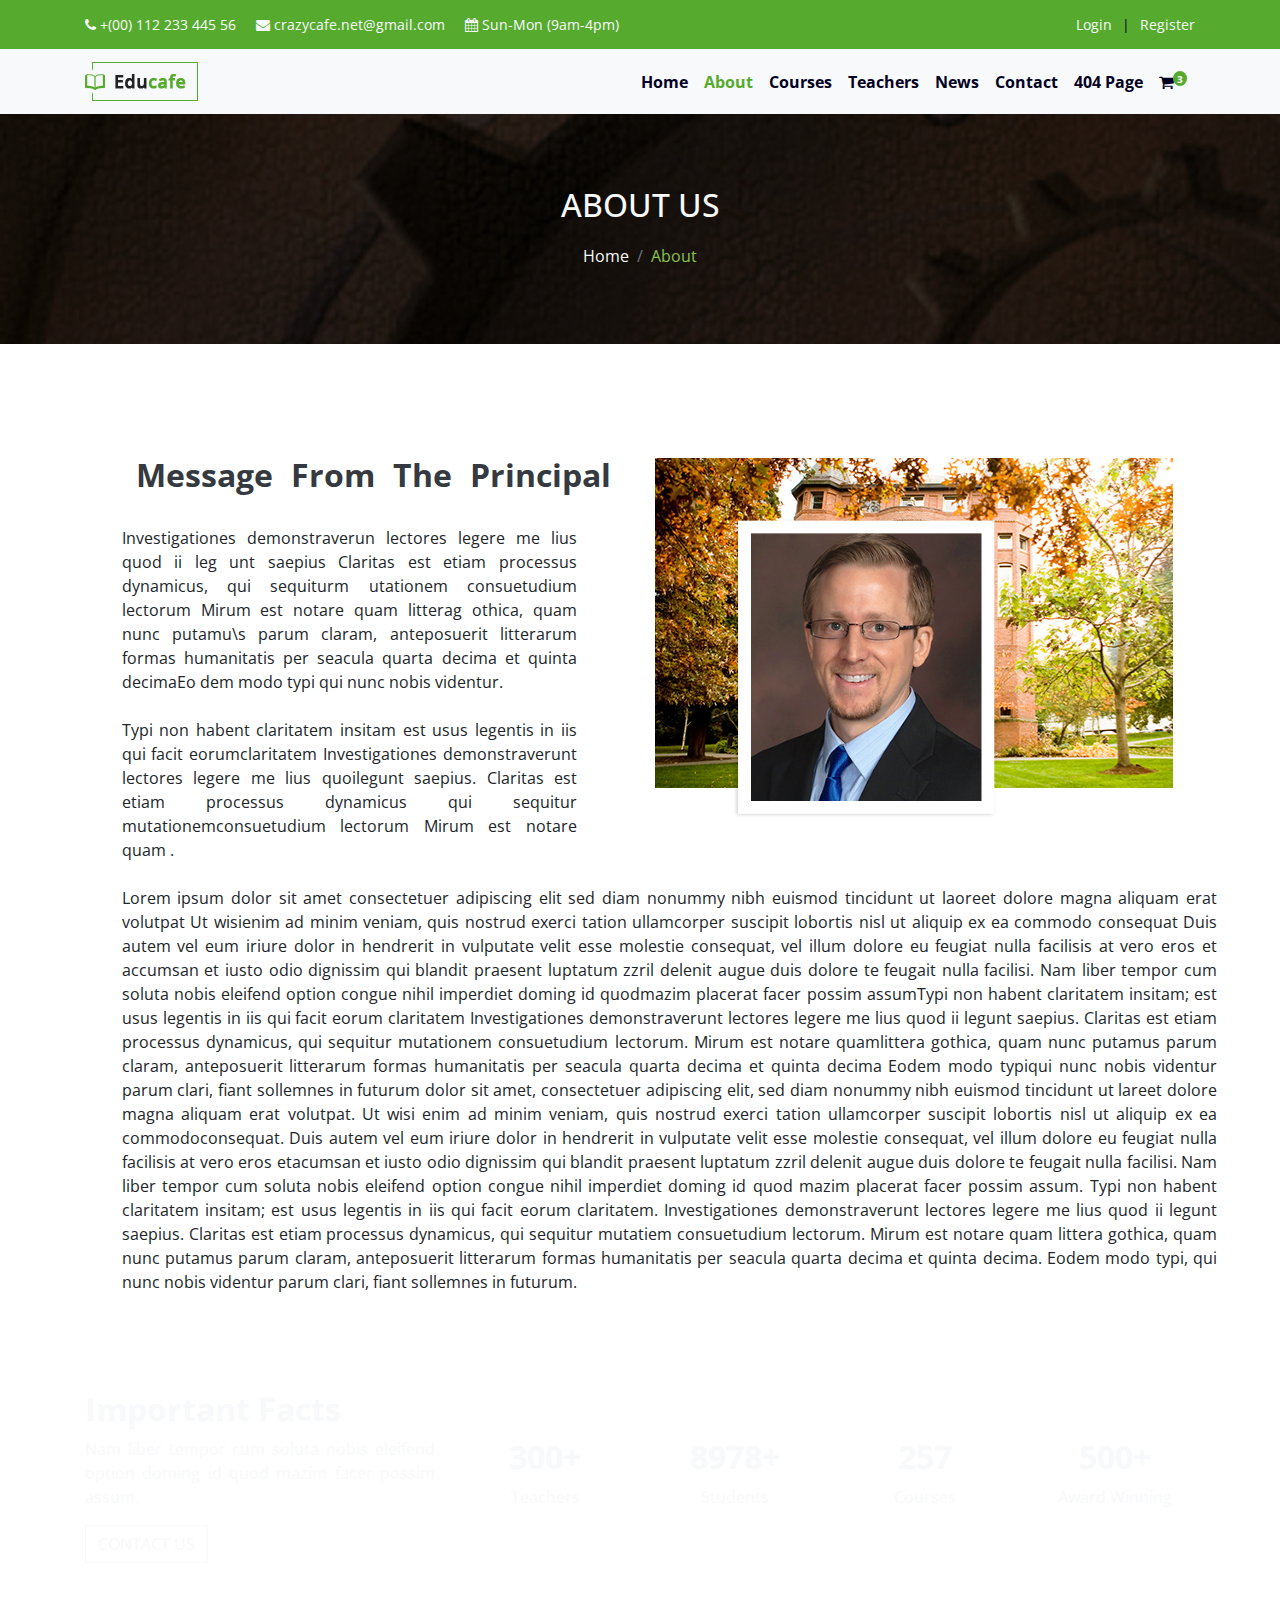
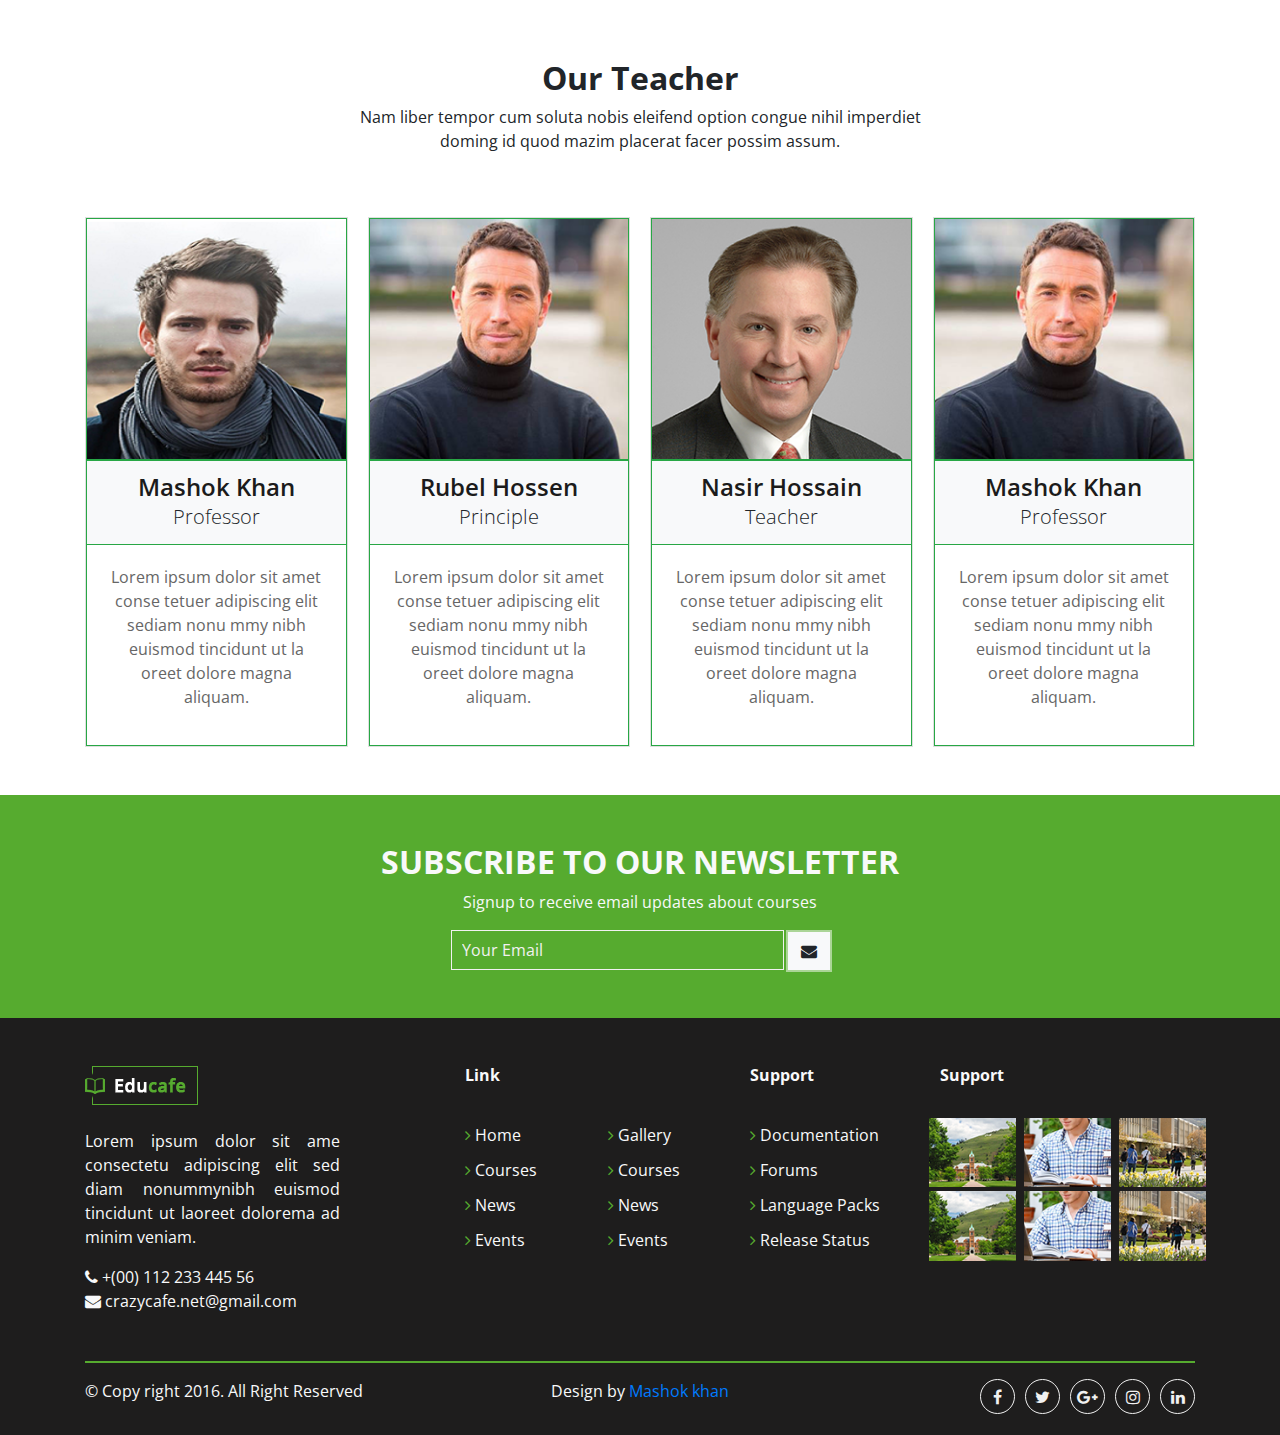
<file: about-us.html>
<!DOCTYPE html>
<html lang="en">
	<head>
		<meta charset="UTF-8">
		<meta name="viewport" content="width=device-width, initial-scale=1.0">
		<title>Educafe | LMS</title>
		<link rel="shortcut icon" href="assets/img/logo/favicon.png" type="image/x-icon">
		<!-- Bootstrap CSS -->
		<link rel="stylesheet" href="assets/css/bootstrap.min.css">
		<!-- Owl Carousel-->
		<link rel="stylesheet" href="assets/css/owl.carousel.min.css">
		<link rel="stylesheet" href="assets/css/owl.theme.default.min.css">
		<!-- Animate CSS -->
		<link rel="stylesheet" href="assets/css/animate.min.css">
		<!-- Magnific-popup -->
		<link rel="stylesheet" href="assets/css/magnific-popup.css">
		<!-- Fontawesome-4.7.0 CSS -->
		<link rel="stylesheet" href="assets/css/font-awesome-4.7.0/css/font-awesome.min.css">
		<!-- Style CSS -->
		<link rel="stylesheet" href="assets/css/style.css">
		<!-- Responsive CSS -->
		<link rel="stylesheet" href="assets/css/responsive.css">
	</head>
	<body>
		<!-- TopBar Start -->
		<div class="topbar primary-bg">
			<div class="container">
				<div class="d-flex justify-content-between">
					<ul class="d-flex topbar-left">
						<li><a href="tel:+8801817682323" class="text-light"><i class="fa fa-phone" aria-hidden="true"></i> <span>+(00) 112 233 445 56</span></a></li>
						<li><a href="mailto:crazycafe.net@gmail.com" class="text-light"><i class="fa fa-envelope" aria-hidden="true"></i> <span>crazycafe.net@gmail.com</span></a></li>
						<li><a href="#" class="text-light"><i class="fa fa-calendar" aria-hidden="true"></i> <span>Sun-Mon (9am-4pm)</span></a></li>
					</ul>
					<ul class="d-flex topbar-right">
						<li><a href="#" class="text-light">Login</a></li>
						<li><a href="#" class="text-light">Register</a></li>
					</ul>
				</div>
			</div>
		</div>
		<!-- TopBar End -->
		<!-- Navbar Start -->
		<nav class="navbar navbar-expand-lg navbar-light bg-light sticky-top">
			<div class="container">
				<a class="navbar-brand" href="#">
					<img src="assets/img/logo/logo-dark.png" alt="">
				</a>
				<button class="navbar-toggler" type="button" data-toggle="collapse" data-target="#EducafeNav">
				<span class="navbar-toggler-icon"></span>
				</button>
				<div class="collapse navbar-collapse" id="EducafeNav">
					<ul class="navbar-nav ml-auto">
						<li class="nav-item"><a class="nav-link" href="index.html">Home</a></li>
						<li class="nav-item active "><a class="nav-link" href="about-us.html">About</a></li>
						<li class="nav-item"><a class="nav-link" href="courses.html">Courses</a></li>
						<li class="nav-item"><a class="nav-link" href="teachers.html">Teachers</a></li>
						<li class="nav-item"><a class="nav-link" href="news.html">News</a></li>
						<li class="nav-item"><a class="nav-link" href="contact.html">Contact</a></li>
						<li class="nav-item"><a class="nav-link" href="404.html">404 Page</a></li>
						<li class="nav-item">
							<a class="nav-link" href="#">
								<i class="fa fa-shopping-cart" aria-hidden="true"></i>
								<sup class="badge  primary-bg text-light rounded-circle margin-left-5">3</sup>
							</a>
						</li>
					</ul>
				</div>
			</div>
		</nav>
		<!-- Navbar End -->
		<!-- Banner Start -->
		<section class="banner">
		<div class="dark-overlay">
			<div class="container py-5 my-4 text-center">
				<h2 class="text-light text-uppercase">About Us</h2>
				<ul class="breadcrumb justify-content-center bg-transparent">
					<li class="breadcrumb-item"><a href="#" class="text-light">Home</a></li>
					<li class="breadcrumb-item active"><a href="#" class="text-light">About</a></li>
				</ul> 
			</div> <!-- /.container -->
		</div> <!-- /.dark-overlay -->
		</section> <!-- /.banner -->
        <!-- Banner End -->
        	<!-- AboutUs Section Start -->
		<section class="aboutUs py-3">
			<div class="container-fluid">
				<div class="row">
					<div class="offset-1 col-md-11 col-lg-5 offset-md-1 order-lg-first order-last">
						<h2 class="text-dark text-center font-weight-bolder word-space-10 pt-5 mt-5 mb-3">Message From The Principal</h2>
						<p class="text-justify pt-3 pb-2 pr-5 line-height-20">
							Investigationes demonstraverun lectores legere me lius quod ii leg
							unt saepius Claritas est etiam processus dynamicus, qui sequiturm
							utationem consuetudium lectorum Mirum est notare quam litterag
							othica, quam nunc putamu\s parum claram, anteposuerit litterarum
							formas humanitatis per seacula quarta decima et quinta decimaEo
							dem modo typi qui nunc nobis videntur.
						</p>
                        <p class="text-justify pb-2 pr-5 line-height-25">
							Typi non habent claritatem insitam est usus legentis in iis qui facit eorumclaritatem Investigationes demonstraverunt lectores legere me lius quoilegunt saepius. Claritas est etiam processus dynamicus qui sequitur mutationemconsuetudium lectorum Mirum est notare quam .
						</p>
					</div>
					<div class="col-md-10 col-lg-5 offset-md-1 offset-lg-0 pr-0 pr-sm-15 align-self-center text-center">
						<div class="background-academy">
							<img src="assets/img/academy/principle.png" class="principle" alt="">
						</div>
					</div>
				</div> <!--/.row-->
                <div class="row">
                    <div class="offset-1 col-md-11 col-lg-11">
                        <p class="text-justify pb-3 pr-5 line-height-20" >
                            Lorem ipsum dolor sit amet consectetuer adipiscing elit sed diam nonummy nibh euismod tincidunt ut laoreet dolore magna aliquam erat volutpat Ut wisienim ad minim veniam, quis nostrud exerci tation ullamcorper suscipit lobortis nisl ut aliquip ex ea commodo consequat Duis autem vel eum iriure dolor in hendrerit in vulputate velit esse molestie consequat, vel illum dolore eu feugiat nulla facilisis at vero eros et accumsan et iusto odio dignissim qui blandit praesent luptatum zzril delenit augue duis dolore te feugait nulla facilisi. Nam liber tempor cum soluta nobis eleifend option congue nihil imperdiet doming id quodmazim placerat facer possim assumTypi non habent claritatem insitam; est usus legentis in iis qui facit eorum claritatem Investigationes demonstraverunt lectores legere me lius quod ii legunt saepius. Claritas est etiam processus dynamicus, qui sequitur mutationem consuetudium lectorum. Mirum est notare quamlittera gothica, quam nunc putamus parum claram, anteposuerit litterarum formas humanitatis per seacula quarta decima et quinta decima Eodem modo typiqui nunc nobis videntur parum clari, fiant sollemnes in futurum dolor sit amet, consectetuer adipiscing elit, sed diam nonummy nibh euismod tincidunt ut lareet dolore magna aliquam erat volutpat. Ut wisi enim ad minim veniam, quis nostrud exerci tation ullamcorper suscipit lobortis nisl ut aliquip ex ea commodoconsequat. Duis autem vel eum iriure dolor in hendrerit in vulputate velit esse molestie consequat, vel illum dolore eu feugiat nulla facilisis at vero eros etacumsan et iusto odio dignissim qui blandit praesent luptatum zzril delenit augue duis dolore te feugait nulla facilisi. Nam liber tempor cum soluta nobis eleifend option congue nihil imperdiet doming id quod mazim placerat facer possim assum. Typi non habent claritatem insitam; est usus legentis in iis qui facit eorum claritatem. Investigationes demonstraverunt lectores legere me lius quod ii legunt saepius. Claritas est etiam processus dynamicus, qui sequitur mutatiem consuetudium lectorum. Mirum est notare quam littera gothica, quam nunc putamus parum claram, anteposuerit litterarum formas humanitatis per seacula quarta decima et quinta decima. Eodem modo typi, qui nunc nobis videntur parum clari, fiant sollemnes in futurum.
                        </p>
                    </div>
                </div>
			</div> <!--/.container-fluid-->
		</section> <!--/.aboutUs-->
		<!-- AboutUs Section End -->
        	<!-- Facts Section Start -->
		<section class="facts py-5">
			<div class="container">
				<div class="row">
					<div class="col-md-4 text-xs-center text-sm-center text-md-left">
						<h2 class="font-weight-bolder text-light">Important Facts</h2>
						<p class="text-justify text-light">Nam liber tempor cum soluta nobis eleifend option
						doming id quod mazim facer possim assum.</p>
						<a href="contact.html" class="btn btn-outline-light rounded-0">CONTACT US</a>
					</div>
					<div class="col-md-2 pt-5 text-center">
						<h2 class="font-weight-bolder text-light">300+</h2>
						<p class="text-light">Teachers</p>
					</div>
					<div class="col-md-2 pt-5 text-center">
						<h2 class="font-weight-bolder text-light">8978+</h2>
						<p class="text-light">Students</p>
					</div>
					<div class="col-md-2 pt-5 text-center">
						<h2 class="font-weight-bolder text-light">257</h2>
						<p class="text-light">Courses</p>
					</div>
					<div class="col-md-2 pt-5 text-center">
						<h2 class="font-weight-bolder text-light">500+</h2>
						<p class="text-light">Award Winning</p>
					</div>
				</div> <!--/.row-->
			</div> <!--/.container-->
		</section> <!--/.facts-->
		<!-- Facts Section End -->
        <!-- Teacher Section Start -->
		<section class="teacher py-5">
			<div class="container">
				<h2 class="text-center font-weight-bolder">Our Teacher</h2>
				<p class="text-center pb-5"> Nam liber tempor cum soluta nobis eleifend option congue nihil imperdiet <br>doming id quod mazim placerat facer possim assum.</p>
				<div class="teacher-carousel owl-carousel owl-theme">
                    <!-- Single Item Start -->
                    <div class="item">
                        <div class="card rounded-0">
                            <div class="card-img position-relative ">
                                <img src="assets/img/teacher/teacher-1.png" class="card-img-top teacher-img rounded-0 border border-success img-fluid" alt="!">
								<div class="social-icon primary-bg py-5">
									<ul class="flex-column justify-content-around text-center">
										<li><a href="#"><i class="fa fa-facebook" aria-hidden="true"></i></a></li>
										<li><a href="#"><i class="fa fa-twitter" aria-hidden="true"></i></a></li>
										<li><a href="#"><i class="fa fa-google-plus" aria-hidden="true"></i></a></li>
										<li><a href="#"><i class="fa fa-instagram" aria-hidden="true"></i></a></li>
									</ul>
								</div> <!--/.social -->    
                            </div>
                            <div class="card-header text-center bg-light border border-success">
                                <h4 class="m-0">Mashok Khan</h4>
                                <p class="lead m-0">Professor</p>
                            </div>
                            <div class="card-body border border-success border-top-0">
								<p class="text-center">
                                    Lorem ipsum dolor sit amet conse
                                    tetuer adipiscing elit sediam nonu
                                    mmy nibh euismod tincidunt ut la
                                    oreet dolore magna aliquam.
								</p>
							</div>
                        </div> <!--/.card-->
                    </div> <!--/.item-->
                    <!-- Single Item End -->
					 <!-- Single Item Start -->
					 <div class="item">
                        <div class="card rounded-0">
                            <div class="card-img position-relative ">
                                <img src="assets/img/teacher/teacher-2.png" class="card-img-top teacher-img rounded-0 border border-success img-fluid" alt="!">
								<div class="social-icon primary-bg py-5">
									<ul class="flex-column justify-content-around text-center">
										<li><a href="#"><i class="fa fa-facebook" aria-hidden="true"></i></a></li>
										<li><a href="#"><i class="fa fa-twitter" aria-hidden="true"></i></a></li>
										<li><a href="#"><i class="fa fa-google-plus" aria-hidden="true"></i></a></li>
										<li><a href="#"><i class="fa fa-instagram" aria-hidden="true"></i></a></li>
									</ul>
								</div> <!--/.social -->    
                            </div>
                            <div class="card-header text-center bg-light border border-success">
                                <h4 class="m-0">Rubel Hossen</h4>
                                <p class="lead m-0">Principle</p>
                            </div>
                            <div class="card-body border border-success border-top-0">
								<p class="text-center">
                                    Lorem ipsum dolor sit amet conse
                                    tetuer adipiscing elit sediam nonu
                                    mmy nibh euismod tincidunt ut la
                                    oreet dolore magna aliquam.
								</p>
							</div>
                        </div> <!--/.card-->
                    </div> <!--/.item-->
                    <!-- Single Item End -->
					 <!-- Single Item Start -->
					 <div class="item">
                        <div class="card rounded-0">
                            <div class="card-img position-relative ">
                                <img src="assets/img/teacher/teacher-3.png" class="card-img-top teacher-img rounded-0 border border-success img-fluid" alt="!">
								<div class="social-icon primary-bg py-5">
									<ul class="flex-column justify-content-around text-center">
										<li><a href="#"><i class="fa fa-facebook" aria-hidden="true"></i></a></li>
										<li><a href="#"><i class="fa fa-twitter" aria-hidden="true"></i></a></li>
										<li><a href="#"><i class="fa fa-google-plus" aria-hidden="true"></i></a></li>
										<li><a href="#"><i class="fa fa-instagram" aria-hidden="true"></i></a></li>
									</ul>
								</div> <!--/.social -->    
                            </div>
                            <div class="card-header text-center bg-light border border-success">
                                <h4 class="m-0">Nasir Hossain</h4>
                                <p class="lead m-0">Teacher</p>
                            </div>
                            <div class="card-body border border-success border-top-0">
								<p class="text-center">
                                    Lorem ipsum dolor sit amet conse
                                    tetuer adipiscing elit sediam nonu
                                    mmy nibh euismod tincidunt ut la
                                    oreet dolore magna aliquam.
								</p>
							</div>
                        </div> <!--/.card-->
                    </div> <!--/.item-->
                    <!-- Single Item End -->
					 <!-- Single Item Start -->
					 <div class="item">
                        <div class="card rounded-0">
                            <div class="card-img position-relative ">
                                <img src="assets/img/teacher/teacher-2.png" class="card-img-top teacher-img rounded-0 border border-success img-fluid" alt="!">
								<div class="social-icon primary-bg py-5">
									<ul class="flex-column justify-content-around text-center">
										<li><a href="#"><i class="fa fa-facebook" aria-hidden="true"></i></a></li>
										<li><a href="#"><i class="fa fa-twitter" aria-hidden="true"></i></a></li>
										<li><a href="#"><i class="fa fa-google-plus" aria-hidden="true"></i></a></li>
										<li><a href="#"><i class="fa fa-instagram" aria-hidden="true"></i></a></li>
									</ul>
								</div> <!--/.social -->    
                            </div>
                            <div class="card-header text-center bg-light border border-success">
                                <h4 class="m-0">Mashok Khan</h4>
                                <p class="lead m-0">Professor</p>
                            </div>
                            <div class="card-body border border-success border-top-0">
								<p class="text-center">
                                    Lorem ipsum dolor sit amet conse
                                    tetuer adipiscing elit sediam nonu
                                    mmy nibh euismod tincidunt ut la
                                    oreet dolore magna aliquam.
								</p>
							</div>
                        </div> <!--/.card-->
                    </div> <!--/.item-->
                    <!-- Single Item End -->
				</div>
			</div>
		</section>
		<!-- Teacher Section End -->
        <!-- CTA Section Start -->
		<section class="cta primary-bg py-5">
			<div class="container">
				<h2 class="font-weight-bolder text-light text-center">SUBSCRIBE TO OUR NEWSLETTER</h2>
				<p class="text-light text-center">Signup to receive email updates about courses</p>
				<form action="#" method="post" class="text-center">
					<input type="email" name="" id="" class="cta-email" placeholder="Your Email">
					 <button class="btn btn-light rounded-0 cta-btn" type="submit">
					 	<i class="fa fa-envelope" aria-hidden="true"></i>
					 </button>
				</form>
			</div>
		</section>
		<!-- CTA Section End -->
		<!-- Footer Start -->
		<footer class="footer">
			<div class="container">
				<div class="row py-5">
					<div class="col-xs-12 col-sm-6 col-md-5 col-lg-3">
						<img src="assets/img/logo/logo-light.png" alt="">
						<p class="pt-4 text-justify text-light">
							Lorem ipsum dolor sit ame consectetu adipiscing elit sed diam nonummynibh euismod tincidunt ut laoreet dolorema ad minim veniam.
						</p>
						<ul>
							<li><a href="tel:+8801817682323" class="text-light"><i class="fa fa-phone" aria-hidden="true"></i> <span>+(00) 112 233 445 56</span></a></li>
						<li><a href="mailto:crazycafe.net@gmail.com" class="text-light"><i class="fa fa-envelope" aria-hidden="true"></i> <span>crazycafe.net@gmail.com</span></a></li>
						</ul>
					</div> <!--/.col-lg-3-->
					<div class="col-xs-12 col-sm-6 col-md-6 col-lg-3 offset-md-1 m-xs-5">
						<h6 class="text-light text-light font-weight-bolder">
							Link
						</h6>
						<div class="row">
							<div class="col-6">
								<ul class="pt-4 line-height-30">
									<li class="primary-color"><i class="fa fa-angle-right" aria-hidden="true"></i><a href="#" class="text-light"> Home</a></li>
									<li class="primary-color"><i class="fa fa-angle-right" aria-hidden="true"></i><a href="#" class="text-light"> Courses</a></li>
									<li class="primary-color"><i class="fa fa-angle-right" aria-hidden="true"></i><a href="#" class="text-light"> News</a></li>
									<li class="primary-color"><i class="fa fa-angle-right" aria-hidden="true"></i><a href="#" class="text-light">  Events</a></li>
								</ul>
							</div>
							<div class="col-6">
								<ul class="pt-4 line-height-30">
									<li class="primary-color"><i class="fa fa-angle-right" aria-hidden="true"></i><a href="#" class="text-light"> Gallery</a></li>
									<li class="primary-color"><i class="fa fa-angle-right" aria-hidden="true"></i><a href="#" class="text-light"> Courses</a></li>
									<li class="primary-color"><i class="fa fa-angle-right" aria-hidden="true"></i><a href="#" class="text-light"> News</a></li>
									<li class="primary-color"><i class="fa fa-angle-right" aria-hidden="true"></i><a href="#" class="text-light">  Events</a></li>
								</ul>
							</div>
						</div>	
					</div> <!--/.col-lg-3-->
					<div class="col-xs-12 col-sm-6 col-md-6 col-lg-2 margin-md-5">
						<h6 class="text-light font-weight-bolder">
							Support
						</h6>
						<ul class="pt-4 line-height-30">
							<li class="primary-color"><i class="fa fa-angle-right" aria-hidden="true"></i><a href="#" class="text-light"> Documentation</a></li>
							<li class="primary-color"><i class="fa fa-angle-right" aria-hidden="true"></i><a href="#" class="text-light"> Forums</a></li>
							<li class="primary-color"><i class="fa fa-angle-right" aria-hidden="true"></i><a href="#" class="text-light"> Language Packs</a></li>
							<li class="primary-color"><i class="fa fa-angle-right" aria-hidden="true"></i><a href="#" class="text-light">  Release Status</a></li>
						</ul>
					</div> <!--/.col-lg-2-->
					<div class="col-xs-12 col-sm-6 col-md-6 col-lg-3 margin-md-5">
						<h6 class="text-light font-weight-bolder pb-4">
								Support
						</h6>
						<div class="popup-gallery">
							<div class="row">
								<div class="col-4 px-1">
									<a href="assets/img/gallery/image-1.png">
										<img src="assets/img/gallery/image-1.png" class="img-fluid" alt="">
									</a>
								</div>
								<div class="col-4 px-1">
									<a href="assets/img/gallery/image-2.png">
										<img src="assets/img/gallery/image-2.png" class="img-fluid" alt="">
									</a>
								</div>
								<div class="col-4 px-1">
									<a href="assets/img/gallery/image-3.png">
										<img src="assets/img/gallery/image-3.png" class="img-fluid" alt="">
									</a>
								</div>
								<div class="col-4 pt-1 px-1">
									<a href="assets/img/gallery/image-1.png">
										<img src="assets/img/gallery/image-1.png" class="img-fluid" alt="">
									</a>
								</div>
								<div class="col-4 pt-1 px-1">
									<a href="assets/img/gallery/image-2.png">
										<img src="assets/img/gallery/image-2.png" class="img-fluid" alt="">
									</a>
								</div>
								<div class="col-4 pt-1 px-1">
									<a href="assets/img/gallery/image-3.png">
										<img src="assets/img/gallery/image-3.png" class="img-fluid" alt="">
									</a>
								</div>
							</div>
						</div> <!--/.popup-gallery-->
					</div> <!--/.col-lg-3-->
				</div> <!--/.row-->
				<div class="footer-bottom py-3">
					<div class="row">
						<div class="col-md-4 text-xs-center text-sm-center text-md-left">
							<p class="text-light">
								&copy;  Copy right 2016. All Right Reserved  
							</p>
						</div>
						<div class="col-md-4 text-center">
							<p class="text-light">
								Design by <a href="#">Mashok khan  </a>
							</p>
						</div>
						<div class="col-md-4">
							<ul class="footer-icon d-flex justify-content-end text-center">
								<li><a href="#"><i class="fa fa-facebook" aria-hidden="true"></i></a></li>
								<li><a href="#"><i class="fa fa-twitter" aria-hidden="true"></i></a></li>
								<li><a href="#"><i class="fa fa-google-plus" aria-hidden="true"></i></a></li>
								<li><a href="#"><i class="fa fa-instagram" aria-hidden="true"></i></a></li>
								<li><a href="#"><i class="fa fa-linkedin" aria-hidden="true"></i></a></li>
							</ul>
						</div>
					</div>
				</div>
			</div>
		</footer>
		<!-- Footer End -->
		<!-- Jquery-main.Js -->
		<script src="assets/js/jquery-3.6.0.min.js"></script>
		<!-- Popper JS -->
		<script src="assets/js/popper.min.js"></script>
		<!-- Bootstrap JS -->
		<script src="assets/js/bootstrap.min.js"></script>
		<!-- Owl Carousel JS -->
		<script src="assets/js/owl.carousel.min.js"></script>
		<!-- magnific-popup -->
		<script src="assets/js/jquery.magnific-popup.min.js"></script>
		<!-- Wow JS -->
		<script src="assets/js/wow.min.js"></script>
		<!-- Main Js -->
		<script src="assets/js/main.js"></script>
	</body>
</html>
</file>
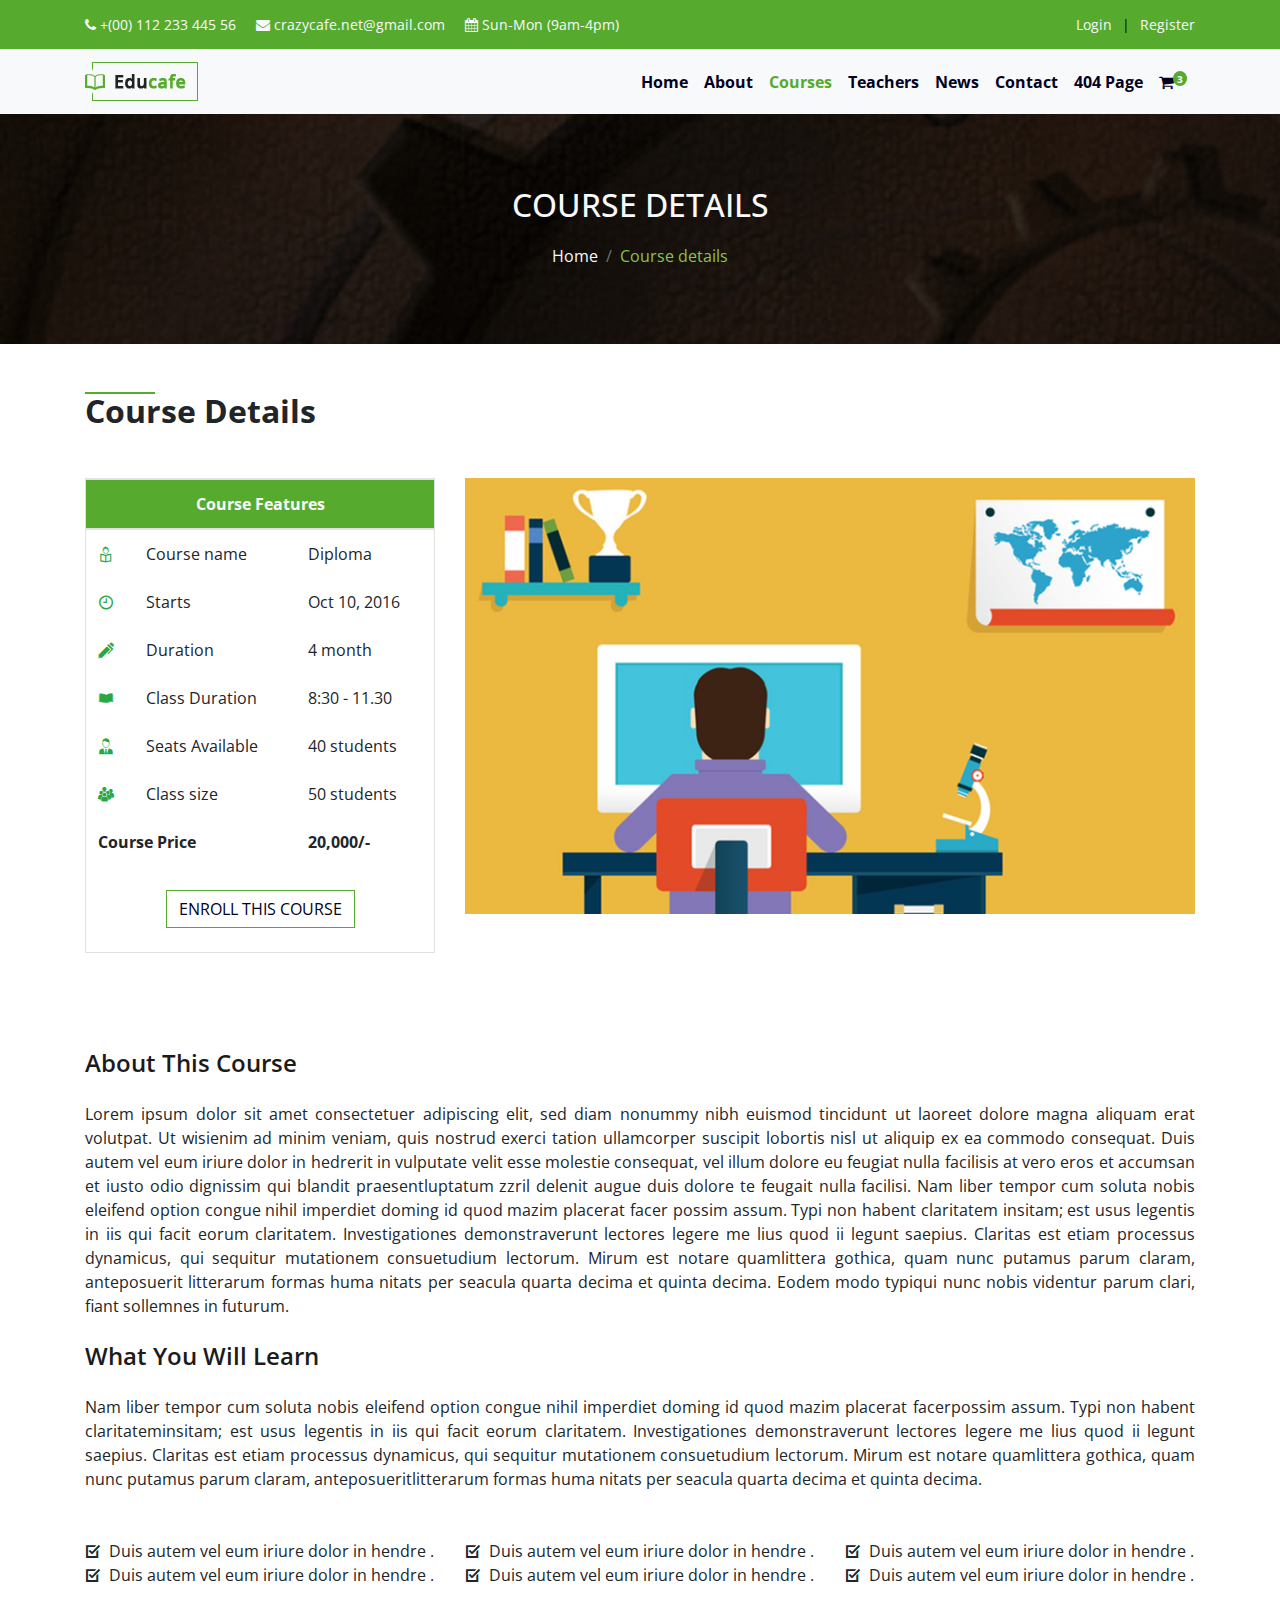
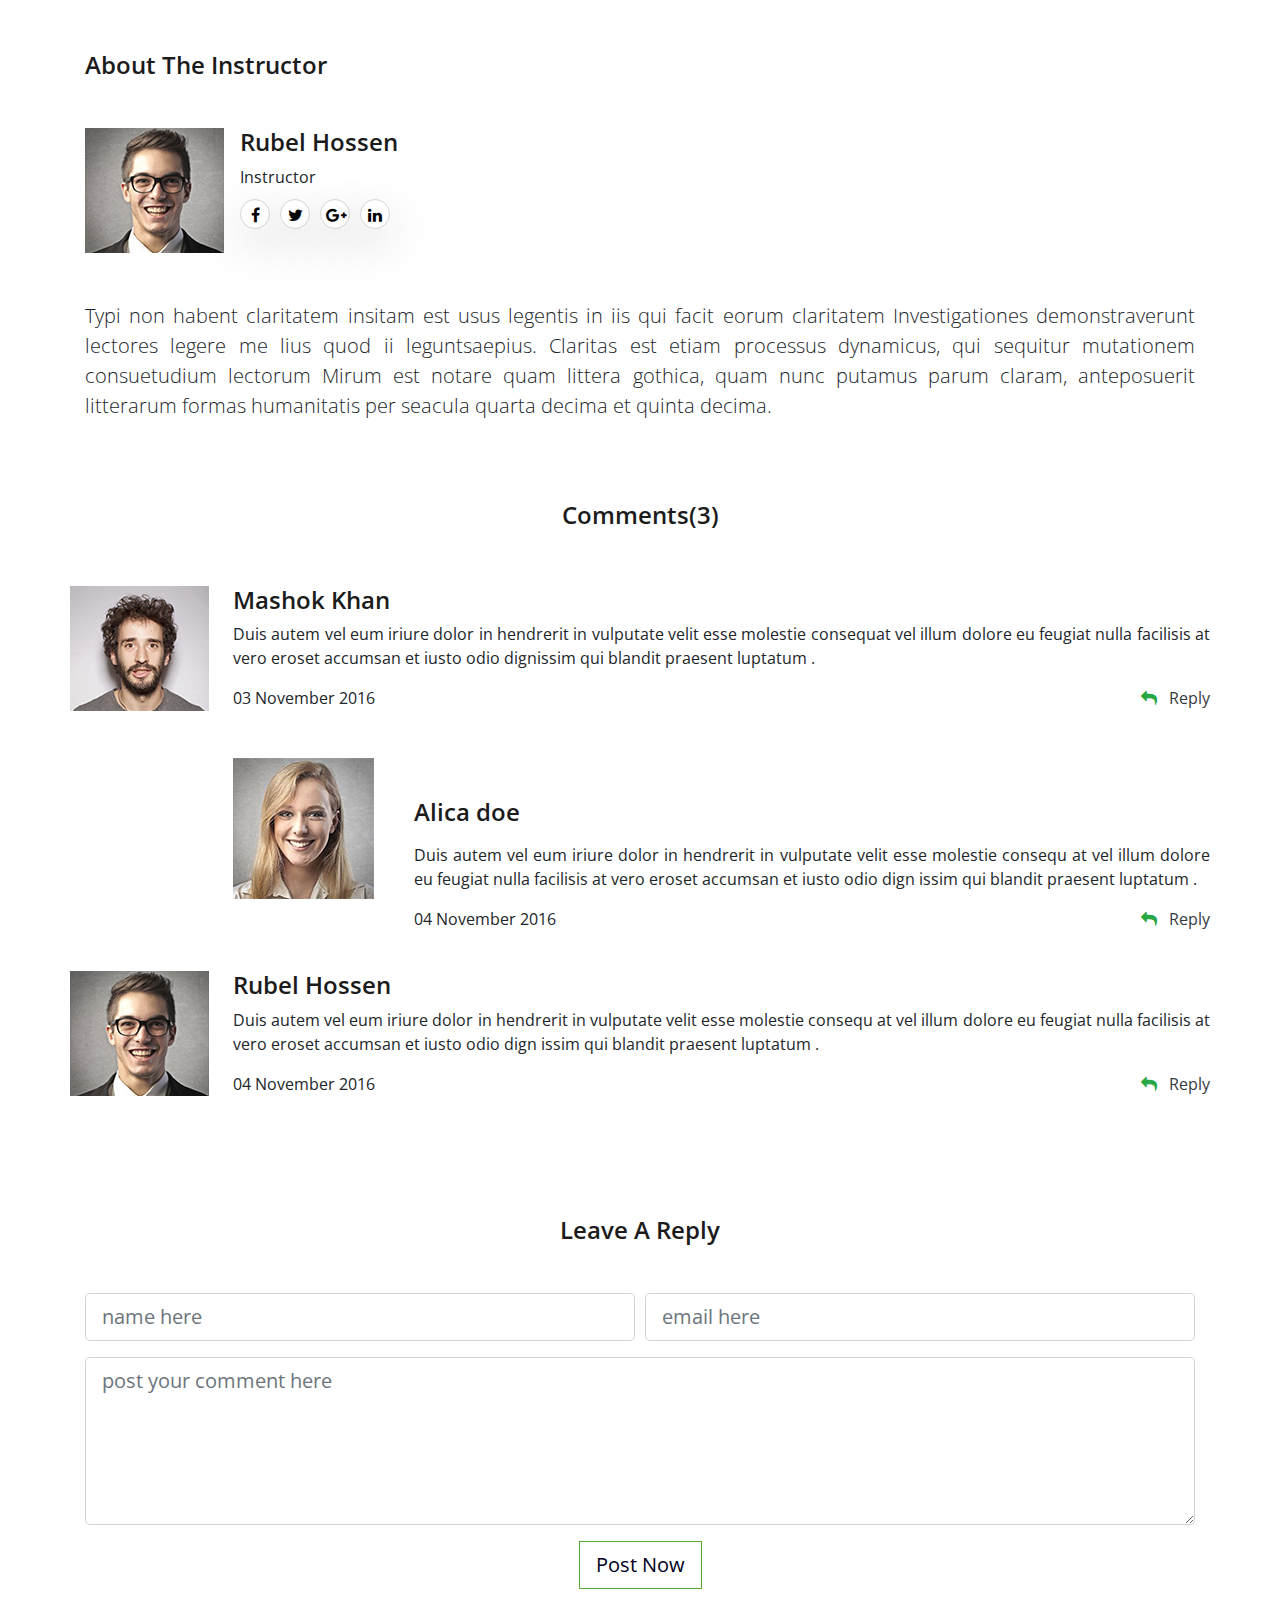
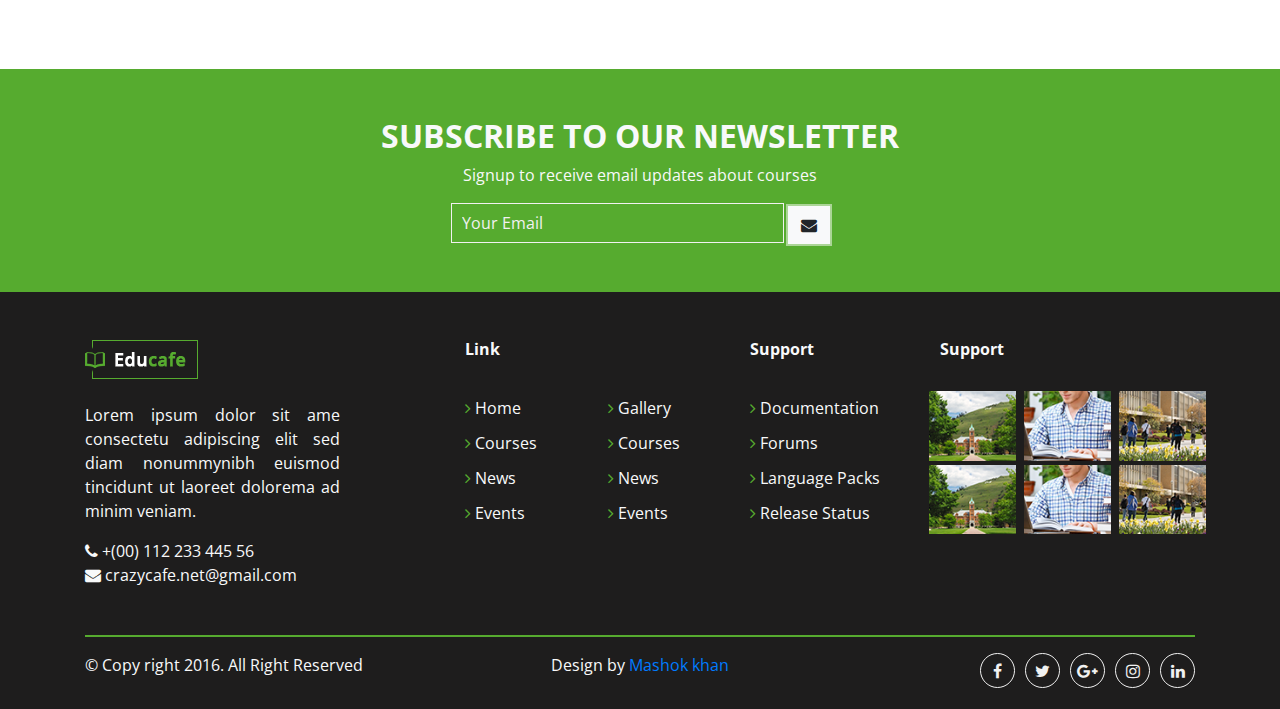
<file: course-details.html>
<!DOCTYPE html>
<html lang="en">
	<head>
		<meta charset="UTF-8">
		<meta name="viewport" content="width=device-width, initial-scale=1.0">
		<title>Educafe | LMS</title>
		<link rel="shortcut icon" href="assets/img/logo/favicon.png" type="image/x-icon">
		<!-- Bootstrap CSS -->
		<link rel="stylesheet" href="assets/css/bootstrap.min.css">
		<!-- Owl Carousel-->
		<link rel="stylesheet" href="assets/css/owl.carousel.min.css">
		<link rel="stylesheet" href="assets/css/owl.theme.default.min.css">
		<!-- Animate CSS -->
		<link rel="stylesheet" href="assets/css/animate.min.css">
		<!-- Magnific-popup -->
		<link rel="stylesheet" href="assets/css/magnific-popup.css">
		<!-- Fontawesome-4.7.0 CSS -->
		<link rel="stylesheet" href="assets/css/font-awesome-4.7.0/css/font-awesome.min.css">
		<!-- Icofont CSS -->
		<link rel="stylesheet" href="assets/icofont/icofont/icofont.min.css">
		<!-- Style CSS -->
		<link rel="stylesheet" href="assets/css/style.css">
		<!-- Responsive CSS -->
		<link rel="stylesheet" href="assets/css/responsive.css">
	</head>
	<body>
		<!-- TopBar Start -->
		<div class="topbar primary-bg">
			<div class="container">
				<div class="d-flex justify-content-between">
					<ul class="d-flex topbar-left">
						<li><a href="tel:+8801817682323" class="text-light"><i class="fa fa-phone" aria-hidden="true"></i> <span>+(00) 112 233 445 56</span></a></li>
						<li><a href="mailto:crazycafe.net@gmail.com" class="text-light"><i class="fa fa-envelope" aria-hidden="true"></i> <span>crazycafe.net@gmail.com</span></a></li>
						<li><a href="#" class="text-light"><i class="fa fa-calendar" aria-hidden="true"></i> <span>Sun-Mon (9am-4pm)</span></a></li>
					</ul>
					<ul class="d-flex topbar-right">
						<li><a href="#" class="text-light">Login</a></li>
						<li><a href="#" class="text-light">Register</a></li>
					</ul>
				</div>
			</div>
		</div>
		<!-- TopBar End -->
		<!-- Navbar Start -->
		<nav class="navbar navbar-expand-lg navbar-light bg-light sticky-top">
			<div class="container">
				<a class="navbar-brand" href="#">
					<img src="assets/img/logo/logo-dark.png" alt="">
				</a>
				<button class="navbar-toggler" type="button" data-toggle="collapse" data-target="#EducafeNav">
				<span class="navbar-toggler-icon"></span>
				</button>
				<div class="collapse navbar-collapse" id="EducafeNav">
					<ul class="navbar-nav ml-auto">
						<li class="nav-item"><a class="nav-link" href="index.html">Home</a></li>
						<li class="nav-item "><a class="nav-link" href="about-us.html">About</a></li>
						<li class="nav-item active"><a class="nav-link" href="courses.html">Courses</a></li>
						<li class="nav-item"><a class="nav-link" href="teachers.html">Teachers</a></li>
						<li class="nav-item"><a class="nav-link" href="news.html">News</a></li>
						<li class="nav-item"><a class="nav-link" href="contact.html">Contact</a></li>
						<li class="nav-item"><a class="nav-link" href="404.html">404 Page</a></li>
						<li class="nav-item">
							<a class="nav-link" href="#">
								<i class="fa fa-shopping-cart" aria-hidden="true"></i>
								<sup class="badge  primary-bg text-light rounded-circle margin-left-5">3</sup>
							</a>
						</li>
					</ul>
				</div>
			</div>
		</nav>
		<!-- Navbar End -->
		<!-- Banner Start -->
		<section class="banner">
		<div class="dark-overlay">
			<div class="container py-5 my-4 text-center">
				<h2 class="text-light text-uppercase">Course Details</h2>
				<ul class="breadcrumb justify-content-center bg-transparent">
					<li class="breadcrumb-item"><a href="#" class="text-light">Home</a></li>
					<li class="breadcrumb-item active"><a href="#" class="text-light">Course details</a></li>
				</ul> 
			</div> <!-- /.container -->
		</div> <!-- /.dark-overlay -->
		</section> <!-- /.banner -->
        <!-- Banner End -->
		<!-- Course-feature Area Start -->
		<section class="courses py-5">
			<div class="container">
				<div class="title-header">
					<h2 class="text-left font-weight-bolder mb-5">Course Details</h2>
				</div>
				<div class="row">
					<div class="col-md-4">
						<div class="feature border">
							<table class="table">
								<thead class="primary-bg text-light text-center">
									<tr>
										<th colspan="3">Course Features</th>
									</tr>
								</thead>
								<tbody class="text-left"> 
									<tr>
										<td><i class="icofont-read-book-alt text-success"></i></td>
										<td>Course name</td>
										<td>Diploma</td>
									</tr>
									<tr>
										<td><i class="icofont-clock-time text-success"></i></td>
										<td>Starts</td>
										<td>Oct 10, 2016</td>
									</tr>
									<tr>
										<td><i class="icofont-pen-alt-4 text-success"></i></td>
										<td>Duration</td>
										<td>4 month</td>
									</tr>
									<tr>
										<td><i class="icofont-book text-success"></i></td>
										<td>Class Duration</td>
										<td>8:30 - 11.30</td>
									</tr>
									<tr>
										<td><i class="icofont-business-man text-success"></i></td>
										<td>Seats Available</td>
										<td>40 students</td>
									</tr>
									<tr>
										<td><i class="icofont-users-social text-success"></i></td>
										<td>Class size</td>
										<td>50 students</td>
									</tr>
								</tbody>
								<tfoot>
									<tr>
										<th colspan="2">Course Price</th>
										<th>20,000/-</th>
									</tr>
								</tfoot>
							</table>
							<div class="text-center pt-2 pb-4">
								<a href="courses.html" class="btn secondary-btn rounded-0">ENROLL THIS COURSE</a>
							</div>
						</div>
					</div>
					<div class="col-md-8">
						<img src="assets/img/course-feature.jpg" alt="Course Feature Images" class="img-fluid">
					</div>
				</div> <!--/.row-->
			</div> <!--/.container-->
		</section> <!--/.course-feature-->
		<!-- Course-feature Area End -->
		<!-- Course details Start -->
		<section class="course-details py-5">
			<div class="container text-justify">
				<h4 class="mb-4">About This Course</h4>
				<p class="text-justify">
					Lorem ipsum dolor sit amet consectetuer adipiscing elit, sed diam nonummy nibh euismod tincidunt ut laoreet dolore magna aliquam erat volutpat. Ut wisienim ad minim veniam, quis nostrud exerci tation ullamcorper suscipit lobortis nisl ut aliquip ex ea commodo consequat. Duis autem vel eum iriure dolor in hedrerit in vulputate velit esse molestie consequat, vel illum dolore eu feugiat nulla facilisis at vero eros et accumsan et iusto odio dignissim qui blandit praesentluptatum zzril delenit augue duis dolore te feugait nulla facilisi. Nam liber tempor cum soluta nobis eleifend option congue nihil imperdiet doming id quod mazim placerat facer possim assum. Typi non habent claritatem insitam; est usus legentis in iis qui facit eorum claritatem. Investigationes demonstraverunt lectores legere me lius quod ii legunt saepius. Claritas est etiam processus dynamicus, qui sequitur mutationem consuetudium lectorum. Mirum est notare quamlittera gothica, quam nunc putamus parum claram, anteposuerit litterarum formas huma nitats per seacula quarta decima et quinta decima. Eodem modo typiqui nunc nobis videntur parum clari, fiant sollemnes in futurum.
				</p>
				<h4 class="my-4">What You Will Learn</h4>
				<p class="mb-5 text-justify"> 
					Nam liber tempor cum soluta nobis eleifend option congue nihil imperdiet doming id quod mazim placerat facerpossim assum. Typi non habent claritateminsitam; est usus legentis in iis qui facit eorum claritatem. Investigationes demonstraverunt lectores legere me lius quod ii legunt saepius. Claritas est etiam processus dynamicus, qui sequitur mutationem consuetudium lectorum. Mirum est notare quamlittera gothica, quam nunc putamus parum claram, anteposueritlitterarum formas huma nitats per seacula quarta decima et quinta decima.
				</p>
				<div class="row">
					<div class="col-md-12 col-lg-4">
						<i class="icofont-checked mr-2"></i><span>Duis autem vel eum iriure dolor in hendre .</span>
					</div>
					<div class="col-md-12 col-lg-4">
						<i class="icofont-checked mr-2"></i><span>Duis autem vel eum iriure dolor in hendre .</span>
					</div>
					<div class="col-md-12 col-lg-4">
						<i class="icofont-checked mr-2"></i><span>Duis autem vel eum iriure dolor in hendre .</span>
					</div>
					<div class="col-md-12 col-lg-4">
						<i class="icofont-checked mr-2"></i><span>Duis autem vel eum iriure dolor in hendre .</span>
					</div>
					<div class="col-md-12 col-lg-4">
						<i class="icofont-checked mr-2"></i><span>Duis autem vel eum iriure dolor in hendre .</span>
					</div>
					<div class="col-md-12 col-lg-4">
						<i class="icofont-checked mr-2"></i><span>Duis autem vel eum iriure dolor in hendre .</span>
					</div>
				</div>
			</div>
		</section> <!--/.course-details-->
		<!-- Course details End -->
		<!-- Course Instructor Area Start -->
		<section class="course-details py-3">
			<div class="container text-justify">
				<h4 class="mb-5">About The Instructor</h4>
				<div class="media mb-5">
					<img src="assets/img/teacher/instructor.png" class="mr-3" alt="instructor">
					<div class="media-body">
					  <h4 class="mt-0">Rubel Hossen</h4>
					  <span>Instructor</span>
					  <div class="instructor-social-icon">
						<ul class="d-flex justify-content-start text-center">
							<li class="shadow-lg"><a href="#" ><i class="fa fa-facebook" aria-hidden="true"></i></a></li>
							<li class="shadow-lg"><a href="#"><i class="fa fa-twitter" aria-hidden="true"></i></a></li>
							<li class="shadow-lg"><a href="#"><i class="fa fa-google-plus" aria-hidden="true"></i></a></li>
							<li class="shadow-lg"><a href="#"><i class="fa fa-linkedin" aria-hidden="true"></i></a></li2>
						</ul>
					</div>
					</div>
				  </div>
				  <p class="lead text-justify">
					  Typi non habent claritatem insitam est usus legentis in iis qui facit eorum claritatem Investigationes demonstraverunt lectores legere me lius quod ii leguntsaepius. Claritas est etiam processus dynamicus,
					 qui sequitur mutationem consuetudium lectorum Mirum est notare quam littera gothica, quam nunc putamus 
					 parum claram, anteposuerit litterarum formas humanitatis per seacula quarta decima et quinta decima.
				</p>	
			</div>
		</section>
		<!-- Course Instructor Area End -->
		<!-- Comments Start -->
		<section class="course-details py-5">
			<div class="container text-justify">
				<h4 class="mb-5 text-center">Comments(3)</h4>
				<div class="row">
					<div class="media mt-2">
						<img src="assets/img/teacher/instructor-comments-1.png" class="mr-4  img-fluid" alt="!">
						<div class="media-body">
							<div class="media-content">
								<h4 class="mt-0">Mashok Khan</h4>
								<p class="text-justify">
								  Duis autem vel eum iriure dolor in hendrerit in vulputate velit esse molestie consequat vel illum dolore eu feugiat nulla facilisis at vero eroset accumsan et iusto odio dignissim qui blandit praesent luptatum .
								</p>
								<div class="down-content d-flex justify-content-between">
									<span>03 November 2016</span>
									<a href="#" class="text-dark">
										<i class="fa fa-reply mr-2 text-success" aria-hidden="true"></i>
										<span>Reply</span>
									</a>
								</div> <!-- ./down-content -->
							</div> <!-- ./media-content --> 
						  <div class="media mt-5 mb-3">
							<a class="mr-4" href="#">
							  <img src="assets/img/teacher/insructor-comments-2.png" class="mr-3 mb-2" alt="!">
							</a>
							<div class="media-body my-4">
								<div class="media-content">
									<h4 class="my-3">Alica doe</h4>
									<p class="text-justify">
										Duis autem vel eum iriure dolor in hendrerit in vulputate velit esse molestie consequ
										at vel illum dolore eu feugiat nulla facilisis at vero eroset accumsan et iusto odio dign
										issim qui blandit praesent luptatum .
									</p>
									<div class="down-content d-flex justify-content-between">
										<span>04 November 2016</span>
										<a href="#" class="text-dark">
											<i class="fa fa-reply mr-2 text-success" aria-hidden="true"></i>
											<span>Reply</span>
									   </a>
									</div> <!-- ./down-content -->
								</div> <!-- ./media-content --> 
							</div>
						  </div>
						</div>
					</div> <!-- /.media-->
					<div class="media mb-2">
						<img src="assets/img/teacher/instructor.png" class="mr-4" alt="comments-img img-fluid">
						<div class="media-body">
							<div class="media-content">
								<h4 class="mt-0">Rubel Hossen</h4>
								<p class="text-justify">
									Duis autem vel eum iriure dolor in hendrerit in vulputate velit esse molestie consequ
									at vel illum dolore eu feugiat nulla facilisis at vero eroset accumsan et iusto odio dign
									issim qui blandit praesent luptatum .
								</p>
								<div class="down-content d-flex justify-content-between">
									<span>04 November 2016</span>
									<a href="#" class="text-dark">
										<i class="fa fa-reply mr-2 text-success" aria-hidden="true"></i>
										<span>Reply</span>
								   </a>
								</div> <!-- ./down-content -->
							</div> <!-- ./media-content --> 
						</div>
					</div> <!-- /.media-->
				</div>
			</div> <!-- /.container-->
		</section> <!-- /.comments-->
		<!-- Comments End -->
		<!-- Reply Form Section Start -->
		<section class="reply-form py-5 my-3">
			<div class="container text-justify">
				<h4 class="mb-5 text-center">Leave A Reply</h4>
			<div class="reply-form">
				<form>
					<div class="form-row">
					  <div class="col">
						<input type="text" class="form-control form-control-lg" placeholder="name here">
					  </div>
					  <div class="col">
						<input type="text" class="form-control form-control-lg" placeholder="email here">
					  </div>
					</div>
					<div class="form-row my-3">
						<div class="col">
							<textarea class="form-control form-control-lg" rows="5" placeholder="post your comment here"></textarea>
						</div>
					</div>
					<div class="content-btn text-center mb-3">
						<a href="index.html" class="btn btn-lg secondary-btn rounded-0">Post Now</a>
					</div>
				</form>
			</div>
			</div> <!-- /.container-->
		</section>
		<!-- Reply Form Section End -->
		 <!-- CTA Section Start -->
		 <section class="cta primary-bg py-5">
			<div class="container">
				<h2 class="font-weight-bolder text-light text-center">SUBSCRIBE TO OUR NEWSLETTER</h2>
				<p class="text-light text-center">Signup to receive email updates about courses</p>
				<form action="#" method="post" class="text-center">
					<input type="email" name="" id="" class="cta-email" placeholder="Your Email">
					 <button class="btn btn-light rounded-0 cta-btn" type="submit">
					 	<i class="fa fa-envelope" aria-hidden="true"></i>
					 </button>
				</form>
			</div>
		</section>
		<!-- CTA Section End -->
		<!-- Footer Start -->
		<footer class="footer">
			<div class="container">
				<div class="row py-5">
					<div class="col-xs-12 col-sm-6 col-md-5 col-lg-3">
						<img src="assets/img/logo/logo-light.png" alt="">
						<p class="pt-4 text-justify text-light">
							Lorem ipsum dolor sit ame consectetu adipiscing elit sed diam nonummynibh euismod tincidunt ut laoreet dolorema ad minim veniam.
						</p>
						<ul>
							<li><a href="tel:+8801817682323" class="text-light"><i class="fa fa-phone" aria-hidden="true"></i> <span>+(00) 112 233 445 56</span></a></li>
						<li><a href="mailto:crazycafe.net@gmail.com" class="text-light"><i class="fa fa-envelope" aria-hidden="true"></i> <span>crazycafe.net@gmail.com</span></a></li>
						</ul>
					</div> <!--/.col-lg-3-->
					<div class="col-xs-12 col-sm-6 col-md-6 col-lg-3 offset-md-1 m-xs-5">
						<h6 class="text-light text-light font-weight-bolder">
							Link
						</h6>
						<div class="row">
							<div class="col-6">
								<ul class="pt-4 line-height-30">
									<li class="primary-color"><i class="fa fa-angle-right" aria-hidden="true"></i><a href="#" class="text-light"> Home</a></li>
									<li class="primary-color"><i class="fa fa-angle-right" aria-hidden="true"></i><a href="#" class="text-light"> Courses</a></li>
									<li class="primary-color"><i class="fa fa-angle-right" aria-hidden="true"></i><a href="#" class="text-light"> News</a></li>
									<li class="primary-color"><i class="fa fa-angle-right" aria-hidden="true"></i><a href="#" class="text-light">  Events</a></li>
								</ul>
							</div>
							<div class="col-6">
								<ul class="pt-4 line-height-30">
									<li class="primary-color"><i class="fa fa-angle-right" aria-hidden="true"></i><a href="#" class="text-light"> Gallery</a></li>
									<li class="primary-color"><i class="fa fa-angle-right" aria-hidden="true"></i><a href="#" class="text-light"> Courses</a></li>
									<li class="primary-color"><i class="fa fa-angle-right" aria-hidden="true"></i><a href="#" class="text-light"> News</a></li>
									<li class="primary-color"><i class="fa fa-angle-right" aria-hidden="true"></i><a href="#" class="text-light">  Events</a></li>
								</ul>
							</div>
						</div>	
					</div> <!--/.col-lg-3-->
					<div class="col-xs-12 col-sm-6 col-md-6 col-lg-2 margin-md-5">
						<h6 class="text-light font-weight-bolder">
							Support
						</h6>
						<ul class="pt-4 line-height-30">
							<li class="primary-color"><i class="fa fa-angle-right" aria-hidden="true"></i><a href="#" class="text-light"> Documentation</a></li>
							<li class="primary-color"><i class="fa fa-angle-right" aria-hidden="true"></i><a href="#" class="text-light"> Forums</a></li>
							<li class="primary-color"><i class="fa fa-angle-right" aria-hidden="true"></i><a href="#" class="text-light"> Language Packs</a></li>
							<li class="primary-color"><i class="fa fa-angle-right" aria-hidden="true"></i><a href="#" class="text-light">  Release Status</a></li>
						</ul>
					</div> <!--/.col-lg-2-->
					<div class="col-xs-12 col-sm-6 col-md-6 col-lg-3 margin-md-5">
						<h6 class="text-light font-weight-bolder pb-4">
								Support
						</h6>
						<div class="popup-gallery">
							<div class="row">
								<div class="col-4 px-1">
									<a href="assets/img/gallery/image-1.png">
										<img src="assets/img/gallery/image-1.png" class="img-fluid" alt="">
									</a>
								</div>
								<div class="col-4 px-1">
									<a href="assets/img/gallery/image-2.png">
										<img src="assets/img/gallery/image-2.png" class="img-fluid" alt="">
									</a>
								</div>
								<div class="col-4 px-1">
									<a href="assets/img/gallery/image-3.png">
										<img src="assets/img/gallery/image-3.png" class="img-fluid" alt="">
									</a>
								</div>
								<div class="col-4 pt-1 px-1">
									<a href="assets/img/gallery/image-1.png">
										<img src="assets/img/gallery/image-1.png" class="img-fluid" alt="">
									</a>
								</div>
								<div class="col-4 pt-1 px-1">
									<a href="assets/img/gallery/image-2.png">
										<img src="assets/img/gallery/image-2.png" class="img-fluid" alt="">
									</a>
								</div>
								<div class="col-4 pt-1 px-1">
									<a href="assets/img/gallery/image-3.png">
										<img src="assets/img/gallery/image-3.png" class="img-fluid" alt="">
									</a>
								</div>
							</div>
						</div> <!--/.popup-gallery-->
					</div> <!--/.col-lg-3-->
				</div> <!--/.row-->
				<div class="footer-bottom py-3">
					<div class="row">
						<div class="col-md-4 text-xs-center text-sm-center text-md-left">
							<p class="text-light">
								&copy;  Copy right 2016. All Right Reserved  
							</p>
						</div>
						<div class="col-md-4 text-center">
							<p class="text-light">
								Design by <a href="#">Mashok khan  </a>
							</p>
						</div>
						<div class="col-md-4">
							<ul class="footer-icon d-flex justify-content-end text-center">
								<li><a href="#"><i class="fa fa-facebook" aria-hidden="true"></i></a></li>
								<li><a href="#"><i class="fa fa-twitter" aria-hidden="true"></i></a></li>
								<li><a href="#"><i class="fa fa-google-plus" aria-hidden="true"></i></a></li>
								<li><a href="#"><i class="fa fa-instagram" aria-hidden="true"></i></a></li>
								<li><a href="#"><i class="fa fa-linkedin" aria-hidden="true"></i></a></li>
							</ul>
						</div>
					</div>
				</div>
			</div>
		</footer>
		<!-- Footer End -->
		<!-- Jquery-main.Js -->
		<script src="assets/js/jquery-3.6.0.min.js"></script>
		<!-- Popper JS -->
		<script src="assets/js/popper.min.js"></script>
		<!-- Bootstrap JS -->
		<script src="assets/js/bootstrap.min.js"></script>
		<!-- Owl Carousel JS -->
		<script src="assets/js/owl.carousel.min.js"></script>
		<!-- magnific-popup -->
		<script src="assets/js/jquery.magnific-popup.min.js"></script>
		<!-- Wow JS -->
		<script src="assets/js/wow.min.js"></script>
		<!-- Main Js -->
		<script src="assets/js/main.js"></script>
	</body>
</html>
</file>
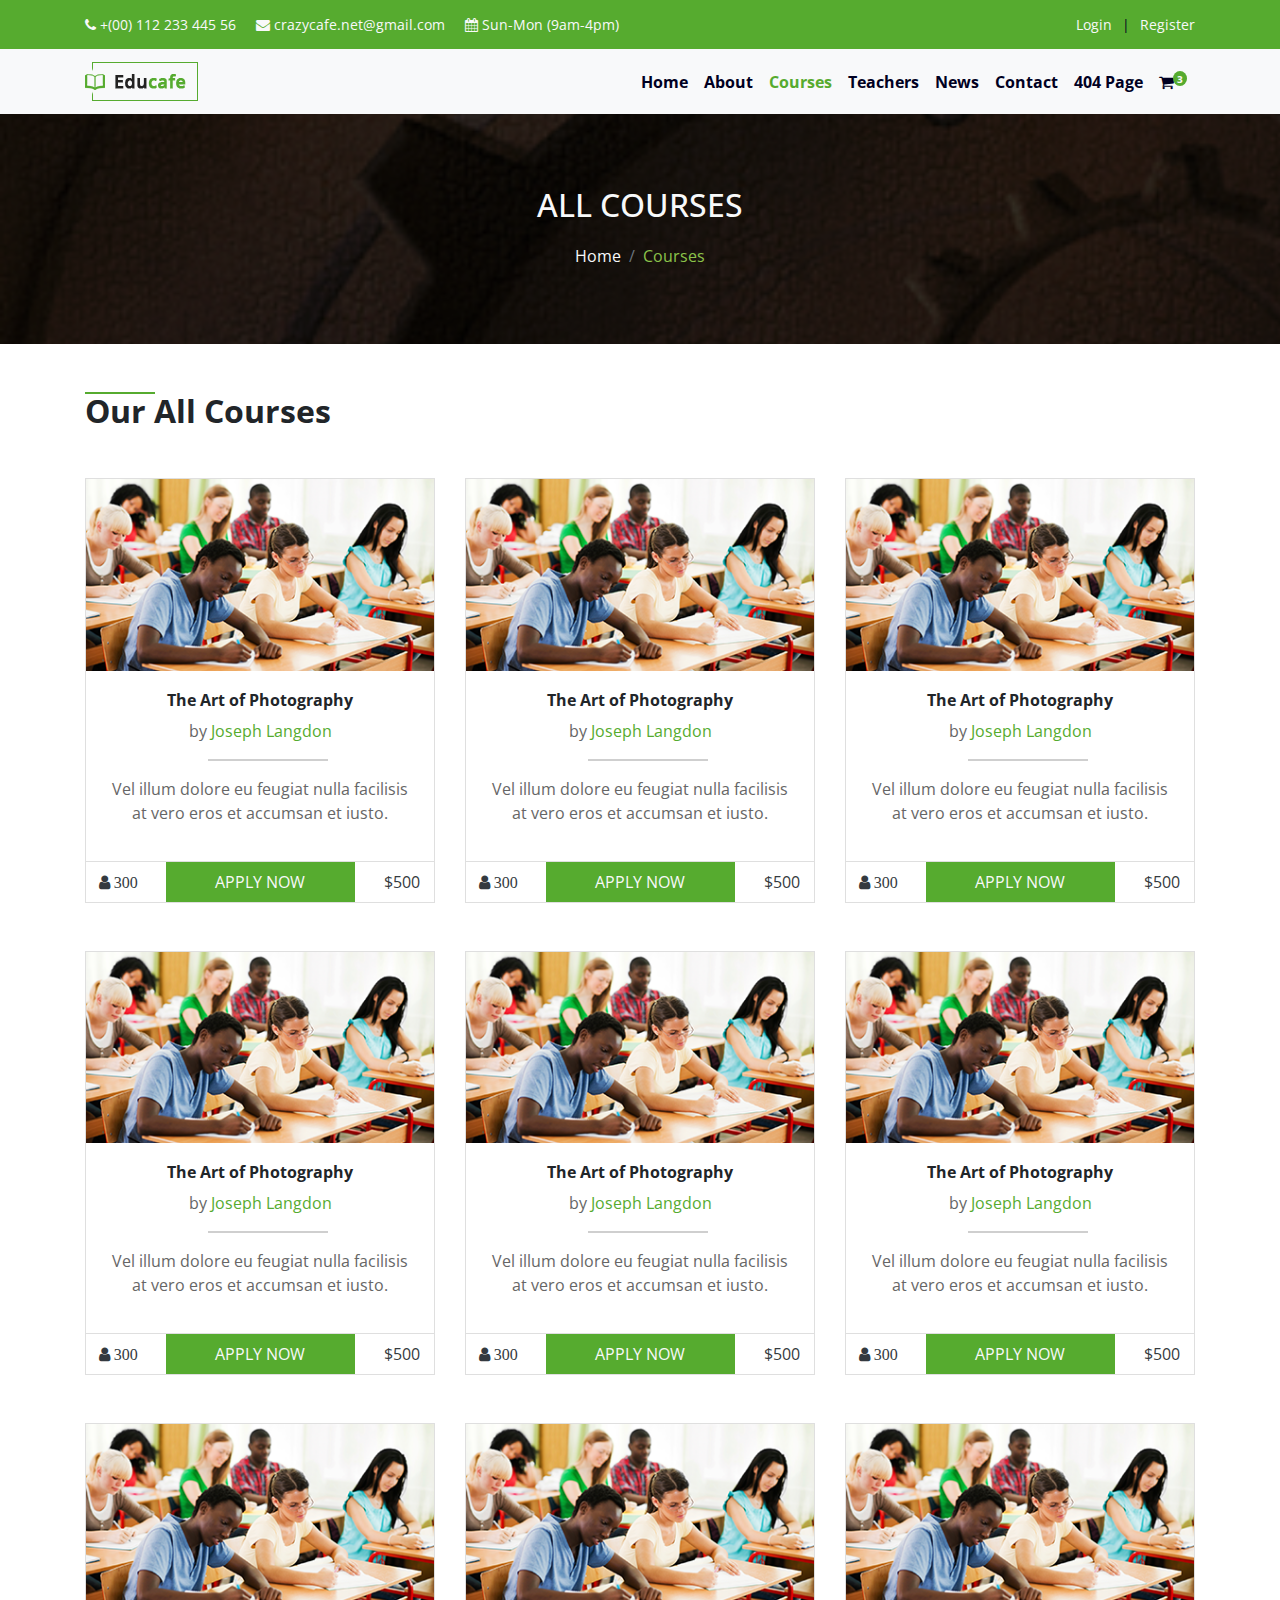
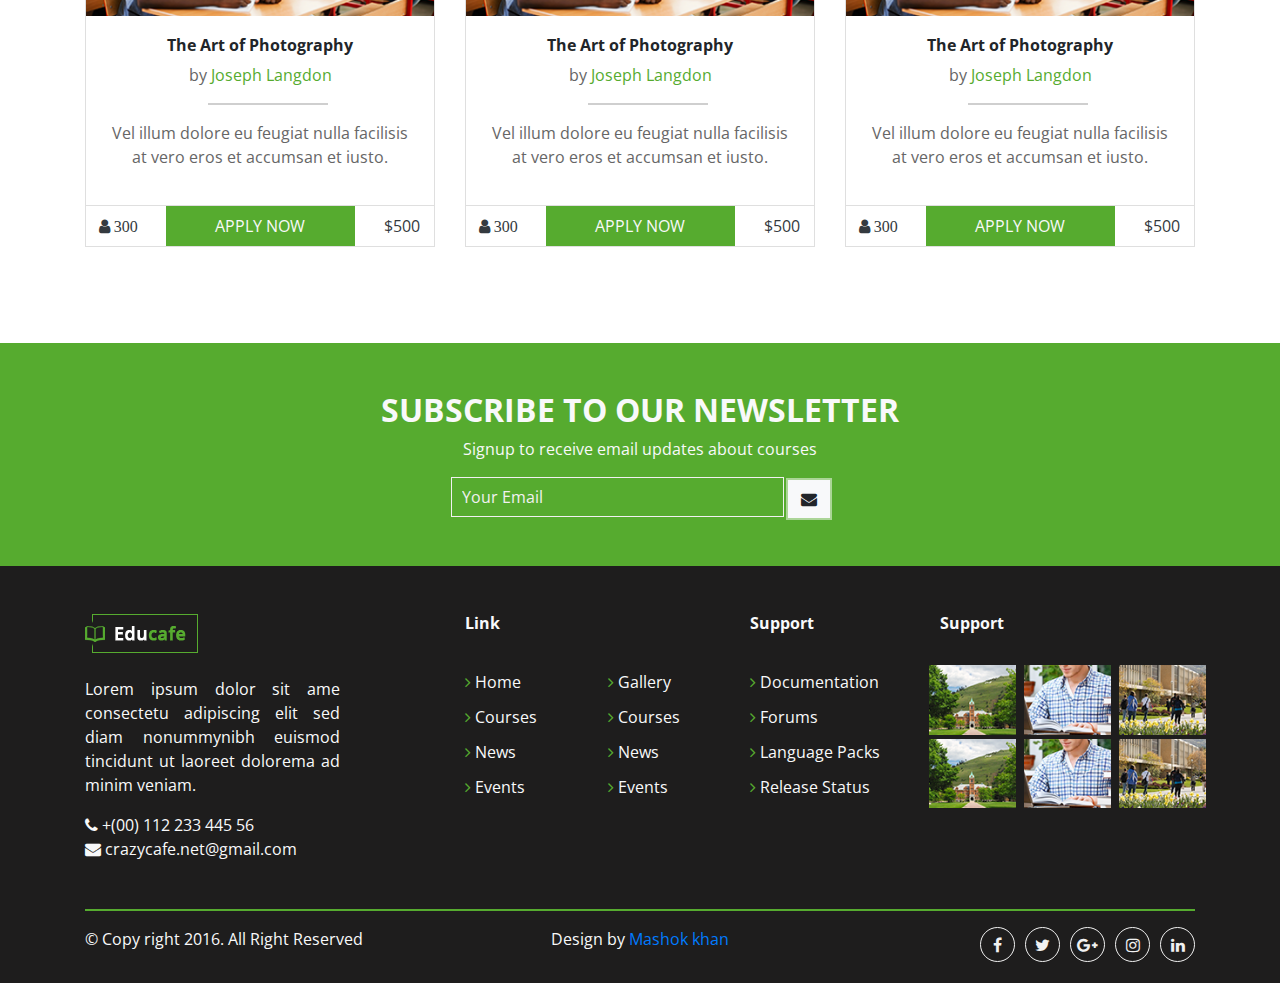
<file: courses.html>
<!DOCTYPE html>
<html lang="en">
	<head>
		<meta charset="UTF-8">
		<meta name="viewport" content="width=device-width, initial-scale=1.0">
		<title>Educafe | LMS</title>
		<link rel="shortcut icon" href="assets/img/logo/favicon.png" type="image/x-icon">
		<!-- Bootstrap CSS -->
		<link rel="stylesheet" href="assets/css/bootstrap.min.css">
		<!-- Owl Carousel-->
		<link rel="stylesheet" href="assets/css/owl.carousel.min.css">
		<link rel="stylesheet" href="assets/css/owl.theme.default.min.css">
		<!-- Animate CSS -->
		<link rel="stylesheet" href="assets/css/animate.min.css">
		<!-- Magnific-popup -->
		<link rel="stylesheet" href="assets/css/magnific-popup.css">
		<!-- Fontawesome-4.7.0 CSS -->
		<link rel="stylesheet" href="assets/css/font-awesome-4.7.0/css/font-awesome.min.css">
		<!-- Style CSS -->
		<link rel="stylesheet" href="assets/css/style.css">
		<!-- Responsive CSS -->
		<link rel="stylesheet" href="assets/css/responsive.css">
	</head>
	<body>
		<!-- TopBar Start -->
		<div class="topbar primary-bg">
			<div class="container">
				<div class="d-flex justify-content-between">
					<ul class="d-flex topbar-left">
						<li><a href="tel:+8801817682323" class="text-light"><i class="fa fa-phone" aria-hidden="true"></i> <span>+(00) 112 233 445 56</span></a></li>
						<li><a href="mailto:crazycafe.net@gmail.com" class="text-light"><i class="fa fa-envelope" aria-hidden="true"></i> <span>crazycafe.net@gmail.com</span></a></li>
						<li><a href="#" class="text-light"><i class="fa fa-calendar" aria-hidden="true"></i> <span>Sun-Mon (9am-4pm)</span></a></li>
					</ul>
					<ul class="d-flex topbar-right">
						<li><a href="#" class="text-light">Login</a></li>
						<li><a href="#" class="text-light">Register</a></li>
					</ul>
				</div>
			</div>
		</div>
		<!-- TopBar End -->
		<!-- Navbar Start -->
		<nav class="navbar navbar-expand-lg navbar-light bg-light sticky-top">
			<div class="container">
				<a class="navbar-brand" href="#">
					<img src="assets/img/logo/logo-dark.png" alt="">
				</a>
				<button class="navbar-toggler" type="button" data-toggle="collapse" data-target="#EducafeNav">
				<span class="navbar-toggler-icon"></span>
				</button>
				<div class="collapse navbar-collapse" id="EducafeNav">
					<ul class="navbar-nav ml-auto">
						<li class="nav-item"><a class="nav-link" href="index.html">Home</a></li>
						<li class="nav-item "><a class="nav-link" href="about-us.html">About</a></li>
						<li class="nav-item active"><a class="nav-link" href="courses.html">Courses</a></li>
						<li class="nav-item"><a class="nav-link" href="teachers.html">Teachers</a></li>
						<li class="nav-item"><a class="nav-link" href="news.html">News</a></li>
						<li class="nav-item"><a class="nav-link" href="contact.html">Contact</a></li>
						<li class="nav-item"><a class="nav-link" href="404.html">404 Page</a></li>
						<li class="nav-item">
							<a class="nav-link" href="#">
								<i class="fa fa-shopping-cart" aria-hidden="true"></i>
								<sup class="badge  primary-bg text-light rounded-circle margin-left-5">3</sup>
							</a>
						</li>
					</ul>
				</div>
			</div>
		</nav>
		<!-- Navbar End -->
		<!-- Banner Start -->
		<section class="banner">
		<div class="dark-overlay">
			<div class="container py-5 my-4 text-center">
				<h2 class="text-light text-uppercase">All Courses</h2>
				<ul class="breadcrumb justify-content-center bg-transparent">
					<li class="breadcrumb-item"><a href="#" class="text-light">Home</a></li>
					<li class="breadcrumb-item active"><a href="#" class="text-light">Courses</a></li>
				</ul> 
			</div> <!-- /.container -->
		</div> <!-- /.dark-overlay -->
		</section> <!-- /.banner -->
        <!-- Banner End -->
		<!-- Courses Section Start -->
		<section class="courses py-5">
			<div class="container">
				<div class="title-header">
					<h2 class="text-left font-weight-bolder mb-5">Our All Courses</h2>
				</div>
				<div class="row">
					<!-- Single Item Start -->
					<div class="col-md-4 mb-5">
						<div class="item">
							<div class="card rounded-0 card-hover">
								<img src="assets/img/course/course-1.png" class="card-img-top rounded-0" alt="!">
								<div class="card-body">
									<h6 class="text-center font-weight-bolder">The Art of Photography</h6>
									<p class="text-center">by <span class="primary-color">Joseph Langdon</span></p>
									<p class="line"></p>
									<p class="text-center">
										Vel illum dolore eu feugiat nulla facilisis
										at vero eros et accumsan et iusto.
									</p>
								</div>
								<div class="card-footer p-0 bg-white">
									<div class="row">
										<div class="col-3 py-2 text-center">
											<a href="#" class="text-dark"><i class="fa fa-user"> 300</i></a>
										</div>
										<div class="col-6 primary-bg py-2 text-center">
											<a href="course-details.html" class="text-light">APPLY NOW</a>
										</div>
										<div class="col-3 py-2 text-center">
											<a href="course-details.html" class="text-dark"> $500</a>
										</div>
									</div> <!--/.row-->
								</div> <!--/.card-footer-->
							</div> <!--/.card-->
						</div> <!--/.item-->
					</div> <!--/.col-md-4-->
					<div class="col-md-4 mb-5">
						<div class="item">
							<div class="card rounded-0 card-hover">
								<img src="assets/img/course/course-1.png" class="card-img-top rounded-0" alt="!">
								<div class="card-body">
									<h6 class="text-center font-weight-bolder">The Art of Photography</h6>
									<p class="text-center">by <span class="primary-color">Joseph Langdon</span></p>
									<p class="line"></p>
									<p class="text-center">
										Vel illum dolore eu feugiat nulla facilisis
										at vero eros et accumsan et iusto.
									</p>
								</div>
								<div class="card-footer p-0 bg-white">
									<div class="row">
										<div class="col-3 py-2 text-center">
											<a href="#" class="text-dark"><i class="fa fa-user"> 300</i></a>
										</div>
										<div class="col-6 primary-bg py-2 text-center">
											<a href="course-details.html" class="text-light">APPLY NOW</a>
										</div>
										<div class="col-3 py-2 text-center">
											<a href="course-details.html" class="text-dark"> $500</a>
										</div>
									</div> <!--/.row-->
								</div> <!--/.card-footer-->
							</div> <!--/.card-->
						</div> <!--/.item-->
					</div> <!--/.col-md-4-->
					<div class="col-md-4 mb-5">
						<div class="item">
							<div class="card rounded-0 card-hover">
								<img src="assets/img/course/course-1.png" class="card-img-top rounded-0" alt="!">
								<div class="card-body">
									<h6 class="text-center font-weight-bolder">The Art of Photography</h6>
									<p class="text-center">by <span class="primary-color">Joseph Langdon</span></p>
									<p class="line"></p>
									<p class="text-center">
										Vel illum dolore eu feugiat nulla facilisis
										at vero eros et accumsan et iusto.
									</p>
								</div>
								<div class="card-footer p-0 bg-white">
									<div class="row">
										<div class="col-3 py-2 text-center">
											<a href="#" class="text-dark"><i class="fa fa-user"> 300</i></a>
										</div>
										<div class="col-6 primary-bg py-2 text-center">
											<a href="course-details.html" class="text-light">APPLY NOW</a>
										</div>
										<div class="col-3 py-2 text-center">
											<a href="course-details.html" class="text-dark"> $500</a>
										</div>
									</div> <!--/.row-->
								</div> <!--/.card-footer-->
							</div> <!--/.card-->
						</div> <!--/.item-->
					</div> <!--/.col-md-4-->
					<div class="col-md-4 mb-5">
						<div class="item">
							<div class="card rounded-0 card-hover">
								<img src="assets/img/course/course-1.png" class="card-img-top rounded-0" alt="!">
								<div class="card-body">
									<h6 class="text-center font-weight-bolder">The Art of Photography</h6>
									<p class="text-center">by <span class="primary-color">Joseph Langdon</span></p>
									<p class="line"></p>
									<p class="text-center">
										Vel illum dolore eu feugiat nulla facilisis
										at vero eros et accumsan et iusto.
									</p>
								</div>
								<div class="card-footer p-0 bg-white">
									<div class="row">
										<div class="col-3 py-2 text-center">
											<a href="#" class="text-dark"><i class="fa fa-user"> 300</i></a>
										</div>
										<div class="col-6 primary-bg py-2 text-center">
											<a href="course-details.html" class="text-light">APPLY NOW</a>
										</div>
										<div class="col-3 py-2 text-center">
											<a href="course-details.html" class="text-dark"> $500</a>
										</div>
									</div> <!--/.row-->
								</div> <!--/.card-footer-->
							</div> <!--/.card-->
						</div> <!--/.item-->
					</div> <!--/.col-md-4-->
					<div class="col-md-4 mb-5">
						<div class="item">
							<div class="card rounded-0 card-hover">
								<img src="assets/img/course/course-1.png" class="card-img-top rounded-0" alt="!">
								<div class="card-body">
									<h6 class="text-center font-weight-bolder">The Art of Photography</h6>
									<p class="text-center">by <span class="primary-color">Joseph Langdon</span></p>
									<p class="line"></p>
									<p class="text-center">
										Vel illum dolore eu feugiat nulla facilisis
										at vero eros et accumsan et iusto.
									</p>
								</div>
								<div class="card-footer p-0 bg-white">
									<div class="row">
										<div class="col-3 py-2 text-center">
											<a href="#" class="text-dark"><i class="fa fa-user"> 300</i></a>
										</div>
										<div class="col-6 primary-bg py-2 text-center">
											<a href="course-details.html" class="text-light">APPLY NOW</a>
										</div>
										<div class="col-3 py-2 text-center">
											<a href="course-details.html" class="text-dark"> $500</a>
										</div>
									</div> <!--/.row-->
								</div> <!--/.card-footer-->
							</div> <!--/.card-->
						</div> <!--/.item-->
					</div> <!--/.col-md-4-->
					<div class="col-md-4 mb-5">
						<div class="item">
							<div class="card rounded-0 card-hover">
								<img src="assets/img/course/course-1.png" class="card-img-top rounded-0" alt="!">
								<div class="card-body">
									<h6 class="text-center font-weight-bolder">The Art of Photography</h6>
									<p class="text-center">by <span class="primary-color">Joseph Langdon</span></p>
									<p class="line"></p>
									<p class="text-center">
										Vel illum dolore eu feugiat nulla facilisis
										at vero eros et accumsan et iusto.
									</p>
								</div>
								<div class="card-footer p-0 bg-white">
									<div class="row">
										<div class="col-3 py-2 text-center">
											<a href="#" class="text-dark"><i class="fa fa-user"> 300</i></a>
										</div>
										<div class="col-6 primary-bg py-2 text-center">
											<a href="course-details.html" class="text-light">APPLY NOW</a>
										</div>
										<div class="col-3 py-2 text-center">
											<a href="course-details.html" class="text-dark"> $500</a>
										</div>
									</div> <!--/.row-->
								</div> <!--/.card-footer-->
							</div> <!--/.card-->
						</div> <!--/.item-->
					</div> <!--/.col-md-4-->
					<div class="col-md-4 mb-5">
						<div class="item">
							<div class="card rounded-0 card-hover">
								<img src="assets/img/course/course-1.png" class="card-img-top rounded-0" alt="!">
								<div class="card-body">
									<h6 class="text-center font-weight-bolder">The Art of Photography</h6>
									<p class="text-center">by <span class="primary-color">Joseph Langdon</span></p>
									<p class="line"></p>
									<p class="text-center">
										Vel illum dolore eu feugiat nulla facilisis
										at vero eros et accumsan et iusto.
									</p>
								</div>
								<div class="card-footer p-0 bg-white">
									<div class="row">
										<div class="col-3 py-2 text-center">
											<a href="#" class="text-dark"><i class="fa fa-user"> 300</i></a>
										</div>
										<div class="col-6 primary-bg py-2 text-center">
											<a href="course-details.html" class="text-light">APPLY NOW</a>
										</div>
										<div class="col-3 py-2 text-center">
											<a href="course-details.html" class="text-dark"> $500</a>
										</div>
									</div> <!--/.row-->
								</div> <!--/.card-footer-->
							</div> <!--/.card-->
						</div> <!--/.item-->
					</div> <!--/.col-md-4-->
					<div class="col-md-4 mb-5">
						<div class="item">
							<div class="card rounded-0 card-hover">
								<img src="assets/img/course/course-1.png" class="card-img-top rounded-0" alt="!">
								<div class="card-body">
									<h6 class="text-center font-weight-bolder">The Art of Photography</h6>
									<p class="text-center">by <span class="primary-color">Joseph Langdon</span></p>
									<p class="line"></p>
									<p class="text-center">
										Vel illum dolore eu feugiat nulla facilisis
										at vero eros et accumsan et iusto.
									</p>
								</div>
								<div class="card-footer p-0 bg-white">
									<div class="row">
										<div class="col-3 py-2 text-center">
											<a href="#" class="text-dark"><i class="fa fa-user"> 300</i></a>
										</div>
										<div class="col-6 primary-bg py-2 text-center">
											<a href="course-details.html" class="text-light">APPLY NOW</a>
										</div>
										<div class="col-3 py-2 text-center">
											<a href="course-details.html" class="text-dark"> $500</a>
										</div>
									</div> <!--/.row-->
								</div> <!--/.card-footer-->
							</div> <!--/.card-->
						</div> <!--/.item-->
					</div> <!--/.col-md-4-->
					<div class="col-md-4 mb-5">
						<div class="item">
							<div class="card rounded-0 card-hover">
								<img src="assets/img/course/course-1.png" class="card-img-top rounded-0" alt="!">
								<div class="card-body">
									<h6 class="text-center font-weight-bolder">The Art of Photography</h6>
									<p class="text-center">by <span class="primary-color">Joseph Langdon</span></p>
									<p class="line"></p>
									<p class="text-center">
										Vel illum dolore eu feugiat nulla facilisis
										at vero eros et accumsan et iusto.
									</p>
								</div>
								<div class="card-footer p-0 bg-white">
									<div class="row">
										<div class="col-3 py-2 text-center">
											<a href="#" class="text-dark"><i class="fa fa-user"> 300</i></a>
										</div>
										<div class="col-6 primary-bg py-2 text-center">
											<a href="course-details.html" class="text-light">APPLY NOW</a>
										</div>
										<div class="col-3 py-2 text-center">
											<a href="course-details.html" class="text-dark"> $500</a>
										</div>
									</div> <!--/.row-->
								</div> <!--/.card-footer-->
							</div> <!--/.card-->
						</div> <!--/.item-->
					</div> <!--/.col-md-4-->
				</div> <!--/.row-->
			</div> <!--/.container-->
		</section> <!--/.courses-->
		<!-- Courses Section End -->
		 <!-- CTA Section Start -->
		 <section class="cta primary-bg py-5">
			<div class="container">
				<h2 class="font-weight-bolder text-light text-center">SUBSCRIBE TO OUR NEWSLETTER</h2>
				<p class="text-light text-center">Signup to receive email updates about courses</p>
				<form action="#" method="post" class="text-center">
					<input type="email" name="" id="" class="cta-email" placeholder="Your Email">
					 <button class="btn btn-light rounded-0 cta-btn" type="submit">
					 	<i class="fa fa-envelope" aria-hidden="true"></i>
					 </button>
				</form>
			</div>
		</section>
		<!-- CTA Section End -->
		<!-- Footer Start -->
		<footer class="footer">
			<div class="container">
				<div class="row py-5">
					<div class="col-xs-12 col-sm-6 col-md-5 col-lg-3">
						<img src="assets/img/logo/logo-light.png" alt="">
						<p class="pt-4 text-justify text-light">
							Lorem ipsum dolor sit ame consectetu adipiscing elit sed diam nonummynibh euismod tincidunt ut laoreet dolorema ad minim veniam.
						</p>
						<ul>
							<li><a href="tel:+8801817682323" class="text-light"><i class="fa fa-phone" aria-hidden="true"></i> <span>+(00) 112 233 445 56</span></a></li>
						<li><a href="mailto:crazycafe.net@gmail.com" class="text-light"><i class="fa fa-envelope" aria-hidden="true"></i> <span>crazycafe.net@gmail.com</span></a></li>
						</ul>
					</div> <!--/.col-lg-3-->
					<div class="col-xs-12 col-sm-6 col-md-6 col-lg-3 offset-md-1 m-xs-5">
						<h6 class="text-light text-light font-weight-bolder">
							Link
						</h6>
						<div class="row">
							<div class="col-6">
								<ul class="pt-4 line-height-30">
									<li class="primary-color"><i class="fa fa-angle-right" aria-hidden="true"></i><a href="#" class="text-light"> Home</a></li>
									<li class="primary-color"><i class="fa fa-angle-right" aria-hidden="true"></i><a href="#" class="text-light"> Courses</a></li>
									<li class="primary-color"><i class="fa fa-angle-right" aria-hidden="true"></i><a href="#" class="text-light"> News</a></li>
									<li class="primary-color"><i class="fa fa-angle-right" aria-hidden="true"></i><a href="#" class="text-light">  Events</a></li>
								</ul>
							</div>
							<div class="col-6">
								<ul class="pt-4 line-height-30">
									<li class="primary-color"><i class="fa fa-angle-right" aria-hidden="true"></i><a href="#" class="text-light"> Gallery</a></li>
									<li class="primary-color"><i class="fa fa-angle-right" aria-hidden="true"></i><a href="#" class="text-light"> Courses</a></li>
									<li class="primary-color"><i class="fa fa-angle-right" aria-hidden="true"></i><a href="#" class="text-light"> News</a></li>
									<li class="primary-color"><i class="fa fa-angle-right" aria-hidden="true"></i><a href="#" class="text-light">  Events</a></li>
								</ul>
							</div>
						</div>	
					</div> <!--/.col-lg-3-->
					<div class="col-xs-12 col-sm-6 col-md-6 col-lg-2 margin-md-5">
						<h6 class="text-light font-weight-bolder">
							Support
						</h6>
						<ul class="pt-4 line-height-30">
							<li class="primary-color"><i class="fa fa-angle-right" aria-hidden="true"></i><a href="#" class="text-light"> Documentation</a></li>
							<li class="primary-color"><i class="fa fa-angle-right" aria-hidden="true"></i><a href="#" class="text-light"> Forums</a></li>
							<li class="primary-color"><i class="fa fa-angle-right" aria-hidden="true"></i><a href="#" class="text-light"> Language Packs</a></li>
							<li class="primary-color"><i class="fa fa-angle-right" aria-hidden="true"></i><a href="#" class="text-light">  Release Status</a></li>
						</ul>
					</div> <!--/.col-lg-2-->
					<div class="col-xs-12 col-sm-6 col-md-6 col-lg-3 margin-md-5">
						<h6 class="text-light font-weight-bolder pb-4">
								Support
						</h6>
						<div class="popup-gallery">
							<div class="row">
								<div class="col-4 px-1">
									<a href="assets/img/gallery/image-1.png">
										<img src="assets/img/gallery/image-1.png" class="img-fluid" alt="">
									</a>
								</div>
								<div class="col-4 px-1">
									<a href="assets/img/gallery/image-2.png">
										<img src="assets/img/gallery/image-2.png" class="img-fluid" alt="">
									</a>
								</div>
								<div class="col-4 px-1">
									<a href="assets/img/gallery/image-3.png">
										<img src="assets/img/gallery/image-3.png" class="img-fluid" alt="">
									</a>
								</div>
								<div class="col-4 pt-1 px-1">
									<a href="assets/img/gallery/image-1.png">
										<img src="assets/img/gallery/image-1.png" class="img-fluid" alt="">
									</a>
								</div>
								<div class="col-4 pt-1 px-1">
									<a href="assets/img/gallery/image-2.png">
										<img src="assets/img/gallery/image-2.png" class="img-fluid" alt="">
									</a>
								</div>
								<div class="col-4 pt-1 px-1">
									<a href="assets/img/gallery/image-3.png">
										<img src="assets/img/gallery/image-3.png" class="img-fluid" alt="">
									</a>
								</div>
							</div>
						</div> <!--/.popup-gallery-->
					</div> <!--/.col-lg-3-->
				</div> <!--/.row-->
				<div class="footer-bottom py-3">
					<div class="row">
						<div class="col-md-4 text-xs-center text-sm-center text-md-left">
							<p class="text-light">
								&copy;  Copy right 2016. All Right Reserved  
							</p>
						</div>
						<div class="col-md-4 text-center">
							<p class="text-light">
								Design by <a href="#">Mashok khan  </a>
							</p>
						</div>
						<div class="col-md-4">
							<ul class="footer-icon d-flex justify-content-end text-center">
								<li><a href="#"><i class="fa fa-facebook" aria-hidden="true"></i></a></li>
								<li><a href="#"><i class="fa fa-twitter" aria-hidden="true"></i></a></li>
								<li><a href="#"><i class="fa fa-google-plus" aria-hidden="true"></i></a></li>
								<li><a href="#"><i class="fa fa-instagram" aria-hidden="true"></i></a></li>
								<li><a href="#"><i class="fa fa-linkedin" aria-hidden="true"></i></a></li>
							</ul>
						</div>
					</div>
				</div>
			</div>
		</footer>
		<!-- Footer End -->
		<!-- Jquery-main.Js -->
		<script src="assets/js/jquery-3.6.0.min.js"></script>
		<!-- Popper JS -->
		<script src="assets/js/popper.min.js"></script>
		<!-- Bootstrap JS -->
		<script src="assets/js/bootstrap.min.js"></script>
		<!-- Owl Carousel JS -->
		<script src="assets/js/owl.carousel.min.js"></script>
		<!-- magnific-popup -->
		<script src="assets/js/jquery.magnific-popup.min.js"></script>
		<!-- Wow JS -->
		<script src="assets/js/wow.min.js"></script>
		<!-- Main Js -->
		<script src="assets/js/main.js"></script>
	</body>
</html>
</file>
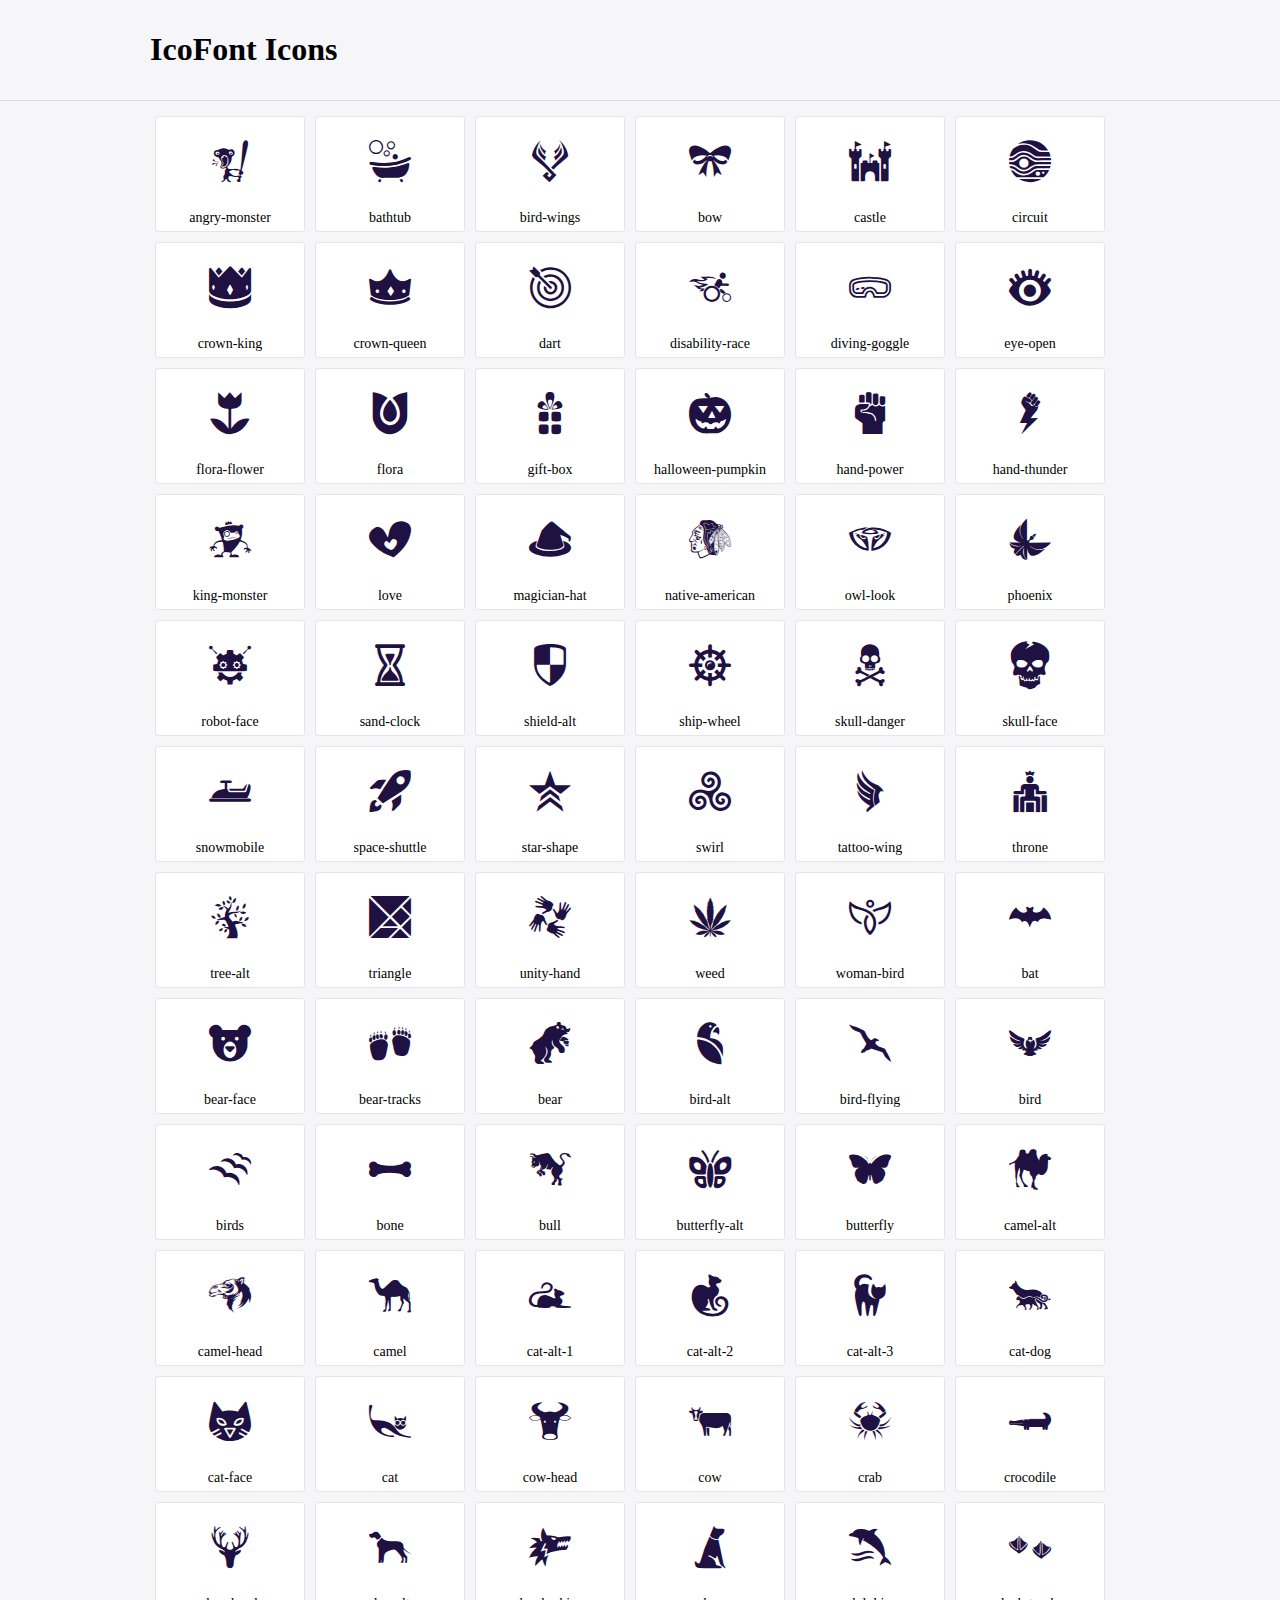
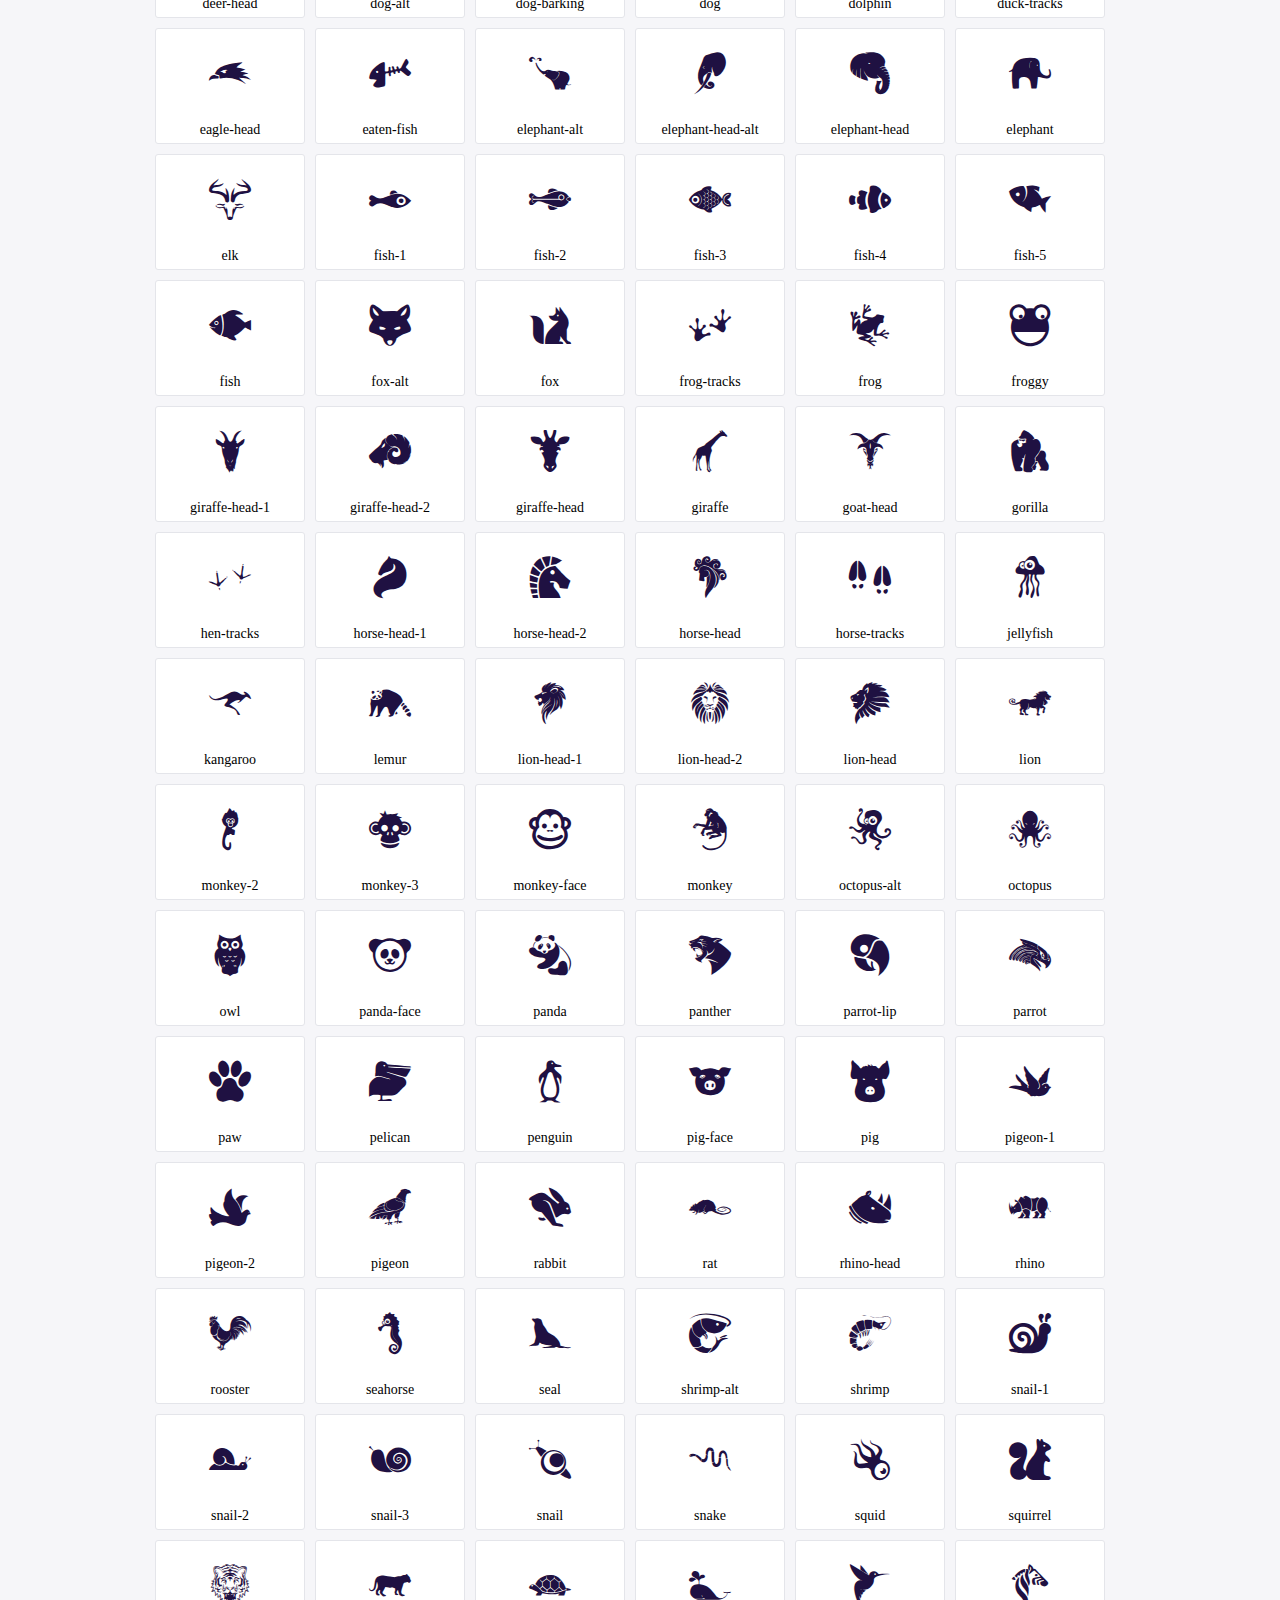
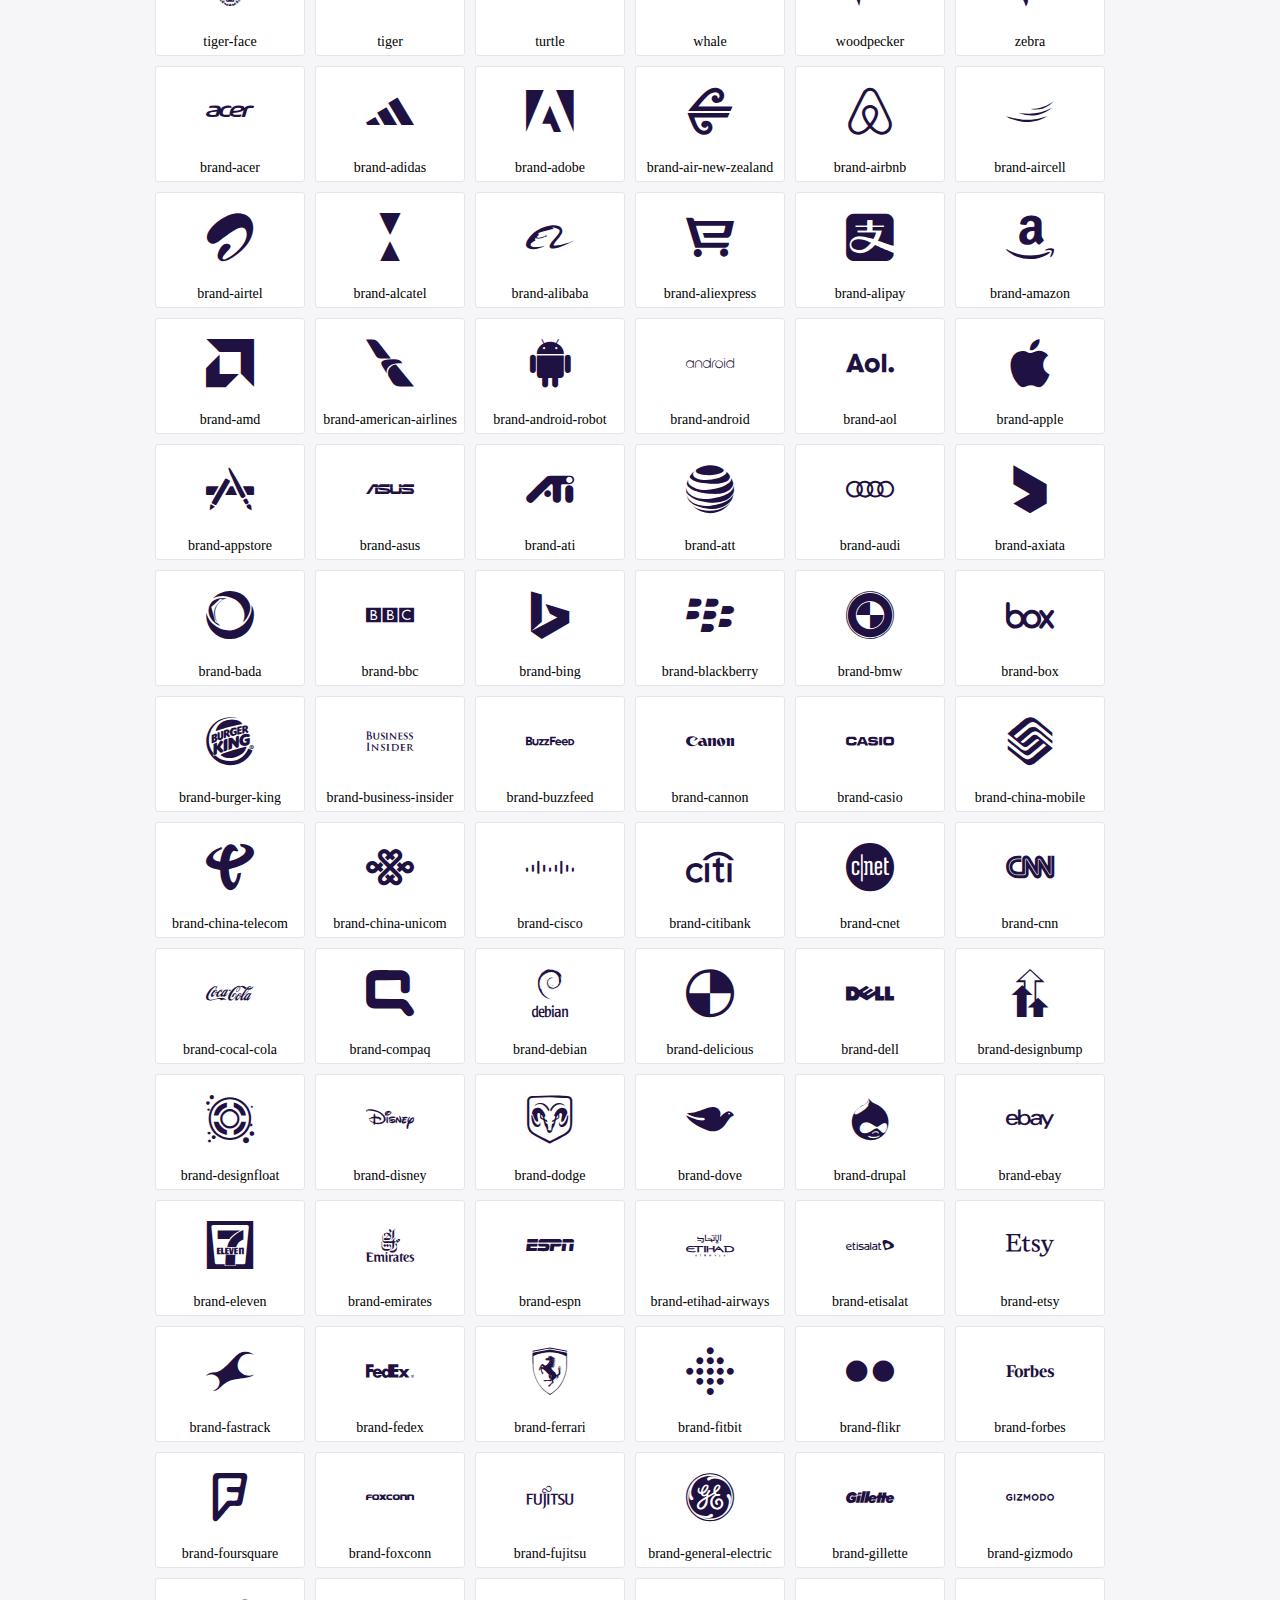
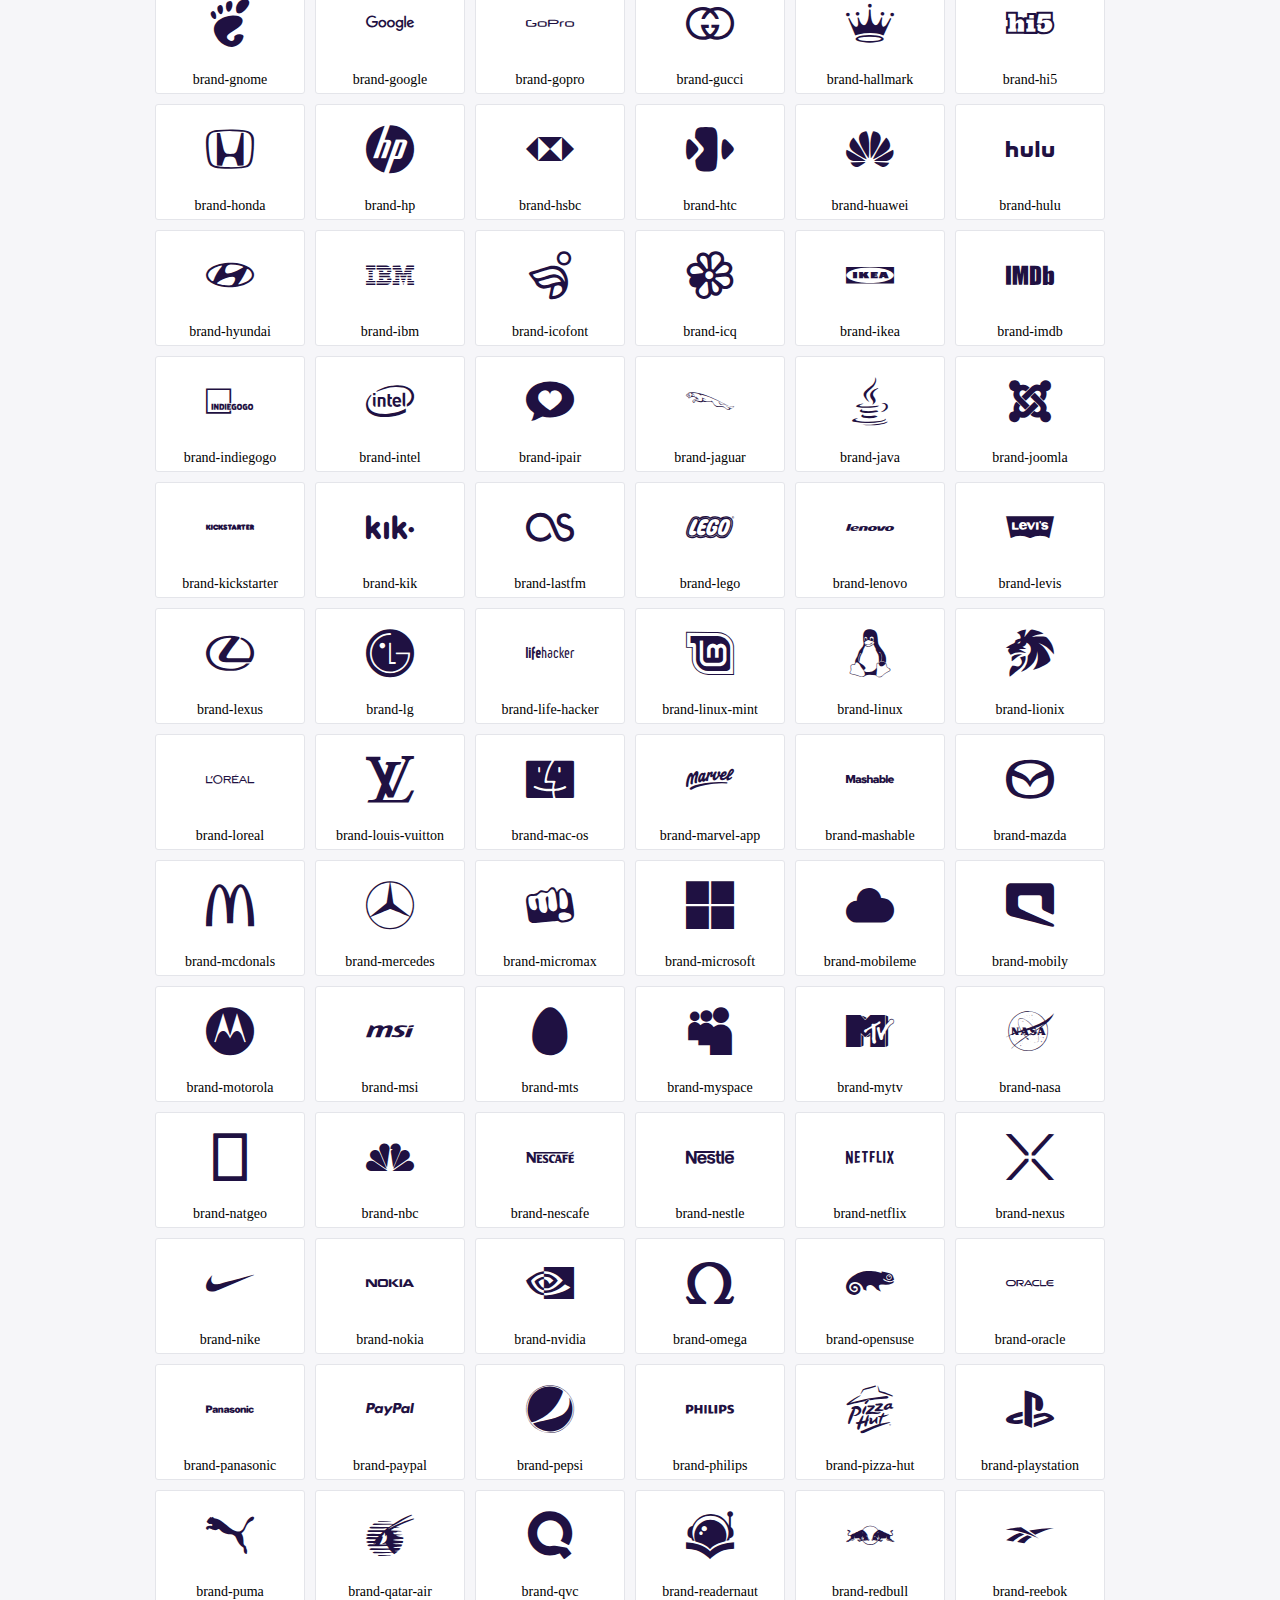
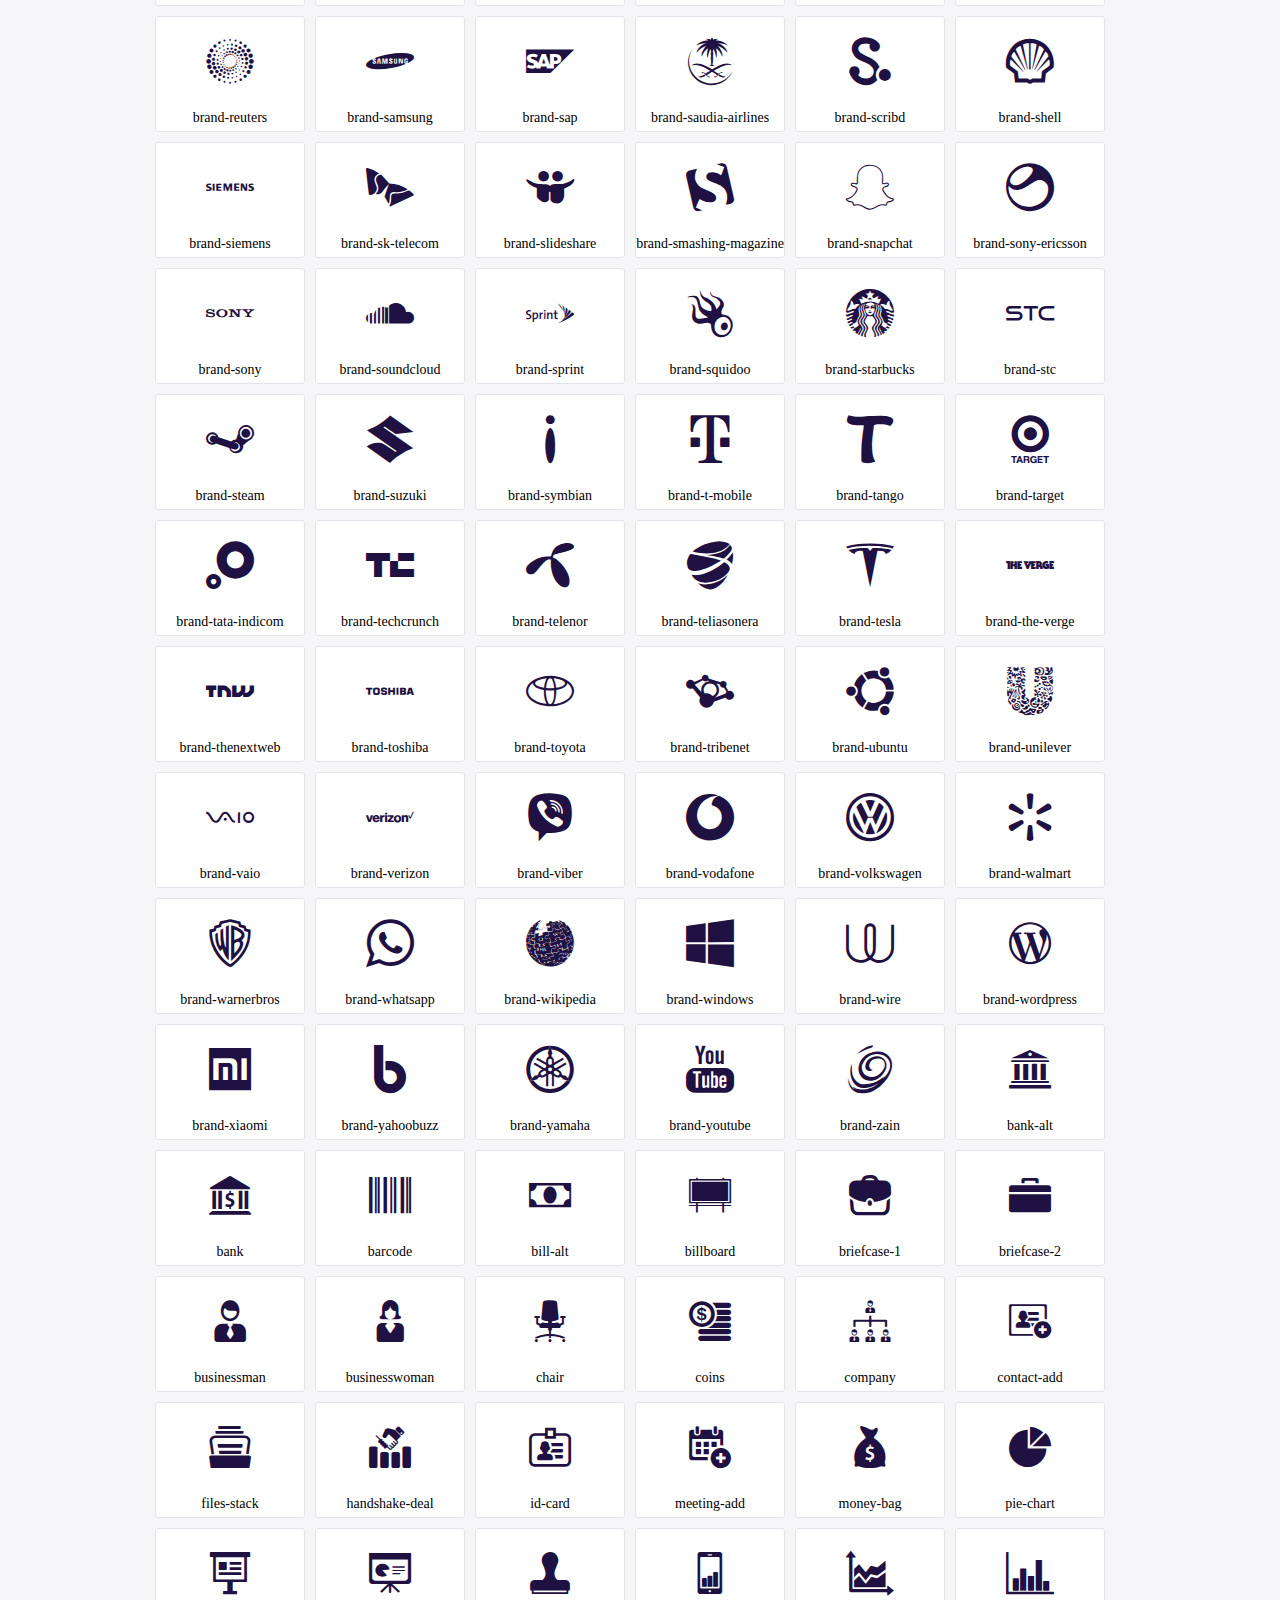
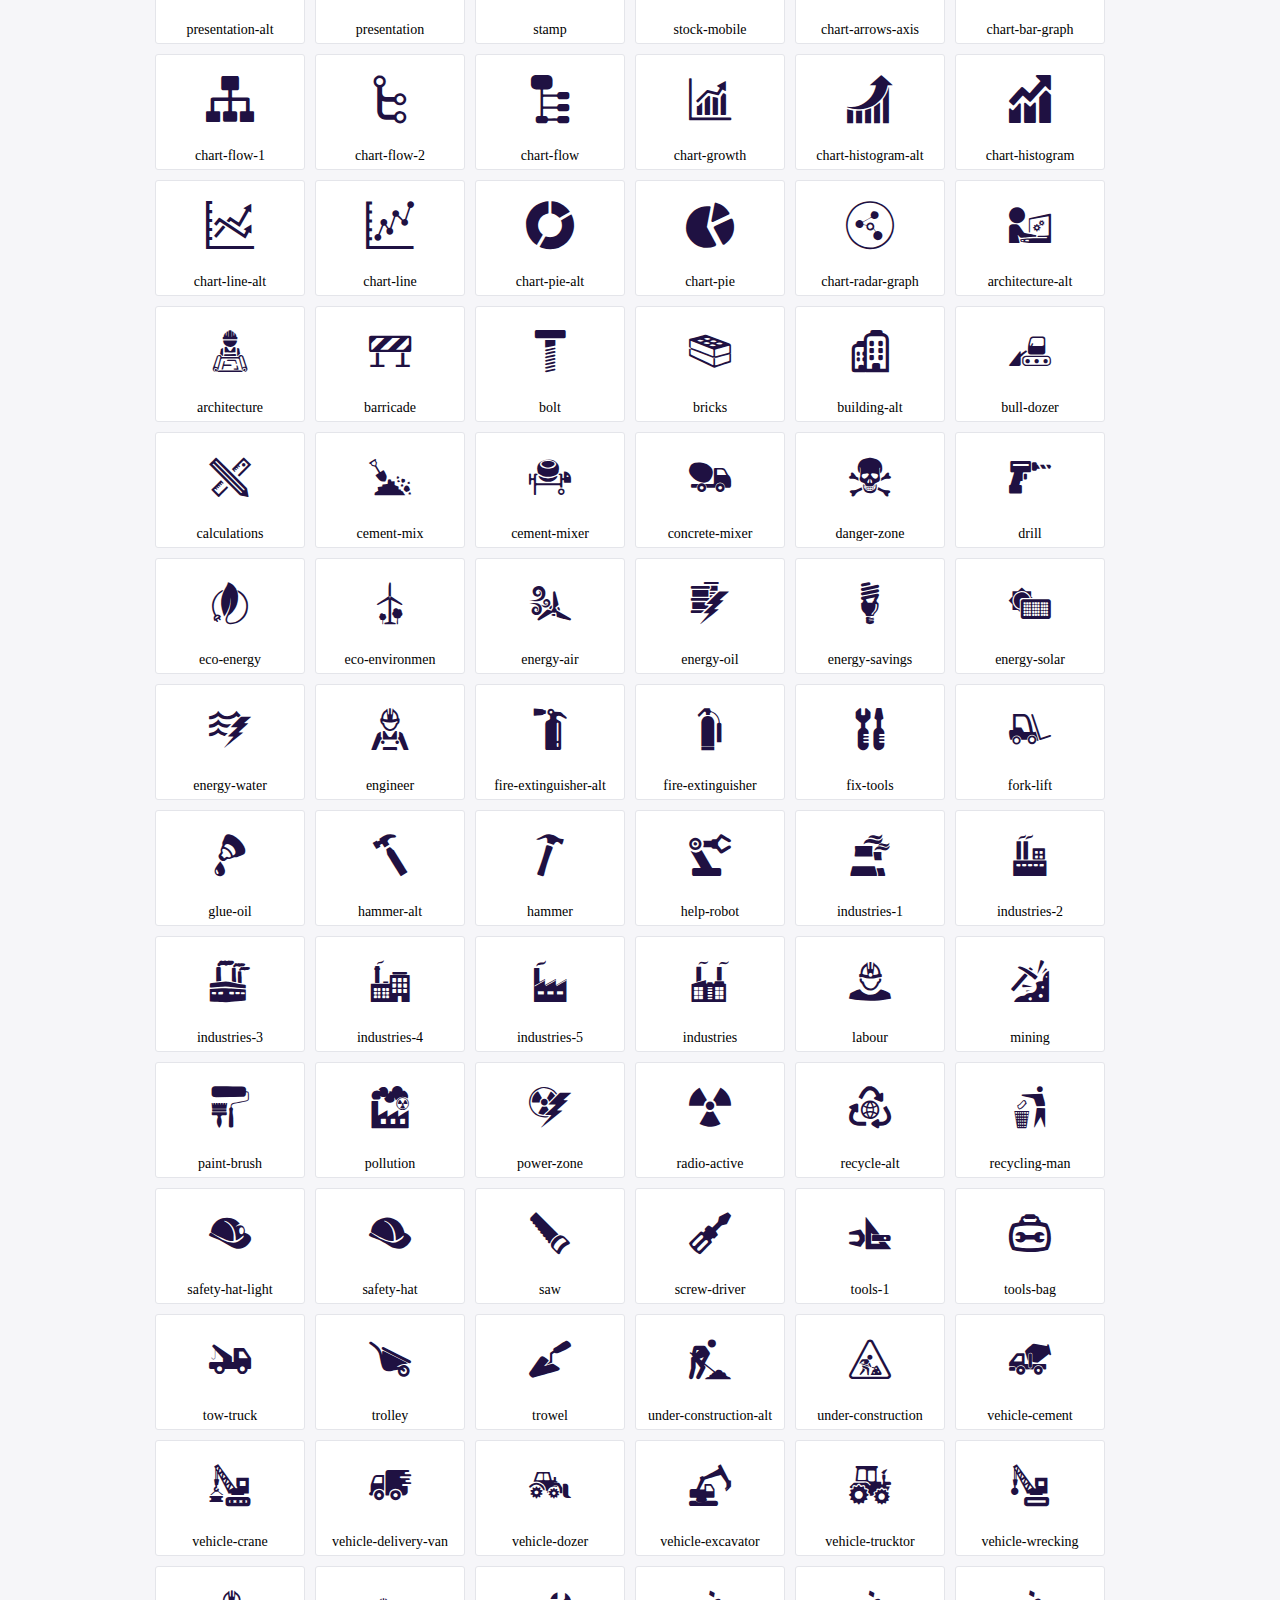
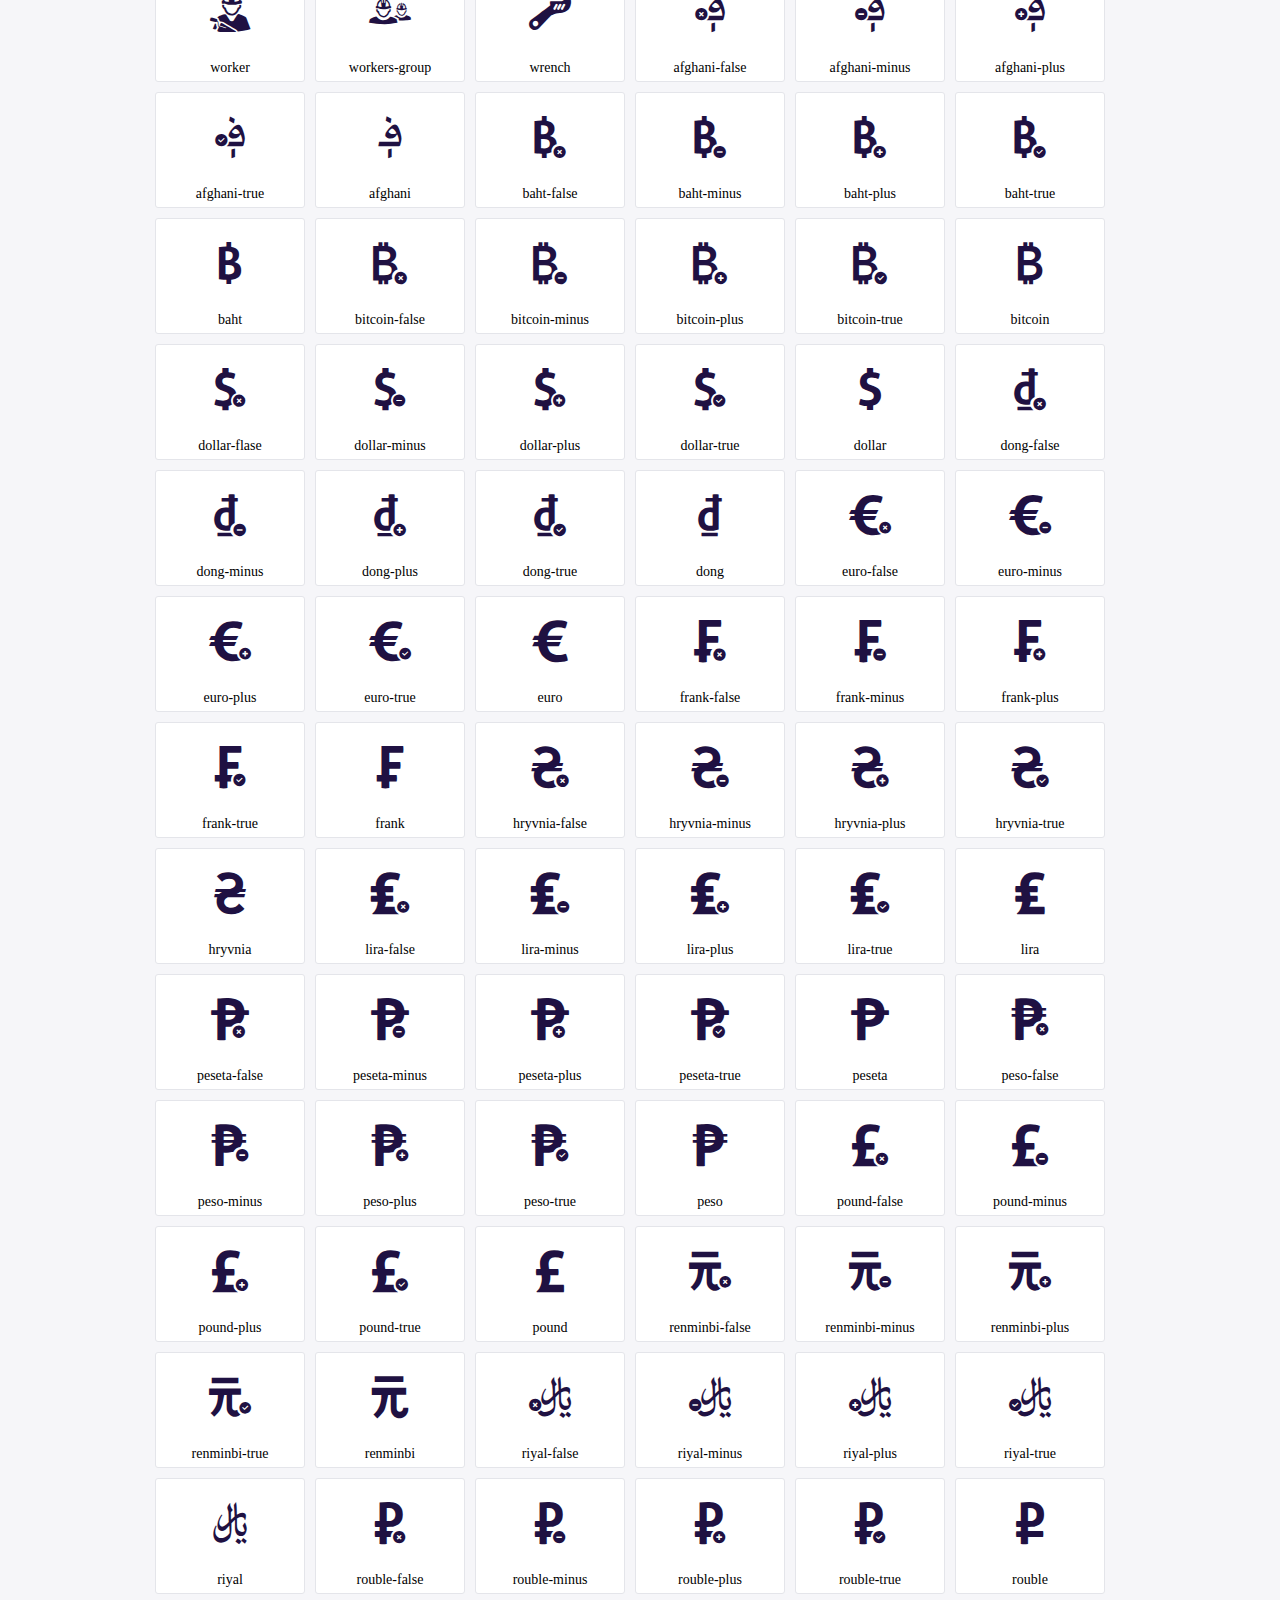
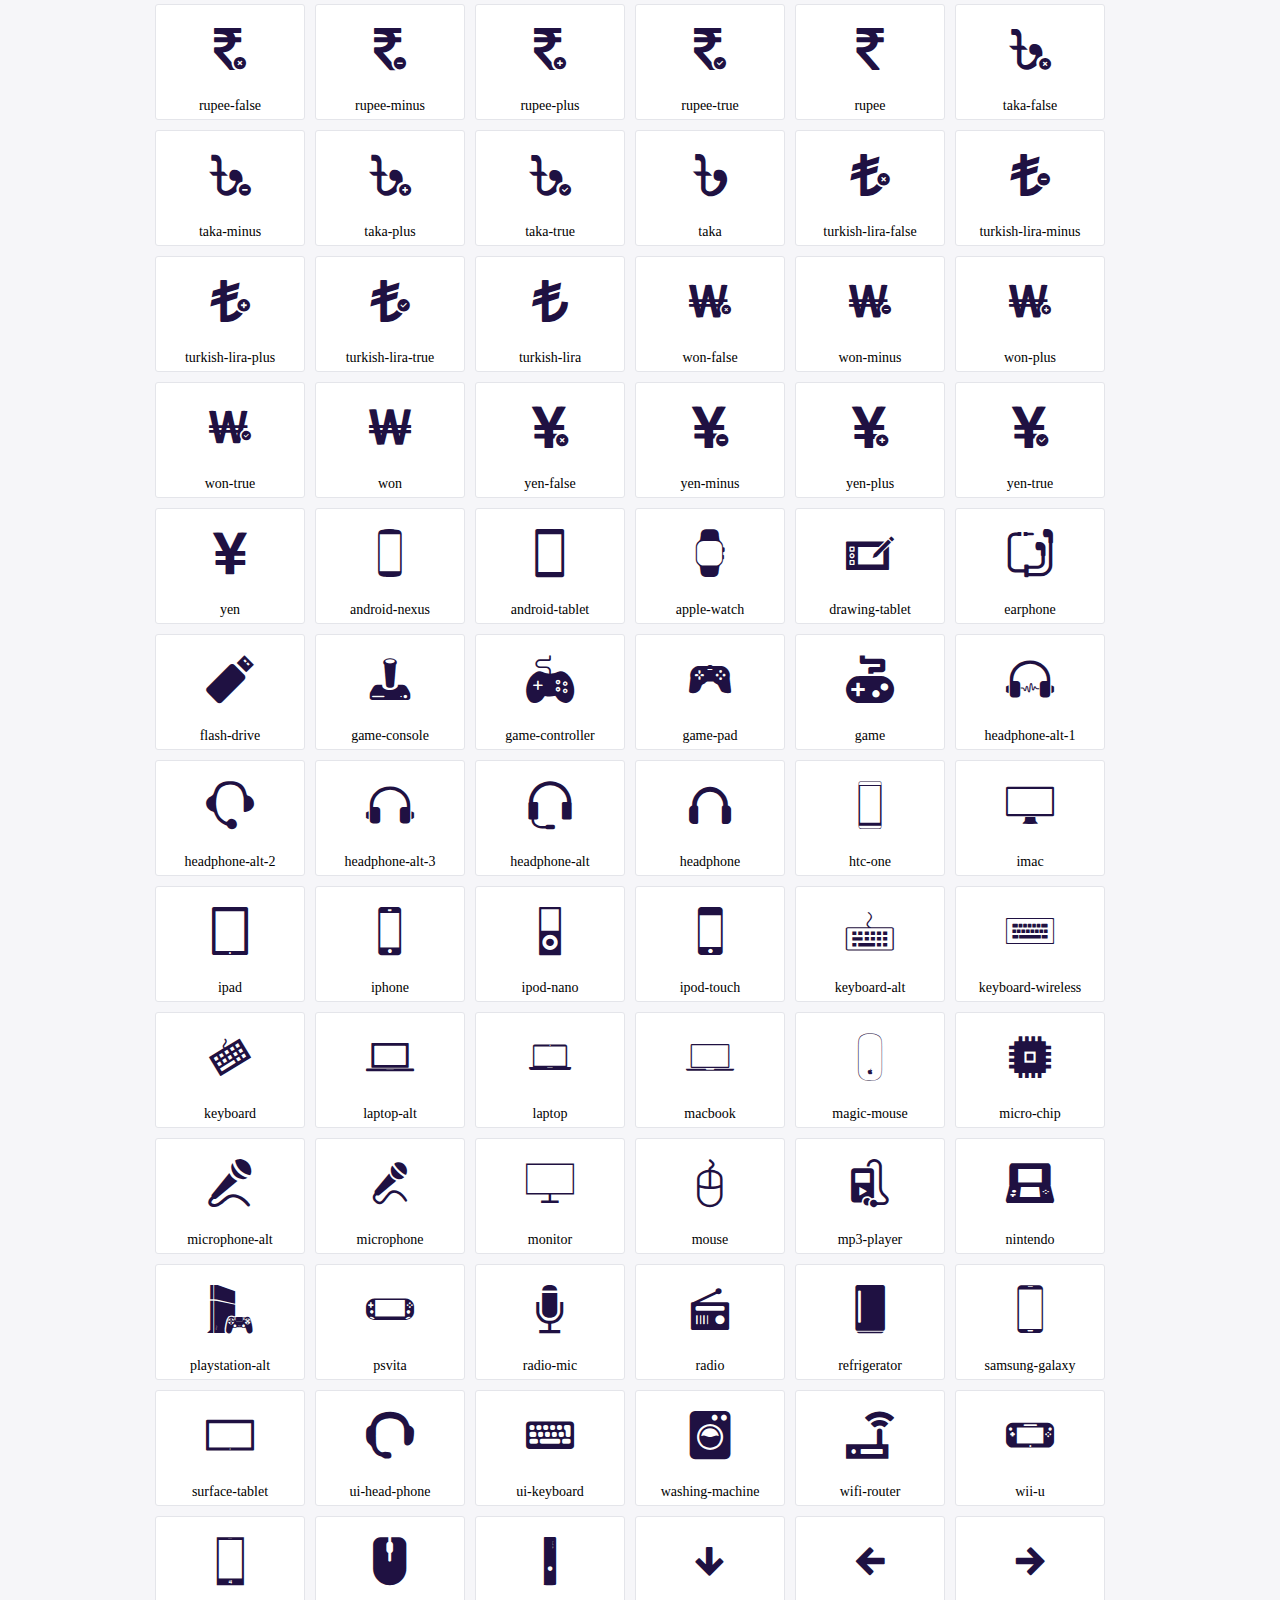
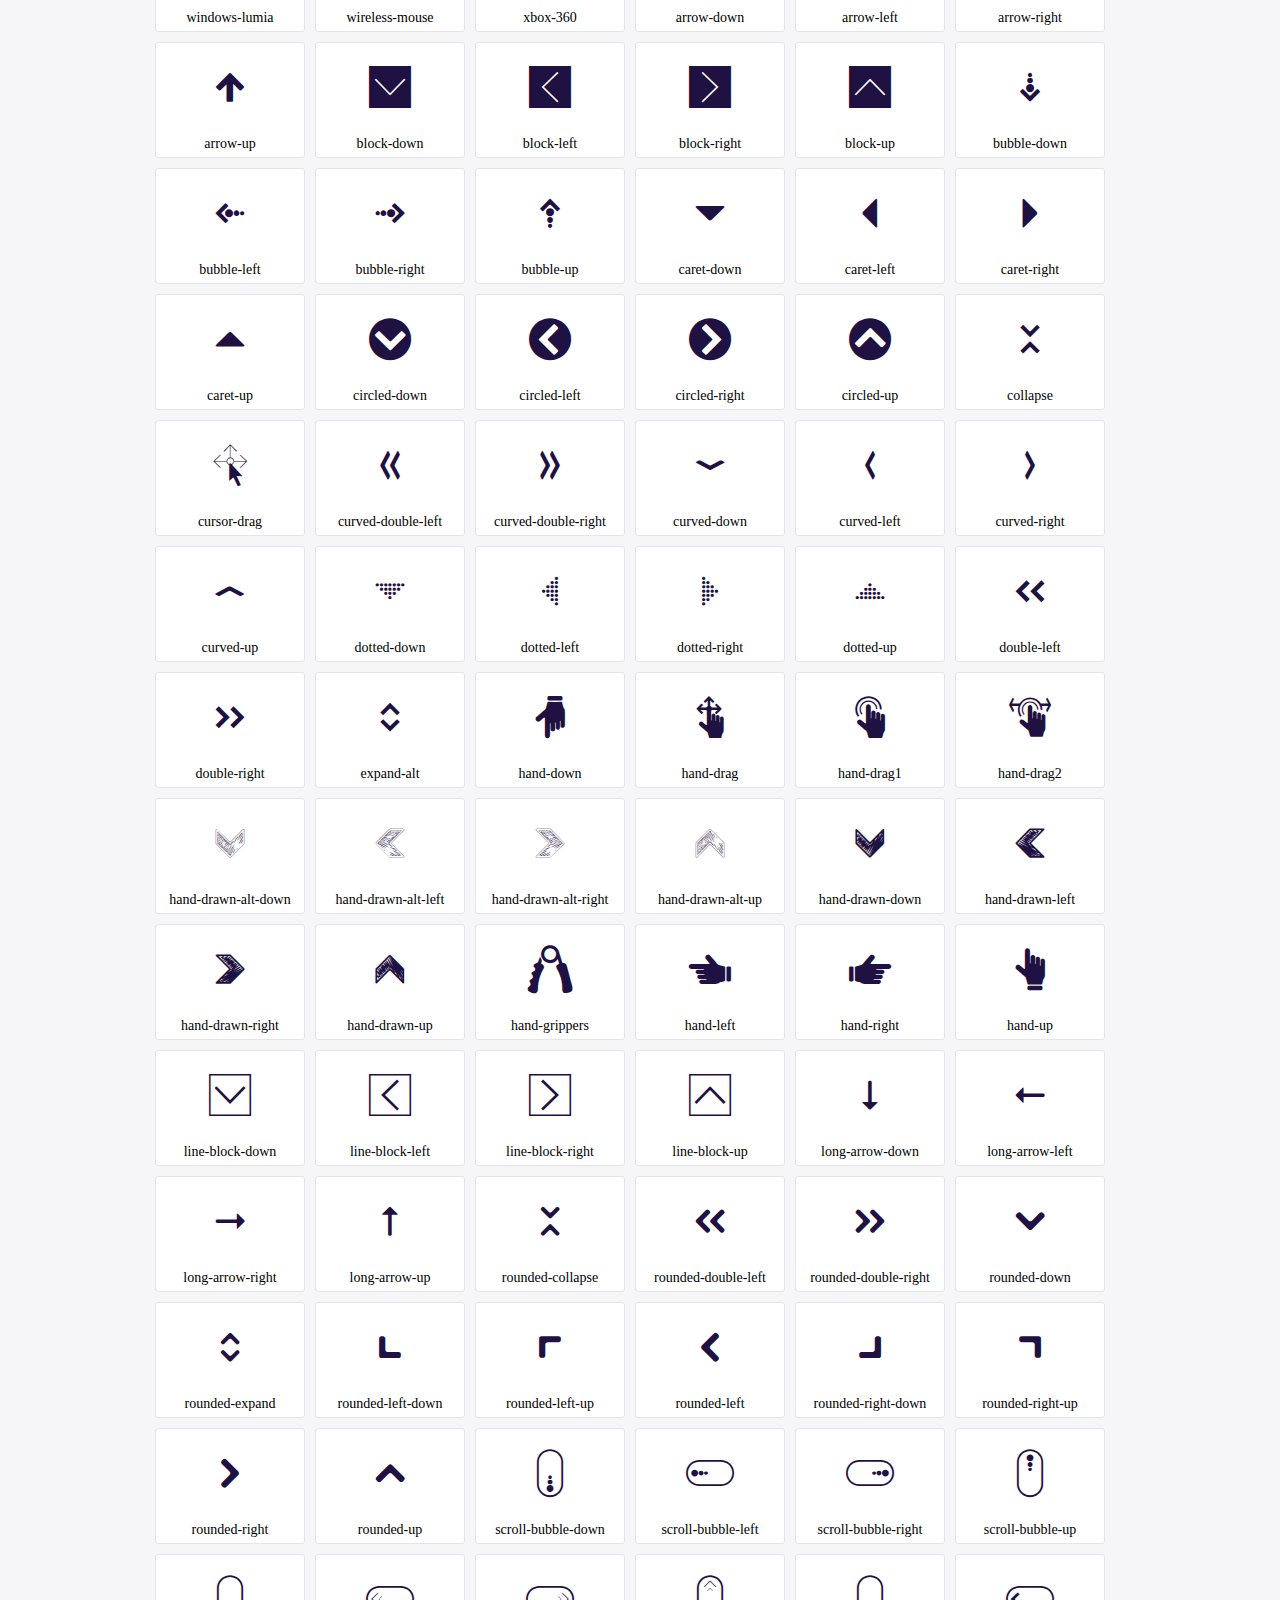
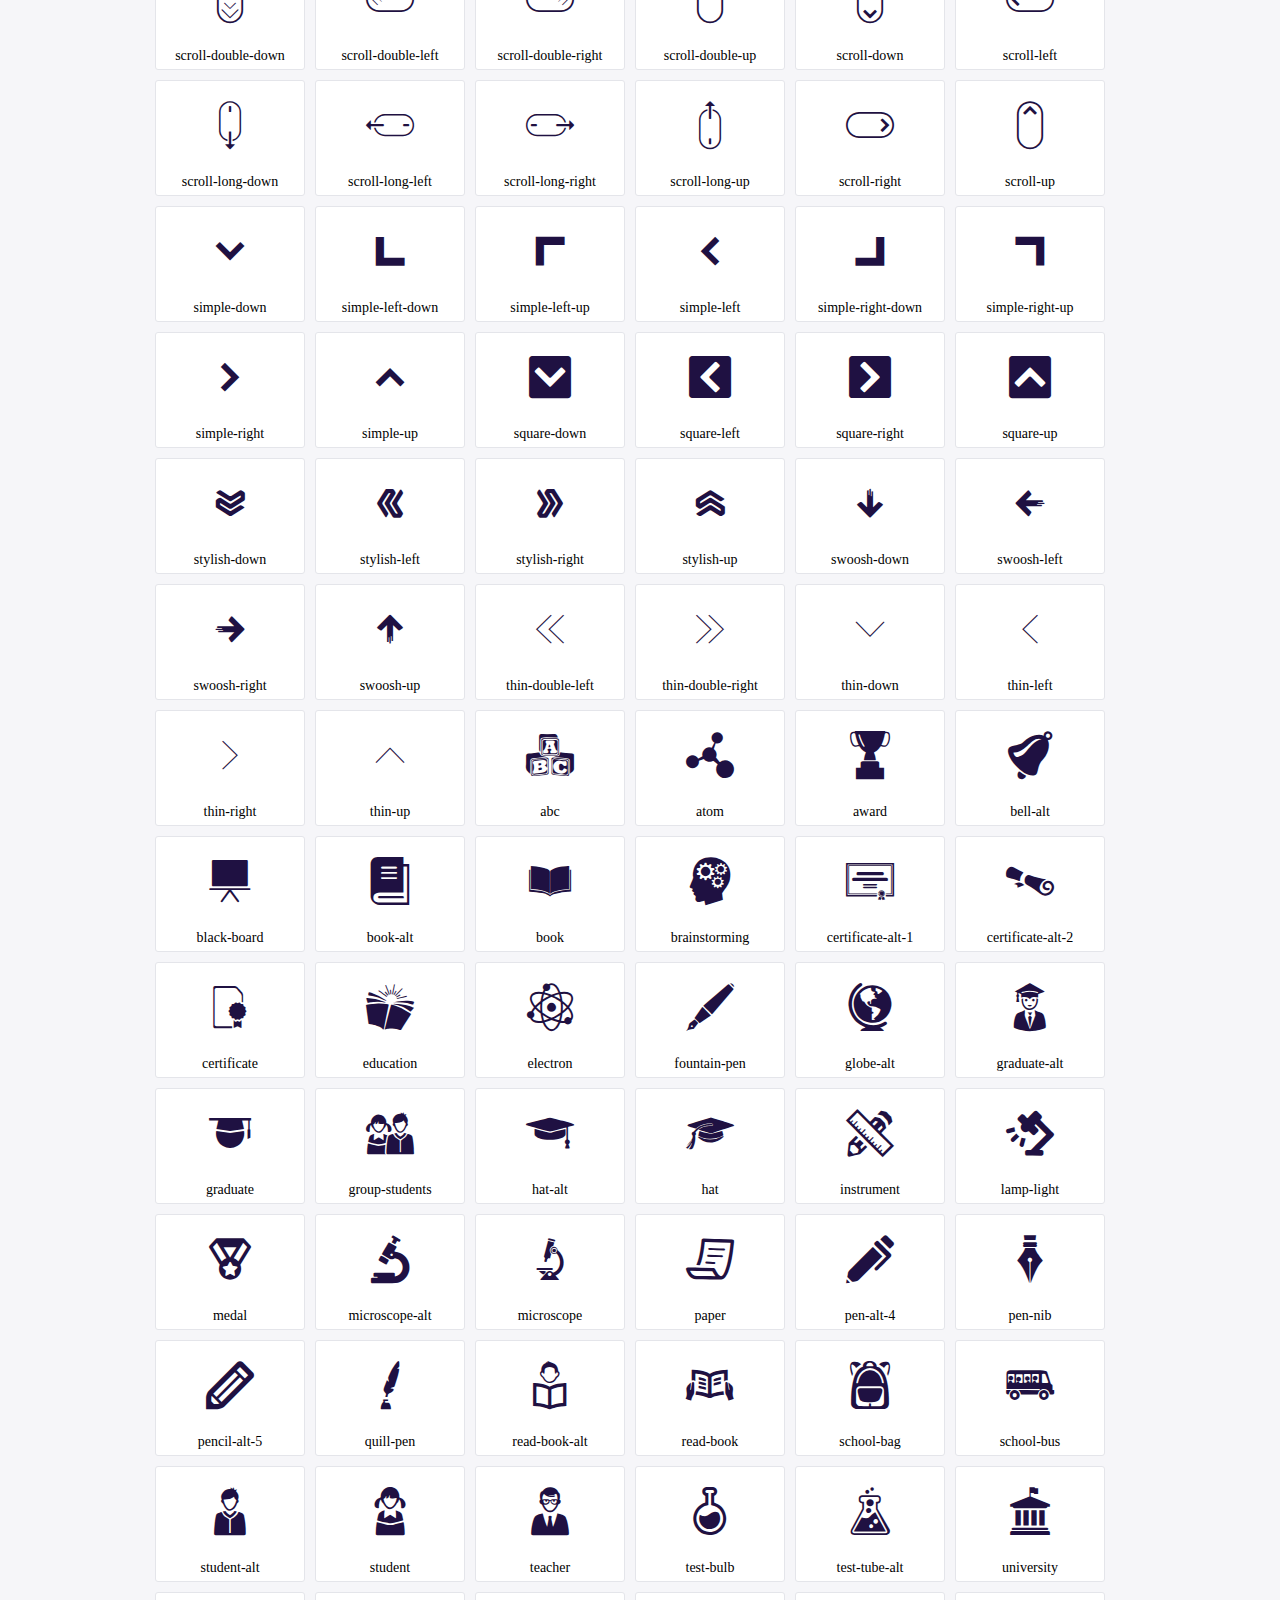
<file: assets/icofont/icofont/demo.html>
<!DOCTYPE html>
	<html>
	<head>
		<meta charset="utf-8">
		<title>Examples | IcoFont</title>
		<link rel="stylesheet" type="text/css" href="./icofont.min.css">
		<style type="text/css">
			body {
				margin: 0;
				padding: 0;
				background: #F6F6F9;
			}
			.header {
				border-bottom: 1px solid #DCDCE1;
				padding: 10px 0;
				margin-bottom: 10px;
			}
			.container {
				width: 980px;
				margin: 0 auto;
			}
			.ico-title {
				font-size: 2em;
			}
			.iconlist {
				margin: 0;
				padding: 0;
				list-style: none;
				text-align: center;
				width: 100%;
				display: flex;
				flex-wrap: wrap;
				flex-direction: row;
			}
			.iconlist li {
				position: relative;
				margin: 5px;
				width: 150px;
				cursor: pointer;
			}
			.iconlist li .icon-holder {
				position: relative;
				text-align: center;
				border-radius: 3px;
				overflow: hidden;
				padding-bottom: 5px;
				background: #ffffff;
				border: 1px solid #E4E5EA;
				transition: all 0.2s linear 0s;
			}
			.iconlist li .icon-holder:hover {
				background: #00C3DA;
				color: #ffffff;
			}
			.iconlist li .icon-holder:hover .icon i {
				color: #ffffff;
			}
			.iconlist li .icon-holder .icon {
				padding: 20px;
				text-align: center;
			}
			.iconlist li .icon-holder .icon i {
				font-size: 3em;
				color: #1F1142;
			}
			.iconlist li .icon-holder span {
				font-size: 14px;
				display: block;
				margin-top: 5px;
				border-radius: 3px;
			}
		</style>
	</head>
	<body>
	<div class="header">
		<div class="container">
			<h1 class="ico-title"> IcoFont Icons </h1>
		</div>
	</div>
	<div class="container">
		<ul class="iconlist">
		
		<li>
			<div class="icon-holder">
				<div class="icon"> 
					<i class="icofont-angry-monster"></i>
				</div> 
				<span> angry-monster </span>
			</div>
		</li>
		
		<li>
			<div class="icon-holder">
				<div class="icon"> 
					<i class="icofont-bathtub"></i>
				</div> 
				<span> bathtub </span>
			</div>
		</li>
		
		<li>
			<div class="icon-holder">
				<div class="icon"> 
					<i class="icofont-bird-wings"></i>
				</div> 
				<span> bird-wings </span>
			</div>
		</li>
		
		<li>
			<div class="icon-holder">
				<div class="icon"> 
					<i class="icofont-bow"></i>
				</div> 
				<span> bow </span>
			</div>
		</li>
		
		<li>
			<div class="icon-holder">
				<div class="icon"> 
					<i class="icofont-castle"></i>
				</div> 
				<span> castle </span>
			</div>
		</li>
		
		<li>
			<div class="icon-holder">
				<div class="icon"> 
					<i class="icofont-circuit"></i>
				</div> 
				<span> circuit </span>
			</div>
		</li>
		
		<li>
			<div class="icon-holder">
				<div class="icon"> 
					<i class="icofont-crown-king"></i>
				</div> 
				<span> crown-king </span>
			</div>
		</li>
		
		<li>
			<div class="icon-holder">
				<div class="icon"> 
					<i class="icofont-crown-queen"></i>
				</div> 
				<span> crown-queen </span>
			</div>
		</li>
		
		<li>
			<div class="icon-holder">
				<div class="icon"> 
					<i class="icofont-dart"></i>
				</div> 
				<span> dart </span>
			</div>
		</li>
		
		<li>
			<div class="icon-holder">
				<div class="icon"> 
					<i class="icofont-disability-race"></i>
				</div> 
				<span> disability-race </span>
			</div>
		</li>
		
		<li>
			<div class="icon-holder">
				<div class="icon"> 
					<i class="icofont-diving-goggle"></i>
				</div> 
				<span> diving-goggle </span>
			</div>
		</li>
		
		<li>
			<div class="icon-holder">
				<div class="icon"> 
					<i class="icofont-eye-open"></i>
				</div> 
				<span> eye-open </span>
			</div>
		</li>
		
		<li>
			<div class="icon-holder">
				<div class="icon"> 
					<i class="icofont-flora-flower"></i>
				</div> 
				<span> flora-flower </span>
			</div>
		</li>
		
		<li>
			<div class="icon-holder">
				<div class="icon"> 
					<i class="icofont-flora"></i>
				</div> 
				<span> flora </span>
			</div>
		</li>
		
		<li>
			<div class="icon-holder">
				<div class="icon"> 
					<i class="icofont-gift-box"></i>
				</div> 
				<span> gift-box </span>
			</div>
		</li>
		
		<li>
			<div class="icon-holder">
				<div class="icon"> 
					<i class="icofont-halloween-pumpkin"></i>
				</div> 
				<span> halloween-pumpkin </span>
			</div>
		</li>
		
		<li>
			<div class="icon-holder">
				<div class="icon"> 
					<i class="icofont-hand-power"></i>
				</div> 
				<span> hand-power </span>
			</div>
		</li>
		
		<li>
			<div class="icon-holder">
				<div class="icon"> 
					<i class="icofont-hand-thunder"></i>
				</div> 
				<span> hand-thunder </span>
			</div>
		</li>
		
		<li>
			<div class="icon-holder">
				<div class="icon"> 
					<i class="icofont-king-monster"></i>
				</div> 
				<span> king-monster </span>
			</div>
		</li>
		
		<li>
			<div class="icon-holder">
				<div class="icon"> 
					<i class="icofont-love"></i>
				</div> 
				<span> love </span>
			</div>
		</li>
		
		<li>
			<div class="icon-holder">
				<div class="icon"> 
					<i class="icofont-magician-hat"></i>
				</div> 
				<span> magician-hat </span>
			</div>
		</li>
		
		<li>
			<div class="icon-holder">
				<div class="icon"> 
					<i class="icofont-native-american"></i>
				</div> 
				<span> native-american </span>
			</div>
		</li>
		
		<li>
			<div class="icon-holder">
				<div class="icon"> 
					<i class="icofont-owl-look"></i>
				</div> 
				<span> owl-look </span>
			</div>
		</li>
		
		<li>
			<div class="icon-holder">
				<div class="icon"> 
					<i class="icofont-phoenix"></i>
				</div> 
				<span> phoenix </span>
			</div>
		</li>
		
		<li>
			<div class="icon-holder">
				<div class="icon"> 
					<i class="icofont-robot-face"></i>
				</div> 
				<span> robot-face </span>
			</div>
		</li>
		
		<li>
			<div class="icon-holder">
				<div class="icon"> 
					<i class="icofont-sand-clock"></i>
				</div> 
				<span> sand-clock </span>
			</div>
		</li>
		
		<li>
			<div class="icon-holder">
				<div class="icon"> 
					<i class="icofont-shield-alt"></i>
				</div> 
				<span> shield-alt </span>
			</div>
		</li>
		
		<li>
			<div class="icon-holder">
				<div class="icon"> 
					<i class="icofont-ship-wheel"></i>
				</div> 
				<span> ship-wheel </span>
			</div>
		</li>
		
		<li>
			<div class="icon-holder">
				<div class="icon"> 
					<i class="icofont-skull-danger"></i>
				</div> 
				<span> skull-danger </span>
			</div>
		</li>
		
		<li>
			<div class="icon-holder">
				<div class="icon"> 
					<i class="icofont-skull-face"></i>
				</div> 
				<span> skull-face </span>
			</div>
		</li>
		
		<li>
			<div class="icon-holder">
				<div class="icon"> 
					<i class="icofont-snowmobile"></i>
				</div> 
				<span> snowmobile </span>
			</div>
		</li>
		
		<li>
			<div class="icon-holder">
				<div class="icon"> 
					<i class="icofont-space-shuttle"></i>
				</div> 
				<span> space-shuttle </span>
			</div>
		</li>
		
		<li>
			<div class="icon-holder">
				<div class="icon"> 
					<i class="icofont-star-shape"></i>
				</div> 
				<span> star-shape </span>
			</div>
		</li>
		
		<li>
			<div class="icon-holder">
				<div class="icon"> 
					<i class="icofont-swirl"></i>
				</div> 
				<span> swirl </span>
			</div>
		</li>
		
		<li>
			<div class="icon-holder">
				<div class="icon"> 
					<i class="icofont-tattoo-wing"></i>
				</div> 
				<span> tattoo-wing </span>
			</div>
		</li>
		
		<li>
			<div class="icon-holder">
				<div class="icon"> 
					<i class="icofont-throne"></i>
				</div> 
				<span> throne </span>
			</div>
		</li>
		
		<li>
			<div class="icon-holder">
				<div class="icon"> 
					<i class="icofont-tree-alt"></i>
				</div> 
				<span> tree-alt </span>
			</div>
		</li>
		
		<li>
			<div class="icon-holder">
				<div class="icon"> 
					<i class="icofont-triangle"></i>
				</div> 
				<span> triangle </span>
			</div>
		</li>
		
		<li>
			<div class="icon-holder">
				<div class="icon"> 
					<i class="icofont-unity-hand"></i>
				</div> 
				<span> unity-hand </span>
			</div>
		</li>
		
		<li>
			<div class="icon-holder">
				<div class="icon"> 
					<i class="icofont-weed"></i>
				</div> 
				<span> weed </span>
			</div>
		</li>
		
		<li>
			<div class="icon-holder">
				<div class="icon"> 
					<i class="icofont-woman-bird"></i>
				</div> 
				<span> woman-bird </span>
			</div>
		</li>
		
		<li>
			<div class="icon-holder">
				<div class="icon"> 
					<i class="icofont-bat"></i>
				</div> 
				<span> bat </span>
			</div>
		</li>
		
		<li>
			<div class="icon-holder">
				<div class="icon"> 
					<i class="icofont-bear-face"></i>
				</div> 
				<span> bear-face </span>
			</div>
		</li>
		
		<li>
			<div class="icon-holder">
				<div class="icon"> 
					<i class="icofont-bear-tracks"></i>
				</div> 
				<span> bear-tracks </span>
			</div>
		</li>
		
		<li>
			<div class="icon-holder">
				<div class="icon"> 
					<i class="icofont-bear"></i>
				</div> 
				<span> bear </span>
			</div>
		</li>
		
		<li>
			<div class="icon-holder">
				<div class="icon"> 
					<i class="icofont-bird-alt"></i>
				</div> 
				<span> bird-alt </span>
			</div>
		</li>
		
		<li>
			<div class="icon-holder">
				<div class="icon"> 
					<i class="icofont-bird-flying"></i>
				</div> 
				<span> bird-flying </span>
			</div>
		</li>
		
		<li>
			<div class="icon-holder">
				<div class="icon"> 
					<i class="icofont-bird"></i>
				</div> 
				<span> bird </span>
			</div>
		</li>
		
		<li>
			<div class="icon-holder">
				<div class="icon"> 
					<i class="icofont-birds"></i>
				</div> 
				<span> birds </span>
			</div>
		</li>
		
		<li>
			<div class="icon-holder">
				<div class="icon"> 
					<i class="icofont-bone"></i>
				</div> 
				<span> bone </span>
			</div>
		</li>
		
		<li>
			<div class="icon-holder">
				<div class="icon"> 
					<i class="icofont-bull"></i>
				</div> 
				<span> bull </span>
			</div>
		</li>
		
		<li>
			<div class="icon-holder">
				<div class="icon"> 
					<i class="icofont-butterfly-alt"></i>
				</div> 
				<span> butterfly-alt </span>
			</div>
		</li>
		
		<li>
			<div class="icon-holder">
				<div class="icon"> 
					<i class="icofont-butterfly"></i>
				</div> 
				<span> butterfly </span>
			</div>
		</li>
		
		<li>
			<div class="icon-holder">
				<div class="icon"> 
					<i class="icofont-camel-alt"></i>
				</div> 
				<span> camel-alt </span>
			</div>
		</li>
		
		<li>
			<div class="icon-holder">
				<div class="icon"> 
					<i class="icofont-camel-head"></i>
				</div> 
				<span> camel-head </span>
			</div>
		</li>
		
		<li>
			<div class="icon-holder">
				<div class="icon"> 
					<i class="icofont-camel"></i>
				</div> 
				<span> camel </span>
			</div>
		</li>
		
		<li>
			<div class="icon-holder">
				<div class="icon"> 
					<i class="icofont-cat-alt-1"></i>
				</div> 
				<span> cat-alt-1 </span>
			</div>
		</li>
		
		<li>
			<div class="icon-holder">
				<div class="icon"> 
					<i class="icofont-cat-alt-2"></i>
				</div> 
				<span> cat-alt-2 </span>
			</div>
		</li>
		
		<li>
			<div class="icon-holder">
				<div class="icon"> 
					<i class="icofont-cat-alt-3"></i>
				</div> 
				<span> cat-alt-3 </span>
			</div>
		</li>
		
		<li>
			<div class="icon-holder">
				<div class="icon"> 
					<i class="icofont-cat-dog"></i>
				</div> 
				<span> cat-dog </span>
			</div>
		</li>
		
		<li>
			<div class="icon-holder">
				<div class="icon"> 
					<i class="icofont-cat-face"></i>
				</div> 
				<span> cat-face </span>
			</div>
		</li>
		
		<li>
			<div class="icon-holder">
				<div class="icon"> 
					<i class="icofont-cat"></i>
				</div> 
				<span> cat </span>
			</div>
		</li>
		
		<li>
			<div class="icon-holder">
				<div class="icon"> 
					<i class="icofont-cow-head"></i>
				</div> 
				<span> cow-head </span>
			</div>
		</li>
		
		<li>
			<div class="icon-holder">
				<div class="icon"> 
					<i class="icofont-cow"></i>
				</div> 
				<span> cow </span>
			</div>
		</li>
		
		<li>
			<div class="icon-holder">
				<div class="icon"> 
					<i class="icofont-crab"></i>
				</div> 
				<span> crab </span>
			</div>
		</li>
		
		<li>
			<div class="icon-holder">
				<div class="icon"> 
					<i class="icofont-crocodile"></i>
				</div> 
				<span> crocodile </span>
			</div>
		</li>
		
		<li>
			<div class="icon-holder">
				<div class="icon"> 
					<i class="icofont-deer-head"></i>
				</div> 
				<span> deer-head </span>
			</div>
		</li>
		
		<li>
			<div class="icon-holder">
				<div class="icon"> 
					<i class="icofont-dog-alt"></i>
				</div> 
				<span> dog-alt </span>
			</div>
		</li>
		
		<li>
			<div class="icon-holder">
				<div class="icon"> 
					<i class="icofont-dog-barking"></i>
				</div> 
				<span> dog-barking </span>
			</div>
		</li>
		
		<li>
			<div class="icon-holder">
				<div class="icon"> 
					<i class="icofont-dog"></i>
				</div> 
				<span> dog </span>
			</div>
		</li>
		
		<li>
			<div class="icon-holder">
				<div class="icon"> 
					<i class="icofont-dolphin"></i>
				</div> 
				<span> dolphin </span>
			</div>
		</li>
		
		<li>
			<div class="icon-holder">
				<div class="icon"> 
					<i class="icofont-duck-tracks"></i>
				</div> 
				<span> duck-tracks </span>
			</div>
		</li>
		
		<li>
			<div class="icon-holder">
				<div class="icon"> 
					<i class="icofont-eagle-head"></i>
				</div> 
				<span> eagle-head </span>
			</div>
		</li>
		
		<li>
			<div class="icon-holder">
				<div class="icon"> 
					<i class="icofont-eaten-fish"></i>
				</div> 
				<span> eaten-fish </span>
			</div>
		</li>
		
		<li>
			<div class="icon-holder">
				<div class="icon"> 
					<i class="icofont-elephant-alt"></i>
				</div> 
				<span> elephant-alt </span>
			</div>
		</li>
		
		<li>
			<div class="icon-holder">
				<div class="icon"> 
					<i class="icofont-elephant-head-alt"></i>
				</div> 
				<span> elephant-head-alt </span>
			</div>
		</li>
		
		<li>
			<div class="icon-holder">
				<div class="icon"> 
					<i class="icofont-elephant-head"></i>
				</div> 
				<span> elephant-head </span>
			</div>
		</li>
		
		<li>
			<div class="icon-holder">
				<div class="icon"> 
					<i class="icofont-elephant"></i>
				</div> 
				<span> elephant </span>
			</div>
		</li>
		
		<li>
			<div class="icon-holder">
				<div class="icon"> 
					<i class="icofont-elk"></i>
				</div> 
				<span> elk </span>
			</div>
		</li>
		
		<li>
			<div class="icon-holder">
				<div class="icon"> 
					<i class="icofont-fish-1"></i>
				</div> 
				<span> fish-1 </span>
			</div>
		</li>
		
		<li>
			<div class="icon-holder">
				<div class="icon"> 
					<i class="icofont-fish-2"></i>
				</div> 
				<span> fish-2 </span>
			</div>
		</li>
		
		<li>
			<div class="icon-holder">
				<div class="icon"> 
					<i class="icofont-fish-3"></i>
				</div> 
				<span> fish-3 </span>
			</div>
		</li>
		
		<li>
			<div class="icon-holder">
				<div class="icon"> 
					<i class="icofont-fish-4"></i>
				</div> 
				<span> fish-4 </span>
			</div>
		</li>
		
		<li>
			<div class="icon-holder">
				<div class="icon"> 
					<i class="icofont-fish-5"></i>
				</div> 
				<span> fish-5 </span>
			</div>
		</li>
		
		<li>
			<div class="icon-holder">
				<div class="icon"> 
					<i class="icofont-fish"></i>
				</div> 
				<span> fish </span>
			</div>
		</li>
		
		<li>
			<div class="icon-holder">
				<div class="icon"> 
					<i class="icofont-fox-alt"></i>
				</div> 
				<span> fox-alt </span>
			</div>
		</li>
		
		<li>
			<div class="icon-holder">
				<div class="icon"> 
					<i class="icofont-fox"></i>
				</div> 
				<span> fox </span>
			</div>
		</li>
		
		<li>
			<div class="icon-holder">
				<div class="icon"> 
					<i class="icofont-frog-tracks"></i>
				</div> 
				<span> frog-tracks </span>
			</div>
		</li>
		
		<li>
			<div class="icon-holder">
				<div class="icon"> 
					<i class="icofont-frog"></i>
				</div> 
				<span> frog </span>
			</div>
		</li>
		
		<li>
			<div class="icon-holder">
				<div class="icon"> 
					<i class="icofont-froggy"></i>
				</div> 
				<span> froggy </span>
			</div>
		</li>
		
		<li>
			<div class="icon-holder">
				<div class="icon"> 
					<i class="icofont-giraffe-head-1"></i>
				</div> 
				<span> giraffe-head-1 </span>
			</div>
		</li>
		
		<li>
			<div class="icon-holder">
				<div class="icon"> 
					<i class="icofont-giraffe-head-2"></i>
				</div> 
				<span> giraffe-head-2 </span>
			</div>
		</li>
		
		<li>
			<div class="icon-holder">
				<div class="icon"> 
					<i class="icofont-giraffe-head"></i>
				</div> 
				<span> giraffe-head </span>
			</div>
		</li>
		
		<li>
			<div class="icon-holder">
				<div class="icon"> 
					<i class="icofont-giraffe"></i>
				</div> 
				<span> giraffe </span>
			</div>
		</li>
		
		<li>
			<div class="icon-holder">
				<div class="icon"> 
					<i class="icofont-goat-head"></i>
				</div> 
				<span> goat-head </span>
			</div>
		</li>
		
		<li>
			<div class="icon-holder">
				<div class="icon"> 
					<i class="icofont-gorilla"></i>
				</div> 
				<span> gorilla </span>
			</div>
		</li>
		
		<li>
			<div class="icon-holder">
				<div class="icon"> 
					<i class="icofont-hen-tracks"></i>
				</div> 
				<span> hen-tracks </span>
			</div>
		</li>
		
		<li>
			<div class="icon-holder">
				<div class="icon"> 
					<i class="icofont-horse-head-1"></i>
				</div> 
				<span> horse-head-1 </span>
			</div>
		</li>
		
		<li>
			<div class="icon-holder">
				<div class="icon"> 
					<i class="icofont-horse-head-2"></i>
				</div> 
				<span> horse-head-2 </span>
			</div>
		</li>
		
		<li>
			<div class="icon-holder">
				<div class="icon"> 
					<i class="icofont-horse-head"></i>
				</div> 
				<span> horse-head </span>
			</div>
		</li>
		
		<li>
			<div class="icon-holder">
				<div class="icon"> 
					<i class="icofont-horse-tracks"></i>
				</div> 
				<span> horse-tracks </span>
			</div>
		</li>
		
		<li>
			<div class="icon-holder">
				<div class="icon"> 
					<i class="icofont-jellyfish"></i>
				</div> 
				<span> jellyfish </span>
			</div>
		</li>
		
		<li>
			<div class="icon-holder">
				<div class="icon"> 
					<i class="icofont-kangaroo"></i>
				</div> 
				<span> kangaroo </span>
			</div>
		</li>
		
		<li>
			<div class="icon-holder">
				<div class="icon"> 
					<i class="icofont-lemur"></i>
				</div> 
				<span> lemur </span>
			</div>
		</li>
		
		<li>
			<div class="icon-holder">
				<div class="icon"> 
					<i class="icofont-lion-head-1"></i>
				</div> 
				<span> lion-head-1 </span>
			</div>
		</li>
		
		<li>
			<div class="icon-holder">
				<div class="icon"> 
					<i class="icofont-lion-head-2"></i>
				</div> 
				<span> lion-head-2 </span>
			</div>
		</li>
		
		<li>
			<div class="icon-holder">
				<div class="icon"> 
					<i class="icofont-lion-head"></i>
				</div> 
				<span> lion-head </span>
			</div>
		</li>
		
		<li>
			<div class="icon-holder">
				<div class="icon"> 
					<i class="icofont-lion"></i>
				</div> 
				<span> lion </span>
			</div>
		</li>
		
		<li>
			<div class="icon-holder">
				<div class="icon"> 
					<i class="icofont-monkey-2"></i>
				</div> 
				<span> monkey-2 </span>
			</div>
		</li>
		
		<li>
			<div class="icon-holder">
				<div class="icon"> 
					<i class="icofont-monkey-3"></i>
				</div> 
				<span> monkey-3 </span>
			</div>
		</li>
		
		<li>
			<div class="icon-holder">
				<div class="icon"> 
					<i class="icofont-monkey-face"></i>
				</div> 
				<span> monkey-face </span>
			</div>
		</li>
		
		<li>
			<div class="icon-holder">
				<div class="icon"> 
					<i class="icofont-monkey"></i>
				</div> 
				<span> monkey </span>
			</div>
		</li>
		
		<li>
			<div class="icon-holder">
				<div class="icon"> 
					<i class="icofont-octopus-alt"></i>
				</div> 
				<span> octopus-alt </span>
			</div>
		</li>
		
		<li>
			<div class="icon-holder">
				<div class="icon"> 
					<i class="icofont-octopus"></i>
				</div> 
				<span> octopus </span>
			</div>
		</li>
		
		<li>
			<div class="icon-holder">
				<div class="icon"> 
					<i class="icofont-owl"></i>
				</div> 
				<span> owl </span>
			</div>
		</li>
		
		<li>
			<div class="icon-holder">
				<div class="icon"> 
					<i class="icofont-panda-face"></i>
				</div> 
				<span> panda-face </span>
			</div>
		</li>
		
		<li>
			<div class="icon-holder">
				<div class="icon"> 
					<i class="icofont-panda"></i>
				</div> 
				<span> panda </span>
			</div>
		</li>
		
		<li>
			<div class="icon-holder">
				<div class="icon"> 
					<i class="icofont-panther"></i>
				</div> 
				<span> panther </span>
			</div>
		</li>
		
		<li>
			<div class="icon-holder">
				<div class="icon"> 
					<i class="icofont-parrot-lip"></i>
				</div> 
				<span> parrot-lip </span>
			</div>
		</li>
		
		<li>
			<div class="icon-holder">
				<div class="icon"> 
					<i class="icofont-parrot"></i>
				</div> 
				<span> parrot </span>
			</div>
		</li>
		
		<li>
			<div class="icon-holder">
				<div class="icon"> 
					<i class="icofont-paw"></i>
				</div> 
				<span> paw </span>
			</div>
		</li>
		
		<li>
			<div class="icon-holder">
				<div class="icon"> 
					<i class="icofont-pelican"></i>
				</div> 
				<span> pelican </span>
			</div>
		</li>
		
		<li>
			<div class="icon-holder">
				<div class="icon"> 
					<i class="icofont-penguin"></i>
				</div> 
				<span> penguin </span>
			</div>
		</li>
		
		<li>
			<div class="icon-holder">
				<div class="icon"> 
					<i class="icofont-pig-face"></i>
				</div> 
				<span> pig-face </span>
			</div>
		</li>
		
		<li>
			<div class="icon-holder">
				<div class="icon"> 
					<i class="icofont-pig"></i>
				</div> 
				<span> pig </span>
			</div>
		</li>
		
		<li>
			<div class="icon-holder">
				<div class="icon"> 
					<i class="icofont-pigeon-1"></i>
				</div> 
				<span> pigeon-1 </span>
			</div>
		</li>
		
		<li>
			<div class="icon-holder">
				<div class="icon"> 
					<i class="icofont-pigeon-2"></i>
				</div> 
				<span> pigeon-2 </span>
			</div>
		</li>
		
		<li>
			<div class="icon-holder">
				<div class="icon"> 
					<i class="icofont-pigeon"></i>
				</div> 
				<span> pigeon </span>
			</div>
		</li>
		
		<li>
			<div class="icon-holder">
				<div class="icon"> 
					<i class="icofont-rabbit"></i>
				</div> 
				<span> rabbit </span>
			</div>
		</li>
		
		<li>
			<div class="icon-holder">
				<div class="icon"> 
					<i class="icofont-rat"></i>
				</div> 
				<span> rat </span>
			</div>
		</li>
		
		<li>
			<div class="icon-holder">
				<div class="icon"> 
					<i class="icofont-rhino-head"></i>
				</div> 
				<span> rhino-head </span>
			</div>
		</li>
		
		<li>
			<div class="icon-holder">
				<div class="icon"> 
					<i class="icofont-rhino"></i>
				</div> 
				<span> rhino </span>
			</div>
		</li>
		
		<li>
			<div class="icon-holder">
				<div class="icon"> 
					<i class="icofont-rooster"></i>
				</div> 
				<span> rooster </span>
			</div>
		</li>
		
		<li>
			<div class="icon-holder">
				<div class="icon"> 
					<i class="icofont-seahorse"></i>
				</div> 
				<span> seahorse </span>
			</div>
		</li>
		
		<li>
			<div class="icon-holder">
				<div class="icon"> 
					<i class="icofont-seal"></i>
				</div> 
				<span> seal </span>
			</div>
		</li>
		
		<li>
			<div class="icon-holder">
				<div class="icon"> 
					<i class="icofont-shrimp-alt"></i>
				</div> 
				<span> shrimp-alt </span>
			</div>
		</li>
		
		<li>
			<div class="icon-holder">
				<div class="icon"> 
					<i class="icofont-shrimp"></i>
				</div> 
				<span> shrimp </span>
			</div>
		</li>
		
		<li>
			<div class="icon-holder">
				<div class="icon"> 
					<i class="icofont-snail-1"></i>
				</div> 
				<span> snail-1 </span>
			</div>
		</li>
		
		<li>
			<div class="icon-holder">
				<div class="icon"> 
					<i class="icofont-snail-2"></i>
				</div> 
				<span> snail-2 </span>
			</div>
		</li>
		
		<li>
			<div class="icon-holder">
				<div class="icon"> 
					<i class="icofont-snail-3"></i>
				</div> 
				<span> snail-3 </span>
			</div>
		</li>
		
		<li>
			<div class="icon-holder">
				<div class="icon"> 
					<i class="icofont-snail"></i>
				</div> 
				<span> snail </span>
			</div>
		</li>
		
		<li>
			<div class="icon-holder">
				<div class="icon"> 
					<i class="icofont-snake"></i>
				</div> 
				<span> snake </span>
			</div>
		</li>
		
		<li>
			<div class="icon-holder">
				<div class="icon"> 
					<i class="icofont-squid"></i>
				</div> 
				<span> squid </span>
			</div>
		</li>
		
		<li>
			<div class="icon-holder">
				<div class="icon"> 
					<i class="icofont-squirrel"></i>
				</div> 
				<span> squirrel </span>
			</div>
		</li>
		
		<li>
			<div class="icon-holder">
				<div class="icon"> 
					<i class="icofont-tiger-face"></i>
				</div> 
				<span> tiger-face </span>
			</div>
		</li>
		
		<li>
			<div class="icon-holder">
				<div class="icon"> 
					<i class="icofont-tiger"></i>
				</div> 
				<span> tiger </span>
			</div>
		</li>
		
		<li>
			<div class="icon-holder">
				<div class="icon"> 
					<i class="icofont-turtle"></i>
				</div> 
				<span> turtle </span>
			</div>
		</li>
		
		<li>
			<div class="icon-holder">
				<div class="icon"> 
					<i class="icofont-whale"></i>
				</div> 
				<span> whale </span>
			</div>
		</li>
		
		<li>
			<div class="icon-holder">
				<div class="icon"> 
					<i class="icofont-woodpecker"></i>
				</div> 
				<span> woodpecker </span>
			</div>
		</li>
		
		<li>
			<div class="icon-holder">
				<div class="icon"> 
					<i class="icofont-zebra"></i>
				</div> 
				<span> zebra </span>
			</div>
		</li>
		
		<li>
			<div class="icon-holder">
				<div class="icon"> 
					<i class="icofont-brand-acer"></i>
				</div> 
				<span> brand-acer </span>
			</div>
		</li>
		
		<li>
			<div class="icon-holder">
				<div class="icon"> 
					<i class="icofont-brand-adidas"></i>
				</div> 
				<span> brand-adidas </span>
			</div>
		</li>
		
		<li>
			<div class="icon-holder">
				<div class="icon"> 
					<i class="icofont-brand-adobe"></i>
				</div> 
				<span> brand-adobe </span>
			</div>
		</li>
		
		<li>
			<div class="icon-holder">
				<div class="icon"> 
					<i class="icofont-brand-air-new-zealand"></i>
				</div> 
				<span> brand-air-new-zealand </span>
			</div>
		</li>
		
		<li>
			<div class="icon-holder">
				<div class="icon"> 
					<i class="icofont-brand-airbnb"></i>
				</div> 
				<span> brand-airbnb </span>
			</div>
		</li>
		
		<li>
			<div class="icon-holder">
				<div class="icon"> 
					<i class="icofont-brand-aircell"></i>
				</div> 
				<span> brand-aircell </span>
			</div>
		</li>
		
		<li>
			<div class="icon-holder">
				<div class="icon"> 
					<i class="icofont-brand-airtel"></i>
				</div> 
				<span> brand-airtel </span>
			</div>
		</li>
		
		<li>
			<div class="icon-holder">
				<div class="icon"> 
					<i class="icofont-brand-alcatel"></i>
				</div> 
				<span> brand-alcatel </span>
			</div>
		</li>
		
		<li>
			<div class="icon-holder">
				<div class="icon"> 
					<i class="icofont-brand-alibaba"></i>
				</div> 
				<span> brand-alibaba </span>
			</div>
		</li>
		
		<li>
			<div class="icon-holder">
				<div class="icon"> 
					<i class="icofont-brand-aliexpress"></i>
				</div> 
				<span> brand-aliexpress </span>
			</div>
		</li>
		
		<li>
			<div class="icon-holder">
				<div class="icon"> 
					<i class="icofont-brand-alipay"></i>
				</div> 
				<span> brand-alipay </span>
			</div>
		</li>
		
		<li>
			<div class="icon-holder">
				<div class="icon"> 
					<i class="icofont-brand-amazon"></i>
				</div> 
				<span> brand-amazon </span>
			</div>
		</li>
		
		<li>
			<div class="icon-holder">
				<div class="icon"> 
					<i class="icofont-brand-amd"></i>
				</div> 
				<span> brand-amd </span>
			</div>
		</li>
		
		<li>
			<div class="icon-holder">
				<div class="icon"> 
					<i class="icofont-brand-american-airlines"></i>
				</div> 
				<span> brand-american-airlines </span>
			</div>
		</li>
		
		<li>
			<div class="icon-holder">
				<div class="icon"> 
					<i class="icofont-brand-android-robot"></i>
				</div> 
				<span> brand-android-robot </span>
			</div>
		</li>
		
		<li>
			<div class="icon-holder">
				<div class="icon"> 
					<i class="icofont-brand-android"></i>
				</div> 
				<span> brand-android </span>
			</div>
		</li>
		
		<li>
			<div class="icon-holder">
				<div class="icon"> 
					<i class="icofont-brand-aol"></i>
				</div> 
				<span> brand-aol </span>
			</div>
		</li>
		
		<li>
			<div class="icon-holder">
				<div class="icon"> 
					<i class="icofont-brand-apple"></i>
				</div> 
				<span> brand-apple </span>
			</div>
		</li>
		
		<li>
			<div class="icon-holder">
				<div class="icon"> 
					<i class="icofont-brand-appstore"></i>
				</div> 
				<span> brand-appstore </span>
			</div>
		</li>
		
		<li>
			<div class="icon-holder">
				<div class="icon"> 
					<i class="icofont-brand-asus"></i>
				</div> 
				<span> brand-asus </span>
			</div>
		</li>
		
		<li>
			<div class="icon-holder">
				<div class="icon"> 
					<i class="icofont-brand-ati"></i>
				</div> 
				<span> brand-ati </span>
			</div>
		</li>
		
		<li>
			<div class="icon-holder">
				<div class="icon"> 
					<i class="icofont-brand-att"></i>
				</div> 
				<span> brand-att </span>
			</div>
		</li>
		
		<li>
			<div class="icon-holder">
				<div class="icon"> 
					<i class="icofont-brand-audi"></i>
				</div> 
				<span> brand-audi </span>
			</div>
		</li>
		
		<li>
			<div class="icon-holder">
				<div class="icon"> 
					<i class="icofont-brand-axiata"></i>
				</div> 
				<span> brand-axiata </span>
			</div>
		</li>
		
		<li>
			<div class="icon-holder">
				<div class="icon"> 
					<i class="icofont-brand-bada"></i>
				</div> 
				<span> brand-bada </span>
			</div>
		</li>
		
		<li>
			<div class="icon-holder">
				<div class="icon"> 
					<i class="icofont-brand-bbc"></i>
				</div> 
				<span> brand-bbc </span>
			</div>
		</li>
		
		<li>
			<div class="icon-holder">
				<div class="icon"> 
					<i class="icofont-brand-bing"></i>
				</div> 
				<span> brand-bing </span>
			</div>
		</li>
		
		<li>
			<div class="icon-holder">
				<div class="icon"> 
					<i class="icofont-brand-blackberry"></i>
				</div> 
				<span> brand-blackberry </span>
			</div>
		</li>
		
		<li>
			<div class="icon-holder">
				<div class="icon"> 
					<i class="icofont-brand-bmw"></i>
				</div> 
				<span> brand-bmw </span>
			</div>
		</li>
		
		<li>
			<div class="icon-holder">
				<div class="icon"> 
					<i class="icofont-brand-box"></i>
				</div> 
				<span> brand-box </span>
			</div>
		</li>
		
		<li>
			<div class="icon-holder">
				<div class="icon"> 
					<i class="icofont-brand-burger-king"></i>
				</div> 
				<span> brand-burger-king </span>
			</div>
		</li>
		
		<li>
			<div class="icon-holder">
				<div class="icon"> 
					<i class="icofont-brand-business-insider"></i>
				</div> 
				<span> brand-business-insider </span>
			</div>
		</li>
		
		<li>
			<div class="icon-holder">
				<div class="icon"> 
					<i class="icofont-brand-buzzfeed"></i>
				</div> 
				<span> brand-buzzfeed </span>
			</div>
		</li>
		
		<li>
			<div class="icon-holder">
				<div class="icon"> 
					<i class="icofont-brand-cannon"></i>
				</div> 
				<span> brand-cannon </span>
			</div>
		</li>
		
		<li>
			<div class="icon-holder">
				<div class="icon"> 
					<i class="icofont-brand-casio"></i>
				</div> 
				<span> brand-casio </span>
			</div>
		</li>
		
		<li>
			<div class="icon-holder">
				<div class="icon"> 
					<i class="icofont-brand-china-mobile"></i>
				</div> 
				<span> brand-china-mobile </span>
			</div>
		</li>
		
		<li>
			<div class="icon-holder">
				<div class="icon"> 
					<i class="icofont-brand-china-telecom"></i>
				</div> 
				<span> brand-china-telecom </span>
			</div>
		</li>
		
		<li>
			<div class="icon-holder">
				<div class="icon"> 
					<i class="icofont-brand-china-unicom"></i>
				</div> 
				<span> brand-china-unicom </span>
			</div>
		</li>
		
		<li>
			<div class="icon-holder">
				<div class="icon"> 
					<i class="icofont-brand-cisco"></i>
				</div> 
				<span> brand-cisco </span>
			</div>
		</li>
		
		<li>
			<div class="icon-holder">
				<div class="icon"> 
					<i class="icofont-brand-citibank"></i>
				</div> 
				<span> brand-citibank </span>
			</div>
		</li>
		
		<li>
			<div class="icon-holder">
				<div class="icon"> 
					<i class="icofont-brand-cnet"></i>
				</div> 
				<span> brand-cnet </span>
			</div>
		</li>
		
		<li>
			<div class="icon-holder">
				<div class="icon"> 
					<i class="icofont-brand-cnn"></i>
				</div> 
				<span> brand-cnn </span>
			</div>
		</li>
		
		<li>
			<div class="icon-holder">
				<div class="icon"> 
					<i class="icofont-brand-cocal-cola"></i>
				</div> 
				<span> brand-cocal-cola </span>
			</div>
		</li>
		
		<li>
			<div class="icon-holder">
				<div class="icon"> 
					<i class="icofont-brand-compaq"></i>
				</div> 
				<span> brand-compaq </span>
			</div>
		</li>
		
		<li>
			<div class="icon-holder">
				<div class="icon"> 
					<i class="icofont-brand-debian"></i>
				</div> 
				<span> brand-debian </span>
			</div>
		</li>
		
		<li>
			<div class="icon-holder">
				<div class="icon"> 
					<i class="icofont-brand-delicious"></i>
				</div> 
				<span> brand-delicious </span>
			</div>
		</li>
		
		<li>
			<div class="icon-holder">
				<div class="icon"> 
					<i class="icofont-brand-dell"></i>
				</div> 
				<span> brand-dell </span>
			</div>
		</li>
		
		<li>
			<div class="icon-holder">
				<div class="icon"> 
					<i class="icofont-brand-designbump"></i>
				</div> 
				<span> brand-designbump </span>
			</div>
		</li>
		
		<li>
			<div class="icon-holder">
				<div class="icon"> 
					<i class="icofont-brand-designfloat"></i>
				</div> 
				<span> brand-designfloat </span>
			</div>
		</li>
		
		<li>
			<div class="icon-holder">
				<div class="icon"> 
					<i class="icofont-brand-disney"></i>
				</div> 
				<span> brand-disney </span>
			</div>
		</li>
		
		<li>
			<div class="icon-holder">
				<div class="icon"> 
					<i class="icofont-brand-dodge"></i>
				</div> 
				<span> brand-dodge </span>
			</div>
		</li>
		
		<li>
			<div class="icon-holder">
				<div class="icon"> 
					<i class="icofont-brand-dove"></i>
				</div> 
				<span> brand-dove </span>
			</div>
		</li>
		
		<li>
			<div class="icon-holder">
				<div class="icon"> 
					<i class="icofont-brand-drupal"></i>
				</div> 
				<span> brand-drupal </span>
			</div>
		</li>
		
		<li>
			<div class="icon-holder">
				<div class="icon"> 
					<i class="icofont-brand-ebay"></i>
				</div> 
				<span> brand-ebay </span>
			</div>
		</li>
		
		<li>
			<div class="icon-holder">
				<div class="icon"> 
					<i class="icofont-brand-eleven"></i>
				</div> 
				<span> brand-eleven </span>
			</div>
		</li>
		
		<li>
			<div class="icon-holder">
				<div class="icon"> 
					<i class="icofont-brand-emirates"></i>
				</div> 
				<span> brand-emirates </span>
			</div>
		</li>
		
		<li>
			<div class="icon-holder">
				<div class="icon"> 
					<i class="icofont-brand-espn"></i>
				</div> 
				<span> brand-espn </span>
			</div>
		</li>
		
		<li>
			<div class="icon-holder">
				<div class="icon"> 
					<i class="icofont-brand-etihad-airways"></i>
				</div> 
				<span> brand-etihad-airways </span>
			</div>
		</li>
		
		<li>
			<div class="icon-holder">
				<div class="icon"> 
					<i class="icofont-brand-etisalat"></i>
				</div> 
				<span> brand-etisalat </span>
			</div>
		</li>
		
		<li>
			<div class="icon-holder">
				<div class="icon"> 
					<i class="icofont-brand-etsy"></i>
				</div> 
				<span> brand-etsy </span>
			</div>
		</li>
		
		<li>
			<div class="icon-holder">
				<div class="icon"> 
					<i class="icofont-brand-fastrack"></i>
				</div> 
				<span> brand-fastrack </span>
			</div>
		</li>
		
		<li>
			<div class="icon-holder">
				<div class="icon"> 
					<i class="icofont-brand-fedex"></i>
				</div> 
				<span> brand-fedex </span>
			</div>
		</li>
		
		<li>
			<div class="icon-holder">
				<div class="icon"> 
					<i class="icofont-brand-ferrari"></i>
				</div> 
				<span> brand-ferrari </span>
			</div>
		</li>
		
		<li>
			<div class="icon-holder">
				<div class="icon"> 
					<i class="icofont-brand-fitbit"></i>
				</div> 
				<span> brand-fitbit </span>
			</div>
		</li>
		
		<li>
			<div class="icon-holder">
				<div class="icon"> 
					<i class="icofont-brand-flikr"></i>
				</div> 
				<span> brand-flikr </span>
			</div>
		</li>
		
		<li>
			<div class="icon-holder">
				<div class="icon"> 
					<i class="icofont-brand-forbes"></i>
				</div> 
				<span> brand-forbes </span>
			</div>
		</li>
		
		<li>
			<div class="icon-holder">
				<div class="icon"> 
					<i class="icofont-brand-foursquare"></i>
				</div> 
				<span> brand-foursquare </span>
			</div>
		</li>
		
		<li>
			<div class="icon-holder">
				<div class="icon"> 
					<i class="icofont-brand-foxconn"></i>
				</div> 
				<span> brand-foxconn </span>
			</div>
		</li>
		
		<li>
			<div class="icon-holder">
				<div class="icon"> 
					<i class="icofont-brand-fujitsu"></i>
				</div> 
				<span> brand-fujitsu </span>
			</div>
		</li>
		
		<li>
			<div class="icon-holder">
				<div class="icon"> 
					<i class="icofont-brand-general-electric"></i>
				</div> 
				<span> brand-general-electric </span>
			</div>
		</li>
		
		<li>
			<div class="icon-holder">
				<div class="icon"> 
					<i class="icofont-brand-gillette"></i>
				</div> 
				<span> brand-gillette </span>
			</div>
		</li>
		
		<li>
			<div class="icon-holder">
				<div class="icon"> 
					<i class="icofont-brand-gizmodo"></i>
				</div> 
				<span> brand-gizmodo </span>
			</div>
		</li>
		
		<li>
			<div class="icon-holder">
				<div class="icon"> 
					<i class="icofont-brand-gnome"></i>
				</div> 
				<span> brand-gnome </span>
			</div>
		</li>
		
		<li>
			<div class="icon-holder">
				<div class="icon"> 
					<i class="icofont-brand-google"></i>
				</div> 
				<span> brand-google </span>
			</div>
		</li>
		
		<li>
			<div class="icon-holder">
				<div class="icon"> 
					<i class="icofont-brand-gopro"></i>
				</div> 
				<span> brand-gopro </span>
			</div>
		</li>
		
		<li>
			<div class="icon-holder">
				<div class="icon"> 
					<i class="icofont-brand-gucci"></i>
				</div> 
				<span> brand-gucci </span>
			</div>
		</li>
		
		<li>
			<div class="icon-holder">
				<div class="icon"> 
					<i class="icofont-brand-hallmark"></i>
				</div> 
				<span> brand-hallmark </span>
			</div>
		</li>
		
		<li>
			<div class="icon-holder">
				<div class="icon"> 
					<i class="icofont-brand-hi5"></i>
				</div> 
				<span> brand-hi5 </span>
			</div>
		</li>
		
		<li>
			<div class="icon-holder">
				<div class="icon"> 
					<i class="icofont-brand-honda"></i>
				</div> 
				<span> brand-honda </span>
			</div>
		</li>
		
		<li>
			<div class="icon-holder">
				<div class="icon"> 
					<i class="icofont-brand-hp"></i>
				</div> 
				<span> brand-hp </span>
			</div>
		</li>
		
		<li>
			<div class="icon-holder">
				<div class="icon"> 
					<i class="icofont-brand-hsbc"></i>
				</div> 
				<span> brand-hsbc </span>
			</div>
		</li>
		
		<li>
			<div class="icon-holder">
				<div class="icon"> 
					<i class="icofont-brand-htc"></i>
				</div> 
				<span> brand-htc </span>
			</div>
		</li>
		
		<li>
			<div class="icon-holder">
				<div class="icon"> 
					<i class="icofont-brand-huawei"></i>
				</div> 
				<span> brand-huawei </span>
			</div>
		</li>
		
		<li>
			<div class="icon-holder">
				<div class="icon"> 
					<i class="icofont-brand-hulu"></i>
				</div> 
				<span> brand-hulu </span>
			</div>
		</li>
		
		<li>
			<div class="icon-holder">
				<div class="icon"> 
					<i class="icofont-brand-hyundai"></i>
				</div> 
				<span> brand-hyundai </span>
			</div>
		</li>
		
		<li>
			<div class="icon-holder">
				<div class="icon"> 
					<i class="icofont-brand-ibm"></i>
				</div> 
				<span> brand-ibm </span>
			</div>
		</li>
		
		<li>
			<div class="icon-holder">
				<div class="icon"> 
					<i class="icofont-brand-icofont"></i>
				</div> 
				<span> brand-icofont </span>
			</div>
		</li>
		
		<li>
			<div class="icon-holder">
				<div class="icon"> 
					<i class="icofont-brand-icq"></i>
				</div> 
				<span> brand-icq </span>
			</div>
		</li>
		
		<li>
			<div class="icon-holder">
				<div class="icon"> 
					<i class="icofont-brand-ikea"></i>
				</div> 
				<span> brand-ikea </span>
			</div>
		</li>
		
		<li>
			<div class="icon-holder">
				<div class="icon"> 
					<i class="icofont-brand-imdb"></i>
				</div> 
				<span> brand-imdb </span>
			</div>
		</li>
		
		<li>
			<div class="icon-holder">
				<div class="icon"> 
					<i class="icofont-brand-indiegogo"></i>
				</div> 
				<span> brand-indiegogo </span>
			</div>
		</li>
		
		<li>
			<div class="icon-holder">
				<div class="icon"> 
					<i class="icofont-brand-intel"></i>
				</div> 
				<span> brand-intel </span>
			</div>
		</li>
		
		<li>
			<div class="icon-holder">
				<div class="icon"> 
					<i class="icofont-brand-ipair"></i>
				</div> 
				<span> brand-ipair </span>
			</div>
		</li>
		
		<li>
			<div class="icon-holder">
				<div class="icon"> 
					<i class="icofont-brand-jaguar"></i>
				</div> 
				<span> brand-jaguar </span>
			</div>
		</li>
		
		<li>
			<div class="icon-holder">
				<div class="icon"> 
					<i class="icofont-brand-java"></i>
				</div> 
				<span> brand-java </span>
			</div>
		</li>
		
		<li>
			<div class="icon-holder">
				<div class="icon"> 
					<i class="icofont-brand-joomla"></i>
				</div> 
				<span> brand-joomla </span>
			</div>
		</li>
		
		<li>
			<div class="icon-holder">
				<div class="icon"> 
					<i class="icofont-brand-kickstarter"></i>
				</div> 
				<span> brand-kickstarter </span>
			</div>
		</li>
		
		<li>
			<div class="icon-holder">
				<div class="icon"> 
					<i class="icofont-brand-kik"></i>
				</div> 
				<span> brand-kik </span>
			</div>
		</li>
		
		<li>
			<div class="icon-holder">
				<div class="icon"> 
					<i class="icofont-brand-lastfm"></i>
				</div> 
				<span> brand-lastfm </span>
			</div>
		</li>
		
		<li>
			<div class="icon-holder">
				<div class="icon"> 
					<i class="icofont-brand-lego"></i>
				</div> 
				<span> brand-lego </span>
			</div>
		</li>
		
		<li>
			<div class="icon-holder">
				<div class="icon"> 
					<i class="icofont-brand-lenovo"></i>
				</div> 
				<span> brand-lenovo </span>
			</div>
		</li>
		
		<li>
			<div class="icon-holder">
				<div class="icon"> 
					<i class="icofont-brand-levis"></i>
				</div> 
				<span> brand-levis </span>
			</div>
		</li>
		
		<li>
			<div class="icon-holder">
				<div class="icon"> 
					<i class="icofont-brand-lexus"></i>
				</div> 
				<span> brand-lexus </span>
			</div>
		</li>
		
		<li>
			<div class="icon-holder">
				<div class="icon"> 
					<i class="icofont-brand-lg"></i>
				</div> 
				<span> brand-lg </span>
			</div>
		</li>
		
		<li>
			<div class="icon-holder">
				<div class="icon"> 
					<i class="icofont-brand-life-hacker"></i>
				</div> 
				<span> brand-life-hacker </span>
			</div>
		</li>
		
		<li>
			<div class="icon-holder">
				<div class="icon"> 
					<i class="icofont-brand-linux-mint"></i>
				</div> 
				<span> brand-linux-mint </span>
			</div>
		</li>
		
		<li>
			<div class="icon-holder">
				<div class="icon"> 
					<i class="icofont-brand-linux"></i>
				</div> 
				<span> brand-linux </span>
			</div>
		</li>
		
		<li>
			<div class="icon-holder">
				<div class="icon"> 
					<i class="icofont-brand-lionix"></i>
				</div> 
				<span> brand-lionix </span>
			</div>
		</li>
		
		<li>
			<div class="icon-holder">
				<div class="icon"> 
					<i class="icofont-brand-loreal"></i>
				</div> 
				<span> brand-loreal </span>
			</div>
		</li>
		
		<li>
			<div class="icon-holder">
				<div class="icon"> 
					<i class="icofont-brand-louis-vuitton"></i>
				</div> 
				<span> brand-louis-vuitton </span>
			</div>
		</li>
		
		<li>
			<div class="icon-holder">
				<div class="icon"> 
					<i class="icofont-brand-mac-os"></i>
				</div> 
				<span> brand-mac-os </span>
			</div>
		</li>
		
		<li>
			<div class="icon-holder">
				<div class="icon"> 
					<i class="icofont-brand-marvel-app"></i>
				</div> 
				<span> brand-marvel-app </span>
			</div>
		</li>
		
		<li>
			<div class="icon-holder">
				<div class="icon"> 
					<i class="icofont-brand-mashable"></i>
				</div> 
				<span> brand-mashable </span>
			</div>
		</li>
		
		<li>
			<div class="icon-holder">
				<div class="icon"> 
					<i class="icofont-brand-mazda"></i>
				</div> 
				<span> brand-mazda </span>
			</div>
		</li>
		
		<li>
			<div class="icon-holder">
				<div class="icon"> 
					<i class="icofont-brand-mcdonals"></i>
				</div> 
				<span> brand-mcdonals </span>
			</div>
		</li>
		
		<li>
			<div class="icon-holder">
				<div class="icon"> 
					<i class="icofont-brand-mercedes"></i>
				</div> 
				<span> brand-mercedes </span>
			</div>
		</li>
		
		<li>
			<div class="icon-holder">
				<div class="icon"> 
					<i class="icofont-brand-micromax"></i>
				</div> 
				<span> brand-micromax </span>
			</div>
		</li>
		
		<li>
			<div class="icon-holder">
				<div class="icon"> 
					<i class="icofont-brand-microsoft"></i>
				</div> 
				<span> brand-microsoft </span>
			</div>
		</li>
		
		<li>
			<div class="icon-holder">
				<div class="icon"> 
					<i class="icofont-brand-mobileme"></i>
				</div> 
				<span> brand-mobileme </span>
			</div>
		</li>
		
		<li>
			<div class="icon-holder">
				<div class="icon"> 
					<i class="icofont-brand-mobily"></i>
				</div> 
				<span> brand-mobily </span>
			</div>
		</li>
		
		<li>
			<div class="icon-holder">
				<div class="icon"> 
					<i class="icofont-brand-motorola"></i>
				</div> 
				<span> brand-motorola </span>
			</div>
		</li>
		
		<li>
			<div class="icon-holder">
				<div class="icon"> 
					<i class="icofont-brand-msi"></i>
				</div> 
				<span> brand-msi </span>
			</div>
		</li>
		
		<li>
			<div class="icon-holder">
				<div class="icon"> 
					<i class="icofont-brand-mts"></i>
				</div> 
				<span> brand-mts </span>
			</div>
		</li>
		
		<li>
			<div class="icon-holder">
				<div class="icon"> 
					<i class="icofont-brand-myspace"></i>
				</div> 
				<span> brand-myspace </span>
			</div>
		</li>
		
		<li>
			<div class="icon-holder">
				<div class="icon"> 
					<i class="icofont-brand-mytv"></i>
				</div> 
				<span> brand-mytv </span>
			</div>
		</li>
		
		<li>
			<div class="icon-holder">
				<div class="icon"> 
					<i class="icofont-brand-nasa"></i>
				</div> 
				<span> brand-nasa </span>
			</div>
		</li>
		
		<li>
			<div class="icon-holder">
				<div class="icon"> 
					<i class="icofont-brand-natgeo"></i>
				</div> 
				<span> brand-natgeo </span>
			</div>
		</li>
		
		<li>
			<div class="icon-holder">
				<div class="icon"> 
					<i class="icofont-brand-nbc"></i>
				</div> 
				<span> brand-nbc </span>
			</div>
		</li>
		
		<li>
			<div class="icon-holder">
				<div class="icon"> 
					<i class="icofont-brand-nescafe"></i>
				</div> 
				<span> brand-nescafe </span>
			</div>
		</li>
		
		<li>
			<div class="icon-holder">
				<div class="icon"> 
					<i class="icofont-brand-nestle"></i>
				</div> 
				<span> brand-nestle </span>
			</div>
		</li>
		
		<li>
			<div class="icon-holder">
				<div class="icon"> 
					<i class="icofont-brand-netflix"></i>
				</div> 
				<span> brand-netflix </span>
			</div>
		</li>
		
		<li>
			<div class="icon-holder">
				<div class="icon"> 
					<i class="icofont-brand-nexus"></i>
				</div> 
				<span> brand-nexus </span>
			</div>
		</li>
		
		<li>
			<div class="icon-holder">
				<div class="icon"> 
					<i class="icofont-brand-nike"></i>
				</div> 
				<span> brand-nike </span>
			</div>
		</li>
		
		<li>
			<div class="icon-holder">
				<div class="icon"> 
					<i class="icofont-brand-nokia"></i>
				</div> 
				<span> brand-nokia </span>
			</div>
		</li>
		
		<li>
			<div class="icon-holder">
				<div class="icon"> 
					<i class="icofont-brand-nvidia"></i>
				</div> 
				<span> brand-nvidia </span>
			</div>
		</li>
		
		<li>
			<div class="icon-holder">
				<div class="icon"> 
					<i class="icofont-brand-omega"></i>
				</div> 
				<span> brand-omega </span>
			</div>
		</li>
		
		<li>
			<div class="icon-holder">
				<div class="icon"> 
					<i class="icofont-brand-opensuse"></i>
				</div> 
				<span> brand-opensuse </span>
			</div>
		</li>
		
		<li>
			<div class="icon-holder">
				<div class="icon"> 
					<i class="icofont-brand-oracle"></i>
				</div> 
				<span> brand-oracle </span>
			</div>
		</li>
		
		<li>
			<div class="icon-holder">
				<div class="icon"> 
					<i class="icofont-brand-panasonic"></i>
				</div> 
				<span> brand-panasonic </span>
			</div>
		</li>
		
		<li>
			<div class="icon-holder">
				<div class="icon"> 
					<i class="icofont-brand-paypal"></i>
				</div> 
				<span> brand-paypal </span>
			</div>
		</li>
		
		<li>
			<div class="icon-holder">
				<div class="icon"> 
					<i class="icofont-brand-pepsi"></i>
				</div> 
				<span> brand-pepsi </span>
			</div>
		</li>
		
		<li>
			<div class="icon-holder">
				<div class="icon"> 
					<i class="icofont-brand-philips"></i>
				</div> 
				<span> brand-philips </span>
			</div>
		</li>
		
		<li>
			<div class="icon-holder">
				<div class="icon"> 
					<i class="icofont-brand-pizza-hut"></i>
				</div> 
				<span> brand-pizza-hut </span>
			</div>
		</li>
		
		<li>
			<div class="icon-holder">
				<div class="icon"> 
					<i class="icofont-brand-playstation"></i>
				</div> 
				<span> brand-playstation </span>
			</div>
		</li>
		
		<li>
			<div class="icon-holder">
				<div class="icon"> 
					<i class="icofont-brand-puma"></i>
				</div> 
				<span> brand-puma </span>
			</div>
		</li>
		
		<li>
			<div class="icon-holder">
				<div class="icon"> 
					<i class="icofont-brand-qatar-air"></i>
				</div> 
				<span> brand-qatar-air </span>
			</div>
		</li>
		
		<li>
			<div class="icon-holder">
				<div class="icon"> 
					<i class="icofont-brand-qvc"></i>
				</div> 
				<span> brand-qvc </span>
			</div>
		</li>
		
		<li>
			<div class="icon-holder">
				<div class="icon"> 
					<i class="icofont-brand-readernaut"></i>
				</div> 
				<span> brand-readernaut </span>
			</div>
		</li>
		
		<li>
			<div class="icon-holder">
				<div class="icon"> 
					<i class="icofont-brand-redbull"></i>
				</div> 
				<span> brand-redbull </span>
			</div>
		</li>
		
		<li>
			<div class="icon-holder">
				<div class="icon"> 
					<i class="icofont-brand-reebok"></i>
				</div> 
				<span> brand-reebok </span>
			</div>
		</li>
		
		<li>
			<div class="icon-holder">
				<div class="icon"> 
					<i class="icofont-brand-reuters"></i>
				</div> 
				<span> brand-reuters </span>
			</div>
		</li>
		
		<li>
			<div class="icon-holder">
				<div class="icon"> 
					<i class="icofont-brand-samsung"></i>
				</div> 
				<span> brand-samsung </span>
			</div>
		</li>
		
		<li>
			<div class="icon-holder">
				<div class="icon"> 
					<i class="icofont-brand-sap"></i>
				</div> 
				<span> brand-sap </span>
			</div>
		</li>
		
		<li>
			<div class="icon-holder">
				<div class="icon"> 
					<i class="icofont-brand-saudia-airlines"></i>
				</div> 
				<span> brand-saudia-airlines </span>
			</div>
		</li>
		
		<li>
			<div class="icon-holder">
				<div class="icon"> 
					<i class="icofont-brand-scribd"></i>
				</div> 
				<span> brand-scribd </span>
			</div>
		</li>
		
		<li>
			<div class="icon-holder">
				<div class="icon"> 
					<i class="icofont-brand-shell"></i>
				</div> 
				<span> brand-shell </span>
			</div>
		</li>
		
		<li>
			<div class="icon-holder">
				<div class="icon"> 
					<i class="icofont-brand-siemens"></i>
				</div> 
				<span> brand-siemens </span>
			</div>
		</li>
		
		<li>
			<div class="icon-holder">
				<div class="icon"> 
					<i class="icofont-brand-sk-telecom"></i>
				</div> 
				<span> brand-sk-telecom </span>
			</div>
		</li>
		
		<li>
			<div class="icon-holder">
				<div class="icon"> 
					<i class="icofont-brand-slideshare"></i>
				</div> 
				<span> brand-slideshare </span>
			</div>
		</li>
		
		<li>
			<div class="icon-holder">
				<div class="icon"> 
					<i class="icofont-brand-smashing-magazine"></i>
				</div> 
				<span> brand-smashing-magazine </span>
			</div>
		</li>
		
		<li>
			<div class="icon-holder">
				<div class="icon"> 
					<i class="icofont-brand-snapchat"></i>
				</div> 
				<span> brand-snapchat </span>
			</div>
		</li>
		
		<li>
			<div class="icon-holder">
				<div class="icon"> 
					<i class="icofont-brand-sony-ericsson"></i>
				</div> 
				<span> brand-sony-ericsson </span>
			</div>
		</li>
		
		<li>
			<div class="icon-holder">
				<div class="icon"> 
					<i class="icofont-brand-sony"></i>
				</div> 
				<span> brand-sony </span>
			</div>
		</li>
		
		<li>
			<div class="icon-holder">
				<div class="icon"> 
					<i class="icofont-brand-soundcloud"></i>
				</div> 
				<span> brand-soundcloud </span>
			</div>
		</li>
		
		<li>
			<div class="icon-holder">
				<div class="icon"> 
					<i class="icofont-brand-sprint"></i>
				</div> 
				<span> brand-sprint </span>
			</div>
		</li>
		
		<li>
			<div class="icon-holder">
				<div class="icon"> 
					<i class="icofont-brand-squidoo"></i>
				</div> 
				<span> brand-squidoo </span>
			</div>
		</li>
		
		<li>
			<div class="icon-holder">
				<div class="icon"> 
					<i class="icofont-brand-starbucks"></i>
				</div> 
				<span> brand-starbucks </span>
			</div>
		</li>
		
		<li>
			<div class="icon-holder">
				<div class="icon"> 
					<i class="icofont-brand-stc"></i>
				</div> 
				<span> brand-stc </span>
			</div>
		</li>
		
		<li>
			<div class="icon-holder">
				<div class="icon"> 
					<i class="icofont-brand-steam"></i>
				</div> 
				<span> brand-steam </span>
			</div>
		</li>
		
		<li>
			<div class="icon-holder">
				<div class="icon"> 
					<i class="icofont-brand-suzuki"></i>
				</div> 
				<span> brand-suzuki </span>
			</div>
		</li>
		
		<li>
			<div class="icon-holder">
				<div class="icon"> 
					<i class="icofont-brand-symbian"></i>
				</div> 
				<span> brand-symbian </span>
			</div>
		</li>
		
		<li>
			<div class="icon-holder">
				<div class="icon"> 
					<i class="icofont-brand-t-mobile"></i>
				</div> 
				<span> brand-t-mobile </span>
			</div>
		</li>
		
		<li>
			<div class="icon-holder">
				<div class="icon"> 
					<i class="icofont-brand-tango"></i>
				</div> 
				<span> brand-tango </span>
			</div>
		</li>
		
		<li>
			<div class="icon-holder">
				<div class="icon"> 
					<i class="icofont-brand-target"></i>
				</div> 
				<span> brand-target </span>
			</div>
		</li>
		
		<li>
			<div class="icon-holder">
				<div class="icon"> 
					<i class="icofont-brand-tata-indicom"></i>
				</div> 
				<span> brand-tata-indicom </span>
			</div>
		</li>
		
		<li>
			<div class="icon-holder">
				<div class="icon"> 
					<i class="icofont-brand-techcrunch"></i>
				</div> 
				<span> brand-techcrunch </span>
			</div>
		</li>
		
		<li>
			<div class="icon-holder">
				<div class="icon"> 
					<i class="icofont-brand-telenor"></i>
				</div> 
				<span> brand-telenor </span>
			</div>
		</li>
		
		<li>
			<div class="icon-holder">
				<div class="icon"> 
					<i class="icofont-brand-teliasonera"></i>
				</div> 
				<span> brand-teliasonera </span>
			</div>
		</li>
		
		<li>
			<div class="icon-holder">
				<div class="icon"> 
					<i class="icofont-brand-tesla"></i>
				</div> 
				<span> brand-tesla </span>
			</div>
		</li>
		
		<li>
			<div class="icon-holder">
				<div class="icon"> 
					<i class="icofont-brand-the-verge"></i>
				</div> 
				<span> brand-the-verge </span>
			</div>
		</li>
		
		<li>
			<div class="icon-holder">
				<div class="icon"> 
					<i class="icofont-brand-thenextweb"></i>
				</div> 
				<span> brand-thenextweb </span>
			</div>
		</li>
		
		<li>
			<div class="icon-holder">
				<div class="icon"> 
					<i class="icofont-brand-toshiba"></i>
				</div> 
				<span> brand-toshiba </span>
			</div>
		</li>
		
		<li>
			<div class="icon-holder">
				<div class="icon"> 
					<i class="icofont-brand-toyota"></i>
				</div> 
				<span> brand-toyota </span>
			</div>
		</li>
		
		<li>
			<div class="icon-holder">
				<div class="icon"> 
					<i class="icofont-brand-tribenet"></i>
				</div> 
				<span> brand-tribenet </span>
			</div>
		</li>
		
		<li>
			<div class="icon-holder">
				<div class="icon"> 
					<i class="icofont-brand-ubuntu"></i>
				</div> 
				<span> brand-ubuntu </span>
			</div>
		</li>
		
		<li>
			<div class="icon-holder">
				<div class="icon"> 
					<i class="icofont-brand-unilever"></i>
				</div> 
				<span> brand-unilever </span>
			</div>
		</li>
		
		<li>
			<div class="icon-holder">
				<div class="icon"> 
					<i class="icofont-brand-vaio"></i>
				</div> 
				<span> brand-vaio </span>
			</div>
		</li>
		
		<li>
			<div class="icon-holder">
				<div class="icon"> 
					<i class="icofont-brand-verizon"></i>
				</div> 
				<span> brand-verizon </span>
			</div>
		</li>
		
		<li>
			<div class="icon-holder">
				<div class="icon"> 
					<i class="icofont-brand-viber"></i>
				</div> 
				<span> brand-viber </span>
			</div>
		</li>
		
		<li>
			<div class="icon-holder">
				<div class="icon"> 
					<i class="icofont-brand-vodafone"></i>
				</div> 
				<span> brand-vodafone </span>
			</div>
		</li>
		
		<li>
			<div class="icon-holder">
				<div class="icon"> 
					<i class="icofont-brand-volkswagen"></i>
				</div> 
				<span> brand-volkswagen </span>
			</div>
		</li>
		
		<li>
			<div class="icon-holder">
				<div class="icon"> 
					<i class="icofont-brand-walmart"></i>
				</div> 
				<span> brand-walmart </span>
			</div>
		</li>
		
		<li>
			<div class="icon-holder">
				<div class="icon"> 
					<i class="icofont-brand-warnerbros"></i>
				</div> 
				<span> brand-warnerbros </span>
			</div>
		</li>
		
		<li>
			<div class="icon-holder">
				<div class="icon"> 
					<i class="icofont-brand-whatsapp"></i>
				</div> 
				<span> brand-whatsapp </span>
			</div>
		</li>
		
		<li>
			<div class="icon-holder">
				<div class="icon"> 
					<i class="icofont-brand-wikipedia"></i>
				</div> 
				<span> brand-wikipedia </span>
			</div>
		</li>
		
		<li>
			<div class="icon-holder">
				<div class="icon"> 
					<i class="icofont-brand-windows"></i>
				</div> 
				<span> brand-windows </span>
			</div>
		</li>
		
		<li>
			<div class="icon-holder">
				<div class="icon"> 
					<i class="icofont-brand-wire"></i>
				</div> 
				<span> brand-wire </span>
			</div>
		</li>
		
		<li>
			<div class="icon-holder">
				<div class="icon"> 
					<i class="icofont-brand-wordpress"></i>
				</div> 
				<span> brand-wordpress </span>
			</div>
		</li>
		
		<li>
			<div class="icon-holder">
				<div class="icon"> 
					<i class="icofont-brand-xiaomi"></i>
				</div> 
				<span> brand-xiaomi </span>
			</div>
		</li>
		
		<li>
			<div class="icon-holder">
				<div class="icon"> 
					<i class="icofont-brand-yahoobuzz"></i>
				</div> 
				<span> brand-yahoobuzz </span>
			</div>
		</li>
		
		<li>
			<div class="icon-holder">
				<div class="icon"> 
					<i class="icofont-brand-yamaha"></i>
				</div> 
				<span> brand-yamaha </span>
			</div>
		</li>
		
		<li>
			<div class="icon-holder">
				<div class="icon"> 
					<i class="icofont-brand-youtube"></i>
				</div> 
				<span> brand-youtube </span>
			</div>
		</li>
		
		<li>
			<div class="icon-holder">
				<div class="icon"> 
					<i class="icofont-brand-zain"></i>
				</div> 
				<span> brand-zain </span>
			</div>
		</li>
		
		<li>
			<div class="icon-holder">
				<div class="icon"> 
					<i class="icofont-bank-alt"></i>
				</div> 
				<span> bank-alt </span>
			</div>
		</li>
		
		<li>
			<div class="icon-holder">
				<div class="icon"> 
					<i class="icofont-bank"></i>
				</div> 
				<span> bank </span>
			</div>
		</li>
		
		<li>
			<div class="icon-holder">
				<div class="icon"> 
					<i class="icofont-barcode"></i>
				</div> 
				<span> barcode </span>
			</div>
		</li>
		
		<li>
			<div class="icon-holder">
				<div class="icon"> 
					<i class="icofont-bill-alt"></i>
				</div> 
				<span> bill-alt </span>
			</div>
		</li>
		
		<li>
			<div class="icon-holder">
				<div class="icon"> 
					<i class="icofont-billboard"></i>
				</div> 
				<span> billboard </span>
			</div>
		</li>
		
		<li>
			<div class="icon-holder">
				<div class="icon"> 
					<i class="icofont-briefcase-1"></i>
				</div> 
				<span> briefcase-1 </span>
			</div>
		</li>
		
		<li>
			<div class="icon-holder">
				<div class="icon"> 
					<i class="icofont-briefcase-2"></i>
				</div> 
				<span> briefcase-2 </span>
			</div>
		</li>
		
		<li>
			<div class="icon-holder">
				<div class="icon"> 
					<i class="icofont-businessman"></i>
				</div> 
				<span> businessman </span>
			</div>
		</li>
		
		<li>
			<div class="icon-holder">
				<div class="icon"> 
					<i class="icofont-businesswoman"></i>
				</div> 
				<span> businesswoman </span>
			</div>
		</li>
		
		<li>
			<div class="icon-holder">
				<div class="icon"> 
					<i class="icofont-chair"></i>
				</div> 
				<span> chair </span>
			</div>
		</li>
		
		<li>
			<div class="icon-holder">
				<div class="icon"> 
					<i class="icofont-coins"></i>
				</div> 
				<span> coins </span>
			</div>
		</li>
		
		<li>
			<div class="icon-holder">
				<div class="icon"> 
					<i class="icofont-company"></i>
				</div> 
				<span> company </span>
			</div>
		</li>
		
		<li>
			<div class="icon-holder">
				<div class="icon"> 
					<i class="icofont-contact-add"></i>
				</div> 
				<span> contact-add </span>
			</div>
		</li>
		
		<li>
			<div class="icon-holder">
				<div class="icon"> 
					<i class="icofont-files-stack"></i>
				</div> 
				<span> files-stack </span>
			</div>
		</li>
		
		<li>
			<div class="icon-holder">
				<div class="icon"> 
					<i class="icofont-handshake-deal"></i>
				</div> 
				<span> handshake-deal </span>
			</div>
		</li>
		
		<li>
			<div class="icon-holder">
				<div class="icon"> 
					<i class="icofont-id-card"></i>
				</div> 
				<span> id-card </span>
			</div>
		</li>
		
		<li>
			<div class="icon-holder">
				<div class="icon"> 
					<i class="icofont-meeting-add"></i>
				</div> 
				<span> meeting-add </span>
			</div>
		</li>
		
		<li>
			<div class="icon-holder">
				<div class="icon"> 
					<i class="icofont-money-bag"></i>
				</div> 
				<span> money-bag </span>
			</div>
		</li>
		
		<li>
			<div class="icon-holder">
				<div class="icon"> 
					<i class="icofont-pie-chart"></i>
				</div> 
				<span> pie-chart </span>
			</div>
		</li>
		
		<li>
			<div class="icon-holder">
				<div class="icon"> 
					<i class="icofont-presentation-alt"></i>
				</div> 
				<span> presentation-alt </span>
			</div>
		</li>
		
		<li>
			<div class="icon-holder">
				<div class="icon"> 
					<i class="icofont-presentation"></i>
				</div> 
				<span> presentation </span>
			</div>
		</li>
		
		<li>
			<div class="icon-holder">
				<div class="icon"> 
					<i class="icofont-stamp"></i>
				</div> 
				<span> stamp </span>
			</div>
		</li>
		
		<li>
			<div class="icon-holder">
				<div class="icon"> 
					<i class="icofont-stock-mobile"></i>
				</div> 
				<span> stock-mobile </span>
			</div>
		</li>
		
		<li>
			<div class="icon-holder">
				<div class="icon"> 
					<i class="icofont-chart-arrows-axis"></i>
				</div> 
				<span> chart-arrows-axis </span>
			</div>
		</li>
		
		<li>
			<div class="icon-holder">
				<div class="icon"> 
					<i class="icofont-chart-bar-graph"></i>
				</div> 
				<span> chart-bar-graph </span>
			</div>
		</li>
		
		<li>
			<div class="icon-holder">
				<div class="icon"> 
					<i class="icofont-chart-flow-1"></i>
				</div> 
				<span> chart-flow-1 </span>
			</div>
		</li>
		
		<li>
			<div class="icon-holder">
				<div class="icon"> 
					<i class="icofont-chart-flow-2"></i>
				</div> 
				<span> chart-flow-2 </span>
			</div>
		</li>
		
		<li>
			<div class="icon-holder">
				<div class="icon"> 
					<i class="icofont-chart-flow"></i>
				</div> 
				<span> chart-flow </span>
			</div>
		</li>
		
		<li>
			<div class="icon-holder">
				<div class="icon"> 
					<i class="icofont-chart-growth"></i>
				</div> 
				<span> chart-growth </span>
			</div>
		</li>
		
		<li>
			<div class="icon-holder">
				<div class="icon"> 
					<i class="icofont-chart-histogram-alt"></i>
				</div> 
				<span> chart-histogram-alt </span>
			</div>
		</li>
		
		<li>
			<div class="icon-holder">
				<div class="icon"> 
					<i class="icofont-chart-histogram"></i>
				</div> 
				<span> chart-histogram </span>
			</div>
		</li>
		
		<li>
			<div class="icon-holder">
				<div class="icon"> 
					<i class="icofont-chart-line-alt"></i>
				</div> 
				<span> chart-line-alt </span>
			</div>
		</li>
		
		<li>
			<div class="icon-holder">
				<div class="icon"> 
					<i class="icofont-chart-line"></i>
				</div> 
				<span> chart-line </span>
			</div>
		</li>
		
		<li>
			<div class="icon-holder">
				<div class="icon"> 
					<i class="icofont-chart-pie-alt"></i>
				</div> 
				<span> chart-pie-alt </span>
			</div>
		</li>
		
		<li>
			<div class="icon-holder">
				<div class="icon"> 
					<i class="icofont-chart-pie"></i>
				</div> 
				<span> chart-pie </span>
			</div>
		</li>
		
		<li>
			<div class="icon-holder">
				<div class="icon"> 
					<i class="icofont-chart-radar-graph"></i>
				</div> 
				<span> chart-radar-graph </span>
			</div>
		</li>
		
		<li>
			<div class="icon-holder">
				<div class="icon"> 
					<i class="icofont-architecture-alt"></i>
				</div> 
				<span> architecture-alt </span>
			</div>
		</li>
		
		<li>
			<div class="icon-holder">
				<div class="icon"> 
					<i class="icofont-architecture"></i>
				</div> 
				<span> architecture </span>
			</div>
		</li>
		
		<li>
			<div class="icon-holder">
				<div class="icon"> 
					<i class="icofont-barricade"></i>
				</div> 
				<span> barricade </span>
			</div>
		</li>
		
		<li>
			<div class="icon-holder">
				<div class="icon"> 
					<i class="icofont-bolt"></i>
				</div> 
				<span> bolt </span>
			</div>
		</li>
		
		<li>
			<div class="icon-holder">
				<div class="icon"> 
					<i class="icofont-bricks"></i>
				</div> 
				<span> bricks </span>
			</div>
		</li>
		
		<li>
			<div class="icon-holder">
				<div class="icon"> 
					<i class="icofont-building-alt"></i>
				</div> 
				<span> building-alt </span>
			</div>
		</li>
		
		<li>
			<div class="icon-holder">
				<div class="icon"> 
					<i class="icofont-bull-dozer"></i>
				</div> 
				<span> bull-dozer </span>
			</div>
		</li>
		
		<li>
			<div class="icon-holder">
				<div class="icon"> 
					<i class="icofont-calculations"></i>
				</div> 
				<span> calculations </span>
			</div>
		</li>
		
		<li>
			<div class="icon-holder">
				<div class="icon"> 
					<i class="icofont-cement-mix"></i>
				</div> 
				<span> cement-mix </span>
			</div>
		</li>
		
		<li>
			<div class="icon-holder">
				<div class="icon"> 
					<i class="icofont-cement-mixer"></i>
				</div> 
				<span> cement-mixer </span>
			</div>
		</li>
		
		<li>
			<div class="icon-holder">
				<div class="icon"> 
					<i class="icofont-concrete-mixer"></i>
				</div> 
				<span> concrete-mixer </span>
			</div>
		</li>
		
		<li>
			<div class="icon-holder">
				<div class="icon"> 
					<i class="icofont-danger-zone"></i>
				</div> 
				<span> danger-zone </span>
			</div>
		</li>
		
		<li>
			<div class="icon-holder">
				<div class="icon"> 
					<i class="icofont-drill"></i>
				</div> 
				<span> drill </span>
			</div>
		</li>
		
		<li>
			<div class="icon-holder">
				<div class="icon"> 
					<i class="icofont-eco-energy"></i>
				</div> 
				<span> eco-energy </span>
			</div>
		</li>
		
		<li>
			<div class="icon-holder">
				<div class="icon"> 
					<i class="icofont-eco-environmen"></i>
				</div> 
				<span> eco-environmen </span>
			</div>
		</li>
		
		<li>
			<div class="icon-holder">
				<div class="icon"> 
					<i class="icofont-energy-air"></i>
				</div> 
				<span> energy-air </span>
			</div>
		</li>
		
		<li>
			<div class="icon-holder">
				<div class="icon"> 
					<i class="icofont-energy-oil"></i>
				</div> 
				<span> energy-oil </span>
			</div>
		</li>
		
		<li>
			<div class="icon-holder">
				<div class="icon"> 
					<i class="icofont-energy-savings"></i>
				</div> 
				<span> energy-savings </span>
			</div>
		</li>
		
		<li>
			<div class="icon-holder">
				<div class="icon"> 
					<i class="icofont-energy-solar"></i>
				</div> 
				<span> energy-solar </span>
			</div>
		</li>
		
		<li>
			<div class="icon-holder">
				<div class="icon"> 
					<i class="icofont-energy-water"></i>
				</div> 
				<span> energy-water </span>
			</div>
		</li>
		
		<li>
			<div class="icon-holder">
				<div class="icon"> 
					<i class="icofont-engineer"></i>
				</div> 
				<span> engineer </span>
			</div>
		</li>
		
		<li>
			<div class="icon-holder">
				<div class="icon"> 
					<i class="icofont-fire-extinguisher-alt"></i>
				</div> 
				<span> fire-extinguisher-alt </span>
			</div>
		</li>
		
		<li>
			<div class="icon-holder">
				<div class="icon"> 
					<i class="icofont-fire-extinguisher"></i>
				</div> 
				<span> fire-extinguisher </span>
			</div>
		</li>
		
		<li>
			<div class="icon-holder">
				<div class="icon"> 
					<i class="icofont-fix-tools"></i>
				</div> 
				<span> fix-tools </span>
			</div>
		</li>
		
		<li>
			<div class="icon-holder">
				<div class="icon"> 
					<i class="icofont-fork-lift"></i>
				</div> 
				<span> fork-lift </span>
			</div>
		</li>
		
		<li>
			<div class="icon-holder">
				<div class="icon"> 
					<i class="icofont-glue-oil"></i>
				</div> 
				<span> glue-oil </span>
			</div>
		</li>
		
		<li>
			<div class="icon-holder">
				<div class="icon"> 
					<i class="icofont-hammer-alt"></i>
				</div> 
				<span> hammer-alt </span>
			</div>
		</li>
		
		<li>
			<div class="icon-holder">
				<div class="icon"> 
					<i class="icofont-hammer"></i>
				</div> 
				<span> hammer </span>
			</div>
		</li>
		
		<li>
			<div class="icon-holder">
				<div class="icon"> 
					<i class="icofont-help-robot"></i>
				</div> 
				<span> help-robot </span>
			</div>
		</li>
		
		<li>
			<div class="icon-holder">
				<div class="icon"> 
					<i class="icofont-industries-1"></i>
				</div> 
				<span> industries-1 </span>
			</div>
		</li>
		
		<li>
			<div class="icon-holder">
				<div class="icon"> 
					<i class="icofont-industries-2"></i>
				</div> 
				<span> industries-2 </span>
			</div>
		</li>
		
		<li>
			<div class="icon-holder">
				<div class="icon"> 
					<i class="icofont-industries-3"></i>
				</div> 
				<span> industries-3 </span>
			</div>
		</li>
		
		<li>
			<div class="icon-holder">
				<div class="icon"> 
					<i class="icofont-industries-4"></i>
				</div> 
				<span> industries-4 </span>
			</div>
		</li>
		
		<li>
			<div class="icon-holder">
				<div class="icon"> 
					<i class="icofont-industries-5"></i>
				</div> 
				<span> industries-5 </span>
			</div>
		</li>
		
		<li>
			<div class="icon-holder">
				<div class="icon"> 
					<i class="icofont-industries"></i>
				</div> 
				<span> industries </span>
			</div>
		</li>
		
		<li>
			<div class="icon-holder">
				<div class="icon"> 
					<i class="icofont-labour"></i>
				</div> 
				<span> labour </span>
			</div>
		</li>
		
		<li>
			<div class="icon-holder">
				<div class="icon"> 
					<i class="icofont-mining"></i>
				</div> 
				<span> mining </span>
			</div>
		</li>
		
		<li>
			<div class="icon-holder">
				<div class="icon"> 
					<i class="icofont-paint-brush"></i>
				</div> 
				<span> paint-brush </span>
			</div>
		</li>
		
		<li>
			<div class="icon-holder">
				<div class="icon"> 
					<i class="icofont-pollution"></i>
				</div> 
				<span> pollution </span>
			</div>
		</li>
		
		<li>
			<div class="icon-holder">
				<div class="icon"> 
					<i class="icofont-power-zone"></i>
				</div> 
				<span> power-zone </span>
			</div>
		</li>
		
		<li>
			<div class="icon-holder">
				<div class="icon"> 
					<i class="icofont-radio-active"></i>
				</div> 
				<span> radio-active </span>
			</div>
		</li>
		
		<li>
			<div class="icon-holder">
				<div class="icon"> 
					<i class="icofont-recycle-alt"></i>
				</div> 
				<span> recycle-alt </span>
			</div>
		</li>
		
		<li>
			<div class="icon-holder">
				<div class="icon"> 
					<i class="icofont-recycling-man"></i>
				</div> 
				<span> recycling-man </span>
			</div>
		</li>
		
		<li>
			<div class="icon-holder">
				<div class="icon"> 
					<i class="icofont-safety-hat-light"></i>
				</div> 
				<span> safety-hat-light </span>
			</div>
		</li>
		
		<li>
			<div class="icon-holder">
				<div class="icon"> 
					<i class="icofont-safety-hat"></i>
				</div> 
				<span> safety-hat </span>
			</div>
		</li>
		
		<li>
			<div class="icon-holder">
				<div class="icon"> 
					<i class="icofont-saw"></i>
				</div> 
				<span> saw </span>
			</div>
		</li>
		
		<li>
			<div class="icon-holder">
				<div class="icon"> 
					<i class="icofont-screw-driver"></i>
				</div> 
				<span> screw-driver </span>
			</div>
		</li>
		
		<li>
			<div class="icon-holder">
				<div class="icon"> 
					<i class="icofont-tools-1"></i>
				</div> 
				<span> tools-1 </span>
			</div>
		</li>
		
		<li>
			<div class="icon-holder">
				<div class="icon"> 
					<i class="icofont-tools-bag"></i>
				</div> 
				<span> tools-bag </span>
			</div>
		</li>
		
		<li>
			<div class="icon-holder">
				<div class="icon"> 
					<i class="icofont-tow-truck"></i>
				</div> 
				<span> tow-truck </span>
			</div>
		</li>
		
		<li>
			<div class="icon-holder">
				<div class="icon"> 
					<i class="icofont-trolley"></i>
				</div> 
				<span> trolley </span>
			</div>
		</li>
		
		<li>
			<div class="icon-holder">
				<div class="icon"> 
					<i class="icofont-trowel"></i>
				</div> 
				<span> trowel </span>
			</div>
		</li>
		
		<li>
			<div class="icon-holder">
				<div class="icon"> 
					<i class="icofont-under-construction-alt"></i>
				</div> 
				<span> under-construction-alt </span>
			</div>
		</li>
		
		<li>
			<div class="icon-holder">
				<div class="icon"> 
					<i class="icofont-under-construction"></i>
				</div> 
				<span> under-construction </span>
			</div>
		</li>
		
		<li>
			<div class="icon-holder">
				<div class="icon"> 
					<i class="icofont-vehicle-cement"></i>
				</div> 
				<span> vehicle-cement </span>
			</div>
		</li>
		
		<li>
			<div class="icon-holder">
				<div class="icon"> 
					<i class="icofont-vehicle-crane"></i>
				</div> 
				<span> vehicle-crane </span>
			</div>
		</li>
		
		<li>
			<div class="icon-holder">
				<div class="icon"> 
					<i class="icofont-vehicle-delivery-van"></i>
				</div> 
				<span> vehicle-delivery-van </span>
			</div>
		</li>
		
		<li>
			<div class="icon-holder">
				<div class="icon"> 
					<i class="icofont-vehicle-dozer"></i>
				</div> 
				<span> vehicle-dozer </span>
			</div>
		</li>
		
		<li>
			<div class="icon-holder">
				<div class="icon"> 
					<i class="icofont-vehicle-excavator"></i>
				</div> 
				<span> vehicle-excavator </span>
			</div>
		</li>
		
		<li>
			<div class="icon-holder">
				<div class="icon"> 
					<i class="icofont-vehicle-trucktor"></i>
				</div> 
				<span> vehicle-trucktor </span>
			</div>
		</li>
		
		<li>
			<div class="icon-holder">
				<div class="icon"> 
					<i class="icofont-vehicle-wrecking"></i>
				</div> 
				<span> vehicle-wrecking </span>
			</div>
		</li>
		
		<li>
			<div class="icon-holder">
				<div class="icon"> 
					<i class="icofont-worker"></i>
				</div> 
				<span> worker </span>
			</div>
		</li>
		
		<li>
			<div class="icon-holder">
				<div class="icon"> 
					<i class="icofont-workers-group"></i>
				</div> 
				<span> workers-group </span>
			</div>
		</li>
		
		<li>
			<div class="icon-holder">
				<div class="icon"> 
					<i class="icofont-wrench"></i>
				</div> 
				<span> wrench </span>
			</div>
		</li>
		
		<li>
			<div class="icon-holder">
				<div class="icon"> 
					<i class="icofont-afghani-false"></i>
				</div> 
				<span> afghani-false </span>
			</div>
		</li>
		
		<li>
			<div class="icon-holder">
				<div class="icon"> 
					<i class="icofont-afghani-minus"></i>
				</div> 
				<span> afghani-minus </span>
			</div>
		</li>
		
		<li>
			<div class="icon-holder">
				<div class="icon"> 
					<i class="icofont-afghani-plus"></i>
				</div> 
				<span> afghani-plus </span>
			</div>
		</li>
		
		<li>
			<div class="icon-holder">
				<div class="icon"> 
					<i class="icofont-afghani-true"></i>
				</div> 
				<span> afghani-true </span>
			</div>
		</li>
		
		<li>
			<div class="icon-holder">
				<div class="icon"> 
					<i class="icofont-afghani"></i>
				</div> 
				<span> afghani </span>
			</div>
		</li>
		
		<li>
			<div class="icon-holder">
				<div class="icon"> 
					<i class="icofont-baht-false"></i>
				</div> 
				<span> baht-false </span>
			</div>
		</li>
		
		<li>
			<div class="icon-holder">
				<div class="icon"> 
					<i class="icofont-baht-minus"></i>
				</div> 
				<span> baht-minus </span>
			</div>
		</li>
		
		<li>
			<div class="icon-holder">
				<div class="icon"> 
					<i class="icofont-baht-plus"></i>
				</div> 
				<span> baht-plus </span>
			</div>
		</li>
		
		<li>
			<div class="icon-holder">
				<div class="icon"> 
					<i class="icofont-baht-true"></i>
				</div> 
				<span> baht-true </span>
			</div>
		</li>
		
		<li>
			<div class="icon-holder">
				<div class="icon"> 
					<i class="icofont-baht"></i>
				</div> 
				<span> baht </span>
			</div>
		</li>
		
		<li>
			<div class="icon-holder">
				<div class="icon"> 
					<i class="icofont-bitcoin-false"></i>
				</div> 
				<span> bitcoin-false </span>
			</div>
		</li>
		
		<li>
			<div class="icon-holder">
				<div class="icon"> 
					<i class="icofont-bitcoin-minus"></i>
				</div> 
				<span> bitcoin-minus </span>
			</div>
		</li>
		
		<li>
			<div class="icon-holder">
				<div class="icon"> 
					<i class="icofont-bitcoin-plus"></i>
				</div> 
				<span> bitcoin-plus </span>
			</div>
		</li>
		
		<li>
			<div class="icon-holder">
				<div class="icon"> 
					<i class="icofont-bitcoin-true"></i>
				</div> 
				<span> bitcoin-true </span>
			</div>
		</li>
		
		<li>
			<div class="icon-holder">
				<div class="icon"> 
					<i class="icofont-bitcoin"></i>
				</div> 
				<span> bitcoin </span>
			</div>
		</li>
		
		<li>
			<div class="icon-holder">
				<div class="icon"> 
					<i class="icofont-dollar-flase"></i>
				</div> 
				<span> dollar-flase </span>
			</div>
		</li>
		
		<li>
			<div class="icon-holder">
				<div class="icon"> 
					<i class="icofont-dollar-minus"></i>
				</div> 
				<span> dollar-minus </span>
			</div>
		</li>
		
		<li>
			<div class="icon-holder">
				<div class="icon"> 
					<i class="icofont-dollar-plus"></i>
				</div> 
				<span> dollar-plus </span>
			</div>
		</li>
		
		<li>
			<div class="icon-holder">
				<div class="icon"> 
					<i class="icofont-dollar-true"></i>
				</div> 
				<span> dollar-true </span>
			</div>
		</li>
		
		<li>
			<div class="icon-holder">
				<div class="icon"> 
					<i class="icofont-dollar"></i>
				</div> 
				<span> dollar </span>
			</div>
		</li>
		
		<li>
			<div class="icon-holder">
				<div class="icon"> 
					<i class="icofont-dong-false"></i>
				</div> 
				<span> dong-false </span>
			</div>
		</li>
		
		<li>
			<div class="icon-holder">
				<div class="icon"> 
					<i class="icofont-dong-minus"></i>
				</div> 
				<span> dong-minus </span>
			</div>
		</li>
		
		<li>
			<div class="icon-holder">
				<div class="icon"> 
					<i class="icofont-dong-plus"></i>
				</div> 
				<span> dong-plus </span>
			</div>
		</li>
		
		<li>
			<div class="icon-holder">
				<div class="icon"> 
					<i class="icofont-dong-true"></i>
				</div> 
				<span> dong-true </span>
			</div>
		</li>
		
		<li>
			<div class="icon-holder">
				<div class="icon"> 
					<i class="icofont-dong"></i>
				</div> 
				<span> dong </span>
			</div>
		</li>
		
		<li>
			<div class="icon-holder">
				<div class="icon"> 
					<i class="icofont-euro-false"></i>
				</div> 
				<span> euro-false </span>
			</div>
		</li>
		
		<li>
			<div class="icon-holder">
				<div class="icon"> 
					<i class="icofont-euro-minus"></i>
				</div> 
				<span> euro-minus </span>
			</div>
		</li>
		
		<li>
			<div class="icon-holder">
				<div class="icon"> 
					<i class="icofont-euro-plus"></i>
				</div> 
				<span> euro-plus </span>
			</div>
		</li>
		
		<li>
			<div class="icon-holder">
				<div class="icon"> 
					<i class="icofont-euro-true"></i>
				</div> 
				<span> euro-true </span>
			</div>
		</li>
		
		<li>
			<div class="icon-holder">
				<div class="icon"> 
					<i class="icofont-euro"></i>
				</div> 
				<span> euro </span>
			</div>
		</li>
		
		<li>
			<div class="icon-holder">
				<div class="icon"> 
					<i class="icofont-frank-false"></i>
				</div> 
				<span> frank-false </span>
			</div>
		</li>
		
		<li>
			<div class="icon-holder">
				<div class="icon"> 
					<i class="icofont-frank-minus"></i>
				</div> 
				<span> frank-minus </span>
			</div>
		</li>
		
		<li>
			<div class="icon-holder">
				<div class="icon"> 
					<i class="icofont-frank-plus"></i>
				</div> 
				<span> frank-plus </span>
			</div>
		</li>
		
		<li>
			<div class="icon-holder">
				<div class="icon"> 
					<i class="icofont-frank-true"></i>
				</div> 
				<span> frank-true </span>
			</div>
		</li>
		
		<li>
			<div class="icon-holder">
				<div class="icon"> 
					<i class="icofont-frank"></i>
				</div> 
				<span> frank </span>
			</div>
		</li>
		
		<li>
			<div class="icon-holder">
				<div class="icon"> 
					<i class="icofont-hryvnia-false"></i>
				</div> 
				<span> hryvnia-false </span>
			</div>
		</li>
		
		<li>
			<div class="icon-holder">
				<div class="icon"> 
					<i class="icofont-hryvnia-minus"></i>
				</div> 
				<span> hryvnia-minus </span>
			</div>
		</li>
		
		<li>
			<div class="icon-holder">
				<div class="icon"> 
					<i class="icofont-hryvnia-plus"></i>
				</div> 
				<span> hryvnia-plus </span>
			</div>
		</li>
		
		<li>
			<div class="icon-holder">
				<div class="icon"> 
					<i class="icofont-hryvnia-true"></i>
				</div> 
				<span> hryvnia-true </span>
			</div>
		</li>
		
		<li>
			<div class="icon-holder">
				<div class="icon"> 
					<i class="icofont-hryvnia"></i>
				</div> 
				<span> hryvnia </span>
			</div>
		</li>
		
		<li>
			<div class="icon-holder">
				<div class="icon"> 
					<i class="icofont-lira-false"></i>
				</div> 
				<span> lira-false </span>
			</div>
		</li>
		
		<li>
			<div class="icon-holder">
				<div class="icon"> 
					<i class="icofont-lira-minus"></i>
				</div> 
				<span> lira-minus </span>
			</div>
		</li>
		
		<li>
			<div class="icon-holder">
				<div class="icon"> 
					<i class="icofont-lira-plus"></i>
				</div> 
				<span> lira-plus </span>
			</div>
		</li>
		
		<li>
			<div class="icon-holder">
				<div class="icon"> 
					<i class="icofont-lira-true"></i>
				</div> 
				<span> lira-true </span>
			</div>
		</li>
		
		<li>
			<div class="icon-holder">
				<div class="icon"> 
					<i class="icofont-lira"></i>
				</div> 
				<span> lira </span>
			</div>
		</li>
		
		<li>
			<div class="icon-holder">
				<div class="icon"> 
					<i class="icofont-peseta-false"></i>
				</div> 
				<span> peseta-false </span>
			</div>
		</li>
		
		<li>
			<div class="icon-holder">
				<div class="icon"> 
					<i class="icofont-peseta-minus"></i>
				</div> 
				<span> peseta-minus </span>
			</div>
		</li>
		
		<li>
			<div class="icon-holder">
				<div class="icon"> 
					<i class="icofont-peseta-plus"></i>
				</div> 
				<span> peseta-plus </span>
			</div>
		</li>
		
		<li>
			<div class="icon-holder">
				<div class="icon"> 
					<i class="icofont-peseta-true"></i>
				</div> 
				<span> peseta-true </span>
			</div>
		</li>
		
		<li>
			<div class="icon-holder">
				<div class="icon"> 
					<i class="icofont-peseta"></i>
				</div> 
				<span> peseta </span>
			</div>
		</li>
		
		<li>
			<div class="icon-holder">
				<div class="icon"> 
					<i class="icofont-peso-false"></i>
				</div> 
				<span> peso-false </span>
			</div>
		</li>
		
		<li>
			<div class="icon-holder">
				<div class="icon"> 
					<i class="icofont-peso-minus"></i>
				</div> 
				<span> peso-minus </span>
			</div>
		</li>
		
		<li>
			<div class="icon-holder">
				<div class="icon"> 
					<i class="icofont-peso-plus"></i>
				</div> 
				<span> peso-plus </span>
			</div>
		</li>
		
		<li>
			<div class="icon-holder">
				<div class="icon"> 
					<i class="icofont-peso-true"></i>
				</div> 
				<span> peso-true </span>
			</div>
		</li>
		
		<li>
			<div class="icon-holder">
				<div class="icon"> 
					<i class="icofont-peso"></i>
				</div> 
				<span> peso </span>
			</div>
		</li>
		
		<li>
			<div class="icon-holder">
				<div class="icon"> 
					<i class="icofont-pound-false"></i>
				</div> 
				<span> pound-false </span>
			</div>
		</li>
		
		<li>
			<div class="icon-holder">
				<div class="icon"> 
					<i class="icofont-pound-minus"></i>
				</div> 
				<span> pound-minus </span>
			</div>
		</li>
		
		<li>
			<div class="icon-holder">
				<div class="icon"> 
					<i class="icofont-pound-plus"></i>
				</div> 
				<span> pound-plus </span>
			</div>
		</li>
		
		<li>
			<div class="icon-holder">
				<div class="icon"> 
					<i class="icofont-pound-true"></i>
				</div> 
				<span> pound-true </span>
			</div>
		</li>
		
		<li>
			<div class="icon-holder">
				<div class="icon"> 
					<i class="icofont-pound"></i>
				</div> 
				<span> pound </span>
			</div>
		</li>
		
		<li>
			<div class="icon-holder">
				<div class="icon"> 
					<i class="icofont-renminbi-false"></i>
				</div> 
				<span> renminbi-false </span>
			</div>
		</li>
		
		<li>
			<div class="icon-holder">
				<div class="icon"> 
					<i class="icofont-renminbi-minus"></i>
				</div> 
				<span> renminbi-minus </span>
			</div>
		</li>
		
		<li>
			<div class="icon-holder">
				<div class="icon"> 
					<i class="icofont-renminbi-plus"></i>
				</div> 
				<span> renminbi-plus </span>
			</div>
		</li>
		
		<li>
			<div class="icon-holder">
				<div class="icon"> 
					<i class="icofont-renminbi-true"></i>
				</div> 
				<span> renminbi-true </span>
			</div>
		</li>
		
		<li>
			<div class="icon-holder">
				<div class="icon"> 
					<i class="icofont-renminbi"></i>
				</div> 
				<span> renminbi </span>
			</div>
		</li>
		
		<li>
			<div class="icon-holder">
				<div class="icon"> 
					<i class="icofont-riyal-false"></i>
				</div> 
				<span> riyal-false </span>
			</div>
		</li>
		
		<li>
			<div class="icon-holder">
				<div class="icon"> 
					<i class="icofont-riyal-minus"></i>
				</div> 
				<span> riyal-minus </span>
			</div>
		</li>
		
		<li>
			<div class="icon-holder">
				<div class="icon"> 
					<i class="icofont-riyal-plus"></i>
				</div> 
				<span> riyal-plus </span>
			</div>
		</li>
		
		<li>
			<div class="icon-holder">
				<div class="icon"> 
					<i class="icofont-riyal-true"></i>
				</div> 
				<span> riyal-true </span>
			</div>
		</li>
		
		<li>
			<div class="icon-holder">
				<div class="icon"> 
					<i class="icofont-riyal"></i>
				</div> 
				<span> riyal </span>
			</div>
		</li>
		
		<li>
			<div class="icon-holder">
				<div class="icon"> 
					<i class="icofont-rouble-false"></i>
				</div> 
				<span> rouble-false </span>
			</div>
		</li>
		
		<li>
			<div class="icon-holder">
				<div class="icon"> 
					<i class="icofont-rouble-minus"></i>
				</div> 
				<span> rouble-minus </span>
			</div>
		</li>
		
		<li>
			<div class="icon-holder">
				<div class="icon"> 
					<i class="icofont-rouble-plus"></i>
				</div> 
				<span> rouble-plus </span>
			</div>
		</li>
		
		<li>
			<div class="icon-holder">
				<div class="icon"> 
					<i class="icofont-rouble-true"></i>
				</div> 
				<span> rouble-true </span>
			</div>
		</li>
		
		<li>
			<div class="icon-holder">
				<div class="icon"> 
					<i class="icofont-rouble"></i>
				</div> 
				<span> rouble </span>
			</div>
		</li>
		
		<li>
			<div class="icon-holder">
				<div class="icon"> 
					<i class="icofont-rupee-false"></i>
				</div> 
				<span> rupee-false </span>
			</div>
		</li>
		
		<li>
			<div class="icon-holder">
				<div class="icon"> 
					<i class="icofont-rupee-minus"></i>
				</div> 
				<span> rupee-minus </span>
			</div>
		</li>
		
		<li>
			<div class="icon-holder">
				<div class="icon"> 
					<i class="icofont-rupee-plus"></i>
				</div> 
				<span> rupee-plus </span>
			</div>
		</li>
		
		<li>
			<div class="icon-holder">
				<div class="icon"> 
					<i class="icofont-rupee-true"></i>
				</div> 
				<span> rupee-true </span>
			</div>
		</li>
		
		<li>
			<div class="icon-holder">
				<div class="icon"> 
					<i class="icofont-rupee"></i>
				</div> 
				<span> rupee </span>
			</div>
		</li>
		
		<li>
			<div class="icon-holder">
				<div class="icon"> 
					<i class="icofont-taka-false"></i>
				</div> 
				<span> taka-false </span>
			</div>
		</li>
		
		<li>
			<div class="icon-holder">
				<div class="icon"> 
					<i class="icofont-taka-minus"></i>
				</div> 
				<span> taka-minus </span>
			</div>
		</li>
		
		<li>
			<div class="icon-holder">
				<div class="icon"> 
					<i class="icofont-taka-plus"></i>
				</div> 
				<span> taka-plus </span>
			</div>
		</li>
		
		<li>
			<div class="icon-holder">
				<div class="icon"> 
					<i class="icofont-taka-true"></i>
				</div> 
				<span> taka-true </span>
			</div>
		</li>
		
		<li>
			<div class="icon-holder">
				<div class="icon"> 
					<i class="icofont-taka"></i>
				</div> 
				<span> taka </span>
			</div>
		</li>
		
		<li>
			<div class="icon-holder">
				<div class="icon"> 
					<i class="icofont-turkish-lira-false"></i>
				</div> 
				<span> turkish-lira-false </span>
			</div>
		</li>
		
		<li>
			<div class="icon-holder">
				<div class="icon"> 
					<i class="icofont-turkish-lira-minus"></i>
				</div> 
				<span> turkish-lira-minus </span>
			</div>
		</li>
		
		<li>
			<div class="icon-holder">
				<div class="icon"> 
					<i class="icofont-turkish-lira-plus"></i>
				</div> 
				<span> turkish-lira-plus </span>
			</div>
		</li>
		
		<li>
			<div class="icon-holder">
				<div class="icon"> 
					<i class="icofont-turkish-lira-true"></i>
				</div> 
				<span> turkish-lira-true </span>
			</div>
		</li>
		
		<li>
			<div class="icon-holder">
				<div class="icon"> 
					<i class="icofont-turkish-lira"></i>
				</div> 
				<span> turkish-lira </span>
			</div>
		</li>
		
		<li>
			<div class="icon-holder">
				<div class="icon"> 
					<i class="icofont-won-false"></i>
				</div> 
				<span> won-false </span>
			</div>
		</li>
		
		<li>
			<div class="icon-holder">
				<div class="icon"> 
					<i class="icofont-won-minus"></i>
				</div> 
				<span> won-minus </span>
			</div>
		</li>
		
		<li>
			<div class="icon-holder">
				<div class="icon"> 
					<i class="icofont-won-plus"></i>
				</div> 
				<span> won-plus </span>
			</div>
		</li>
		
		<li>
			<div class="icon-holder">
				<div class="icon"> 
					<i class="icofont-won-true"></i>
				</div> 
				<span> won-true </span>
			</div>
		</li>
		
		<li>
			<div class="icon-holder">
				<div class="icon"> 
					<i class="icofont-won"></i>
				</div> 
				<span> won </span>
			</div>
		</li>
		
		<li>
			<div class="icon-holder">
				<div class="icon"> 
					<i class="icofont-yen-false"></i>
				</div> 
				<span> yen-false </span>
			</div>
		</li>
		
		<li>
			<div class="icon-holder">
				<div class="icon"> 
					<i class="icofont-yen-minus"></i>
				</div> 
				<span> yen-minus </span>
			</div>
		</li>
		
		<li>
			<div class="icon-holder">
				<div class="icon"> 
					<i class="icofont-yen-plus"></i>
				</div> 
				<span> yen-plus </span>
			</div>
		</li>
		
		<li>
			<div class="icon-holder">
				<div class="icon"> 
					<i class="icofont-yen-true"></i>
				</div> 
				<span> yen-true </span>
			</div>
		</li>
		
		<li>
			<div class="icon-holder">
				<div class="icon"> 
					<i class="icofont-yen"></i>
				</div> 
				<span> yen </span>
			</div>
		</li>
		
		<li>
			<div class="icon-holder">
				<div class="icon"> 
					<i class="icofont-android-nexus"></i>
				</div> 
				<span> android-nexus </span>
			</div>
		</li>
		
		<li>
			<div class="icon-holder">
				<div class="icon"> 
					<i class="icofont-android-tablet"></i>
				</div> 
				<span> android-tablet </span>
			</div>
		</li>
		
		<li>
			<div class="icon-holder">
				<div class="icon"> 
					<i class="icofont-apple-watch"></i>
				</div> 
				<span> apple-watch </span>
			</div>
		</li>
		
		<li>
			<div class="icon-holder">
				<div class="icon"> 
					<i class="icofont-drawing-tablet"></i>
				</div> 
				<span> drawing-tablet </span>
			</div>
		</li>
		
		<li>
			<div class="icon-holder">
				<div class="icon"> 
					<i class="icofont-earphone"></i>
				</div> 
				<span> earphone </span>
			</div>
		</li>
		
		<li>
			<div class="icon-holder">
				<div class="icon"> 
					<i class="icofont-flash-drive"></i>
				</div> 
				<span> flash-drive </span>
			</div>
		</li>
		
		<li>
			<div class="icon-holder">
				<div class="icon"> 
					<i class="icofont-game-console"></i>
				</div> 
				<span> game-console </span>
			</div>
		</li>
		
		<li>
			<div class="icon-holder">
				<div class="icon"> 
					<i class="icofont-game-controller"></i>
				</div> 
				<span> game-controller </span>
			</div>
		</li>
		
		<li>
			<div class="icon-holder">
				<div class="icon"> 
					<i class="icofont-game-pad"></i>
				</div> 
				<span> game-pad </span>
			</div>
		</li>
		
		<li>
			<div class="icon-holder">
				<div class="icon"> 
					<i class="icofont-game"></i>
				</div> 
				<span> game </span>
			</div>
		</li>
		
		<li>
			<div class="icon-holder">
				<div class="icon"> 
					<i class="icofont-headphone-alt-1"></i>
				</div> 
				<span> headphone-alt-1 </span>
			</div>
		</li>
		
		<li>
			<div class="icon-holder">
				<div class="icon"> 
					<i class="icofont-headphone-alt-2"></i>
				</div> 
				<span> headphone-alt-2 </span>
			</div>
		</li>
		
		<li>
			<div class="icon-holder">
				<div class="icon"> 
					<i class="icofont-headphone-alt-3"></i>
				</div> 
				<span> headphone-alt-3 </span>
			</div>
		</li>
		
		<li>
			<div class="icon-holder">
				<div class="icon"> 
					<i class="icofont-headphone-alt"></i>
				</div> 
				<span> headphone-alt </span>
			</div>
		</li>
		
		<li>
			<div class="icon-holder">
				<div class="icon"> 
					<i class="icofont-headphone"></i>
				</div> 
				<span> headphone </span>
			</div>
		</li>
		
		<li>
			<div class="icon-holder">
				<div class="icon"> 
					<i class="icofont-htc-one"></i>
				</div> 
				<span> htc-one </span>
			</div>
		</li>
		
		<li>
			<div class="icon-holder">
				<div class="icon"> 
					<i class="icofont-imac"></i>
				</div> 
				<span> imac </span>
			</div>
		</li>
		
		<li>
			<div class="icon-holder">
				<div class="icon"> 
					<i class="icofont-ipad"></i>
				</div> 
				<span> ipad </span>
			</div>
		</li>
		
		<li>
			<div class="icon-holder">
				<div class="icon"> 
					<i class="icofont-iphone"></i>
				</div> 
				<span> iphone </span>
			</div>
		</li>
		
		<li>
			<div class="icon-holder">
				<div class="icon"> 
					<i class="icofont-ipod-nano"></i>
				</div> 
				<span> ipod-nano </span>
			</div>
		</li>
		
		<li>
			<div class="icon-holder">
				<div class="icon"> 
					<i class="icofont-ipod-touch"></i>
				</div> 
				<span> ipod-touch </span>
			</div>
		</li>
		
		<li>
			<div class="icon-holder">
				<div class="icon"> 
					<i class="icofont-keyboard-alt"></i>
				</div> 
				<span> keyboard-alt </span>
			</div>
		</li>
		
		<li>
			<div class="icon-holder">
				<div class="icon"> 
					<i class="icofont-keyboard-wireless"></i>
				</div> 
				<span> keyboard-wireless </span>
			</div>
		</li>
		
		<li>
			<div class="icon-holder">
				<div class="icon"> 
					<i class="icofont-keyboard"></i>
				</div> 
				<span> keyboard </span>
			</div>
		</li>
		
		<li>
			<div class="icon-holder">
				<div class="icon"> 
					<i class="icofont-laptop-alt"></i>
				</div> 
				<span> laptop-alt </span>
			</div>
		</li>
		
		<li>
			<div class="icon-holder">
				<div class="icon"> 
					<i class="icofont-laptop"></i>
				</div> 
				<span> laptop </span>
			</div>
		</li>
		
		<li>
			<div class="icon-holder">
				<div class="icon"> 
					<i class="icofont-macbook"></i>
				</div> 
				<span> macbook </span>
			</div>
		</li>
		
		<li>
			<div class="icon-holder">
				<div class="icon"> 
					<i class="icofont-magic-mouse"></i>
				</div> 
				<span> magic-mouse </span>
			</div>
		</li>
		
		<li>
			<div class="icon-holder">
				<div class="icon"> 
					<i class="icofont-micro-chip"></i>
				</div> 
				<span> micro-chip </span>
			</div>
		</li>
		
		<li>
			<div class="icon-holder">
				<div class="icon"> 
					<i class="icofont-microphone-alt"></i>
				</div> 
				<span> microphone-alt </span>
			</div>
		</li>
		
		<li>
			<div class="icon-holder">
				<div class="icon"> 
					<i class="icofont-microphone"></i>
				</div> 
				<span> microphone </span>
			</div>
		</li>
		
		<li>
			<div class="icon-holder">
				<div class="icon"> 
					<i class="icofont-monitor"></i>
				</div> 
				<span> monitor </span>
			</div>
		</li>
		
		<li>
			<div class="icon-holder">
				<div class="icon"> 
					<i class="icofont-mouse"></i>
				</div> 
				<span> mouse </span>
			</div>
		</li>
		
		<li>
			<div class="icon-holder">
				<div class="icon"> 
					<i class="icofont-mp3-player"></i>
				</div> 
				<span> mp3-player </span>
			</div>
		</li>
		
		<li>
			<div class="icon-holder">
				<div class="icon"> 
					<i class="icofont-nintendo"></i>
				</div> 
				<span> nintendo </span>
			</div>
		</li>
		
		<li>
			<div class="icon-holder">
				<div class="icon"> 
					<i class="icofont-playstation-alt"></i>
				</div> 
				<span> playstation-alt </span>
			</div>
		</li>
		
		<li>
			<div class="icon-holder">
				<div class="icon"> 
					<i class="icofont-psvita"></i>
				</div> 
				<span> psvita </span>
			</div>
		</li>
		
		<li>
			<div class="icon-holder">
				<div class="icon"> 
					<i class="icofont-radio-mic"></i>
				</div> 
				<span> radio-mic </span>
			</div>
		</li>
		
		<li>
			<div class="icon-holder">
				<div class="icon"> 
					<i class="icofont-radio"></i>
				</div> 
				<span> radio </span>
			</div>
		</li>
		
		<li>
			<div class="icon-holder">
				<div class="icon"> 
					<i class="icofont-refrigerator"></i>
				</div> 
				<span> refrigerator </span>
			</div>
		</li>
		
		<li>
			<div class="icon-holder">
				<div class="icon"> 
					<i class="icofont-samsung-galaxy"></i>
				</div> 
				<span> samsung-galaxy </span>
			</div>
		</li>
		
		<li>
			<div class="icon-holder">
				<div class="icon"> 
					<i class="icofont-surface-tablet"></i>
				</div> 
				<span> surface-tablet </span>
			</div>
		</li>
		
		<li>
			<div class="icon-holder">
				<div class="icon"> 
					<i class="icofont-ui-head-phone"></i>
				</div> 
				<span> ui-head-phone </span>
			</div>
		</li>
		
		<li>
			<div class="icon-holder">
				<div class="icon"> 
					<i class="icofont-ui-keyboard"></i>
				</div> 
				<span> ui-keyboard </span>
			</div>
		</li>
		
		<li>
			<div class="icon-holder">
				<div class="icon"> 
					<i class="icofont-washing-machine"></i>
				</div> 
				<span> washing-machine </span>
			</div>
		</li>
		
		<li>
			<div class="icon-holder">
				<div class="icon"> 
					<i class="icofont-wifi-router"></i>
				</div> 
				<span> wifi-router </span>
			</div>
		</li>
		
		<li>
			<div class="icon-holder">
				<div class="icon"> 
					<i class="icofont-wii-u"></i>
				</div> 
				<span> wii-u </span>
			</div>
		</li>
		
		<li>
			<div class="icon-holder">
				<div class="icon"> 
					<i class="icofont-windows-lumia"></i>
				</div> 
				<span> windows-lumia </span>
			</div>
		</li>
		
		<li>
			<div class="icon-holder">
				<div class="icon"> 
					<i class="icofont-wireless-mouse"></i>
				</div> 
				<span> wireless-mouse </span>
			</div>
		</li>
		
		<li>
			<div class="icon-holder">
				<div class="icon"> 
					<i class="icofont-xbox-360"></i>
				</div> 
				<span> xbox-360 </span>
			</div>
		</li>
		
		<li>
			<div class="icon-holder">
				<div class="icon"> 
					<i class="icofont-arrow-down"></i>
				</div> 
				<span> arrow-down </span>
			</div>
		</li>
		
		<li>
			<div class="icon-holder">
				<div class="icon"> 
					<i class="icofont-arrow-left"></i>
				</div> 
				<span> arrow-left </span>
			</div>
		</li>
		
		<li>
			<div class="icon-holder">
				<div class="icon"> 
					<i class="icofont-arrow-right"></i>
				</div> 
				<span> arrow-right </span>
			</div>
		</li>
		
		<li>
			<div class="icon-holder">
				<div class="icon"> 
					<i class="icofont-arrow-up"></i>
				</div> 
				<span> arrow-up </span>
			</div>
		</li>
		
		<li>
			<div class="icon-holder">
				<div class="icon"> 
					<i class="icofont-block-down"></i>
				</div> 
				<span> block-down </span>
			</div>
		</li>
		
		<li>
			<div class="icon-holder">
				<div class="icon"> 
					<i class="icofont-block-left"></i>
				</div> 
				<span> block-left </span>
			</div>
		</li>
		
		<li>
			<div class="icon-holder">
				<div class="icon"> 
					<i class="icofont-block-right"></i>
				</div> 
				<span> block-right </span>
			</div>
		</li>
		
		<li>
			<div class="icon-holder">
				<div class="icon"> 
					<i class="icofont-block-up"></i>
				</div> 
				<span> block-up </span>
			</div>
		</li>
		
		<li>
			<div class="icon-holder">
				<div class="icon"> 
					<i class="icofont-bubble-down"></i>
				</div> 
				<span> bubble-down </span>
			</div>
		</li>
		
		<li>
			<div class="icon-holder">
				<div class="icon"> 
					<i class="icofont-bubble-left"></i>
				</div> 
				<span> bubble-left </span>
			</div>
		</li>
		
		<li>
			<div class="icon-holder">
				<div class="icon"> 
					<i class="icofont-bubble-right"></i>
				</div> 
				<span> bubble-right </span>
			</div>
		</li>
		
		<li>
			<div class="icon-holder">
				<div class="icon"> 
					<i class="icofont-bubble-up"></i>
				</div> 
				<span> bubble-up </span>
			</div>
		</li>
		
		<li>
			<div class="icon-holder">
				<div class="icon"> 
					<i class="icofont-caret-down"></i>
				</div> 
				<span> caret-down </span>
			</div>
		</li>
		
		<li>
			<div class="icon-holder">
				<div class="icon"> 
					<i class="icofont-caret-left"></i>
				</div> 
				<span> caret-left </span>
			</div>
		</li>
		
		<li>
			<div class="icon-holder">
				<div class="icon"> 
					<i class="icofont-caret-right"></i>
				</div> 
				<span> caret-right </span>
			</div>
		</li>
		
		<li>
			<div class="icon-holder">
				<div class="icon"> 
					<i class="icofont-caret-up"></i>
				</div> 
				<span> caret-up </span>
			</div>
		</li>
		
		<li>
			<div class="icon-holder">
				<div class="icon"> 
					<i class="icofont-circled-down"></i>
				</div> 
				<span> circled-down </span>
			</div>
		</li>
		
		<li>
			<div class="icon-holder">
				<div class="icon"> 
					<i class="icofont-circled-left"></i>
				</div> 
				<span> circled-left </span>
			</div>
		</li>
		
		<li>
			<div class="icon-holder">
				<div class="icon"> 
					<i class="icofont-circled-right"></i>
				</div> 
				<span> circled-right </span>
			</div>
		</li>
		
		<li>
			<div class="icon-holder">
				<div class="icon"> 
					<i class="icofont-circled-up"></i>
				</div> 
				<span> circled-up </span>
			</div>
		</li>
		
		<li>
			<div class="icon-holder">
				<div class="icon"> 
					<i class="icofont-collapse"></i>
				</div> 
				<span> collapse </span>
			</div>
		</li>
		
		<li>
			<div class="icon-holder">
				<div class="icon"> 
					<i class="icofont-cursor-drag"></i>
				</div> 
				<span> cursor-drag </span>
			</div>
		</li>
		
		<li>
			<div class="icon-holder">
				<div class="icon"> 
					<i class="icofont-curved-double-left"></i>
				</div> 
				<span> curved-double-left </span>
			</div>
		</li>
		
		<li>
			<div class="icon-holder">
				<div class="icon"> 
					<i class="icofont-curved-double-right"></i>
				</div> 
				<span> curved-double-right </span>
			</div>
		</li>
		
		<li>
			<div class="icon-holder">
				<div class="icon"> 
					<i class="icofont-curved-down"></i>
				</div> 
				<span> curved-down </span>
			</div>
		</li>
		
		<li>
			<div class="icon-holder">
				<div class="icon"> 
					<i class="icofont-curved-left"></i>
				</div> 
				<span> curved-left </span>
			</div>
		</li>
		
		<li>
			<div class="icon-holder">
				<div class="icon"> 
					<i class="icofont-curved-right"></i>
				</div> 
				<span> curved-right </span>
			</div>
		</li>
		
		<li>
			<div class="icon-holder">
				<div class="icon"> 
					<i class="icofont-curved-up"></i>
				</div> 
				<span> curved-up </span>
			</div>
		</li>
		
		<li>
			<div class="icon-holder">
				<div class="icon"> 
					<i class="icofont-dotted-down"></i>
				</div> 
				<span> dotted-down </span>
			</div>
		</li>
		
		<li>
			<div class="icon-holder">
				<div class="icon"> 
					<i class="icofont-dotted-left"></i>
				</div> 
				<span> dotted-left </span>
			</div>
		</li>
		
		<li>
			<div class="icon-holder">
				<div class="icon"> 
					<i class="icofont-dotted-right"></i>
				</div> 
				<span> dotted-right </span>
			</div>
		</li>
		
		<li>
			<div class="icon-holder">
				<div class="icon"> 
					<i class="icofont-dotted-up"></i>
				</div> 
				<span> dotted-up </span>
			</div>
		</li>
		
		<li>
			<div class="icon-holder">
				<div class="icon"> 
					<i class="icofont-double-left"></i>
				</div> 
				<span> double-left </span>
			</div>
		</li>
		
		<li>
			<div class="icon-holder">
				<div class="icon"> 
					<i class="icofont-double-right"></i>
				</div> 
				<span> double-right </span>
			</div>
		</li>
		
		<li>
			<div class="icon-holder">
				<div class="icon"> 
					<i class="icofont-expand-alt"></i>
				</div> 
				<span> expand-alt </span>
			</div>
		</li>
		
		<li>
			<div class="icon-holder">
				<div class="icon"> 
					<i class="icofont-hand-down"></i>
				</div> 
				<span> hand-down </span>
			</div>
		</li>
		
		<li>
			<div class="icon-holder">
				<div class="icon"> 
					<i class="icofont-hand-drag"></i>
				</div> 
				<span> hand-drag </span>
			</div>
		</li>
		
		<li>
			<div class="icon-holder">
				<div class="icon"> 
					<i class="icofont-hand-drag1"></i>
				</div> 
				<span> hand-drag1 </span>
			</div>
		</li>
		
		<li>
			<div class="icon-holder">
				<div class="icon"> 
					<i class="icofont-hand-drag2"></i>
				</div> 
				<span> hand-drag2 </span>
			</div>
		</li>
		
		<li>
			<div class="icon-holder">
				<div class="icon"> 
					<i class="icofont-hand-drawn-alt-down"></i>
				</div> 
				<span> hand-drawn-alt-down </span>
			</div>
		</li>
		
		<li>
			<div class="icon-holder">
				<div class="icon"> 
					<i class="icofont-hand-drawn-alt-left"></i>
				</div> 
				<span> hand-drawn-alt-left </span>
			</div>
		</li>
		
		<li>
			<div class="icon-holder">
				<div class="icon"> 
					<i class="icofont-hand-drawn-alt-right"></i>
				</div> 
				<span> hand-drawn-alt-right </span>
			</div>
		</li>
		
		<li>
			<div class="icon-holder">
				<div class="icon"> 
					<i class="icofont-hand-drawn-alt-up"></i>
				</div> 
				<span> hand-drawn-alt-up </span>
			</div>
		</li>
		
		<li>
			<div class="icon-holder">
				<div class="icon"> 
					<i class="icofont-hand-drawn-down"></i>
				</div> 
				<span> hand-drawn-down </span>
			</div>
		</li>
		
		<li>
			<div class="icon-holder">
				<div class="icon"> 
					<i class="icofont-hand-drawn-left"></i>
				</div> 
				<span> hand-drawn-left </span>
			</div>
		</li>
		
		<li>
			<div class="icon-holder">
				<div class="icon"> 
					<i class="icofont-hand-drawn-right"></i>
				</div> 
				<span> hand-drawn-right </span>
			</div>
		</li>
		
		<li>
			<div class="icon-holder">
				<div class="icon"> 
					<i class="icofont-hand-drawn-up"></i>
				</div> 
				<span> hand-drawn-up </span>
			</div>
		</li>
		
		<li>
			<div class="icon-holder">
				<div class="icon"> 
					<i class="icofont-hand-grippers"></i>
				</div> 
				<span> hand-grippers </span>
			</div>
		</li>
		
		<li>
			<div class="icon-holder">
				<div class="icon"> 
					<i class="icofont-hand-left"></i>
				</div> 
				<span> hand-left </span>
			</div>
		</li>
		
		<li>
			<div class="icon-holder">
				<div class="icon"> 
					<i class="icofont-hand-right"></i>
				</div> 
				<span> hand-right </span>
			</div>
		</li>
		
		<li>
			<div class="icon-holder">
				<div class="icon"> 
					<i class="icofont-hand-up"></i>
				</div> 
				<span> hand-up </span>
			</div>
		</li>
		
		<li>
			<div class="icon-holder">
				<div class="icon"> 
					<i class="icofont-line-block-down"></i>
				</div> 
				<span> line-block-down </span>
			</div>
		</li>
		
		<li>
			<div class="icon-holder">
				<div class="icon"> 
					<i class="icofont-line-block-left"></i>
				</div> 
				<span> line-block-left </span>
			</div>
		</li>
		
		<li>
			<div class="icon-holder">
				<div class="icon"> 
					<i class="icofont-line-block-right"></i>
				</div> 
				<span> line-block-right </span>
			</div>
		</li>
		
		<li>
			<div class="icon-holder">
				<div class="icon"> 
					<i class="icofont-line-block-up"></i>
				</div> 
				<span> line-block-up </span>
			</div>
		</li>
		
		<li>
			<div class="icon-holder">
				<div class="icon"> 
					<i class="icofont-long-arrow-down"></i>
				</div> 
				<span> long-arrow-down </span>
			</div>
		</li>
		
		<li>
			<div class="icon-holder">
				<div class="icon"> 
					<i class="icofont-long-arrow-left"></i>
				</div> 
				<span> long-arrow-left </span>
			</div>
		</li>
		
		<li>
			<div class="icon-holder">
				<div class="icon"> 
					<i class="icofont-long-arrow-right"></i>
				</div> 
				<span> long-arrow-right </span>
			</div>
		</li>
		
		<li>
			<div class="icon-holder">
				<div class="icon"> 
					<i class="icofont-long-arrow-up"></i>
				</div> 
				<span> long-arrow-up </span>
			</div>
		</li>
		
		<li>
			<div class="icon-holder">
				<div class="icon"> 
					<i class="icofont-rounded-collapse"></i>
				</div> 
				<span> rounded-collapse </span>
			</div>
		</li>
		
		<li>
			<div class="icon-holder">
				<div class="icon"> 
					<i class="icofont-rounded-double-left"></i>
				</div> 
				<span> rounded-double-left </span>
			</div>
		</li>
		
		<li>
			<div class="icon-holder">
				<div class="icon"> 
					<i class="icofont-rounded-double-right"></i>
				</div> 
				<span> rounded-double-right </span>
			</div>
		</li>
		
		<li>
			<div class="icon-holder">
				<div class="icon"> 
					<i class="icofont-rounded-down"></i>
				</div> 
				<span> rounded-down </span>
			</div>
		</li>
		
		<li>
			<div class="icon-holder">
				<div class="icon"> 
					<i class="icofont-rounded-expand"></i>
				</div> 
				<span> rounded-expand </span>
			</div>
		</li>
		
		<li>
			<div class="icon-holder">
				<div class="icon"> 
					<i class="icofont-rounded-left-down"></i>
				</div> 
				<span> rounded-left-down </span>
			</div>
		</li>
		
		<li>
			<div class="icon-holder">
				<div class="icon"> 
					<i class="icofont-rounded-left-up"></i>
				</div> 
				<span> rounded-left-up </span>
			</div>
		</li>
		
		<li>
			<div class="icon-holder">
				<div class="icon"> 
					<i class="icofont-rounded-left"></i>
				</div> 
				<span> rounded-left </span>
			</div>
		</li>
		
		<li>
			<div class="icon-holder">
				<div class="icon"> 
					<i class="icofont-rounded-right-down"></i>
				</div> 
				<span> rounded-right-down </span>
			</div>
		</li>
		
		<li>
			<div class="icon-holder">
				<div class="icon"> 
					<i class="icofont-rounded-right-up"></i>
				</div> 
				<span> rounded-right-up </span>
			</div>
		</li>
		
		<li>
			<div class="icon-holder">
				<div class="icon"> 
					<i class="icofont-rounded-right"></i>
				</div> 
				<span> rounded-right </span>
			</div>
		</li>
		
		<li>
			<div class="icon-holder">
				<div class="icon"> 
					<i class="icofont-rounded-up"></i>
				</div> 
				<span> rounded-up </span>
			</div>
		</li>
		
		<li>
			<div class="icon-holder">
				<div class="icon"> 
					<i class="icofont-scroll-bubble-down"></i>
				</div> 
				<span> scroll-bubble-down </span>
			</div>
		</li>
		
		<li>
			<div class="icon-holder">
				<div class="icon"> 
					<i class="icofont-scroll-bubble-left"></i>
				</div> 
				<span> scroll-bubble-left </span>
			</div>
		</li>
		
		<li>
			<div class="icon-holder">
				<div class="icon"> 
					<i class="icofont-scroll-bubble-right"></i>
				</div> 
				<span> scroll-bubble-right </span>
			</div>
		</li>
		
		<li>
			<div class="icon-holder">
				<div class="icon"> 
					<i class="icofont-scroll-bubble-up"></i>
				</div> 
				<span> scroll-bubble-up </span>
			</div>
		</li>
		
		<li>
			<div class="icon-holder">
				<div class="icon"> 
					<i class="icofont-scroll-double-down"></i>
				</div> 
				<span> scroll-double-down </span>
			</div>
		</li>
		
		<li>
			<div class="icon-holder">
				<div class="icon"> 
					<i class="icofont-scroll-double-left"></i>
				</div> 
				<span> scroll-double-left </span>
			</div>
		</li>
		
		<li>
			<div class="icon-holder">
				<div class="icon"> 
					<i class="icofont-scroll-double-right"></i>
				</div> 
				<span> scroll-double-right </span>
			</div>
		</li>
		
		<li>
			<div class="icon-holder">
				<div class="icon"> 
					<i class="icofont-scroll-double-up"></i>
				</div> 
				<span> scroll-double-up </span>
			</div>
		</li>
		
		<li>
			<div class="icon-holder">
				<div class="icon"> 
					<i class="icofont-scroll-down"></i>
				</div> 
				<span> scroll-down </span>
			</div>
		</li>
		
		<li>
			<div class="icon-holder">
				<div class="icon"> 
					<i class="icofont-scroll-left"></i>
				</div> 
				<span> scroll-left </span>
			</div>
		</li>
		
		<li>
			<div class="icon-holder">
				<div class="icon"> 
					<i class="icofont-scroll-long-down"></i>
				</div> 
				<span> scroll-long-down </span>
			</div>
		</li>
		
		<li>
			<div class="icon-holder">
				<div class="icon"> 
					<i class="icofont-scroll-long-left"></i>
				</div> 
				<span> scroll-long-left </span>
			</div>
		</li>
		
		<li>
			<div class="icon-holder">
				<div class="icon"> 
					<i class="icofont-scroll-long-right"></i>
				</div> 
				<span> scroll-long-right </span>
			</div>
		</li>
		
		<li>
			<div class="icon-holder">
				<div class="icon"> 
					<i class="icofont-scroll-long-up"></i>
				</div> 
				<span> scroll-long-up </span>
			</div>
		</li>
		
		<li>
			<div class="icon-holder">
				<div class="icon"> 
					<i class="icofont-scroll-right"></i>
				</div> 
				<span> scroll-right </span>
			</div>
		</li>
		
		<li>
			<div class="icon-holder">
				<div class="icon"> 
					<i class="icofont-scroll-up"></i>
				</div> 
				<span> scroll-up </span>
			</div>
		</li>
		
		<li>
			<div class="icon-holder">
				<div class="icon"> 
					<i class="icofont-simple-down"></i>
				</div> 
				<span> simple-down </span>
			</div>
		</li>
		
		<li>
			<div class="icon-holder">
				<div class="icon"> 
					<i class="icofont-simple-left-down"></i>
				</div> 
				<span> simple-left-down </span>
			</div>
		</li>
		
		<li>
			<div class="icon-holder">
				<div class="icon"> 
					<i class="icofont-simple-left-up"></i>
				</div> 
				<span> simple-left-up </span>
			</div>
		</li>
		
		<li>
			<div class="icon-holder">
				<div class="icon"> 
					<i class="icofont-simple-left"></i>
				</div> 
				<span> simple-left </span>
			</div>
		</li>
		
		<li>
			<div class="icon-holder">
				<div class="icon"> 
					<i class="icofont-simple-right-down"></i>
				</div> 
				<span> simple-right-down </span>
			</div>
		</li>
		
		<li>
			<div class="icon-holder">
				<div class="icon"> 
					<i class="icofont-simple-right-up"></i>
				</div> 
				<span> simple-right-up </span>
			</div>
		</li>
		
		<li>
			<div class="icon-holder">
				<div class="icon"> 
					<i class="icofont-simple-right"></i>
				</div> 
				<span> simple-right </span>
			</div>
		</li>
		
		<li>
			<div class="icon-holder">
				<div class="icon"> 
					<i class="icofont-simple-up"></i>
				</div> 
				<span> simple-up </span>
			</div>
		</li>
		
		<li>
			<div class="icon-holder">
				<div class="icon"> 
					<i class="icofont-square-down"></i>
				</div> 
				<span> square-down </span>
			</div>
		</li>
		
		<li>
			<div class="icon-holder">
				<div class="icon"> 
					<i class="icofont-square-left"></i>
				</div> 
				<span> square-left </span>
			</div>
		</li>
		
		<li>
			<div class="icon-holder">
				<div class="icon"> 
					<i class="icofont-square-right"></i>
				</div> 
				<span> square-right </span>
			</div>
		</li>
		
		<li>
			<div class="icon-holder">
				<div class="icon"> 
					<i class="icofont-square-up"></i>
				</div> 
				<span> square-up </span>
			</div>
		</li>
		
		<li>
			<div class="icon-holder">
				<div class="icon"> 
					<i class="icofont-stylish-down"></i>
				</div> 
				<span> stylish-down </span>
			</div>
		</li>
		
		<li>
			<div class="icon-holder">
				<div class="icon"> 
					<i class="icofont-stylish-left"></i>
				</div> 
				<span> stylish-left </span>
			</div>
		</li>
		
		<li>
			<div class="icon-holder">
				<div class="icon"> 
					<i class="icofont-stylish-right"></i>
				</div> 
				<span> stylish-right </span>
			</div>
		</li>
		
		<li>
			<div class="icon-holder">
				<div class="icon"> 
					<i class="icofont-stylish-up"></i>
				</div> 
				<span> stylish-up </span>
			</div>
		</li>
		
		<li>
			<div class="icon-holder">
				<div class="icon"> 
					<i class="icofont-swoosh-down"></i>
				</div> 
				<span> swoosh-down </span>
			</div>
		</li>
		
		<li>
			<div class="icon-holder">
				<div class="icon"> 
					<i class="icofont-swoosh-left"></i>
				</div> 
				<span> swoosh-left </span>
			</div>
		</li>
		
		<li>
			<div class="icon-holder">
				<div class="icon"> 
					<i class="icofont-swoosh-right"></i>
				</div> 
				<span> swoosh-right </span>
			</div>
		</li>
		
		<li>
			<div class="icon-holder">
				<div class="icon"> 
					<i class="icofont-swoosh-up"></i>
				</div> 
				<span> swoosh-up </span>
			</div>
		</li>
		
		<li>
			<div class="icon-holder">
				<div class="icon"> 
					<i class="icofont-thin-double-left"></i>
				</div> 
				<span> thin-double-left </span>
			</div>
		</li>
		
		<li>
			<div class="icon-holder">
				<div class="icon"> 
					<i class="icofont-thin-double-right"></i>
				</div> 
				<span> thin-double-right </span>
			</div>
		</li>
		
		<li>
			<div class="icon-holder">
				<div class="icon"> 
					<i class="icofont-thin-down"></i>
				</div> 
				<span> thin-down </span>
			</div>
		</li>
		
		<li>
			<div class="icon-holder">
				<div class="icon"> 
					<i class="icofont-thin-left"></i>
				</div> 
				<span> thin-left </span>
			</div>
		</li>
		
		<li>
			<div class="icon-holder">
				<div class="icon"> 
					<i class="icofont-thin-right"></i>
				</div> 
				<span> thin-right </span>
			</div>
		</li>
		
		<li>
			<div class="icon-holder">
				<div class="icon"> 
					<i class="icofont-thin-up"></i>
				</div> 
				<span> thin-up </span>
			</div>
		</li>
		
		<li>
			<div class="icon-holder">
				<div class="icon"> 
					<i class="icofont-abc"></i>
				</div> 
				<span> abc </span>
			</div>
		</li>
		
		<li>
			<div class="icon-holder">
				<div class="icon"> 
					<i class="icofont-atom"></i>
				</div> 
				<span> atom </span>
			</div>
		</li>
		
		<li>
			<div class="icon-holder">
				<div class="icon"> 
					<i class="icofont-award"></i>
				</div> 
				<span> award </span>
			</div>
		</li>
		
		<li>
			<div class="icon-holder">
				<div class="icon"> 
					<i class="icofont-bell-alt"></i>
				</div> 
				<span> bell-alt </span>
			</div>
		</li>
		
		<li>
			<div class="icon-holder">
				<div class="icon"> 
					<i class="icofont-black-board"></i>
				</div> 
				<span> black-board </span>
			</div>
		</li>
		
		<li>
			<div class="icon-holder">
				<div class="icon"> 
					<i class="icofont-book-alt"></i>
				</div> 
				<span> book-alt </span>
			</div>
		</li>
		
		<li>
			<div class="icon-holder">
				<div class="icon"> 
					<i class="icofont-book"></i>
				</div> 
				<span> book </span>
			</div>
		</li>
		
		<li>
			<div class="icon-holder">
				<div class="icon"> 
					<i class="icofont-brainstorming"></i>
				</div> 
				<span> brainstorming </span>
			</div>
		</li>
		
		<li>
			<div class="icon-holder">
				<div class="icon"> 
					<i class="icofont-certificate-alt-1"></i>
				</div> 
				<span> certificate-alt-1 </span>
			</div>
		</li>
		
		<li>
			<div class="icon-holder">
				<div class="icon"> 
					<i class="icofont-certificate-alt-2"></i>
				</div> 
				<span> certificate-alt-2 </span>
			</div>
		</li>
		
		<li>
			<div class="icon-holder">
				<div class="icon"> 
					<i class="icofont-certificate"></i>
				</div> 
				<span> certificate </span>
			</div>
		</li>
		
		<li>
			<div class="icon-holder">
				<div class="icon"> 
					<i class="icofont-education"></i>
				</div> 
				<span> education </span>
			</div>
		</li>
		
		<li>
			<div class="icon-holder">
				<div class="icon"> 
					<i class="icofont-electron"></i>
				</div> 
				<span> electron </span>
			</div>
		</li>
		
		<li>
			<div class="icon-holder">
				<div class="icon"> 
					<i class="icofont-fountain-pen"></i>
				</div> 
				<span> fountain-pen </span>
			</div>
		</li>
		
		<li>
			<div class="icon-holder">
				<div class="icon"> 
					<i class="icofont-globe-alt"></i>
				</div> 
				<span> globe-alt </span>
			</div>
		</li>
		
		<li>
			<div class="icon-holder">
				<div class="icon"> 
					<i class="icofont-graduate-alt"></i>
				</div> 
				<span> graduate-alt </span>
			</div>
		</li>
		
		<li>
			<div class="icon-holder">
				<div class="icon"> 
					<i class="icofont-graduate"></i>
				</div> 
				<span> graduate </span>
			</div>
		</li>
		
		<li>
			<div class="icon-holder">
				<div class="icon"> 
					<i class="icofont-group-students"></i>
				</div> 
				<span> group-students </span>
			</div>
		</li>
		
		<li>
			<div class="icon-holder">
				<div class="icon"> 
					<i class="icofont-hat-alt"></i>
				</div> 
				<span> hat-alt </span>
			</div>
		</li>
		
		<li>
			<div class="icon-holder">
				<div class="icon"> 
					<i class="icofont-hat"></i>
				</div> 
				<span> hat </span>
			</div>
		</li>
		
		<li>
			<div class="icon-holder">
				<div class="icon"> 
					<i class="icofont-instrument"></i>
				</div> 
				<span> instrument </span>
			</div>
		</li>
		
		<li>
			<div class="icon-holder">
				<div class="icon"> 
					<i class="icofont-lamp-light"></i>
				</div> 
				<span> lamp-light </span>
			</div>
		</li>
		
		<li>
			<div class="icon-holder">
				<div class="icon"> 
					<i class="icofont-medal"></i>
				</div> 
				<span> medal </span>
			</div>
		</li>
		
		<li>
			<div class="icon-holder">
				<div class="icon"> 
					<i class="icofont-microscope-alt"></i>
				</div> 
				<span> microscope-alt </span>
			</div>
		</li>
		
		<li>
			<div class="icon-holder">
				<div class="icon"> 
					<i class="icofont-microscope"></i>
				</div> 
				<span> microscope </span>
			</div>
		</li>
		
		<li>
			<div class="icon-holder">
				<div class="icon"> 
					<i class="icofont-paper"></i>
				</div> 
				<span> paper </span>
			</div>
		</li>
		
		<li>
			<div class="icon-holder">
				<div class="icon"> 
					<i class="icofont-pen-alt-4"></i>
				</div> 
				<span> pen-alt-4 </span>
			</div>
		</li>
		
		<li>
			<div class="icon-holder">
				<div class="icon"> 
					<i class="icofont-pen-nib"></i>
				</div> 
				<span> pen-nib </span>
			</div>
		</li>
		
		<li>
			<div class="icon-holder">
				<div class="icon"> 
					<i class="icofont-pencil-alt-5"></i>
				</div> 
				<span> pencil-alt-5 </span>
			</div>
		</li>
		
		<li>
			<div class="icon-holder">
				<div class="icon"> 
					<i class="icofont-quill-pen"></i>
				</div> 
				<span> quill-pen </span>
			</div>
		</li>
		
		<li>
			<div class="icon-holder">
				<div class="icon"> 
					<i class="icofont-read-book-alt"></i>
				</div> 
				<span> read-book-alt </span>
			</div>
		</li>
		
		<li>
			<div class="icon-holder">
				<div class="icon"> 
					<i class="icofont-read-book"></i>
				</div> 
				<span> read-book </span>
			</div>
		</li>
		
		<li>
			<div class="icon-holder">
				<div class="icon"> 
					<i class="icofont-school-bag"></i>
				</div> 
				<span> school-bag </span>
			</div>
		</li>
		
		<li>
			<div class="icon-holder">
				<div class="icon"> 
					<i class="icofont-school-bus"></i>
				</div> 
				<span> school-bus </span>
			</div>
		</li>
		
		<li>
			<div class="icon-holder">
				<div class="icon"> 
					<i class="icofont-student-alt"></i>
				</div> 
				<span> student-alt </span>
			</div>
		</li>
		
		<li>
			<div class="icon-holder">
				<div class="icon"> 
					<i class="icofont-student"></i>
				</div> 
				<span> student </span>
			</div>
		</li>
		
		<li>
			<div class="icon-holder">
				<div class="icon"> 
					<i class="icofont-teacher"></i>
				</div> 
				<span> teacher </span>
			</div>
		</li>
		
		<li>
			<div class="icon-holder">
				<div class="icon"> 
					<i class="icofont-test-bulb"></i>
				</div> 
				<span> test-bulb </span>
			</div>
		</li>
		
		<li>
			<div class="icon-holder">
				<div class="icon"> 
					<i class="icofont-test-tube-alt"></i>
				</div> 
				<span> test-tube-alt </span>
			</div>
		</li>
		
		<li>
			<div class="icon-holder">
				<div class="icon"> 
					<i class="icofont-university"></i>
				</div> 
				<span> university </span>
			</div>
		</li>
		
		<li>
			<div class="icon-holder">
				<div class="icon"> 
					<i class="icofont-angry"></i>
				</div> 
				<span> angry </span>
			</div>
		</li>
		
		<li>
			<div class="icon-holder">
				<div class="icon"> 
					<i class="icofont-astonished"></i>
				</div> 
				<span> astonished </span>
			</div>
		</li>
		
		<li>
			<div class="icon-holder">
				<div class="icon"> 
					<i class="icofont-confounded"></i>
				</div> 
				<span> confounded </span>
			</div>
		</li>
		
		<li>
			<div class="icon-holder">
				<div class="icon"> 
					<i class="icofont-confused"></i>
				</div> 
				<span> confused </span>
			</div>
		</li>
		
		<li>
			<div class="icon-holder">
				<div class="icon"> 
					<i class="icofont-crying"></i>
				</div> 
				<span> crying </span>
			</div>
		</li>
		
		<li>
			<div class="icon-holder">
				<div class="icon"> 
					<i class="icofont-dizzy"></i>
				</div> 
				<span> dizzy </span>
			</div>
		</li>
		
		<li>
			<div class="icon-holder">
				<div class="icon"> 
					<i class="icofont-expressionless"></i>
				</div> 
				<span> expressionless </span>
			</div>
		</li>
		
		<li>
			<div class="icon-holder">
				<div class="icon"> 
					<i class="icofont-heart-eyes"></i>
				</div> 
				<span> heart-eyes </span>
			</div>
		</li>
		
		<li>
			<div class="icon-holder">
				<div class="icon"> 
					<i class="icofont-laughing"></i>
				</div> 
				<span> laughing </span>
			</div>
		</li>
		
		<li>
			<div class="icon-holder">
				<div class="icon"> 
					<i class="icofont-nerd-smile"></i>
				</div> 
				<span> nerd-smile </span>
			</div>
		</li>
		
		<li>
			<div class="icon-holder">
				<div class="icon"> 
					<i class="icofont-open-mouth"></i>
				</div> 
				<span> open-mouth </span>
			</div>
		</li>
		
		<li>
			<div class="icon-holder">
				<div class="icon"> 
					<i class="icofont-rage"></i>
				</div> 
				<span> rage </span>
			</div>
		</li>
		
		<li>
			<div class="icon-holder">
				<div class="icon"> 
					<i class="icofont-rolling-eyes"></i>
				</div> 
				<span> rolling-eyes </span>
			</div>
		</li>
		
		<li>
			<div class="icon-holder">
				<div class="icon"> 
					<i class="icofont-sad"></i>
				</div> 
				<span> sad </span>
			</div>
		</li>
		
		<li>
			<div class="icon-holder">
				<div class="icon"> 
					<i class="icofont-simple-smile"></i>
				</div> 
				<span> simple-smile </span>
			</div>
		</li>
		
		<li>
			<div class="icon-holder">
				<div class="icon"> 
					<i class="icofont-slightly-smile"></i>
				</div> 
				<span> slightly-smile </span>
			</div>
		</li>
		
		<li>
			<div class="icon-holder">
				<div class="icon"> 
					<i class="icofont-smirk"></i>
				</div> 
				<span> smirk </span>
			</div>
		</li>
		
		<li>
			<div class="icon-holder">
				<div class="icon"> 
					<i class="icofont-stuck-out-tongue"></i>
				</div> 
				<span> stuck-out-tongue </span>
			</div>
		</li>
		
		<li>
			<div class="icon-holder">
				<div class="icon"> 
					<i class="icofont-wink-smile"></i>
				</div> 
				<span> wink-smile </span>
			</div>
		</li>
		
		<li>
			<div class="icon-holder">
				<div class="icon"> 
					<i class="icofont-worried"></i>
				</div> 
				<span> worried </span>
			</div>
		</li>
		
		<li>
			<div class="icon-holder">
				<div class="icon"> 
					<i class="icofont-file-alt"></i>
				</div> 
				<span> file-alt </span>
			</div>
		</li>
		
		<li>
			<div class="icon-holder">
				<div class="icon"> 
					<i class="icofont-file-audio"></i>
				</div> 
				<span> file-audio </span>
			</div>
		</li>
		
		<li>
			<div class="icon-holder">
				<div class="icon"> 
					<i class="icofont-file-avi-mp4"></i>
				</div> 
				<span> file-avi-mp4 </span>
			</div>
		</li>
		
		<li>
			<div class="icon-holder">
				<div class="icon"> 
					<i class="icofont-file-bmp"></i>
				</div> 
				<span> file-bmp </span>
			</div>
		</li>
		
		<li>
			<div class="icon-holder">
				<div class="icon"> 
					<i class="icofont-file-code"></i>
				</div> 
				<span> file-code </span>
			</div>
		</li>
		
		<li>
			<div class="icon-holder">
				<div class="icon"> 
					<i class="icofont-file-css"></i>
				</div> 
				<span> file-css </span>
			</div>
		</li>
		
		<li>
			<div class="icon-holder">
				<div class="icon"> 
					<i class="icofont-file-document"></i>
				</div> 
				<span> file-document </span>
			</div>
		</li>
		
		<li>
			<div class="icon-holder">
				<div class="icon"> 
					<i class="icofont-file-eps"></i>
				</div> 
				<span> file-eps </span>
			</div>
		</li>
		
		<li>
			<div class="icon-holder">
				<div class="icon"> 
					<i class="icofont-file-excel"></i>
				</div> 
				<span> file-excel </span>
			</div>
		</li>
		
		<li>
			<div class="icon-holder">
				<div class="icon"> 
					<i class="icofont-file-exe"></i>
				</div> 
				<span> file-exe </span>
			</div>
		</li>
		
		<li>
			<div class="icon-holder">
				<div class="icon"> 
					<i class="icofont-file-file"></i>
				</div> 
				<span> file-file </span>
			</div>
		</li>
		
		<li>
			<div class="icon-holder">
				<div class="icon"> 
					<i class="icofont-file-flv"></i>
				</div> 
				<span> file-flv </span>
			</div>
		</li>
		
		<li>
			<div class="icon-holder">
				<div class="icon"> 
					<i class="icofont-file-gif"></i>
				</div> 
				<span> file-gif </span>
			</div>
		</li>
		
		<li>
			<div class="icon-holder">
				<div class="icon"> 
					<i class="icofont-file-html5"></i>
				</div> 
				<span> file-html5 </span>
			</div>
		</li>
		
		<li>
			<div class="icon-holder">
				<div class="icon"> 
					<i class="icofont-file-image"></i>
				</div> 
				<span> file-image </span>
			</div>
		</li>
		
		<li>
			<div class="icon-holder">
				<div class="icon"> 
					<i class="icofont-file-iso"></i>
				</div> 
				<span> file-iso </span>
			</div>
		</li>
		
		<li>
			<div class="icon-holder">
				<div class="icon"> 
					<i class="icofont-file-java"></i>
				</div> 
				<span> file-java </span>
			</div>
		</li>
		
		<li>
			<div class="icon-holder">
				<div class="icon"> 
					<i class="icofont-file-javascript"></i>
				</div> 
				<span> file-javascript </span>
			</div>
		</li>
		
		<li>
			<div class="icon-holder">
				<div class="icon"> 
					<i class="icofont-file-jpg"></i>
				</div> 
				<span> file-jpg </span>
			</div>
		</li>
		
		<li>
			<div class="icon-holder">
				<div class="icon"> 
					<i class="icofont-file-midi"></i>
				</div> 
				<span> file-midi </span>
			</div>
		</li>
		
		<li>
			<div class="icon-holder">
				<div class="icon"> 
					<i class="icofont-file-mov"></i>
				</div> 
				<span> file-mov </span>
			</div>
		</li>
		
		<li>
			<div class="icon-holder">
				<div class="icon"> 
					<i class="icofont-file-mp3"></i>
				</div> 
				<span> file-mp3 </span>
			</div>
		</li>
		
		<li>
			<div class="icon-holder">
				<div class="icon"> 
					<i class="icofont-file-pdf"></i>
				</div> 
				<span> file-pdf </span>
			</div>
		</li>
		
		<li>
			<div class="icon-holder">
				<div class="icon"> 
					<i class="icofont-file-php"></i>
				</div> 
				<span> file-php </span>
			</div>
		</li>
		
		<li>
			<div class="icon-holder">
				<div class="icon"> 
					<i class="icofont-file-png"></i>
				</div> 
				<span> file-png </span>
			</div>
		</li>
		
		<li>
			<div class="icon-holder">
				<div class="icon"> 
					<i class="icofont-file-powerpoint"></i>
				</div> 
				<span> file-powerpoint </span>
			</div>
		</li>
		
		<li>
			<div class="icon-holder">
				<div class="icon"> 
					<i class="icofont-file-presentation"></i>
				</div> 
				<span> file-presentation </span>
			</div>
		</li>
		
		<li>
			<div class="icon-holder">
				<div class="icon"> 
					<i class="icofont-file-psb"></i>
				</div> 
				<span> file-psb </span>
			</div>
		</li>
		
		<li>
			<div class="icon-holder">
				<div class="icon"> 
					<i class="icofont-file-psd"></i>
				</div> 
				<span> file-psd </span>
			</div>
		</li>
		
		<li>
			<div class="icon-holder">
				<div class="icon"> 
					<i class="icofont-file-python"></i>
				</div> 
				<span> file-python </span>
			</div>
		</li>
		
		<li>
			<div class="icon-holder">
				<div class="icon"> 
					<i class="icofont-file-ruby"></i>
				</div> 
				<span> file-ruby </span>
			</div>
		</li>
		
		<li>
			<div class="icon-holder">
				<div class="icon"> 
					<i class="icofont-file-spreadsheet"></i>
				</div> 
				<span> file-spreadsheet </span>
			</div>
		</li>
		
		<li>
			<div class="icon-holder">
				<div class="icon"> 
					<i class="icofont-file-sql"></i>
				</div> 
				<span> file-sql </span>
			</div>
		</li>
		
		<li>
			<div class="icon-holder">
				<div class="icon"> 
					<i class="icofont-file-svg"></i>
				</div> 
				<span> file-svg </span>
			</div>
		</li>
		
		<li>
			<div class="icon-holder">
				<div class="icon"> 
					<i class="icofont-file-text"></i>
				</div> 
				<span> file-text </span>
			</div>
		</li>
		
		<li>
			<div class="icon-holder">
				<div class="icon"> 
					<i class="icofont-file-tiff"></i>
				</div> 
				<span> file-tiff </span>
			</div>
		</li>
		
		<li>
			<div class="icon-holder">
				<div class="icon"> 
					<i class="icofont-file-video"></i>
				</div> 
				<span> file-video </span>
			</div>
		</li>
		
		<li>
			<div class="icon-holder">
				<div class="icon"> 
					<i class="icofont-file-wave"></i>
				</div> 
				<span> file-wave </span>
			</div>
		</li>
		
		<li>
			<div class="icon-holder">
				<div class="icon"> 
					<i class="icofont-file-wmv"></i>
				</div> 
				<span> file-wmv </span>
			</div>
		</li>
		
		<li>
			<div class="icon-holder">
				<div class="icon"> 
					<i class="icofont-file-word"></i>
				</div> 
				<span> file-word </span>
			</div>
		</li>
		
		<li>
			<div class="icon-holder">
				<div class="icon"> 
					<i class="icofont-file-zip"></i>
				</div> 
				<span> file-zip </span>
			</div>
		</li>
		
		<li>
			<div class="icon-holder">
				<div class="icon"> 
					<i class="icofont-cycling-alt"></i>
				</div> 
				<span> cycling-alt </span>
			</div>
		</li>
		
		<li>
			<div class="icon-holder">
				<div class="icon"> 
					<i class="icofont-cycling"></i>
				</div> 
				<span> cycling </span>
			</div>
		</li>
		
		<li>
			<div class="icon-holder">
				<div class="icon"> 
					<i class="icofont-dumbbell"></i>
				</div> 
				<span> dumbbell </span>
			</div>
		</li>
		
		<li>
			<div class="icon-holder">
				<div class="icon"> 
					<i class="icofont-dumbbells"></i>
				</div> 
				<span> dumbbells </span>
			</div>
		</li>
		
		<li>
			<div class="icon-holder">
				<div class="icon"> 
					<i class="icofont-gym-alt-1"></i>
				</div> 
				<span> gym-alt-1 </span>
			</div>
		</li>
		
		<li>
			<div class="icon-holder">
				<div class="icon"> 
					<i class="icofont-gym-alt-2"></i>
				</div> 
				<span> gym-alt-2 </span>
			</div>
		</li>
		
		<li>
			<div class="icon-holder">
				<div class="icon"> 
					<i class="icofont-gym-alt-3"></i>
				</div> 
				<span> gym-alt-3 </span>
			</div>
		</li>
		
		<li>
			<div class="icon-holder">
				<div class="icon"> 
					<i class="icofont-gym"></i>
				</div> 
				<span> gym </span>
			</div>
		</li>
		
		<li>
			<div class="icon-holder">
				<div class="icon"> 
					<i class="icofont-muscle-weight"></i>
				</div> 
				<span> muscle-weight </span>
			</div>
		</li>
		
		<li>
			<div class="icon-holder">
				<div class="icon"> 
					<i class="icofont-muscle"></i>
				</div> 
				<span> muscle </span>
			</div>
		</li>
		
		<li>
			<div class="icon-holder">
				<div class="icon"> 
					<i class="icofont-apple"></i>
				</div> 
				<span> apple </span>
			</div>
		</li>
		
		<li>
			<div class="icon-holder">
				<div class="icon"> 
					<i class="icofont-arabian-coffee"></i>
				</div> 
				<span> arabian-coffee </span>
			</div>
		</li>
		
		<li>
			<div class="icon-holder">
				<div class="icon"> 
					<i class="icofont-artichoke"></i>
				</div> 
				<span> artichoke </span>
			</div>
		</li>
		
		<li>
			<div class="icon-holder">
				<div class="icon"> 
					<i class="icofont-asparagus"></i>
				</div> 
				<span> asparagus </span>
			</div>
		</li>
		
		<li>
			<div class="icon-holder">
				<div class="icon"> 
					<i class="icofont-avocado"></i>
				</div> 
				<span> avocado </span>
			</div>
		</li>
		
		<li>
			<div class="icon-holder">
				<div class="icon"> 
					<i class="icofont-baby-food"></i>
				</div> 
				<span> baby-food </span>
			</div>
		</li>
		
		<li>
			<div class="icon-holder">
				<div class="icon"> 
					<i class="icofont-banana"></i>
				</div> 
				<span> banana </span>
			</div>
		</li>
		
		<li>
			<div class="icon-holder">
				<div class="icon"> 
					<i class="icofont-bbq"></i>
				</div> 
				<span> bbq </span>
			</div>
		</li>
		
		<li>
			<div class="icon-holder">
				<div class="icon"> 
					<i class="icofont-beans"></i>
				</div> 
				<span> beans </span>
			</div>
		</li>
		
		<li>
			<div class="icon-holder">
				<div class="icon"> 
					<i class="icofont-beer"></i>
				</div> 
				<span> beer </span>
			</div>
		</li>
		
		<li>
			<div class="icon-holder">
				<div class="icon"> 
					<i class="icofont-bell-pepper-capsicum"></i>
				</div> 
				<span> bell-pepper-capsicum </span>
			</div>
		</li>
		
		<li>
			<div class="icon-holder">
				<div class="icon"> 
					<i class="icofont-birthday-cake"></i>
				</div> 
				<span> birthday-cake </span>
			</div>
		</li>
		
		<li>
			<div class="icon-holder">
				<div class="icon"> 
					<i class="icofont-bread"></i>
				</div> 
				<span> bread </span>
			</div>
		</li>
		
		<li>
			<div class="icon-holder">
				<div class="icon"> 
					<i class="icofont-broccoli"></i>
				</div> 
				<span> broccoli </span>
			</div>
		</li>
		
		<li>
			<div class="icon-holder">
				<div class="icon"> 
					<i class="icofont-burger"></i>
				</div> 
				<span> burger </span>
			</div>
		</li>
		
		<li>
			<div class="icon-holder">
				<div class="icon"> 
					<i class="icofont-cabbage"></i>
				</div> 
				<span> cabbage </span>
			</div>
		</li>
		
		<li>
			<div class="icon-holder">
				<div class="icon"> 
					<i class="icofont-carrot"></i>
				</div> 
				<span> carrot </span>
			</div>
		</li>
		
		<li>
			<div class="icon-holder">
				<div class="icon"> 
					<i class="icofont-cauli-flower"></i>
				</div> 
				<span> cauli-flower </span>
			</div>
		</li>
		
		<li>
			<div class="icon-holder">
				<div class="icon"> 
					<i class="icofont-cheese"></i>
				</div> 
				<span> cheese </span>
			</div>
		</li>
		
		<li>
			<div class="icon-holder">
				<div class="icon"> 
					<i class="icofont-chef"></i>
				</div> 
				<span> chef </span>
			</div>
		</li>
		
		<li>
			<div class="icon-holder">
				<div class="icon"> 
					<i class="icofont-cherry"></i>
				</div> 
				<span> cherry </span>
			</div>
		</li>
		
		<li>
			<div class="icon-holder">
				<div class="icon"> 
					<i class="icofont-chicken-fry"></i>
				</div> 
				<span> chicken-fry </span>
			</div>
		</li>
		
		<li>
			<div class="icon-holder">
				<div class="icon"> 
					<i class="icofont-chicken"></i>
				</div> 
				<span> chicken </span>
			</div>
		</li>
		
		<li>
			<div class="icon-holder">
				<div class="icon"> 
					<i class="icofont-cocktail"></i>
				</div> 
				<span> cocktail </span>
			</div>
		</li>
		
		<li>
			<div class="icon-holder">
				<div class="icon"> 
					<i class="icofont-coconut-water"></i>
				</div> 
				<span> coconut-water </span>
			</div>
		</li>
		
		<li>
			<div class="icon-holder">
				<div class="icon"> 
					<i class="icofont-coconut"></i>
				</div> 
				<span> coconut </span>
			</div>
		</li>
		
		<li>
			<div class="icon-holder">
				<div class="icon"> 
					<i class="icofont-coffee-alt"></i>
				</div> 
				<span> coffee-alt </span>
			</div>
		</li>
		
		<li>
			<div class="icon-holder">
				<div class="icon"> 
					<i class="icofont-coffee-cup"></i>
				</div> 
				<span> coffee-cup </span>
			</div>
		</li>
		
		<li>
			<div class="icon-holder">
				<div class="icon"> 
					<i class="icofont-coffee-mug"></i>
				</div> 
				<span> coffee-mug </span>
			</div>
		</li>
		
		<li>
			<div class="icon-holder">
				<div class="icon"> 
					<i class="icofont-coffee-pot"></i>
				</div> 
				<span> coffee-pot </span>
			</div>
		</li>
		
		<li>
			<div class="icon-holder">
				<div class="icon"> 
					<i class="icofont-cola"></i>
				</div> 
				<span> cola </span>
			</div>
		</li>
		
		<li>
			<div class="icon-holder">
				<div class="icon"> 
					<i class="icofont-corn"></i>
				</div> 
				<span> corn </span>
			</div>
		</li>
		
		<li>
			<div class="icon-holder">
				<div class="icon"> 
					<i class="icofont-croissant"></i>
				</div> 
				<span> croissant </span>
			</div>
		</li>
		
		<li>
			<div class="icon-holder">
				<div class="icon"> 
					<i class="icofont-crop-plant"></i>
				</div> 
				<span> crop-plant </span>
			</div>
		</li>
		
		<li>
			<div class="icon-holder">
				<div class="icon"> 
					<i class="icofont-cucumber"></i>
				</div> 
				<span> cucumber </span>
			</div>
		</li>
		
		<li>
			<div class="icon-holder">
				<div class="icon"> 
					<i class="icofont-culinary"></i>
				</div> 
				<span> culinary </span>
			</div>
		</li>
		
		<li>
			<div class="icon-holder">
				<div class="icon"> 
					<i class="icofont-cup-cake"></i>
				</div> 
				<span> cup-cake </span>
			</div>
		</li>
		
		<li>
			<div class="icon-holder">
				<div class="icon"> 
					<i class="icofont-dining-table"></i>
				</div> 
				<span> dining-table </span>
			</div>
		</li>
		
		<li>
			<div class="icon-holder">
				<div class="icon"> 
					<i class="icofont-donut"></i>
				</div> 
				<span> donut </span>
			</div>
		</li>
		
		<li>
			<div class="icon-holder">
				<div class="icon"> 
					<i class="icofont-egg-plant"></i>
				</div> 
				<span> egg-plant </span>
			</div>
		</li>
		
		<li>
			<div class="icon-holder">
				<div class="icon"> 
					<i class="icofont-egg-poached"></i>
				</div> 
				<span> egg-poached </span>
			</div>
		</li>
		
		<li>
			<div class="icon-holder">
				<div class="icon"> 
					<i class="icofont-farmer-alt"></i>
				</div> 
				<span> farmer-alt </span>
			</div>
		</li>
		
		<li>
			<div class="icon-holder">
				<div class="icon"> 
					<i class="icofont-farmer"></i>
				</div> 
				<span> farmer </span>
			</div>
		</li>
		
		<li>
			<div class="icon-holder">
				<div class="icon"> 
					<i class="icofont-fast-food"></i>
				</div> 
				<span> fast-food </span>
			</div>
		</li>
		
		<li>
			<div class="icon-holder">
				<div class="icon"> 
					<i class="icofont-food-basket"></i>
				</div> 
				<span> food-basket </span>
			</div>
		</li>
		
		<li>
			<div class="icon-holder">
				<div class="icon"> 
					<i class="icofont-food-cart"></i>
				</div> 
				<span> food-cart </span>
			</div>
		</li>
		
		<li>
			<div class="icon-holder">
				<div class="icon"> 
					<i class="icofont-fork-and-knife"></i>
				</div> 
				<span> fork-and-knife </span>
			</div>
		</li>
		
		<li>
			<div class="icon-holder">
				<div class="icon"> 
					<i class="icofont-french-fries"></i>
				</div> 
				<span> french-fries </span>
			</div>
		</li>
		
		<li>
			<div class="icon-holder">
				<div class="icon"> 
					<i class="icofont-fruits"></i>
				</div> 
				<span> fruits </span>
			</div>
		</li>
		
		<li>
			<div class="icon-holder">
				<div class="icon"> 
					<i class="icofont-grapes"></i>
				</div> 
				<span> grapes </span>
			</div>
		</li>
		
		<li>
			<div class="icon-holder">
				<div class="icon"> 
					<i class="icofont-honey"></i>
				</div> 
				<span> honey </span>
			</div>
		</li>
		
		<li>
			<div class="icon-holder">
				<div class="icon"> 
					<i class="icofont-hot-dog"></i>
				</div> 
				<span> hot-dog </span>
			</div>
		</li>
		
		<li>
			<div class="icon-holder">
				<div class="icon"> 
					<i class="icofont-ice-cream-alt"></i>
				</div> 
				<span> ice-cream-alt </span>
			</div>
		</li>
		
		<li>
			<div class="icon-holder">
				<div class="icon"> 
					<i class="icofont-ice-cream"></i>
				</div> 
				<span> ice-cream </span>
			</div>
		</li>
		
		<li>
			<div class="icon-holder">
				<div class="icon"> 
					<i class="icofont-juice"></i>
				</div> 
				<span> juice </span>
			</div>
		</li>
		
		<li>
			<div class="icon-holder">
				<div class="icon"> 
					<i class="icofont-ketchup"></i>
				</div> 
				<span> ketchup </span>
			</div>
		</li>
		
		<li>
			<div class="icon-holder">
				<div class="icon"> 
					<i class="icofont-kiwi"></i>
				</div> 
				<span> kiwi </span>
			</div>
		</li>
		
		<li>
			<div class="icon-holder">
				<div class="icon"> 
					<i class="icofont-layered-cake"></i>
				</div> 
				<span> layered-cake </span>
			</div>
		</li>
		
		<li>
			<div class="icon-holder">
				<div class="icon"> 
					<i class="icofont-lemon-alt"></i>
				</div> 
				<span> lemon-alt </span>
			</div>
		</li>
		
		<li>
			<div class="icon-holder">
				<div class="icon"> 
					<i class="icofont-lemon"></i>
				</div> 
				<span> lemon </span>
			</div>
		</li>
		
		<li>
			<div class="icon-holder">
				<div class="icon"> 
					<i class="icofont-lobster"></i>
				</div> 
				<span> lobster </span>
			</div>
		</li>
		
		<li>
			<div class="icon-holder">
				<div class="icon"> 
					<i class="icofont-mango"></i>
				</div> 
				<span> mango </span>
			</div>
		</li>
		
		<li>
			<div class="icon-holder">
				<div class="icon"> 
					<i class="icofont-milk"></i>
				</div> 
				<span> milk </span>
			</div>
		</li>
		
		<li>
			<div class="icon-holder">
				<div class="icon"> 
					<i class="icofont-mushroom"></i>
				</div> 
				<span> mushroom </span>
			</div>
		</li>
		
		<li>
			<div class="icon-holder">
				<div class="icon"> 
					<i class="icofont-noodles"></i>
				</div> 
				<span> noodles </span>
			</div>
		</li>
		
		<li>
			<div class="icon-holder">
				<div class="icon"> 
					<i class="icofont-onion"></i>
				</div> 
				<span> onion </span>
			</div>
		</li>
		
		<li>
			<div class="icon-holder">
				<div class="icon"> 
					<i class="icofont-orange"></i>
				</div> 
				<span> orange </span>
			</div>
		</li>
		
		<li>
			<div class="icon-holder">
				<div class="icon"> 
					<i class="icofont-pear"></i>
				</div> 
				<span> pear </span>
			</div>
		</li>
		
		<li>
			<div class="icon-holder">
				<div class="icon"> 
					<i class="icofont-peas"></i>
				</div> 
				<span> peas </span>
			</div>
		</li>
		
		<li>
			<div class="icon-holder">
				<div class="icon"> 
					<i class="icofont-pepper"></i>
				</div> 
				<span> pepper </span>
			</div>
		</li>
		
		<li>
			<div class="icon-holder">
				<div class="icon"> 
					<i class="icofont-pie-alt"></i>
				</div> 
				<span> pie-alt </span>
			</div>
		</li>
		
		<li>
			<div class="icon-holder">
				<div class="icon"> 
					<i class="icofont-pie"></i>
				</div> 
				<span> pie </span>
			</div>
		</li>
		
		<li>
			<div class="icon-holder">
				<div class="icon"> 
					<i class="icofont-pineapple"></i>
				</div> 
				<span> pineapple </span>
			</div>
		</li>
		
		<li>
			<div class="icon-holder">
				<div class="icon"> 
					<i class="icofont-pizza-slice"></i>
				</div> 
				<span> pizza-slice </span>
			</div>
		</li>
		
		<li>
			<div class="icon-holder">
				<div class="icon"> 
					<i class="icofont-pizza"></i>
				</div> 
				<span> pizza </span>
			</div>
		</li>
		
		<li>
			<div class="icon-holder">
				<div class="icon"> 
					<i class="icofont-plant"></i>
				</div> 
				<span> plant </span>
			</div>
		</li>
		
		<li>
			<div class="icon-holder">
				<div class="icon"> 
					<i class="icofont-popcorn"></i>
				</div> 
				<span> popcorn </span>
			</div>
		</li>
		
		<li>
			<div class="icon-holder">
				<div class="icon"> 
					<i class="icofont-potato"></i>
				</div> 
				<span> potato </span>
			</div>
		</li>
		
		<li>
			<div class="icon-holder">
				<div class="icon"> 
					<i class="icofont-pumpkin"></i>
				</div> 
				<span> pumpkin </span>
			</div>
		</li>
		
		<li>
			<div class="icon-holder">
				<div class="icon"> 
					<i class="icofont-raddish"></i>
				</div> 
				<span> raddish </span>
			</div>
		</li>
		
		<li>
			<div class="icon-holder">
				<div class="icon"> 
					<i class="icofont-restaurant-menu"></i>
				</div> 
				<span> restaurant-menu </span>
			</div>
		</li>
		
		<li>
			<div class="icon-holder">
				<div class="icon"> 
					<i class="icofont-restaurant"></i>
				</div> 
				<span> restaurant </span>
			</div>
		</li>
		
		<li>
			<div class="icon-holder">
				<div class="icon"> 
					<i class="icofont-salt-and-pepper"></i>
				</div> 
				<span> salt-and-pepper </span>
			</div>
		</li>
		
		<li>
			<div class="icon-holder">
				<div class="icon"> 
					<i class="icofont-sandwich"></i>
				</div> 
				<span> sandwich </span>
			</div>
		</li>
		
		<li>
			<div class="icon-holder">
				<div class="icon"> 
					<i class="icofont-sausage"></i>
				</div> 
				<span> sausage </span>
			</div>
		</li>
		
		<li>
			<div class="icon-holder">
				<div class="icon"> 
					<i class="icofont-soft-drinks"></i>
				</div> 
				<span> soft-drinks </span>
			</div>
		</li>
		
		<li>
			<div class="icon-holder">
				<div class="icon"> 
					<i class="icofont-soup-bowl"></i>
				</div> 
				<span> soup-bowl </span>
			</div>
		</li>
		
		<li>
			<div class="icon-holder">
				<div class="icon"> 
					<i class="icofont-spoon-and-fork"></i>
				</div> 
				<span> spoon-and-fork </span>
			</div>
		</li>
		
		<li>
			<div class="icon-holder">
				<div class="icon"> 
					<i class="icofont-steak"></i>
				</div> 
				<span> steak </span>
			</div>
		</li>
		
		<li>
			<div class="icon-holder">
				<div class="icon"> 
					<i class="icofont-strawberry"></i>
				</div> 
				<span> strawberry </span>
			</div>
		</li>
		
		<li>
			<div class="icon-holder">
				<div class="icon"> 
					<i class="icofont-sub-sandwich"></i>
				</div> 
				<span> sub-sandwich </span>
			</div>
		</li>
		
		<li>
			<div class="icon-holder">
				<div class="icon"> 
					<i class="icofont-sushi"></i>
				</div> 
				<span> sushi </span>
			</div>
		</li>
		
		<li>
			<div class="icon-holder">
				<div class="icon"> 
					<i class="icofont-taco"></i>
				</div> 
				<span> taco </span>
			</div>
		</li>
		
		<li>
			<div class="icon-holder">
				<div class="icon"> 
					<i class="icofont-tea-pot"></i>
				</div> 
				<span> tea-pot </span>
			</div>
		</li>
		
		<li>
			<div class="icon-holder">
				<div class="icon"> 
					<i class="icofont-tea"></i>
				</div> 
				<span> tea </span>
			</div>
		</li>
		
		<li>
			<div class="icon-holder">
				<div class="icon"> 
					<i class="icofont-tomato"></i>
				</div> 
				<span> tomato </span>
			</div>
		</li>
		
		<li>
			<div class="icon-holder">
				<div class="icon"> 
					<i class="icofont-watermelon"></i>
				</div> 
				<span> watermelon </span>
			</div>
		</li>
		
		<li>
			<div class="icon-holder">
				<div class="icon"> 
					<i class="icofont-wheat"></i>
				</div> 
				<span> wheat </span>
			</div>
		</li>
		
		<li>
			<div class="icon-holder">
				<div class="icon"> 
					<i class="icofont-baby-backpack"></i>
				</div> 
				<span> baby-backpack </span>
			</div>
		</li>
		
		<li>
			<div class="icon-holder">
				<div class="icon"> 
					<i class="icofont-baby-cloth"></i>
				</div> 
				<span> baby-cloth </span>
			</div>
		</li>
		
		<li>
			<div class="icon-holder">
				<div class="icon"> 
					<i class="icofont-baby-milk-bottle"></i>
				</div> 
				<span> baby-milk-bottle </span>
			</div>
		</li>
		
		<li>
			<div class="icon-holder">
				<div class="icon"> 
					<i class="icofont-baby-trolley"></i>
				</div> 
				<span> baby-trolley </span>
			</div>
		</li>
		
		<li>
			<div class="icon-holder">
				<div class="icon"> 
					<i class="icofont-baby"></i>
				</div> 
				<span> baby </span>
			</div>
		</li>
		
		<li>
			<div class="icon-holder">
				<div class="icon"> 
					<i class="icofont-candy"></i>
				</div> 
				<span> candy </span>
			</div>
		</li>
		
		<li>
			<div class="icon-holder">
				<div class="icon"> 
					<i class="icofont-holding-hands"></i>
				</div> 
				<span> holding-hands </span>
			</div>
		</li>
		
		<li>
			<div class="icon-holder">
				<div class="icon"> 
					<i class="icofont-infant-nipple"></i>
				</div> 
				<span> infant-nipple </span>
			</div>
		</li>
		
		<li>
			<div class="icon-holder">
				<div class="icon"> 
					<i class="icofont-kids-scooter"></i>
				</div> 
				<span> kids-scooter </span>
			</div>
		</li>
		
		<li>
			<div class="icon-holder">
				<div class="icon"> 
					<i class="icofont-safety-pin"></i>
				</div> 
				<span> safety-pin </span>
			</div>
		</li>
		
		<li>
			<div class="icon-holder">
				<div class="icon"> 
					<i class="icofont-teddy-bear"></i>
				</div> 
				<span> teddy-bear </span>
			</div>
		</li>
		
		<li>
			<div class="icon-holder">
				<div class="icon"> 
					<i class="icofont-toy-ball"></i>
				</div> 
				<span> toy-ball </span>
			</div>
		</li>
		
		<li>
			<div class="icon-holder">
				<div class="icon"> 
					<i class="icofont-toy-cat"></i>
				</div> 
				<span> toy-cat </span>
			</div>
		</li>
		
		<li>
			<div class="icon-holder">
				<div class="icon"> 
					<i class="icofont-toy-duck"></i>
				</div> 
				<span> toy-duck </span>
			</div>
		</li>
		
		<li>
			<div class="icon-holder">
				<div class="icon"> 
					<i class="icofont-toy-elephant"></i>
				</div> 
				<span> toy-elephant </span>
			</div>
		</li>
		
		<li>
			<div class="icon-holder">
				<div class="icon"> 
					<i class="icofont-toy-hand"></i>
				</div> 
				<span> toy-hand </span>
			</div>
		</li>
		
		<li>
			<div class="icon-holder">
				<div class="icon"> 
					<i class="icofont-toy-horse"></i>
				</div> 
				<span> toy-horse </span>
			</div>
		</li>
		
		<li>
			<div class="icon-holder">
				<div class="icon"> 
					<i class="icofont-toy-lattu"></i>
				</div> 
				<span> toy-lattu </span>
			</div>
		</li>
		
		<li>
			<div class="icon-holder">
				<div class="icon"> 
					<i class="icofont-toy-train"></i>
				</div> 
				<span> toy-train </span>
			</div>
		</li>
		
		<li>
			<div class="icon-holder">
				<div class="icon"> 
					<i class="icofont-burglar"></i>
				</div> 
				<span> burglar </span>
			</div>
		</li>
		
		<li>
			<div class="icon-holder">
				<div class="icon"> 
					<i class="icofont-cannon-firing"></i>
				</div> 
				<span> cannon-firing </span>
			</div>
		</li>
		
		<li>
			<div class="icon-holder">
				<div class="icon"> 
					<i class="icofont-cc-camera"></i>
				</div> 
				<span> cc-camera </span>
			</div>
		</li>
		
		<li>
			<div class="icon-holder">
				<div class="icon"> 
					<i class="icofont-cop-badge"></i>
				</div> 
				<span> cop-badge </span>
			</div>
		</li>
		
		<li>
			<div class="icon-holder">
				<div class="icon"> 
					<i class="icofont-cop"></i>
				</div> 
				<span> cop </span>
			</div>
		</li>
		
		<li>
			<div class="icon-holder">
				<div class="icon"> 
					<i class="icofont-court-hammer"></i>
				</div> 
				<span> court-hammer </span>
			</div>
		</li>
		
		<li>
			<div class="icon-holder">
				<div class="icon"> 
					<i class="icofont-court"></i>
				</div> 
				<span> court </span>
			</div>
		</li>
		
		<li>
			<div class="icon-holder">
				<div class="icon"> 
					<i class="icofont-finger-print"></i>
				</div> 
				<span> finger-print </span>
			</div>
		</li>
		
		<li>
			<div class="icon-holder">
				<div class="icon"> 
					<i class="icofont-gavel"></i>
				</div> 
				<span> gavel </span>
			</div>
		</li>
		
		<li>
			<div class="icon-holder">
				<div class="icon"> 
					<i class="icofont-handcuff-alt"></i>
				</div> 
				<span> handcuff-alt </span>
			</div>
		</li>
		
		<li>
			<div class="icon-holder">
				<div class="icon"> 
					<i class="icofont-handcuff"></i>
				</div> 
				<span> handcuff </span>
			</div>
		</li>
		
		<li>
			<div class="icon-holder">
				<div class="icon"> 
					<i class="icofont-investigation"></i>
				</div> 
				<span> investigation </span>
			</div>
		</li>
		
		<li>
			<div class="icon-holder">
				<div class="icon"> 
					<i class="icofont-investigator"></i>
				</div> 
				<span> investigator </span>
			</div>
		</li>
		
		<li>
			<div class="icon-holder">
				<div class="icon"> 
					<i class="icofont-jail"></i>
				</div> 
				<span> jail </span>
			</div>
		</li>
		
		<li>
			<div class="icon-holder">
				<div class="icon"> 
					<i class="icofont-judge"></i>
				</div> 
				<span> judge </span>
			</div>
		</li>
		
		<li>
			<div class="icon-holder">
				<div class="icon"> 
					<i class="icofont-law-alt-1"></i>
				</div> 
				<span> law-alt-1 </span>
			</div>
		</li>
		
		<li>
			<div class="icon-holder">
				<div class="icon"> 
					<i class="icofont-law-alt-2"></i>
				</div> 
				<span> law-alt-2 </span>
			</div>
		</li>
		
		<li>
			<div class="icon-holder">
				<div class="icon"> 
					<i class="icofont-law-alt-3"></i>
				</div> 
				<span> law-alt-3 </span>
			</div>
		</li>
		
		<li>
			<div class="icon-holder">
				<div class="icon"> 
					<i class="icofont-law-book"></i>
				</div> 
				<span> law-book </span>
			</div>
		</li>
		
		<li>
			<div class="icon-holder">
				<div class="icon"> 
					<i class="icofont-law-document"></i>
				</div> 
				<span> law-document </span>
			</div>
		</li>
		
		<li>
			<div class="icon-holder">
				<div class="icon"> 
					<i class="icofont-law-order"></i>
				</div> 
				<span> law-order </span>
			</div>
		</li>
		
		<li>
			<div class="icon-holder">
				<div class="icon"> 
					<i class="icofont-law-protect"></i>
				</div> 
				<span> law-protect </span>
			</div>
		</li>
		
		<li>
			<div class="icon-holder">
				<div class="icon"> 
					<i class="icofont-law-scales"></i>
				</div> 
				<span> law-scales </span>
			</div>
		</li>
		
		<li>
			<div class="icon-holder">
				<div class="icon"> 
					<i class="icofont-law"></i>
				</div> 
				<span> law </span>
			</div>
		</li>
		
		<li>
			<div class="icon-holder">
				<div class="icon"> 
					<i class="icofont-lawyer-alt-1"></i>
				</div> 
				<span> lawyer-alt-1 </span>
			</div>
		</li>
		
		<li>
			<div class="icon-holder">
				<div class="icon"> 
					<i class="icofont-lawyer-alt-2"></i>
				</div> 
				<span> lawyer-alt-2 </span>
			</div>
		</li>
		
		<li>
			<div class="icon-holder">
				<div class="icon"> 
					<i class="icofont-lawyer"></i>
				</div> 
				<span> lawyer </span>
			</div>
		</li>
		
		<li>
			<div class="icon-holder">
				<div class="icon"> 
					<i class="icofont-legal"></i>
				</div> 
				<span> legal </span>
			</div>
		</li>
		
		<li>
			<div class="icon-holder">
				<div class="icon"> 
					<i class="icofont-pistol"></i>
				</div> 
				<span> pistol </span>
			</div>
		</li>
		
		<li>
			<div class="icon-holder">
				<div class="icon"> 
					<i class="icofont-police-badge"></i>
				</div> 
				<span> police-badge </span>
			</div>
		</li>
		
		<li>
			<div class="icon-holder">
				<div class="icon"> 
					<i class="icofont-police-cap"></i>
				</div> 
				<span> police-cap </span>
			</div>
		</li>
		
		<li>
			<div class="icon-holder">
				<div class="icon"> 
					<i class="icofont-police-car-alt-1"></i>
				</div> 
				<span> police-car-alt-1 </span>
			</div>
		</li>
		
		<li>
			<div class="icon-holder">
				<div class="icon"> 
					<i class="icofont-police-car-alt-2"></i>
				</div> 
				<span> police-car-alt-2 </span>
			</div>
		</li>
		
		<li>
			<div class="icon-holder">
				<div class="icon"> 
					<i class="icofont-police-car"></i>
				</div> 
				<span> police-car </span>
			</div>
		</li>
		
		<li>
			<div class="icon-holder">
				<div class="icon"> 
					<i class="icofont-police-hat"></i>
				</div> 
				<span> police-hat </span>
			</div>
		</li>
		
		<li>
			<div class="icon-holder">
				<div class="icon"> 
					<i class="icofont-police-van"></i>
				</div> 
				<span> police-van </span>
			</div>
		</li>
		
		<li>
			<div class="icon-holder">
				<div class="icon"> 
					<i class="icofont-police"></i>
				</div> 
				<span> police </span>
			</div>
		</li>
		
		<li>
			<div class="icon-holder">
				<div class="icon"> 
					<i class="icofont-thief-alt"></i>
				</div> 
				<span> thief-alt </span>
			</div>
		</li>
		
		<li>
			<div class="icon-holder">
				<div class="icon"> 
					<i class="icofont-thief"></i>
				</div> 
				<span> thief </span>
			</div>
		</li>
		
		<li>
			<div class="icon-holder">
				<div class="icon"> 
					<i class="icofont-abacus-alt"></i>
				</div> 
				<span> abacus-alt </span>
			</div>
		</li>
		
		<li>
			<div class="icon-holder">
				<div class="icon"> 
					<i class="icofont-abacus"></i>
				</div> 
				<span> abacus </span>
			</div>
		</li>
		
		<li>
			<div class="icon-holder">
				<div class="icon"> 
					<i class="icofont-angle-180"></i>
				</div> 
				<span> angle-180 </span>
			</div>
		</li>
		
		<li>
			<div class="icon-holder">
				<div class="icon"> 
					<i class="icofont-angle-45"></i>
				</div> 
				<span> angle-45 </span>
			</div>
		</li>
		
		<li>
			<div class="icon-holder">
				<div class="icon"> 
					<i class="icofont-angle-90"></i>
				</div> 
				<span> angle-90 </span>
			</div>
		</li>
		
		<li>
			<div class="icon-holder">
				<div class="icon"> 
					<i class="icofont-angle"></i>
				</div> 
				<span> angle </span>
			</div>
		</li>
		
		<li>
			<div class="icon-holder">
				<div class="icon"> 
					<i class="icofont-calculator-alt-1"></i>
				</div> 
				<span> calculator-alt-1 </span>
			</div>
		</li>
		
		<li>
			<div class="icon-holder">
				<div class="icon"> 
					<i class="icofont-calculator-alt-2"></i>
				</div> 
				<span> calculator-alt-2 </span>
			</div>
		</li>
		
		<li>
			<div class="icon-holder">
				<div class="icon"> 
					<i class="icofont-calculator"></i>
				</div> 
				<span> calculator </span>
			</div>
		</li>
		
		<li>
			<div class="icon-holder">
				<div class="icon"> 
					<i class="icofont-circle-ruler-alt"></i>
				</div> 
				<span> circle-ruler-alt </span>
			</div>
		</li>
		
		<li>
			<div class="icon-holder">
				<div class="icon"> 
					<i class="icofont-circle-ruler"></i>
				</div> 
				<span> circle-ruler </span>
			</div>
		</li>
		
		<li>
			<div class="icon-holder">
				<div class="icon"> 
					<i class="icofont-compass-alt-1"></i>
				</div> 
				<span> compass-alt-1 </span>
			</div>
		</li>
		
		<li>
			<div class="icon-holder">
				<div class="icon"> 
					<i class="icofont-compass-alt-2"></i>
				</div> 
				<span> compass-alt-2 </span>
			</div>
		</li>
		
		<li>
			<div class="icon-holder">
				<div class="icon"> 
					<i class="icofont-compass-alt-3"></i>
				</div> 
				<span> compass-alt-3 </span>
			</div>
		</li>
		
		<li>
			<div class="icon-holder">
				<div class="icon"> 
					<i class="icofont-compass-alt-4"></i>
				</div> 
				<span> compass-alt-4 </span>
			</div>
		</li>
		
		<li>
			<div class="icon-holder">
				<div class="icon"> 
					<i class="icofont-golden-ratio"></i>
				</div> 
				<span> golden-ratio </span>
			</div>
		</li>
		
		<li>
			<div class="icon-holder">
				<div class="icon"> 
					<i class="icofont-marker-alt-1"></i>
				</div> 
				<span> marker-alt-1 </span>
			</div>
		</li>
		
		<li>
			<div class="icon-holder">
				<div class="icon"> 
					<i class="icofont-marker-alt-2"></i>
				</div> 
				<span> marker-alt-2 </span>
			</div>
		</li>
		
		<li>
			<div class="icon-holder">
				<div class="icon"> 
					<i class="icofont-marker-alt-3"></i>
				</div> 
				<span> marker-alt-3 </span>
			</div>
		</li>
		
		<li>
			<div class="icon-holder">
				<div class="icon"> 
					<i class="icofont-marker"></i>
				</div> 
				<span> marker </span>
			</div>
		</li>
		
		<li>
			<div class="icon-holder">
				<div class="icon"> 
					<i class="icofont-math"></i>
				</div> 
				<span> math </span>
			</div>
		</li>
		
		<li>
			<div class="icon-holder">
				<div class="icon"> 
					<i class="icofont-mathematical-alt-1"></i>
				</div> 
				<span> mathematical-alt-1 </span>
			</div>
		</li>
		
		<li>
			<div class="icon-holder">
				<div class="icon"> 
					<i class="icofont-mathematical-alt-2"></i>
				</div> 
				<span> mathematical-alt-2 </span>
			</div>
		</li>
		
		<li>
			<div class="icon-holder">
				<div class="icon"> 
					<i class="icofont-mathematical"></i>
				</div> 
				<span> mathematical </span>
			</div>
		</li>
		
		<li>
			<div class="icon-holder">
				<div class="icon"> 
					<i class="icofont-pen-alt-1"></i>
				</div> 
				<span> pen-alt-1 </span>
			</div>
		</li>
		
		<li>
			<div class="icon-holder">
				<div class="icon"> 
					<i class="icofont-pen-alt-2"></i>
				</div> 
				<span> pen-alt-2 </span>
			</div>
		</li>
		
		<li>
			<div class="icon-holder">
				<div class="icon"> 
					<i class="icofont-pen-alt-3"></i>
				</div> 
				<span> pen-alt-3 </span>
			</div>
		</li>
		
		<li>
			<div class="icon-holder">
				<div class="icon"> 
					<i class="icofont-pen-holder-alt-1"></i>
				</div> 
				<span> pen-holder-alt-1 </span>
			</div>
		</li>
		
		<li>
			<div class="icon-holder">
				<div class="icon"> 
					<i class="icofont-pen-holder"></i>
				</div> 
				<span> pen-holder </span>
			</div>
		</li>
		
		<li>
			<div class="icon-holder">
				<div class="icon"> 
					<i class="icofont-pen"></i>
				</div> 
				<span> pen </span>
			</div>
		</li>
		
		<li>
			<div class="icon-holder">
				<div class="icon"> 
					<i class="icofont-pencil-alt-1"></i>
				</div> 
				<span> pencil-alt-1 </span>
			</div>
		</li>
		
		<li>
			<div class="icon-holder">
				<div class="icon"> 
					<i class="icofont-pencil-alt-2"></i>
				</div> 
				<span> pencil-alt-2 </span>
			</div>
		</li>
		
		<li>
			<div class="icon-holder">
				<div class="icon"> 
					<i class="icofont-pencil-alt-3"></i>
				</div> 
				<span> pencil-alt-3 </span>
			</div>
		</li>
		
		<li>
			<div class="icon-holder">
				<div class="icon"> 
					<i class="icofont-pencil-alt-4"></i>
				</div> 
				<span> pencil-alt-4 </span>
			</div>
		</li>
		
		<li>
			<div class="icon-holder">
				<div class="icon"> 
					<i class="icofont-pencil"></i>
				</div> 
				<span> pencil </span>
			</div>
		</li>
		
		<li>
			<div class="icon-holder">
				<div class="icon"> 
					<i class="icofont-ruler-alt-1"></i>
				</div> 
				<span> ruler-alt-1 </span>
			</div>
		</li>
		
		<li>
			<div class="icon-holder">
				<div class="icon"> 
					<i class="icofont-ruler-alt-2"></i>
				</div> 
				<span> ruler-alt-2 </span>
			</div>
		</li>
		
		<li>
			<div class="icon-holder">
				<div class="icon"> 
					<i class="icofont-ruler-compass-alt"></i>
				</div> 
				<span> ruler-compass-alt </span>
			</div>
		</li>
		
		<li>
			<div class="icon-holder">
				<div class="icon"> 
					<i class="icofont-ruler-compass"></i>
				</div> 
				<span> ruler-compass </span>
			</div>
		</li>
		
		<li>
			<div class="icon-holder">
				<div class="icon"> 
					<i class="icofont-ruler-pencil-alt-1"></i>
				</div> 
				<span> ruler-pencil-alt-1 </span>
			</div>
		</li>
		
		<li>
			<div class="icon-holder">
				<div class="icon"> 
					<i class="icofont-ruler-pencil-alt-2"></i>
				</div> 
				<span> ruler-pencil-alt-2 </span>
			</div>
		</li>
		
		<li>
			<div class="icon-holder">
				<div class="icon"> 
					<i class="icofont-ruler-pencil"></i>
				</div> 
				<span> ruler-pencil </span>
			</div>
		</li>
		
		<li>
			<div class="icon-holder">
				<div class="icon"> 
					<i class="icofont-ruler"></i>
				</div> 
				<span> ruler </span>
			</div>
		</li>
		
		<li>
			<div class="icon-holder">
				<div class="icon"> 
					<i class="icofont-rulers-alt"></i>
				</div> 
				<span> rulers-alt </span>
			</div>
		</li>
		
		<li>
			<div class="icon-holder">
				<div class="icon"> 
					<i class="icofont-rulers"></i>
				</div> 
				<span> rulers </span>
			</div>
		</li>
		
		<li>
			<div class="icon-holder">
				<div class="icon"> 
					<i class="icofont-square-root"></i>
				</div> 
				<span> square-root </span>
			</div>
		</li>
		
		<li>
			<div class="icon-holder">
				<div class="icon"> 
					<i class="icofont-ui-calculator"></i>
				</div> 
				<span> ui-calculator </span>
			</div>
		</li>
		
		<li>
			<div class="icon-holder">
				<div class="icon"> 
					<i class="icofont-aids"></i>
				</div> 
				<span> aids </span>
			</div>
		</li>
		
		<li>
			<div class="icon-holder">
				<div class="icon"> 
					<i class="icofont-ambulance-crescent"></i>
				</div> 
				<span> ambulance-crescent </span>
			</div>
		</li>
		
		<li>
			<div class="icon-holder">
				<div class="icon"> 
					<i class="icofont-ambulance-cross"></i>
				</div> 
				<span> ambulance-cross </span>
			</div>
		</li>
		
		<li>
			<div class="icon-holder">
				<div class="icon"> 
					<i class="icofont-ambulance"></i>
				</div> 
				<span> ambulance </span>
			</div>
		</li>
		
		<li>
			<div class="icon-holder">
				<div class="icon"> 
					<i class="icofont-autism"></i>
				</div> 
				<span> autism </span>
			</div>
		</li>
		
		<li>
			<div class="icon-holder">
				<div class="icon"> 
					<i class="icofont-bandage"></i>
				</div> 
				<span> bandage </span>
			</div>
		</li>
		
		<li>
			<div class="icon-holder">
				<div class="icon"> 
					<i class="icofont-blind"></i>
				</div> 
				<span> blind </span>
			</div>
		</li>
		
		<li>
			<div class="icon-holder">
				<div class="icon"> 
					<i class="icofont-blood-drop"></i>
				</div> 
				<span> blood-drop </span>
			</div>
		</li>
		
		<li>
			<div class="icon-holder">
				<div class="icon"> 
					<i class="icofont-blood-test"></i>
				</div> 
				<span> blood-test </span>
			</div>
		</li>
		
		<li>
			<div class="icon-holder">
				<div class="icon"> 
					<i class="icofont-blood"></i>
				</div> 
				<span> blood </span>
			</div>
		</li>
		
		<li>
			<div class="icon-holder">
				<div class="icon"> 
					<i class="icofont-brain-alt"></i>
				</div> 
				<span> brain-alt </span>
			</div>
		</li>
		
		<li>
			<div class="icon-holder">
				<div class="icon"> 
					<i class="icofont-brain"></i>
				</div> 
				<span> brain </span>
			</div>
		</li>
		
		<li>
			<div class="icon-holder">
				<div class="icon"> 
					<i class="icofont-capsule"></i>
				</div> 
				<span> capsule </span>
			</div>
		</li>
		
		<li>
			<div class="icon-holder">
				<div class="icon"> 
					<i class="icofont-crutch"></i>
				</div> 
				<span> crutch </span>
			</div>
		</li>
		
		<li>
			<div class="icon-holder">
				<div class="icon"> 
					<i class="icofont-disabled"></i>
				</div> 
				<span> disabled </span>
			</div>
		</li>
		
		<li>
			<div class="icon-holder">
				<div class="icon"> 
					<i class="icofont-dna-alt-1"></i>
				</div> 
				<span> dna-alt-1 </span>
			</div>
		</li>
		
		<li>
			<div class="icon-holder">
				<div class="icon"> 
					<i class="icofont-dna-alt-2"></i>
				</div> 
				<span> dna-alt-2 </span>
			</div>
		</li>
		
		<li>
			<div class="icon-holder">
				<div class="icon"> 
					<i class="icofont-dna"></i>
				</div> 
				<span> dna </span>
			</div>
		</li>
		
		<li>
			<div class="icon-holder">
				<div class="icon"> 
					<i class="icofont-doctor-alt"></i>
				</div> 
				<span> doctor-alt </span>
			</div>
		</li>
		
		<li>
			<div class="icon-holder">
				<div class="icon"> 
					<i class="icofont-doctor"></i>
				</div> 
				<span> doctor </span>
			</div>
		</li>
		
		<li>
			<div class="icon-holder">
				<div class="icon"> 
					<i class="icofont-drug-pack"></i>
				</div> 
				<span> drug-pack </span>
			</div>
		</li>
		
		<li>
			<div class="icon-holder">
				<div class="icon"> 
					<i class="icofont-drug"></i>
				</div> 
				<span> drug </span>
			</div>
		</li>
		
		<li>
			<div class="icon-holder">
				<div class="icon"> 
					<i class="icofont-first-aid-alt"></i>
				</div> 
				<span> first-aid-alt </span>
			</div>
		</li>
		
		<li>
			<div class="icon-holder">
				<div class="icon"> 
					<i class="icofont-first-aid"></i>
				</div> 
				<span> first-aid </span>
			</div>
		</li>
		
		<li>
			<div class="icon-holder">
				<div class="icon"> 
					<i class="icofont-heart-beat-alt"></i>
				</div> 
				<span> heart-beat-alt </span>
			</div>
		</li>
		
		<li>
			<div class="icon-holder">
				<div class="icon"> 
					<i class="icofont-heart-beat"></i>
				</div> 
				<span> heart-beat </span>
			</div>
		</li>
		
		<li>
			<div class="icon-holder">
				<div class="icon"> 
					<i class="icofont-heartbeat"></i>
				</div> 
				<span> heartbeat </span>
			</div>
		</li>
		
		<li>
			<div class="icon-holder">
				<div class="icon"> 
					<i class="icofont-herbal"></i>
				</div> 
				<span> herbal </span>
			</div>
		</li>
		
		<li>
			<div class="icon-holder">
				<div class="icon"> 
					<i class="icofont-hospital"></i>
				</div> 
				<span> hospital </span>
			</div>
		</li>
		
		<li>
			<div class="icon-holder">
				<div class="icon"> 
					<i class="icofont-icu"></i>
				</div> 
				<span> icu </span>
			</div>
		</li>
		
		<li>
			<div class="icon-holder">
				<div class="icon"> 
					<i class="icofont-injection-syringe"></i>
				</div> 
				<span> injection-syringe </span>
			</div>
		</li>
		
		<li>
			<div class="icon-holder">
				<div class="icon"> 
					<i class="icofont-laboratory"></i>
				</div> 
				<span> laboratory </span>
			</div>
		</li>
		
		<li>
			<div class="icon-holder">
				<div class="icon"> 
					<i class="icofont-medical-sign-alt"></i>
				</div> 
				<span> medical-sign-alt </span>
			</div>
		</li>
		
		<li>
			<div class="icon-holder">
				<div class="icon"> 
					<i class="icofont-medical-sign"></i>
				</div> 
				<span> medical-sign </span>
			</div>
		</li>
		
		<li>
			<div class="icon-holder">
				<div class="icon"> 
					<i class="icofont-nurse-alt"></i>
				</div> 
				<span> nurse-alt </span>
			</div>
		</li>
		
		<li>
			<div class="icon-holder">
				<div class="icon"> 
					<i class="icofont-nurse"></i>
				</div> 
				<span> nurse </span>
			</div>
		</li>
		
		<li>
			<div class="icon-holder">
				<div class="icon"> 
					<i class="icofont-nursing-home"></i>
				</div> 
				<span> nursing-home </span>
			</div>
		</li>
		
		<li>
			<div class="icon-holder">
				<div class="icon"> 
					<i class="icofont-operation-theater"></i>
				</div> 
				<span> operation-theater </span>
			</div>
		</li>
		
		<li>
			<div class="icon-holder">
				<div class="icon"> 
					<i class="icofont-paralysis-disability"></i>
				</div> 
				<span> paralysis-disability </span>
			</div>
		</li>
		
		<li>
			<div class="icon-holder">
				<div class="icon"> 
					<i class="icofont-patient-bed"></i>
				</div> 
				<span> patient-bed </span>
			</div>
		</li>
		
		<li>
			<div class="icon-holder">
				<div class="icon"> 
					<i class="icofont-patient-file"></i>
				</div> 
				<span> patient-file </span>
			</div>
		</li>
		
		<li>
			<div class="icon-holder">
				<div class="icon"> 
					<i class="icofont-pills"></i>
				</div> 
				<span> pills </span>
			</div>
		</li>
		
		<li>
			<div class="icon-holder">
				<div class="icon"> 
					<i class="icofont-prescription"></i>
				</div> 
				<span> prescription </span>
			</div>
		</li>
		
		<li>
			<div class="icon-holder">
				<div class="icon"> 
					<i class="icofont-pulse"></i>
				</div> 
				<span> pulse </span>
			</div>
		</li>
		
		<li>
			<div class="icon-holder">
				<div class="icon"> 
					<i class="icofont-stethoscope-alt"></i>
				</div> 
				<span> stethoscope-alt </span>
			</div>
		</li>
		
		<li>
			<div class="icon-holder">
				<div class="icon"> 
					<i class="icofont-stethoscope"></i>
				</div> 
				<span> stethoscope </span>
			</div>
		</li>
		
		<li>
			<div class="icon-holder">
				<div class="icon"> 
					<i class="icofont-stretcher"></i>
				</div> 
				<span> stretcher </span>
			</div>
		</li>
		
		<li>
			<div class="icon-holder">
				<div class="icon"> 
					<i class="icofont-surgeon-alt"></i>
				</div> 
				<span> surgeon-alt </span>
			</div>
		</li>
		
		<li>
			<div class="icon-holder">
				<div class="icon"> 
					<i class="icofont-surgeon"></i>
				</div> 
				<span> surgeon </span>
			</div>
		</li>
		
		<li>
			<div class="icon-holder">
				<div class="icon"> 
					<i class="icofont-tablets"></i>
				</div> 
				<span> tablets </span>
			</div>
		</li>
		
		<li>
			<div class="icon-holder">
				<div class="icon"> 
					<i class="icofont-test-bottle"></i>
				</div> 
				<span> test-bottle </span>
			</div>
		</li>
		
		<li>
			<div class="icon-holder">
				<div class="icon"> 
					<i class="icofont-test-tube"></i>
				</div> 
				<span> test-tube </span>
			</div>
		</li>
		
		<li>
			<div class="icon-holder">
				<div class="icon"> 
					<i class="icofont-thermometer-alt"></i>
				</div> 
				<span> thermometer-alt </span>
			</div>
		</li>
		
		<li>
			<div class="icon-holder">
				<div class="icon"> 
					<i class="icofont-thermometer"></i>
				</div> 
				<span> thermometer </span>
			</div>
		</li>
		
		<li>
			<div class="icon-holder">
				<div class="icon"> 
					<i class="icofont-tooth"></i>
				</div> 
				<span> tooth </span>
			</div>
		</li>
		
		<li>
			<div class="icon-holder">
				<div class="icon"> 
					<i class="icofont-xray"></i>
				</div> 
				<span> xray </span>
			</div>
		</li>
		
		<li>
			<div class="icon-holder">
				<div class="icon"> 
					<i class="icofont-ui-add"></i>
				</div> 
				<span> ui-add </span>
			</div>
		</li>
		
		<li>
			<div class="icon-holder">
				<div class="icon"> 
					<i class="icofont-ui-alarm"></i>
				</div> 
				<span> ui-alarm </span>
			</div>
		</li>
		
		<li>
			<div class="icon-holder">
				<div class="icon"> 
					<i class="icofont-ui-battery"></i>
				</div> 
				<span> ui-battery </span>
			</div>
		</li>
		
		<li>
			<div class="icon-holder">
				<div class="icon"> 
					<i class="icofont-ui-block"></i>
				</div> 
				<span> ui-block </span>
			</div>
		</li>
		
		<li>
			<div class="icon-holder">
				<div class="icon"> 
					<i class="icofont-ui-bluetooth"></i>
				</div> 
				<span> ui-bluetooth </span>
			</div>
		</li>
		
		<li>
			<div class="icon-holder">
				<div class="icon"> 
					<i class="icofont-ui-brightness"></i>
				</div> 
				<span> ui-brightness </span>
			</div>
		</li>
		
		<li>
			<div class="icon-holder">
				<div class="icon"> 
					<i class="icofont-ui-browser"></i>
				</div> 
				<span> ui-browser </span>
			</div>
		</li>
		
		<li>
			<div class="icon-holder">
				<div class="icon"> 
					<i class="icofont-ui-calendar"></i>
				</div> 
				<span> ui-calendar </span>
			</div>
		</li>
		
		<li>
			<div class="icon-holder">
				<div class="icon"> 
					<i class="icofont-ui-call"></i>
				</div> 
				<span> ui-call </span>
			</div>
		</li>
		
		<li>
			<div class="icon-holder">
				<div class="icon"> 
					<i class="icofont-ui-camera"></i>
				</div> 
				<span> ui-camera </span>
			</div>
		</li>
		
		<li>
			<div class="icon-holder">
				<div class="icon"> 
					<i class="icofont-ui-cart"></i>
				</div> 
				<span> ui-cart </span>
			</div>
		</li>
		
		<li>
			<div class="icon-holder">
				<div class="icon"> 
					<i class="icofont-ui-cell-phone"></i>
				</div> 
				<span> ui-cell-phone </span>
			</div>
		</li>
		
		<li>
			<div class="icon-holder">
				<div class="icon"> 
					<i class="icofont-ui-chat"></i>
				</div> 
				<span> ui-chat </span>
			</div>
		</li>
		
		<li>
			<div class="icon-holder">
				<div class="icon"> 
					<i class="icofont-ui-check"></i>
				</div> 
				<span> ui-check </span>
			</div>
		</li>
		
		<li>
			<div class="icon-holder">
				<div class="icon"> 
					<i class="icofont-ui-clip-board"></i>
				</div> 
				<span> ui-clip-board </span>
			</div>
		</li>
		
		<li>
			<div class="icon-holder">
				<div class="icon"> 
					<i class="icofont-ui-clip"></i>
				</div> 
				<span> ui-clip </span>
			</div>
		</li>
		
		<li>
			<div class="icon-holder">
				<div class="icon"> 
					<i class="icofont-ui-clock"></i>
				</div> 
				<span> ui-clock </span>
			</div>
		</li>
		
		<li>
			<div class="icon-holder">
				<div class="icon"> 
					<i class="icofont-ui-close"></i>
				</div> 
				<span> ui-close </span>
			</div>
		</li>
		
		<li>
			<div class="icon-holder">
				<div class="icon"> 
					<i class="icofont-ui-contact-list"></i>
				</div> 
				<span> ui-contact-list </span>
			</div>
		</li>
		
		<li>
			<div class="icon-holder">
				<div class="icon"> 
					<i class="icofont-ui-copy"></i>
				</div> 
				<span> ui-copy </span>
			</div>
		</li>
		
		<li>
			<div class="icon-holder">
				<div class="icon"> 
					<i class="icofont-ui-cut"></i>
				</div> 
				<span> ui-cut </span>
			</div>
		</li>
		
		<li>
			<div class="icon-holder">
				<div class="icon"> 
					<i class="icofont-ui-delete"></i>
				</div> 
				<span> ui-delete </span>
			</div>
		</li>
		
		<li>
			<div class="icon-holder">
				<div class="icon"> 
					<i class="icofont-ui-dial-phone"></i>
				</div> 
				<span> ui-dial-phone </span>
			</div>
		</li>
		
		<li>
			<div class="icon-holder">
				<div class="icon"> 
					<i class="icofont-ui-edit"></i>
				</div> 
				<span> ui-edit </span>
			</div>
		</li>
		
		<li>
			<div class="icon-holder">
				<div class="icon"> 
					<i class="icofont-ui-email"></i>
				</div> 
				<span> ui-email </span>
			</div>
		</li>
		
		<li>
			<div class="icon-holder">
				<div class="icon"> 
					<i class="icofont-ui-file"></i>
				</div> 
				<span> ui-file </span>
			</div>
		</li>
		
		<li>
			<div class="icon-holder">
				<div class="icon"> 
					<i class="icofont-ui-fire-wall"></i>
				</div> 
				<span> ui-fire-wall </span>
			</div>
		</li>
		
		<li>
			<div class="icon-holder">
				<div class="icon"> 
					<i class="icofont-ui-flash-light"></i>
				</div> 
				<span> ui-flash-light </span>
			</div>
		</li>
		
		<li>
			<div class="icon-holder">
				<div class="icon"> 
					<i class="icofont-ui-flight"></i>
				</div> 
				<span> ui-flight </span>
			</div>
		</li>
		
		<li>
			<div class="icon-holder">
				<div class="icon"> 
					<i class="icofont-ui-folder"></i>
				</div> 
				<span> ui-folder </span>
			</div>
		</li>
		
		<li>
			<div class="icon-holder">
				<div class="icon"> 
					<i class="icofont-ui-game"></i>
				</div> 
				<span> ui-game </span>
			</div>
		</li>
		
		<li>
			<div class="icon-holder">
				<div class="icon"> 
					<i class="icofont-ui-handicapped"></i>
				</div> 
				<span> ui-handicapped </span>
			</div>
		</li>
		
		<li>
			<div class="icon-holder">
				<div class="icon"> 
					<i class="icofont-ui-home"></i>
				</div> 
				<span> ui-home </span>
			</div>
		</li>
		
		<li>
			<div class="icon-holder">
				<div class="icon"> 
					<i class="icofont-ui-image"></i>
				</div> 
				<span> ui-image </span>
			</div>
		</li>
		
		<li>
			<div class="icon-holder">
				<div class="icon"> 
					<i class="icofont-ui-laoding"></i>
				</div> 
				<span> ui-laoding </span>
			</div>
		</li>
		
		<li>
			<div class="icon-holder">
				<div class="icon"> 
					<i class="icofont-ui-lock"></i>
				</div> 
				<span> ui-lock </span>
			</div>
		</li>
		
		<li>
			<div class="icon-holder">
				<div class="icon"> 
					<i class="icofont-ui-love-add"></i>
				</div> 
				<span> ui-love-add </span>
			</div>
		</li>
		
		<li>
			<div class="icon-holder">
				<div class="icon"> 
					<i class="icofont-ui-love-broken"></i>
				</div> 
				<span> ui-love-broken </span>
			</div>
		</li>
		
		<li>
			<div class="icon-holder">
				<div class="icon"> 
					<i class="icofont-ui-love-remove"></i>
				</div> 
				<span> ui-love-remove </span>
			</div>
		</li>
		
		<li>
			<div class="icon-holder">
				<div class="icon"> 
					<i class="icofont-ui-love"></i>
				</div> 
				<span> ui-love </span>
			</div>
		</li>
		
		<li>
			<div class="icon-holder">
				<div class="icon"> 
					<i class="icofont-ui-map"></i>
				</div> 
				<span> ui-map </span>
			</div>
		</li>
		
		<li>
			<div class="icon-holder">
				<div class="icon"> 
					<i class="icofont-ui-message"></i>
				</div> 
				<span> ui-message </span>
			</div>
		</li>
		
		<li>
			<div class="icon-holder">
				<div class="icon"> 
					<i class="icofont-ui-messaging"></i>
				</div> 
				<span> ui-messaging </span>
			</div>
		</li>
		
		<li>
			<div class="icon-holder">
				<div class="icon"> 
					<i class="icofont-ui-movie"></i>
				</div> 
				<span> ui-movie </span>
			</div>
		</li>
		
		<li>
			<div class="icon-holder">
				<div class="icon"> 
					<i class="icofont-ui-music-player"></i>
				</div> 
				<span> ui-music-player </span>
			</div>
		</li>
		
		<li>
			<div class="icon-holder">
				<div class="icon"> 
					<i class="icofont-ui-music"></i>
				</div> 
				<span> ui-music </span>
			</div>
		</li>
		
		<li>
			<div class="icon-holder">
				<div class="icon"> 
					<i class="icofont-ui-mute"></i>
				</div> 
				<span> ui-mute </span>
			</div>
		</li>
		
		<li>
			<div class="icon-holder">
				<div class="icon"> 
					<i class="icofont-ui-network"></i>
				</div> 
				<span> ui-network </span>
			</div>
		</li>
		
		<li>
			<div class="icon-holder">
				<div class="icon"> 
					<i class="icofont-ui-next"></i>
				</div> 
				<span> ui-next </span>
			</div>
		</li>
		
		<li>
			<div class="icon-holder">
				<div class="icon"> 
					<i class="icofont-ui-note"></i>
				</div> 
				<span> ui-note </span>
			</div>
		</li>
		
		<li>
			<div class="icon-holder">
				<div class="icon"> 
					<i class="icofont-ui-office"></i>
				</div> 
				<span> ui-office </span>
			</div>
		</li>
		
		<li>
			<div class="icon-holder">
				<div class="icon"> 
					<i class="icofont-ui-password"></i>
				</div> 
				<span> ui-password </span>
			</div>
		</li>
		
		<li>
			<div class="icon-holder">
				<div class="icon"> 
					<i class="icofont-ui-pause"></i>
				</div> 
				<span> ui-pause </span>
			</div>
		</li>
		
		<li>
			<div class="icon-holder">
				<div class="icon"> 
					<i class="icofont-ui-play-stop"></i>
				</div> 
				<span> ui-play-stop </span>
			</div>
		</li>
		
		<li>
			<div class="icon-holder">
				<div class="icon"> 
					<i class="icofont-ui-play"></i>
				</div> 
				<span> ui-play </span>
			</div>
		</li>
		
		<li>
			<div class="icon-holder">
				<div class="icon"> 
					<i class="icofont-ui-pointer"></i>
				</div> 
				<span> ui-pointer </span>
			</div>
		</li>
		
		<li>
			<div class="icon-holder">
				<div class="icon"> 
					<i class="icofont-ui-power"></i>
				</div> 
				<span> ui-power </span>
			</div>
		</li>
		
		<li>
			<div class="icon-holder">
				<div class="icon"> 
					<i class="icofont-ui-press"></i>
				</div> 
				<span> ui-press </span>
			</div>
		</li>
		
		<li>
			<div class="icon-holder">
				<div class="icon"> 
					<i class="icofont-ui-previous"></i>
				</div> 
				<span> ui-previous </span>
			</div>
		</li>
		
		<li>
			<div class="icon-holder">
				<div class="icon"> 
					<i class="icofont-ui-rate-add"></i>
				</div> 
				<span> ui-rate-add </span>
			</div>
		</li>
		
		<li>
			<div class="icon-holder">
				<div class="icon"> 
					<i class="icofont-ui-rate-blank"></i>
				</div> 
				<span> ui-rate-blank </span>
			</div>
		</li>
		
		<li>
			<div class="icon-holder">
				<div class="icon"> 
					<i class="icofont-ui-rate-remove"></i>
				</div> 
				<span> ui-rate-remove </span>
			</div>
		</li>
		
		<li>
			<div class="icon-holder">
				<div class="icon"> 
					<i class="icofont-ui-rating"></i>
				</div> 
				<span> ui-rating </span>
			</div>
		</li>
		
		<li>
			<div class="icon-holder">
				<div class="icon"> 
					<i class="icofont-ui-record"></i>
				</div> 
				<span> ui-record </span>
			</div>
		</li>
		
		<li>
			<div class="icon-holder">
				<div class="icon"> 
					<i class="icofont-ui-remove"></i>
				</div> 
				<span> ui-remove </span>
			</div>
		</li>
		
		<li>
			<div class="icon-holder">
				<div class="icon"> 
					<i class="icofont-ui-reply"></i>
				</div> 
				<span> ui-reply </span>
			</div>
		</li>
		
		<li>
			<div class="icon-holder">
				<div class="icon"> 
					<i class="icofont-ui-rotation"></i>
				</div> 
				<span> ui-rotation </span>
			</div>
		</li>
		
		<li>
			<div class="icon-holder">
				<div class="icon"> 
					<i class="icofont-ui-rss"></i>
				</div> 
				<span> ui-rss </span>
			</div>
		</li>
		
		<li>
			<div class="icon-holder">
				<div class="icon"> 
					<i class="icofont-ui-search"></i>
				</div> 
				<span> ui-search </span>
			</div>
		</li>
		
		<li>
			<div class="icon-holder">
				<div class="icon"> 
					<i class="icofont-ui-settings"></i>
				</div> 
				<span> ui-settings </span>
			</div>
		</li>
		
		<li>
			<div class="icon-holder">
				<div class="icon"> 
					<i class="icofont-ui-social-link"></i>
				</div> 
				<span> ui-social-link </span>
			</div>
		</li>
		
		<li>
			<div class="icon-holder">
				<div class="icon"> 
					<i class="icofont-ui-tag"></i>
				</div> 
				<span> ui-tag </span>
			</div>
		</li>
		
		<li>
			<div class="icon-holder">
				<div class="icon"> 
					<i class="icofont-ui-text-chat"></i>
				</div> 
				<span> ui-text-chat </span>
			</div>
		</li>
		
		<li>
			<div class="icon-holder">
				<div class="icon"> 
					<i class="icofont-ui-text-loading"></i>
				</div> 
				<span> ui-text-loading </span>
			</div>
		</li>
		
		<li>
			<div class="icon-holder">
				<div class="icon"> 
					<i class="icofont-ui-theme"></i>
				</div> 
				<span> ui-theme </span>
			</div>
		</li>
		
		<li>
			<div class="icon-holder">
				<div class="icon"> 
					<i class="icofont-ui-timer"></i>
				</div> 
				<span> ui-timer </span>
			</div>
		</li>
		
		<li>
			<div class="icon-holder">
				<div class="icon"> 
					<i class="icofont-ui-touch-phone"></i>
				</div> 
				<span> ui-touch-phone </span>
			</div>
		</li>
		
		<li>
			<div class="icon-holder">
				<div class="icon"> 
					<i class="icofont-ui-travel"></i>
				</div> 
				<span> ui-travel </span>
			</div>
		</li>
		
		<li>
			<div class="icon-holder">
				<div class="icon"> 
					<i class="icofont-ui-unlock"></i>
				</div> 
				<span> ui-unlock </span>
			</div>
		</li>
		
		<li>
			<div class="icon-holder">
				<div class="icon"> 
					<i class="icofont-ui-user-group"></i>
				</div> 
				<span> ui-user-group </span>
			</div>
		</li>
		
		<li>
			<div class="icon-holder">
				<div class="icon"> 
					<i class="icofont-ui-user"></i>
				</div> 
				<span> ui-user </span>
			</div>
		</li>
		
		<li>
			<div class="icon-holder">
				<div class="icon"> 
					<i class="icofont-ui-v-card"></i>
				</div> 
				<span> ui-v-card </span>
			</div>
		</li>
		
		<li>
			<div class="icon-holder">
				<div class="icon"> 
					<i class="icofont-ui-video-chat"></i>
				</div> 
				<span> ui-video-chat </span>
			</div>
		</li>
		
		<li>
			<div class="icon-holder">
				<div class="icon"> 
					<i class="icofont-ui-video-message"></i>
				</div> 
				<span> ui-video-message </span>
			</div>
		</li>
		
		<li>
			<div class="icon-holder">
				<div class="icon"> 
					<i class="icofont-ui-video-play"></i>
				</div> 
				<span> ui-video-play </span>
			</div>
		</li>
		
		<li>
			<div class="icon-holder">
				<div class="icon"> 
					<i class="icofont-ui-video"></i>
				</div> 
				<span> ui-video </span>
			</div>
		</li>
		
		<li>
			<div class="icon-holder">
				<div class="icon"> 
					<i class="icofont-ui-volume"></i>
				</div> 
				<span> ui-volume </span>
			</div>
		</li>
		
		<li>
			<div class="icon-holder">
				<div class="icon"> 
					<i class="icofont-ui-weather"></i>
				</div> 
				<span> ui-weather </span>
			</div>
		</li>
		
		<li>
			<div class="icon-holder">
				<div class="icon"> 
					<i class="icofont-ui-wifi"></i>
				</div> 
				<span> ui-wifi </span>
			</div>
		</li>
		
		<li>
			<div class="icon-holder">
				<div class="icon"> 
					<i class="icofont-ui-zoom-in"></i>
				</div> 
				<span> ui-zoom-in </span>
			</div>
		</li>
		
		<li>
			<div class="icon-holder">
				<div class="icon"> 
					<i class="icofont-ui-zoom-out"></i>
				</div> 
				<span> ui-zoom-out </span>
			</div>
		</li>
		
		<li>
			<div class="icon-holder">
				<div class="icon"> 
					<i class="icofont-cassette-player"></i>
				</div> 
				<span> cassette-player </span>
			</div>
		</li>
		
		<li>
			<div class="icon-holder">
				<div class="icon"> 
					<i class="icofont-cassette"></i>
				</div> 
				<span> cassette </span>
			</div>
		</li>
		
		<li>
			<div class="icon-holder">
				<div class="icon"> 
					<i class="icofont-forward"></i>
				</div> 
				<span> forward </span>
			</div>
		</li>
		
		<li>
			<div class="icon-holder">
				<div class="icon"> 
					<i class="icofont-guiter"></i>
				</div> 
				<span> guiter </span>
			</div>
		</li>
		
		<li>
			<div class="icon-holder">
				<div class="icon"> 
					<i class="icofont-movie"></i>
				</div> 
				<span> movie </span>
			</div>
		</li>
		
		<li>
			<div class="icon-holder">
				<div class="icon"> 
					<i class="icofont-multimedia"></i>
				</div> 
				<span> multimedia </span>
			</div>
		</li>
		
		<li>
			<div class="icon-holder">
				<div class="icon"> 
					<i class="icofont-music-alt"></i>
				</div> 
				<span> music-alt </span>
			</div>
		</li>
		
		<li>
			<div class="icon-holder">
				<div class="icon"> 
					<i class="icofont-music-disk"></i>
				</div> 
				<span> music-disk </span>
			</div>
		</li>
		
		<li>
			<div class="icon-holder">
				<div class="icon"> 
					<i class="icofont-music-note"></i>
				</div> 
				<span> music-note </span>
			</div>
		</li>
		
		<li>
			<div class="icon-holder">
				<div class="icon"> 
					<i class="icofont-music-notes"></i>
				</div> 
				<span> music-notes </span>
			</div>
		</li>
		
		<li>
			<div class="icon-holder">
				<div class="icon"> 
					<i class="icofont-music"></i>
				</div> 
				<span> music </span>
			</div>
		</li>
		
		<li>
			<div class="icon-holder">
				<div class="icon"> 
					<i class="icofont-mute-volume"></i>
				</div> 
				<span> mute-volume </span>
			</div>
		</li>
		
		<li>
			<div class="icon-holder">
				<div class="icon"> 
					<i class="icofont-pause"></i>
				</div> 
				<span> pause </span>
			</div>
		</li>
		
		<li>
			<div class="icon-holder">
				<div class="icon"> 
					<i class="icofont-play-alt-1"></i>
				</div> 
				<span> play-alt-1 </span>
			</div>
		</li>
		
		<li>
			<div class="icon-holder">
				<div class="icon"> 
					<i class="icofont-play-alt-2"></i>
				</div> 
				<span> play-alt-2 </span>
			</div>
		</li>
		
		<li>
			<div class="icon-holder">
				<div class="icon"> 
					<i class="icofont-play-alt-3"></i>
				</div> 
				<span> play-alt-3 </span>
			</div>
		</li>
		
		<li>
			<div class="icon-holder">
				<div class="icon"> 
					<i class="icofont-play-pause"></i>
				</div> 
				<span> play-pause </span>
			</div>
		</li>
		
		<li>
			<div class="icon-holder">
				<div class="icon"> 
					<i class="icofont-play"></i>
				</div> 
				<span> play </span>
			</div>
		</li>
		
		<li>
			<div class="icon-holder">
				<div class="icon"> 
					<i class="icofont-record"></i>
				</div> 
				<span> record </span>
			</div>
		</li>
		
		<li>
			<div class="icon-holder">
				<div class="icon"> 
					<i class="icofont-retro-music-disk"></i>
				</div> 
				<span> retro-music-disk </span>
			</div>
		</li>
		
		<li>
			<div class="icon-holder">
				<div class="icon"> 
					<i class="icofont-rewind"></i>
				</div> 
				<span> rewind </span>
			</div>
		</li>
		
		<li>
			<div class="icon-holder">
				<div class="icon"> 
					<i class="icofont-song-notes"></i>
				</div> 
				<span> song-notes </span>
			</div>
		</li>
		
		<li>
			<div class="icon-holder">
				<div class="icon"> 
					<i class="icofont-sound-wave-alt"></i>
				</div> 
				<span> sound-wave-alt </span>
			</div>
		</li>
		
		<li>
			<div class="icon-holder">
				<div class="icon"> 
					<i class="icofont-sound-wave"></i>
				</div> 
				<span> sound-wave </span>
			</div>
		</li>
		
		<li>
			<div class="icon-holder">
				<div class="icon"> 
					<i class="icofont-stop"></i>
				</div> 
				<span> stop </span>
			</div>
		</li>
		
		<li>
			<div class="icon-holder">
				<div class="icon"> 
					<i class="icofont-video-alt"></i>
				</div> 
				<span> video-alt </span>
			</div>
		</li>
		
		<li>
			<div class="icon-holder">
				<div class="icon"> 
					<i class="icofont-video-cam"></i>
				</div> 
				<span> video-cam </span>
			</div>
		</li>
		
		<li>
			<div class="icon-holder">
				<div class="icon"> 
					<i class="icofont-video-clapper"></i>
				</div> 
				<span> video-clapper </span>
			</div>
		</li>
		
		<li>
			<div class="icon-holder">
				<div class="icon"> 
					<i class="icofont-video"></i>
				</div> 
				<span> video </span>
			</div>
		</li>
		
		<li>
			<div class="icon-holder">
				<div class="icon"> 
					<i class="icofont-volume-bar"></i>
				</div> 
				<span> volume-bar </span>
			</div>
		</li>
		
		<li>
			<div class="icon-holder">
				<div class="icon"> 
					<i class="icofont-volume-down"></i>
				</div> 
				<span> volume-down </span>
			</div>
		</li>
		
		<li>
			<div class="icon-holder">
				<div class="icon"> 
					<i class="icofont-volume-mute"></i>
				</div> 
				<span> volume-mute </span>
			</div>
		</li>
		
		<li>
			<div class="icon-holder">
				<div class="icon"> 
					<i class="icofont-volume-off"></i>
				</div> 
				<span> volume-off </span>
			</div>
		</li>
		
		<li>
			<div class="icon-holder">
				<div class="icon"> 
					<i class="icofont-volume-up"></i>
				</div> 
				<span> volume-up </span>
			</div>
		</li>
		
		<li>
			<div class="icon-holder">
				<div class="icon"> 
					<i class="icofont-youtube-play"></i>
				</div> 
				<span> youtube-play </span>
			</div>
		</li>
		
		<li>
			<div class="icon-holder">
				<div class="icon"> 
					<i class="icofont-2checkout-alt"></i>
				</div> 
				<span> 2checkout-alt </span>
			</div>
		</li>
		
		<li>
			<div class="icon-holder">
				<div class="icon"> 
					<i class="icofont-2checkout"></i>
				</div> 
				<span> 2checkout </span>
			</div>
		</li>
		
		<li>
			<div class="icon-holder">
				<div class="icon"> 
					<i class="icofont-amazon-alt"></i>
				</div> 
				<span> amazon-alt </span>
			</div>
		</li>
		
		<li>
			<div class="icon-holder">
				<div class="icon"> 
					<i class="icofont-amazon"></i>
				</div> 
				<span> amazon </span>
			</div>
		</li>
		
		<li>
			<div class="icon-holder">
				<div class="icon"> 
					<i class="icofont-american-express-alt"></i>
				</div> 
				<span> american-express-alt </span>
			</div>
		</li>
		
		<li>
			<div class="icon-holder">
				<div class="icon"> 
					<i class="icofont-american-express"></i>
				</div> 
				<span> american-express </span>
			</div>
		</li>
		
		<li>
			<div class="icon-holder">
				<div class="icon"> 
					<i class="icofont-apple-pay-alt"></i>
				</div> 
				<span> apple-pay-alt </span>
			</div>
		</li>
		
		<li>
			<div class="icon-holder">
				<div class="icon"> 
					<i class="icofont-apple-pay"></i>
				</div> 
				<span> apple-pay </span>
			</div>
		</li>
		
		<li>
			<div class="icon-holder">
				<div class="icon"> 
					<i class="icofont-bank-transfer-alt"></i>
				</div> 
				<span> bank-transfer-alt </span>
			</div>
		</li>
		
		<li>
			<div class="icon-holder">
				<div class="icon"> 
					<i class="icofont-bank-transfer"></i>
				</div> 
				<span> bank-transfer </span>
			</div>
		</li>
		
		<li>
			<div class="icon-holder">
				<div class="icon"> 
					<i class="icofont-braintree-alt"></i>
				</div> 
				<span> braintree-alt </span>
			</div>
		</li>
		
		<li>
			<div class="icon-holder">
				<div class="icon"> 
					<i class="icofont-braintree"></i>
				</div> 
				<span> braintree </span>
			</div>
		</li>
		
		<li>
			<div class="icon-holder">
				<div class="icon"> 
					<i class="icofont-cash-on-delivery-alt"></i>
				</div> 
				<span> cash-on-delivery-alt </span>
			</div>
		</li>
		
		<li>
			<div class="icon-holder">
				<div class="icon"> 
					<i class="icofont-cash-on-delivery"></i>
				</div> 
				<span> cash-on-delivery </span>
			</div>
		</li>
		
		<li>
			<div class="icon-holder">
				<div class="icon"> 
					<i class="icofont-diners-club-alt-1"></i>
				</div> 
				<span> diners-club-alt-1 </span>
			</div>
		</li>
		
		<li>
			<div class="icon-holder">
				<div class="icon"> 
					<i class="icofont-diners-club-alt-2"></i>
				</div> 
				<span> diners-club-alt-2 </span>
			</div>
		</li>
		
		<li>
			<div class="icon-holder">
				<div class="icon"> 
					<i class="icofont-diners-club-alt-3"></i>
				</div> 
				<span> diners-club-alt-3 </span>
			</div>
		</li>
		
		<li>
			<div class="icon-holder">
				<div class="icon"> 
					<i class="icofont-diners-club"></i>
				</div> 
				<span> diners-club </span>
			</div>
		</li>
		
		<li>
			<div class="icon-holder">
				<div class="icon"> 
					<i class="icofont-discover-alt"></i>
				</div> 
				<span> discover-alt </span>
			</div>
		</li>
		
		<li>
			<div class="icon-holder">
				<div class="icon"> 
					<i class="icofont-discover"></i>
				</div> 
				<span> discover </span>
			</div>
		</li>
		
		<li>
			<div class="icon-holder">
				<div class="icon"> 
					<i class="icofont-eway-alt"></i>
				</div> 
				<span> eway-alt </span>
			</div>
		</li>
		
		<li>
			<div class="icon-holder">
				<div class="icon"> 
					<i class="icofont-eway"></i>
				</div> 
				<span> eway </span>
			</div>
		</li>
		
		<li>
			<div class="icon-holder">
				<div class="icon"> 
					<i class="icofont-google-wallet-alt-1"></i>
				</div> 
				<span> google-wallet-alt-1 </span>
			</div>
		</li>
		
		<li>
			<div class="icon-holder">
				<div class="icon"> 
					<i class="icofont-google-wallet-alt-2"></i>
				</div> 
				<span> google-wallet-alt-2 </span>
			</div>
		</li>
		
		<li>
			<div class="icon-holder">
				<div class="icon"> 
					<i class="icofont-google-wallet-alt-3"></i>
				</div> 
				<span> google-wallet-alt-3 </span>
			</div>
		</li>
		
		<li>
			<div class="icon-holder">
				<div class="icon"> 
					<i class="icofont-google-wallet"></i>
				</div> 
				<span> google-wallet </span>
			</div>
		</li>
		
		<li>
			<div class="icon-holder">
				<div class="icon"> 
					<i class="icofont-jcb-alt"></i>
				</div> 
				<span> jcb-alt </span>
			</div>
		</li>
		
		<li>
			<div class="icon-holder">
				<div class="icon"> 
					<i class="icofont-jcb"></i>
				</div> 
				<span> jcb </span>
			</div>
		</li>
		
		<li>
			<div class="icon-holder">
				<div class="icon"> 
					<i class="icofont-maestro-alt"></i>
				</div> 
				<span> maestro-alt </span>
			</div>
		</li>
		
		<li>
			<div class="icon-holder">
				<div class="icon"> 
					<i class="icofont-maestro"></i>
				</div> 
				<span> maestro </span>
			</div>
		</li>
		
		<li>
			<div class="icon-holder">
				<div class="icon"> 
					<i class="icofont-mastercard-alt"></i>
				</div> 
				<span> mastercard-alt </span>
			</div>
		</li>
		
		<li>
			<div class="icon-holder">
				<div class="icon"> 
					<i class="icofont-mastercard"></i>
				</div> 
				<span> mastercard </span>
			</div>
		</li>
		
		<li>
			<div class="icon-holder">
				<div class="icon"> 
					<i class="icofont-payoneer-alt"></i>
				</div> 
				<span> payoneer-alt </span>
			</div>
		</li>
		
		<li>
			<div class="icon-holder">
				<div class="icon"> 
					<i class="icofont-payoneer"></i>
				</div> 
				<span> payoneer </span>
			</div>
		</li>
		
		<li>
			<div class="icon-holder">
				<div class="icon"> 
					<i class="icofont-paypal-alt"></i>
				</div> 
				<span> paypal-alt </span>
			</div>
		</li>
		
		<li>
			<div class="icon-holder">
				<div class="icon"> 
					<i class="icofont-paypal"></i>
				</div> 
				<span> paypal </span>
			</div>
		</li>
		
		<li>
			<div class="icon-holder">
				<div class="icon"> 
					<i class="icofont-sage-alt"></i>
				</div> 
				<span> sage-alt </span>
			</div>
		</li>
		
		<li>
			<div class="icon-holder">
				<div class="icon"> 
					<i class="icofont-sage"></i>
				</div> 
				<span> sage </span>
			</div>
		</li>
		
		<li>
			<div class="icon-holder">
				<div class="icon"> 
					<i class="icofont-skrill-alt"></i>
				</div> 
				<span> skrill-alt </span>
			</div>
		</li>
		
		<li>
			<div class="icon-holder">
				<div class="icon"> 
					<i class="icofont-skrill"></i>
				</div> 
				<span> skrill </span>
			</div>
		</li>
		
		<li>
			<div class="icon-holder">
				<div class="icon"> 
					<i class="icofont-stripe-alt"></i>
				</div> 
				<span> stripe-alt </span>
			</div>
		</li>
		
		<li>
			<div class="icon-holder">
				<div class="icon"> 
					<i class="icofont-stripe"></i>
				</div> 
				<span> stripe </span>
			</div>
		</li>
		
		<li>
			<div class="icon-holder">
				<div class="icon"> 
					<i class="icofont-visa-alt"></i>
				</div> 
				<span> visa-alt </span>
			</div>
		</li>
		
		<li>
			<div class="icon-holder">
				<div class="icon"> 
					<i class="icofont-visa-electron"></i>
				</div> 
				<span> visa-electron </span>
			</div>
		</li>
		
		<li>
			<div class="icon-holder">
				<div class="icon"> 
					<i class="icofont-visa"></i>
				</div> 
				<span> visa </span>
			</div>
		</li>
		
		<li>
			<div class="icon-holder">
				<div class="icon"> 
					<i class="icofont-western-union-alt"></i>
				</div> 
				<span> western-union-alt </span>
			</div>
		</li>
		
		<li>
			<div class="icon-holder">
				<div class="icon"> 
					<i class="icofont-western-union"></i>
				</div> 
				<span> western-union </span>
			</div>
		</li>
		
		<li>
			<div class="icon-holder">
				<div class="icon"> 
					<i class="icofont-boy"></i>
				</div> 
				<span> boy </span>
			</div>
		</li>
		
		<li>
			<div class="icon-holder">
				<div class="icon"> 
					<i class="icofont-business-man-alt-1"></i>
				</div> 
				<span> business-man-alt-1 </span>
			</div>
		</li>
		
		<li>
			<div class="icon-holder">
				<div class="icon"> 
					<i class="icofont-business-man-alt-2"></i>
				</div> 
				<span> business-man-alt-2 </span>
			</div>
		</li>
		
		<li>
			<div class="icon-holder">
				<div class="icon"> 
					<i class="icofont-business-man-alt-3"></i>
				</div> 
				<span> business-man-alt-3 </span>
			</div>
		</li>
		
		<li>
			<div class="icon-holder">
				<div class="icon"> 
					<i class="icofont-business-man"></i>
				</div> 
				<span> business-man </span>
			</div>
		</li>
		
		<li>
			<div class="icon-holder">
				<div class="icon"> 
					<i class="icofont-female"></i>
				</div> 
				<span> female </span>
			</div>
		</li>
		
		<li>
			<div class="icon-holder">
				<div class="icon"> 
					<i class="icofont-funky-man"></i>
				</div> 
				<span> funky-man </span>
			</div>
		</li>
		
		<li>
			<div class="icon-holder">
				<div class="icon"> 
					<i class="icofont-girl-alt"></i>
				</div> 
				<span> girl-alt </span>
			</div>
		</li>
		
		<li>
			<div class="icon-holder">
				<div class="icon"> 
					<i class="icofont-girl"></i>
				</div> 
				<span> girl </span>
			</div>
		</li>
		
		<li>
			<div class="icon-holder">
				<div class="icon"> 
					<i class="icofont-group"></i>
				</div> 
				<span> group </span>
			</div>
		</li>
		
		<li>
			<div class="icon-holder">
				<div class="icon"> 
					<i class="icofont-hotel-boy-alt"></i>
				</div> 
				<span> hotel-boy-alt </span>
			</div>
		</li>
		
		<li>
			<div class="icon-holder">
				<div class="icon"> 
					<i class="icofont-hotel-boy"></i>
				</div> 
				<span> hotel-boy </span>
			</div>
		</li>
		
		<li>
			<div class="icon-holder">
				<div class="icon"> 
					<i class="icofont-kid"></i>
				</div> 
				<span> kid </span>
			</div>
		</li>
		
		<li>
			<div class="icon-holder">
				<div class="icon"> 
					<i class="icofont-man-in-glasses"></i>
				</div> 
				<span> man-in-glasses </span>
			</div>
		</li>
		
		<li>
			<div class="icon-holder">
				<div class="icon"> 
					<i class="icofont-people"></i>
				</div> 
				<span> people </span>
			</div>
		</li>
		
		<li>
			<div class="icon-holder">
				<div class="icon"> 
					<i class="icofont-support"></i>
				</div> 
				<span> support </span>
			</div>
		</li>
		
		<li>
			<div class="icon-holder">
				<div class="icon"> 
					<i class="icofont-user-alt-1"></i>
				</div> 
				<span> user-alt-1 </span>
			</div>
		</li>
		
		<li>
			<div class="icon-holder">
				<div class="icon"> 
					<i class="icofont-user-alt-2"></i>
				</div> 
				<span> user-alt-2 </span>
			</div>
		</li>
		
		<li>
			<div class="icon-holder">
				<div class="icon"> 
					<i class="icofont-user-alt-3"></i>
				</div> 
				<span> user-alt-3 </span>
			</div>
		</li>
		
		<li>
			<div class="icon-holder">
				<div class="icon"> 
					<i class="icofont-user-alt-4"></i>
				</div> 
				<span> user-alt-4 </span>
			</div>
		</li>
		
		<li>
			<div class="icon-holder">
				<div class="icon"> 
					<i class="icofont-user-alt-5"></i>
				</div> 
				<span> user-alt-5 </span>
			</div>
		</li>
		
		<li>
			<div class="icon-holder">
				<div class="icon"> 
					<i class="icofont-user-alt-6"></i>
				</div> 
				<span> user-alt-6 </span>
			</div>
		</li>
		
		<li>
			<div class="icon-holder">
				<div class="icon"> 
					<i class="icofont-user-alt-7"></i>
				</div> 
				<span> user-alt-7 </span>
			</div>
		</li>
		
		<li>
			<div class="icon-holder">
				<div class="icon"> 
					<i class="icofont-user-female"></i>
				</div> 
				<span> user-female </span>
			</div>
		</li>
		
		<li>
			<div class="icon-holder">
				<div class="icon"> 
					<i class="icofont-user-male"></i>
				</div> 
				<span> user-male </span>
			</div>
		</li>
		
		<li>
			<div class="icon-holder">
				<div class="icon"> 
					<i class="icofont-user-suited"></i>
				</div> 
				<span> user-suited </span>
			</div>
		</li>
		
		<li>
			<div class="icon-holder">
				<div class="icon"> 
					<i class="icofont-user"></i>
				</div> 
				<span> user </span>
			</div>
		</li>
		
		<li>
			<div class="icon-holder">
				<div class="icon"> 
					<i class="icofont-users-alt-1"></i>
				</div> 
				<span> users-alt-1 </span>
			</div>
		</li>
		
		<li>
			<div class="icon-holder">
				<div class="icon"> 
					<i class="icofont-users-alt-2"></i>
				</div> 
				<span> users-alt-2 </span>
			</div>
		</li>
		
		<li>
			<div class="icon-holder">
				<div class="icon"> 
					<i class="icofont-users-alt-3"></i>
				</div> 
				<span> users-alt-3 </span>
			</div>
		</li>
		
		<li>
			<div class="icon-holder">
				<div class="icon"> 
					<i class="icofont-users-alt-4"></i>
				</div> 
				<span> users-alt-4 </span>
			</div>
		</li>
		
		<li>
			<div class="icon-holder">
				<div class="icon"> 
					<i class="icofont-users-alt-5"></i>
				</div> 
				<span> users-alt-5 </span>
			</div>
		</li>
		
		<li>
			<div class="icon-holder">
				<div class="icon"> 
					<i class="icofont-users-alt-6"></i>
				</div> 
				<span> users-alt-6 </span>
			</div>
		</li>
		
		<li>
			<div class="icon-holder">
				<div class="icon"> 
					<i class="icofont-users-social"></i>
				</div> 
				<span> users-social </span>
			</div>
		</li>
		
		<li>
			<div class="icon-holder">
				<div class="icon"> 
					<i class="icofont-users"></i>
				</div> 
				<span> users </span>
			</div>
		</li>
		
		<li>
			<div class="icon-holder">
				<div class="icon"> 
					<i class="icofont-waiter-alt"></i>
				</div> 
				<span> waiter-alt </span>
			</div>
		</li>
		
		<li>
			<div class="icon-holder">
				<div class="icon"> 
					<i class="icofont-waiter"></i>
				</div> 
				<span> waiter </span>
			</div>
		</li>
		
		<li>
			<div class="icon-holder">
				<div class="icon"> 
					<i class="icofont-woman-in-glasses"></i>
				</div> 
				<span> woman-in-glasses </span>
			</div>
		</li>
		
		<li>
			<div class="icon-holder">
				<div class="icon"> 
					<i class="icofont-search-1"></i>
				</div> 
				<span> search-1 </span>
			</div>
		</li>
		
		<li>
			<div class="icon-holder">
				<div class="icon"> 
					<i class="icofont-search-2"></i>
				</div> 
				<span> search-2 </span>
			</div>
		</li>
		
		<li>
			<div class="icon-holder">
				<div class="icon"> 
					<i class="icofont-search-document"></i>
				</div> 
				<span> search-document </span>
			</div>
		</li>
		
		<li>
			<div class="icon-holder">
				<div class="icon"> 
					<i class="icofont-search-folder"></i>
				</div> 
				<span> search-folder </span>
			</div>
		</li>
		
		<li>
			<div class="icon-holder">
				<div class="icon"> 
					<i class="icofont-search-job"></i>
				</div> 
				<span> search-job </span>
			</div>
		</li>
		
		<li>
			<div class="icon-holder">
				<div class="icon"> 
					<i class="icofont-search-map"></i>
				</div> 
				<span> search-map </span>
			</div>
		</li>
		
		<li>
			<div class="icon-holder">
				<div class="icon"> 
					<i class="icofont-search-property"></i>
				</div> 
				<span> search-property </span>
			</div>
		</li>
		
		<li>
			<div class="icon-holder">
				<div class="icon"> 
					<i class="icofont-search-restaurant"></i>
				</div> 
				<span> search-restaurant </span>
			</div>
		</li>
		
		<li>
			<div class="icon-holder">
				<div class="icon"> 
					<i class="icofont-search-stock"></i>
				</div> 
				<span> search-stock </span>
			</div>
		</li>
		
		<li>
			<div class="icon-holder">
				<div class="icon"> 
					<i class="icofont-search-user"></i>
				</div> 
				<span> search-user </span>
			</div>
		</li>
		
		<li>
			<div class="icon-holder">
				<div class="icon"> 
					<i class="icofont-search"></i>
				</div> 
				<span> search </span>
			</div>
		</li>
		
		<li>
			<div class="icon-holder">
				<div class="icon"> 
					<i class="icofont-500px"></i>
				</div> 
				<span> 500px </span>
			</div>
		</li>
		
		<li>
			<div class="icon-holder">
				<div class="icon"> 
					<i class="icofont-aim"></i>
				</div> 
				<span> aim </span>
			</div>
		</li>
		
		<li>
			<div class="icon-holder">
				<div class="icon"> 
					<i class="icofont-badoo"></i>
				</div> 
				<span> badoo </span>
			</div>
		</li>
		
		<li>
			<div class="icon-holder">
				<div class="icon"> 
					<i class="icofont-baidu-tieba"></i>
				</div> 
				<span> baidu-tieba </span>
			</div>
		</li>
		
		<li>
			<div class="icon-holder">
				<div class="icon"> 
					<i class="icofont-bbm-messenger"></i>
				</div> 
				<span> bbm-messenger </span>
			</div>
		</li>
		
		<li>
			<div class="icon-holder">
				<div class="icon"> 
					<i class="icofont-bebo"></i>
				</div> 
				<span> bebo </span>
			</div>
		</li>
		
		<li>
			<div class="icon-holder">
				<div class="icon"> 
					<i class="icofont-behance"></i>
				</div> 
				<span> behance </span>
			</div>
		</li>
		
		<li>
			<div class="icon-holder">
				<div class="icon"> 
					<i class="icofont-blogger"></i>
				</div> 
				<span> blogger </span>
			</div>
		</li>
		
		<li>
			<div class="icon-holder">
				<div class="icon"> 
					<i class="icofont-bootstrap"></i>
				</div> 
				<span> bootstrap </span>
			</div>
		</li>
		
		<li>
			<div class="icon-holder">
				<div class="icon"> 
					<i class="icofont-brightkite"></i>
				</div> 
				<span> brightkite </span>
			</div>
		</li>
		
		<li>
			<div class="icon-holder">
				<div class="icon"> 
					<i class="icofont-cloudapp"></i>
				</div> 
				<span> cloudapp </span>
			</div>
		</li>
		
		<li>
			<div class="icon-holder">
				<div class="icon"> 
					<i class="icofont-concrete5"></i>
				</div> 
				<span> concrete5 </span>
			</div>
		</li>
		
		<li>
			<div class="icon-holder">
				<div class="icon"> 
					<i class="icofont-delicious"></i>
				</div> 
				<span> delicious </span>
			</div>
		</li>
		
		<li>
			<div class="icon-holder">
				<div class="icon"> 
					<i class="icofont-designbump"></i>
				</div> 
				<span> designbump </span>
			</div>
		</li>
		
		<li>
			<div class="icon-holder">
				<div class="icon"> 
					<i class="icofont-designfloat"></i>
				</div> 
				<span> designfloat </span>
			</div>
		</li>
		
		<li>
			<div class="icon-holder">
				<div class="icon"> 
					<i class="icofont-deviantart"></i>
				</div> 
				<span> deviantart </span>
			</div>
		</li>
		
		<li>
			<div class="icon-holder">
				<div class="icon"> 
					<i class="icofont-digg"></i>
				</div> 
				<span> digg </span>
			</div>
		</li>
		
		<li>
			<div class="icon-holder">
				<div class="icon"> 
					<i class="icofont-dotcms"></i>
				</div> 
				<span> dotcms </span>
			</div>
		</li>
		
		<li>
			<div class="icon-holder">
				<div class="icon"> 
					<i class="icofont-dribbble"></i>
				</div> 
				<span> dribbble </span>
			</div>
		</li>
		
		<li>
			<div class="icon-holder">
				<div class="icon"> 
					<i class="icofont-dribble"></i>
				</div> 
				<span> dribble </span>
			</div>
		</li>
		
		<li>
			<div class="icon-holder">
				<div class="icon"> 
					<i class="icofont-dropbox"></i>
				</div> 
				<span> dropbox </span>
			</div>
		</li>
		
		<li>
			<div class="icon-holder">
				<div class="icon"> 
					<i class="icofont-ebuddy"></i>
				</div> 
				<span> ebuddy </span>
			</div>
		</li>
		
		<li>
			<div class="icon-holder">
				<div class="icon"> 
					<i class="icofont-ello"></i>
				</div> 
				<span> ello </span>
			</div>
		</li>
		
		<li>
			<div class="icon-holder">
				<div class="icon"> 
					<i class="icofont-ember"></i>
				</div> 
				<span> ember </span>
			</div>
		</li>
		
		<li>
			<div class="icon-holder">
				<div class="icon"> 
					<i class="icofont-envato"></i>
				</div> 
				<span> envato </span>
			</div>
		</li>
		
		<li>
			<div class="icon-holder">
				<div class="icon"> 
					<i class="icofont-evernote"></i>
				</div> 
				<span> evernote </span>
			</div>
		</li>
		
		<li>
			<div class="icon-holder">
				<div class="icon"> 
					<i class="icofont-facebook-messenger"></i>
				</div> 
				<span> facebook-messenger </span>
			</div>
		</li>
		
		<li>
			<div class="icon-holder">
				<div class="icon"> 
					<i class="icofont-facebook"></i>
				</div> 
				<span> facebook </span>
			</div>
		</li>
		
		<li>
			<div class="icon-holder">
				<div class="icon"> 
					<i class="icofont-feedburner"></i>
				</div> 
				<span> feedburner </span>
			</div>
		</li>
		
		<li>
			<div class="icon-holder">
				<div class="icon"> 
					<i class="icofont-flikr"></i>
				</div> 
				<span> flikr </span>
			</div>
		</li>
		
		<li>
			<div class="icon-holder">
				<div class="icon"> 
					<i class="icofont-folkd"></i>
				</div> 
				<span> folkd </span>
			</div>
		</li>
		
		<li>
			<div class="icon-holder">
				<div class="icon"> 
					<i class="icofont-foursquare"></i>
				</div> 
				<span> foursquare </span>
			</div>
		</li>
		
		<li>
			<div class="icon-holder">
				<div class="icon"> 
					<i class="icofont-friendfeed"></i>
				</div> 
				<span> friendfeed </span>
			</div>
		</li>
		
		<li>
			<div class="icon-holder">
				<div class="icon"> 
					<i class="icofont-ghost"></i>
				</div> 
				<span> ghost </span>
			</div>
		</li>
		
		<li>
			<div class="icon-holder">
				<div class="icon"> 
					<i class="icofont-github"></i>
				</div> 
				<span> github </span>
			</div>
		</li>
		
		<li>
			<div class="icon-holder">
				<div class="icon"> 
					<i class="icofont-gnome"></i>
				</div> 
				<span> gnome </span>
			</div>
		</li>
		
		<li>
			<div class="icon-holder">
				<div class="icon"> 
					<i class="icofont-google-buzz"></i>
				</div> 
				<span> google-buzz </span>
			</div>
		</li>
		
		<li>
			<div class="icon-holder">
				<div class="icon"> 
					<i class="icofont-google-hangouts"></i>
				</div> 
				<span> google-hangouts </span>
			</div>
		</li>
		
		<li>
			<div class="icon-holder">
				<div class="icon"> 
					<i class="icofont-google-map"></i>
				</div> 
				<span> google-map </span>
			</div>
		</li>
		
		<li>
			<div class="icon-holder">
				<div class="icon"> 
					<i class="icofont-google-plus"></i>
				</div> 
				<span> google-plus </span>
			</div>
		</li>
		
		<li>
			<div class="icon-holder">
				<div class="icon"> 
					<i class="icofont-google-talk"></i>
				</div> 
				<span> google-talk </span>
			</div>
		</li>
		
		<li>
			<div class="icon-holder">
				<div class="icon"> 
					<i class="icofont-hype-machine"></i>
				</div> 
				<span> hype-machine </span>
			</div>
		</li>
		
		<li>
			<div class="icon-holder">
				<div class="icon"> 
					<i class="icofont-instagram"></i>
				</div> 
				<span> instagram </span>
			</div>
		</li>
		
		<li>
			<div class="icon-holder">
				<div class="icon"> 
					<i class="icofont-kakaotalk"></i>
				</div> 
				<span> kakaotalk </span>
			</div>
		</li>
		
		<li>
			<div class="icon-holder">
				<div class="icon"> 
					<i class="icofont-kickstarter"></i>
				</div> 
				<span> kickstarter </span>
			</div>
		</li>
		
		<li>
			<div class="icon-holder">
				<div class="icon"> 
					<i class="icofont-kik"></i>
				</div> 
				<span> kik </span>
			</div>
		</li>
		
		<li>
			<div class="icon-holder">
				<div class="icon"> 
					<i class="icofont-kiwibox"></i>
				</div> 
				<span> kiwibox </span>
			</div>
		</li>
		
		<li>
			<div class="icon-holder">
				<div class="icon"> 
					<i class="icofont-line-messenger"></i>
				</div> 
				<span> line-messenger </span>
			</div>
		</li>
		
		<li>
			<div class="icon-holder">
				<div class="icon"> 
					<i class="icofont-line"></i>
				</div> 
				<span> line </span>
			</div>
		</li>
		
		<li>
			<div class="icon-holder">
				<div class="icon"> 
					<i class="icofont-linkedin"></i>
				</div> 
				<span> linkedin </span>
			</div>
		</li>
		
		<li>
			<div class="icon-holder">
				<div class="icon"> 
					<i class="icofont-linux-mint"></i>
				</div> 
				<span> linux-mint </span>
			</div>
		</li>
		
		<li>
			<div class="icon-holder">
				<div class="icon"> 
					<i class="icofont-live-messenger"></i>
				</div> 
				<span> live-messenger </span>
			</div>
		</li>
		
		<li>
			<div class="icon-holder">
				<div class="icon"> 
					<i class="icofont-livejournal"></i>
				</div> 
				<span> livejournal </span>
			</div>
		</li>
		
		<li>
			<div class="icon-holder">
				<div class="icon"> 
					<i class="icofont-magento"></i>
				</div> 
				<span> magento </span>
			</div>
		</li>
		
		<li>
			<div class="icon-holder">
				<div class="icon"> 
					<i class="icofont-meetme"></i>
				</div> 
				<span> meetme </span>
			</div>
		</li>
		
		<li>
			<div class="icon-holder">
				<div class="icon"> 
					<i class="icofont-meetup"></i>
				</div> 
				<span> meetup </span>
			</div>
		</li>
		
		<li>
			<div class="icon-holder">
				<div class="icon"> 
					<i class="icofont-mixx"></i>
				</div> 
				<span> mixx </span>
			</div>
		</li>
		
		<li>
			<div class="icon-holder">
				<div class="icon"> 
					<i class="icofont-newsvine"></i>
				</div> 
				<span> newsvine </span>
			</div>
		</li>
		
		<li>
			<div class="icon-holder">
				<div class="icon"> 
					<i class="icofont-nimbuss"></i>
				</div> 
				<span> nimbuss </span>
			</div>
		</li>
		
		<li>
			<div class="icon-holder">
				<div class="icon"> 
					<i class="icofont-odnoklassniki"></i>
				</div> 
				<span> odnoklassniki </span>
			</div>
		</li>
		
		<li>
			<div class="icon-holder">
				<div class="icon"> 
					<i class="icofont-opencart"></i>
				</div> 
				<span> opencart </span>
			</div>
		</li>
		
		<li>
			<div class="icon-holder">
				<div class="icon"> 
					<i class="icofont-oscommerce"></i>
				</div> 
				<span> oscommerce </span>
			</div>
		</li>
		
		<li>
			<div class="icon-holder">
				<div class="icon"> 
					<i class="icofont-pandora"></i>
				</div> 
				<span> pandora </span>
			</div>
		</li>
		
		<li>
			<div class="icon-holder">
				<div class="icon"> 
					<i class="icofont-photobucket"></i>
				</div> 
				<span> photobucket </span>
			</div>
		</li>
		
		<li>
			<div class="icon-holder">
				<div class="icon"> 
					<i class="icofont-picasa"></i>
				</div> 
				<span> picasa </span>
			</div>
		</li>
		
		<li>
			<div class="icon-holder">
				<div class="icon"> 
					<i class="icofont-pinterest"></i>
				</div> 
				<span> pinterest </span>
			</div>
		</li>
		
		<li>
			<div class="icon-holder">
				<div class="icon"> 
					<i class="icofont-prestashop"></i>
				</div> 
				<span> prestashop </span>
			</div>
		</li>
		
		<li>
			<div class="icon-holder">
				<div class="icon"> 
					<i class="icofont-qik"></i>
				</div> 
				<span> qik </span>
			</div>
		</li>
		
		<li>
			<div class="icon-holder">
				<div class="icon"> 
					<i class="icofont-qq"></i>
				</div> 
				<span> qq </span>
			</div>
		</li>
		
		<li>
			<div class="icon-holder">
				<div class="icon"> 
					<i class="icofont-readernaut"></i>
				</div> 
				<span> readernaut </span>
			</div>
		</li>
		
		<li>
			<div class="icon-holder">
				<div class="icon"> 
					<i class="icofont-reddit"></i>
				</div> 
				<span> reddit </span>
			</div>
		</li>
		
		<li>
			<div class="icon-holder">
				<div class="icon"> 
					<i class="icofont-renren"></i>
				</div> 
				<span> renren </span>
			</div>
		</li>
		
		<li>
			<div class="icon-holder">
				<div class="icon"> 
					<i class="icofont-rss"></i>
				</div> 
				<span> rss </span>
			</div>
		</li>
		
		<li>
			<div class="icon-holder">
				<div class="icon"> 
					<i class="icofont-shopify"></i>
				</div> 
				<span> shopify </span>
			</div>
		</li>
		
		<li>
			<div class="icon-holder">
				<div class="icon"> 
					<i class="icofont-silverstripe"></i>
				</div> 
				<span> silverstripe </span>
			</div>
		</li>
		
		<li>
			<div class="icon-holder">
				<div class="icon"> 
					<i class="icofont-skype"></i>
				</div> 
				<span> skype </span>
			</div>
		</li>
		
		<li>
			<div class="icon-holder">
				<div class="icon"> 
					<i class="icofont-slack"></i>
				</div> 
				<span> slack </span>
			</div>
		</li>
		
		<li>
			<div class="icon-holder">
				<div class="icon"> 
					<i class="icofont-slashdot"></i>
				</div> 
				<span> slashdot </span>
			</div>
		</li>
		
		<li>
			<div class="icon-holder">
				<div class="icon"> 
					<i class="icofont-slidshare"></i>
				</div> 
				<span> slidshare </span>
			</div>
		</li>
		
		<li>
			<div class="icon-holder">
				<div class="icon"> 
					<i class="icofont-smugmug"></i>
				</div> 
				<span> smugmug </span>
			</div>
		</li>
		
		<li>
			<div class="icon-holder">
				<div class="icon"> 
					<i class="icofont-snapchat"></i>
				</div> 
				<span> snapchat </span>
			</div>
		</li>
		
		<li>
			<div class="icon-holder">
				<div class="icon"> 
					<i class="icofont-soundcloud"></i>
				</div> 
				<span> soundcloud </span>
			</div>
		</li>
		
		<li>
			<div class="icon-holder">
				<div class="icon"> 
					<i class="icofont-spotify"></i>
				</div> 
				<span> spotify </span>
			</div>
		</li>
		
		<li>
			<div class="icon-holder">
				<div class="icon"> 
					<i class="icofont-stack-exchange"></i>
				</div> 
				<span> stack-exchange </span>
			</div>
		</li>
		
		<li>
			<div class="icon-holder">
				<div class="icon"> 
					<i class="icofont-stack-overflow"></i>
				</div> 
				<span> stack-overflow </span>
			</div>
		</li>
		
		<li>
			<div class="icon-holder">
				<div class="icon"> 
					<i class="icofont-steam"></i>
				</div> 
				<span> steam </span>
			</div>
		</li>
		
		<li>
			<div class="icon-holder">
				<div class="icon"> 
					<i class="icofont-stumbleupon"></i>
				</div> 
				<span> stumbleupon </span>
			</div>
		</li>
		
		<li>
			<div class="icon-holder">
				<div class="icon"> 
					<i class="icofont-tagged"></i>
				</div> 
				<span> tagged </span>
			</div>
		</li>
		
		<li>
			<div class="icon-holder">
				<div class="icon"> 
					<i class="icofont-technorati"></i>
				</div> 
				<span> technorati </span>
			</div>
		</li>
		
		<li>
			<div class="icon-holder">
				<div class="icon"> 
					<i class="icofont-telegram"></i>
				</div> 
				<span> telegram </span>
			</div>
		</li>
		
		<li>
			<div class="icon-holder">
				<div class="icon"> 
					<i class="icofont-tinder"></i>
				</div> 
				<span> tinder </span>
			</div>
		</li>
		
		<li>
			<div class="icon-holder">
				<div class="icon"> 
					<i class="icofont-trello"></i>
				</div> 
				<span> trello </span>
			</div>
		</li>
		
		<li>
			<div class="icon-holder">
				<div class="icon"> 
					<i class="icofont-tumblr"></i>
				</div> 
				<span> tumblr </span>
			</div>
		</li>
		
		<li>
			<div class="icon-holder">
				<div class="icon"> 
					<i class="icofont-twitch"></i>
				</div> 
				<span> twitch </span>
			</div>
		</li>
		
		<li>
			<div class="icon-holder">
				<div class="icon"> 
					<i class="icofont-twitter"></i>
				</div> 
				<span> twitter </span>
			</div>
		</li>
		
		<li>
			<div class="icon-holder">
				<div class="icon"> 
					<i class="icofont-typo3"></i>
				</div> 
				<span> typo3 </span>
			</div>
		</li>
		
		<li>
			<div class="icon-holder">
				<div class="icon"> 
					<i class="icofont-ubercart"></i>
				</div> 
				<span> ubercart </span>
			</div>
		</li>
		
		<li>
			<div class="icon-holder">
				<div class="icon"> 
					<i class="icofont-viber"></i>
				</div> 
				<span> viber </span>
			</div>
		</li>
		
		<li>
			<div class="icon-holder">
				<div class="icon"> 
					<i class="icofont-viddler"></i>
				</div> 
				<span> viddler </span>
			</div>
		</li>
		
		<li>
			<div class="icon-holder">
				<div class="icon"> 
					<i class="icofont-vimeo"></i>
				</div> 
				<span> vimeo </span>
			</div>
		</li>
		
		<li>
			<div class="icon-holder">
				<div class="icon"> 
					<i class="icofont-vine"></i>
				</div> 
				<span> vine </span>
			</div>
		</li>
		
		<li>
			<div class="icon-holder">
				<div class="icon"> 
					<i class="icofont-virb"></i>
				</div> 
				<span> virb </span>
			</div>
		</li>
		
		<li>
			<div class="icon-holder">
				<div class="icon"> 
					<i class="icofont-virtuemart"></i>
				</div> 
				<span> virtuemart </span>
			</div>
		</li>
		
		<li>
			<div class="icon-holder">
				<div class="icon"> 
					<i class="icofont-vk"></i>
				</div> 
				<span> vk </span>
			</div>
		</li>
		
		<li>
			<div class="icon-holder">
				<div class="icon"> 
					<i class="icofont-wechat"></i>
				</div> 
				<span> wechat </span>
			</div>
		</li>
		
		<li>
			<div class="icon-holder">
				<div class="icon"> 
					<i class="icofont-weibo"></i>
				</div> 
				<span> weibo </span>
			</div>
		</li>
		
		<li>
			<div class="icon-holder">
				<div class="icon"> 
					<i class="icofont-whatsapp"></i>
				</div> 
				<span> whatsapp </span>
			</div>
		</li>
		
		<li>
			<div class="icon-holder">
				<div class="icon"> 
					<i class="icofont-xing"></i>
				</div> 
				<span> xing </span>
			</div>
		</li>
		
		<li>
			<div class="icon-holder">
				<div class="icon"> 
					<i class="icofont-yahoo"></i>
				</div> 
				<span> yahoo </span>
			</div>
		</li>
		
		<li>
			<div class="icon-holder">
				<div class="icon"> 
					<i class="icofont-yelp"></i>
				</div> 
				<span> yelp </span>
			</div>
		</li>
		
		<li>
			<div class="icon-holder">
				<div class="icon"> 
					<i class="icofont-youku"></i>
				</div> 
				<span> youku </span>
			</div>
		</li>
		
		<li>
			<div class="icon-holder">
				<div class="icon"> 
					<i class="icofont-youtube"></i>
				</div> 
				<span> youtube </span>
			</div>
		</li>
		
		<li>
			<div class="icon-holder">
				<div class="icon"> 
					<i class="icofont-zencart"></i>
				</div> 
				<span> zencart </span>
			</div>
		</li>
		
		<li>
			<div class="icon-holder">
				<div class="icon"> 
					<i class="icofont-badminton-birdie"></i>
				</div> 
				<span> badminton-birdie </span>
			</div>
		</li>
		
		<li>
			<div class="icon-holder">
				<div class="icon"> 
					<i class="icofont-baseball"></i>
				</div> 
				<span> baseball </span>
			</div>
		</li>
		
		<li>
			<div class="icon-holder">
				<div class="icon"> 
					<i class="icofont-baseballer"></i>
				</div> 
				<span> baseballer </span>
			</div>
		</li>
		
		<li>
			<div class="icon-holder">
				<div class="icon"> 
					<i class="icofont-basketball-hoop"></i>
				</div> 
				<span> basketball-hoop </span>
			</div>
		</li>
		
		<li>
			<div class="icon-holder">
				<div class="icon"> 
					<i class="icofont-basketball"></i>
				</div> 
				<span> basketball </span>
			</div>
		</li>
		
		<li>
			<div class="icon-holder">
				<div class="icon"> 
					<i class="icofont-billiard-ball"></i>
				</div> 
				<span> billiard-ball </span>
			</div>
		</li>
		
		<li>
			<div class="icon-holder">
				<div class="icon"> 
					<i class="icofont-boot-alt-1"></i>
				</div> 
				<span> boot-alt-1 </span>
			</div>
		</li>
		
		<li>
			<div class="icon-holder">
				<div class="icon"> 
					<i class="icofont-boot-alt-2"></i>
				</div> 
				<span> boot-alt-2 </span>
			</div>
		</li>
		
		<li>
			<div class="icon-holder">
				<div class="icon"> 
					<i class="icofont-boot"></i>
				</div> 
				<span> boot </span>
			</div>
		</li>
		
		<li>
			<div class="icon-holder">
				<div class="icon"> 
					<i class="icofont-bowling-alt"></i>
				</div> 
				<span> bowling-alt </span>
			</div>
		</li>
		
		<li>
			<div class="icon-holder">
				<div class="icon"> 
					<i class="icofont-bowling"></i>
				</div> 
				<span> bowling </span>
			</div>
		</li>
		
		<li>
			<div class="icon-holder">
				<div class="icon"> 
					<i class="icofont-canoe"></i>
				</div> 
				<span> canoe </span>
			</div>
		</li>
		
		<li>
			<div class="icon-holder">
				<div class="icon"> 
					<i class="icofont-cheer-leader"></i>
				</div> 
				<span> cheer-leader </span>
			</div>
		</li>
		
		<li>
			<div class="icon-holder">
				<div class="icon"> 
					<i class="icofont-climbing"></i>
				</div> 
				<span> climbing </span>
			</div>
		</li>
		
		<li>
			<div class="icon-holder">
				<div class="icon"> 
					<i class="icofont-corner"></i>
				</div> 
				<span> corner </span>
			</div>
		</li>
		
		<li>
			<div class="icon-holder">
				<div class="icon"> 
					<i class="icofont-field-alt"></i>
				</div> 
				<span> field-alt </span>
			</div>
		</li>
		
		<li>
			<div class="icon-holder">
				<div class="icon"> 
					<i class="icofont-field"></i>
				</div> 
				<span> field </span>
			</div>
		</li>
		
		<li>
			<div class="icon-holder">
				<div class="icon"> 
					<i class="icofont-football-alt"></i>
				</div> 
				<span> football-alt </span>
			</div>
		</li>
		
		<li>
			<div class="icon-holder">
				<div class="icon"> 
					<i class="icofont-football-american"></i>
				</div> 
				<span> football-american </span>
			</div>
		</li>
		
		<li>
			<div class="icon-holder">
				<div class="icon"> 
					<i class="icofont-football"></i>
				</div> 
				<span> football </span>
			</div>
		</li>
		
		<li>
			<div class="icon-holder">
				<div class="icon"> 
					<i class="icofont-foul"></i>
				</div> 
				<span> foul </span>
			</div>
		</li>
		
		<li>
			<div class="icon-holder">
				<div class="icon"> 
					<i class="icofont-goal-keeper"></i>
				</div> 
				<span> goal-keeper </span>
			</div>
		</li>
		
		<li>
			<div class="icon-holder">
				<div class="icon"> 
					<i class="icofont-goal"></i>
				</div> 
				<span> goal </span>
			</div>
		</li>
		
		<li>
			<div class="icon-holder">
				<div class="icon"> 
					<i class="icofont-golf-alt"></i>
				</div> 
				<span> golf-alt </span>
			</div>
		</li>
		
		<li>
			<div class="icon-holder">
				<div class="icon"> 
					<i class="icofont-golf-bag"></i>
				</div> 
				<span> golf-bag </span>
			</div>
		</li>
		
		<li>
			<div class="icon-holder">
				<div class="icon"> 
					<i class="icofont-golf-cart"></i>
				</div> 
				<span> golf-cart </span>
			</div>
		</li>
		
		<li>
			<div class="icon-holder">
				<div class="icon"> 
					<i class="icofont-golf-field"></i>
				</div> 
				<span> golf-field </span>
			</div>
		</li>
		
		<li>
			<div class="icon-holder">
				<div class="icon"> 
					<i class="icofont-golf"></i>
				</div> 
				<span> golf </span>
			</div>
		</li>
		
		<li>
			<div class="icon-holder">
				<div class="icon"> 
					<i class="icofont-golfer"></i>
				</div> 
				<span> golfer </span>
			</div>
		</li>
		
		<li>
			<div class="icon-holder">
				<div class="icon"> 
					<i class="icofont-helmet"></i>
				</div> 
				<span> helmet </span>
			</div>
		</li>
		
		<li>
			<div class="icon-holder">
				<div class="icon"> 
					<i class="icofont-hockey-alt"></i>
				</div> 
				<span> hockey-alt </span>
			</div>
		</li>
		
		<li>
			<div class="icon-holder">
				<div class="icon"> 
					<i class="icofont-hockey"></i>
				</div> 
				<span> hockey </span>
			</div>
		</li>
		
		<li>
			<div class="icon-holder">
				<div class="icon"> 
					<i class="icofont-ice-skate"></i>
				</div> 
				<span> ice-skate </span>
			</div>
		</li>
		
		<li>
			<div class="icon-holder">
				<div class="icon"> 
					<i class="icofont-jersey-alt"></i>
				</div> 
				<span> jersey-alt </span>
			</div>
		</li>
		
		<li>
			<div class="icon-holder">
				<div class="icon"> 
					<i class="icofont-jersey"></i>
				</div> 
				<span> jersey </span>
			</div>
		</li>
		
		<li>
			<div class="icon-holder">
				<div class="icon"> 
					<i class="icofont-jumping"></i>
				</div> 
				<span> jumping </span>
			</div>
		</li>
		
		<li>
			<div class="icon-holder">
				<div class="icon"> 
					<i class="icofont-kick"></i>
				</div> 
				<span> kick </span>
			</div>
		</li>
		
		<li>
			<div class="icon-holder">
				<div class="icon"> 
					<i class="icofont-leg"></i>
				</div> 
				<span> leg </span>
			</div>
		</li>
		
		<li>
			<div class="icon-holder">
				<div class="icon"> 
					<i class="icofont-match-review"></i>
				</div> 
				<span> match-review </span>
			</div>
		</li>
		
		<li>
			<div class="icon-holder">
				<div class="icon"> 
					<i class="icofont-medal-sport"></i>
				</div> 
				<span> medal-sport </span>
			</div>
		</li>
		
		<li>
			<div class="icon-holder">
				<div class="icon"> 
					<i class="icofont-offside"></i>
				</div> 
				<span> offside </span>
			</div>
		</li>
		
		<li>
			<div class="icon-holder">
				<div class="icon"> 
					<i class="icofont-olympic-logo"></i>
				</div> 
				<span> olympic-logo </span>
			</div>
		</li>
		
		<li>
			<div class="icon-holder">
				<div class="icon"> 
					<i class="icofont-olympic"></i>
				</div> 
				<span> olympic </span>
			</div>
		</li>
		
		<li>
			<div class="icon-holder">
				<div class="icon"> 
					<i class="icofont-padding"></i>
				</div> 
				<span> padding </span>
			</div>
		</li>
		
		<li>
			<div class="icon-holder">
				<div class="icon"> 
					<i class="icofont-penalty-card"></i>
				</div> 
				<span> penalty-card </span>
			</div>
		</li>
		
		<li>
			<div class="icon-holder">
				<div class="icon"> 
					<i class="icofont-racer"></i>
				</div> 
				<span> racer </span>
			</div>
		</li>
		
		<li>
			<div class="icon-holder">
				<div class="icon"> 
					<i class="icofont-racing-car"></i>
				</div> 
				<span> racing-car </span>
			</div>
		</li>
		
		<li>
			<div class="icon-holder">
				<div class="icon"> 
					<i class="icofont-racing-flag-alt"></i>
				</div> 
				<span> racing-flag-alt </span>
			</div>
		</li>
		
		<li>
			<div class="icon-holder">
				<div class="icon"> 
					<i class="icofont-racing-flag"></i>
				</div> 
				<span> racing-flag </span>
			</div>
		</li>
		
		<li>
			<div class="icon-holder">
				<div class="icon"> 
					<i class="icofont-racings-wheel"></i>
				</div> 
				<span> racings-wheel </span>
			</div>
		</li>
		
		<li>
			<div class="icon-holder">
				<div class="icon"> 
					<i class="icofont-referee"></i>
				</div> 
				<span> referee </span>
			</div>
		</li>
		
		<li>
			<div class="icon-holder">
				<div class="icon"> 
					<i class="icofont-refree-jersey"></i>
				</div> 
				<span> refree-jersey </span>
			</div>
		</li>
		
		<li>
			<div class="icon-holder">
				<div class="icon"> 
					<i class="icofont-result-sport"></i>
				</div> 
				<span> result-sport </span>
			</div>
		</li>
		
		<li>
			<div class="icon-holder">
				<div class="icon"> 
					<i class="icofont-rugby-ball"></i>
				</div> 
				<span> rugby-ball </span>
			</div>
		</li>
		
		<li>
			<div class="icon-holder">
				<div class="icon"> 
					<i class="icofont-rugby-player"></i>
				</div> 
				<span> rugby-player </span>
			</div>
		</li>
		
		<li>
			<div class="icon-holder">
				<div class="icon"> 
					<i class="icofont-rugby"></i>
				</div> 
				<span> rugby </span>
			</div>
		</li>
		
		<li>
			<div class="icon-holder">
				<div class="icon"> 
					<i class="icofont-runner-alt-1"></i>
				</div> 
				<span> runner-alt-1 </span>
			</div>
		</li>
		
		<li>
			<div class="icon-holder">
				<div class="icon"> 
					<i class="icofont-runner-alt-2"></i>
				</div> 
				<span> runner-alt-2 </span>
			</div>
		</li>
		
		<li>
			<div class="icon-holder">
				<div class="icon"> 
					<i class="icofont-runner"></i>
				</div> 
				<span> runner </span>
			</div>
		</li>
		
		<li>
			<div class="icon-holder">
				<div class="icon"> 
					<i class="icofont-score-board"></i>
				</div> 
				<span> score-board </span>
			</div>
		</li>
		
		<li>
			<div class="icon-holder">
				<div class="icon"> 
					<i class="icofont-skiing-man"></i>
				</div> 
				<span> skiing-man </span>
			</div>
		</li>
		
		<li>
			<div class="icon-holder">
				<div class="icon"> 
					<i class="icofont-skydiving-goggles"></i>
				</div> 
				<span> skydiving-goggles </span>
			</div>
		</li>
		
		<li>
			<div class="icon-holder">
				<div class="icon"> 
					<i class="icofont-snow-mobile"></i>
				</div> 
				<span> snow-mobile </span>
			</div>
		</li>
		
		<li>
			<div class="icon-holder">
				<div class="icon"> 
					<i class="icofont-steering"></i>
				</div> 
				<span> steering </span>
			</div>
		</li>
		
		<li>
			<div class="icon-holder">
				<div class="icon"> 
					<i class="icofont-stopwatch"></i>
				</div> 
				<span> stopwatch </span>
			</div>
		</li>
		
		<li>
			<div class="icon-holder">
				<div class="icon"> 
					<i class="icofont-substitute"></i>
				</div> 
				<span> substitute </span>
			</div>
		</li>
		
		<li>
			<div class="icon-holder">
				<div class="icon"> 
					<i class="icofont-swimmer"></i>
				</div> 
				<span> swimmer </span>
			</div>
		</li>
		
		<li>
			<div class="icon-holder">
				<div class="icon"> 
					<i class="icofont-table-tennis"></i>
				</div> 
				<span> table-tennis </span>
			</div>
		</li>
		
		<li>
			<div class="icon-holder">
				<div class="icon"> 
					<i class="icofont-team-alt"></i>
				</div> 
				<span> team-alt </span>
			</div>
		</li>
		
		<li>
			<div class="icon-holder">
				<div class="icon"> 
					<i class="icofont-team"></i>
				</div> 
				<span> team </span>
			</div>
		</li>
		
		<li>
			<div class="icon-holder">
				<div class="icon"> 
					<i class="icofont-tennis-player"></i>
				</div> 
				<span> tennis-player </span>
			</div>
		</li>
		
		<li>
			<div class="icon-holder">
				<div class="icon"> 
					<i class="icofont-tennis"></i>
				</div> 
				<span> tennis </span>
			</div>
		</li>
		
		<li>
			<div class="icon-holder">
				<div class="icon"> 
					<i class="icofont-tracking"></i>
				</div> 
				<span> tracking </span>
			</div>
		</li>
		
		<li>
			<div class="icon-holder">
				<div class="icon"> 
					<i class="icofont-trophy-alt"></i>
				</div> 
				<span> trophy-alt </span>
			</div>
		</li>
		
		<li>
			<div class="icon-holder">
				<div class="icon"> 
					<i class="icofont-trophy"></i>
				</div> 
				<span> trophy </span>
			</div>
		</li>
		
		<li>
			<div class="icon-holder">
				<div class="icon"> 
					<i class="icofont-volleyball-alt"></i>
				</div> 
				<span> volleyball-alt </span>
			</div>
		</li>
		
		<li>
			<div class="icon-holder">
				<div class="icon"> 
					<i class="icofont-volleyball-fire"></i>
				</div> 
				<span> volleyball-fire </span>
			</div>
		</li>
		
		<li>
			<div class="icon-holder">
				<div class="icon"> 
					<i class="icofont-volleyball"></i>
				</div> 
				<span> volleyball </span>
			</div>
		</li>
		
		<li>
			<div class="icon-holder">
				<div class="icon"> 
					<i class="icofont-water-bottle"></i>
				</div> 
				<span> water-bottle </span>
			</div>
		</li>
		
		<li>
			<div class="icon-holder">
				<div class="icon"> 
					<i class="icofont-whistle-alt"></i>
				</div> 
				<span> whistle-alt </span>
			</div>
		</li>
		
		<li>
			<div class="icon-holder">
				<div class="icon"> 
					<i class="icofont-whistle"></i>
				</div> 
				<span> whistle </span>
			</div>
		</li>
		
		<li>
			<div class="icon-holder">
				<div class="icon"> 
					<i class="icofont-win-trophy"></i>
				</div> 
				<span> win-trophy </span>
			</div>
		</li>
		
		<li>
			<div class="icon-holder">
				<div class="icon"> 
					<i class="icofont-align-center"></i>
				</div> 
				<span> align-center </span>
			</div>
		</li>
		
		<li>
			<div class="icon-holder">
				<div class="icon"> 
					<i class="icofont-align-left"></i>
				</div> 
				<span> align-left </span>
			</div>
		</li>
		
		<li>
			<div class="icon-holder">
				<div class="icon"> 
					<i class="icofont-align-right"></i>
				</div> 
				<span> align-right </span>
			</div>
		</li>
		
		<li>
			<div class="icon-holder">
				<div class="icon"> 
					<i class="icofont-all-caps"></i>
				</div> 
				<span> all-caps </span>
			</div>
		</li>
		
		<li>
			<div class="icon-holder">
				<div class="icon"> 
					<i class="icofont-bold"></i>
				</div> 
				<span> bold </span>
			</div>
		</li>
		
		<li>
			<div class="icon-holder">
				<div class="icon"> 
					<i class="icofont-brush"></i>
				</div> 
				<span> brush </span>
			</div>
		</li>
		
		<li>
			<div class="icon-holder">
				<div class="icon"> 
					<i class="icofont-clip-board"></i>
				</div> 
				<span> clip-board </span>
			</div>
		</li>
		
		<li>
			<div class="icon-holder">
				<div class="icon"> 
					<i class="icofont-code-alt"></i>
				</div> 
				<span> code-alt </span>
			</div>
		</li>
		
		<li>
			<div class="icon-holder">
				<div class="icon"> 
					<i class="icofont-color-bucket"></i>
				</div> 
				<span> color-bucket </span>
			</div>
		</li>
		
		<li>
			<div class="icon-holder">
				<div class="icon"> 
					<i class="icofont-color-picker"></i>
				</div> 
				<span> color-picker </span>
			</div>
		</li>
		
		<li>
			<div class="icon-holder">
				<div class="icon"> 
					<i class="icofont-copy-invert"></i>
				</div> 
				<span> copy-invert </span>
			</div>
		</li>
		
		<li>
			<div class="icon-holder">
				<div class="icon"> 
					<i class="icofont-copy"></i>
				</div> 
				<span> copy </span>
			</div>
		</li>
		
		<li>
			<div class="icon-holder">
				<div class="icon"> 
					<i class="icofont-cut"></i>
				</div> 
				<span> cut </span>
			</div>
		</li>
		
		<li>
			<div class="icon-holder">
				<div class="icon"> 
					<i class="icofont-delete-alt"></i>
				</div> 
				<span> delete-alt </span>
			</div>
		</li>
		
		<li>
			<div class="icon-holder">
				<div class="icon"> 
					<i class="icofont-edit-alt"></i>
				</div> 
				<span> edit-alt </span>
			</div>
		</li>
		
		<li>
			<div class="icon-holder">
				<div class="icon"> 
					<i class="icofont-eraser-alt"></i>
				</div> 
				<span> eraser-alt </span>
			</div>
		</li>
		
		<li>
			<div class="icon-holder">
				<div class="icon"> 
					<i class="icofont-font"></i>
				</div> 
				<span> font </span>
			</div>
		</li>
		
		<li>
			<div class="icon-holder">
				<div class="icon"> 
					<i class="icofont-heading"></i>
				</div> 
				<span> heading </span>
			</div>
		</li>
		
		<li>
			<div class="icon-holder">
				<div class="icon"> 
					<i class="icofont-indent"></i>
				</div> 
				<span> indent </span>
			</div>
		</li>
		
		<li>
			<div class="icon-holder">
				<div class="icon"> 
					<i class="icofont-italic-alt"></i>
				</div> 
				<span> italic-alt </span>
			</div>
		</li>
		
		<li>
			<div class="icon-holder">
				<div class="icon"> 
					<i class="icofont-italic"></i>
				</div> 
				<span> italic </span>
			</div>
		</li>
		
		<li>
			<div class="icon-holder">
				<div class="icon"> 
					<i class="icofont-justify-all"></i>
				</div> 
				<span> justify-all </span>
			</div>
		</li>
		
		<li>
			<div class="icon-holder">
				<div class="icon"> 
					<i class="icofont-justify-center"></i>
				</div> 
				<span> justify-center </span>
			</div>
		</li>
		
		<li>
			<div class="icon-holder">
				<div class="icon"> 
					<i class="icofont-justify-left"></i>
				</div> 
				<span> justify-left </span>
			</div>
		</li>
		
		<li>
			<div class="icon-holder">
				<div class="icon"> 
					<i class="icofont-justify-right"></i>
				</div> 
				<span> justify-right </span>
			</div>
		</li>
		
		<li>
			<div class="icon-holder">
				<div class="icon"> 
					<i class="icofont-link-broken"></i>
				</div> 
				<span> link-broken </span>
			</div>
		</li>
		
		<li>
			<div class="icon-holder">
				<div class="icon"> 
					<i class="icofont-outdent"></i>
				</div> 
				<span> outdent </span>
			</div>
		</li>
		
		<li>
			<div class="icon-holder">
				<div class="icon"> 
					<i class="icofont-paper-clip"></i>
				</div> 
				<span> paper-clip </span>
			</div>
		</li>
		
		<li>
			<div class="icon-holder">
				<div class="icon"> 
					<i class="icofont-paragraph"></i>
				</div> 
				<span> paragraph </span>
			</div>
		</li>
		
		<li>
			<div class="icon-holder">
				<div class="icon"> 
					<i class="icofont-pin"></i>
				</div> 
				<span> pin </span>
			</div>
		</li>
		
		<li>
			<div class="icon-holder">
				<div class="icon"> 
					<i class="icofont-printer"></i>
				</div> 
				<span> printer </span>
			</div>
		</li>
		
		<li>
			<div class="icon-holder">
				<div class="icon"> 
					<i class="icofont-redo"></i>
				</div> 
				<span> redo </span>
			</div>
		</li>
		
		<li>
			<div class="icon-holder">
				<div class="icon"> 
					<i class="icofont-rotation"></i>
				</div> 
				<span> rotation </span>
			</div>
		</li>
		
		<li>
			<div class="icon-holder">
				<div class="icon"> 
					<i class="icofont-save"></i>
				</div> 
				<span> save </span>
			</div>
		</li>
		
		<li>
			<div class="icon-holder">
				<div class="icon"> 
					<i class="icofont-small-cap"></i>
				</div> 
				<span> small-cap </span>
			</div>
		</li>
		
		<li>
			<div class="icon-holder">
				<div class="icon"> 
					<i class="icofont-strike-through"></i>
				</div> 
				<span> strike-through </span>
			</div>
		</li>
		
		<li>
			<div class="icon-holder">
				<div class="icon"> 
					<i class="icofont-sub-listing"></i>
				</div> 
				<span> sub-listing </span>
			</div>
		</li>
		
		<li>
			<div class="icon-holder">
				<div class="icon"> 
					<i class="icofont-subscript"></i>
				</div> 
				<span> subscript </span>
			</div>
		</li>
		
		<li>
			<div class="icon-holder">
				<div class="icon"> 
					<i class="icofont-superscript"></i>
				</div> 
				<span> superscript </span>
			</div>
		</li>
		
		<li>
			<div class="icon-holder">
				<div class="icon"> 
					<i class="icofont-table"></i>
				</div> 
				<span> table </span>
			</div>
		</li>
		
		<li>
			<div class="icon-holder">
				<div class="icon"> 
					<i class="icofont-text-height"></i>
				</div> 
				<span> text-height </span>
			</div>
		</li>
		
		<li>
			<div class="icon-holder">
				<div class="icon"> 
					<i class="icofont-text-width"></i>
				</div> 
				<span> text-width </span>
			</div>
		</li>
		
		<li>
			<div class="icon-holder">
				<div class="icon"> 
					<i class="icofont-trash"></i>
				</div> 
				<span> trash </span>
			</div>
		</li>
		
		<li>
			<div class="icon-holder">
				<div class="icon"> 
					<i class="icofont-underline"></i>
				</div> 
				<span> underline </span>
			</div>
		</li>
		
		<li>
			<div class="icon-holder">
				<div class="icon"> 
					<i class="icofont-undo"></i>
				</div> 
				<span> undo </span>
			</div>
		</li>
		
		<li>
			<div class="icon-holder">
				<div class="icon"> 
					<i class="icofont-air-balloon"></i>
				</div> 
				<span> air-balloon </span>
			</div>
		</li>
		
		<li>
			<div class="icon-holder">
				<div class="icon"> 
					<i class="icofont-airplane-alt"></i>
				</div> 
				<span> airplane-alt </span>
			</div>
		</li>
		
		<li>
			<div class="icon-holder">
				<div class="icon"> 
					<i class="icofont-airplane"></i>
				</div> 
				<span> airplane </span>
			</div>
		</li>
		
		<li>
			<div class="icon-holder">
				<div class="icon"> 
					<i class="icofont-articulated-truck"></i>
				</div> 
				<span> articulated-truck </span>
			</div>
		</li>
		
		<li>
			<div class="icon-holder">
				<div class="icon"> 
					<i class="icofont-auto-mobile"></i>
				</div> 
				<span> auto-mobile </span>
			</div>
		</li>
		
		<li>
			<div class="icon-holder">
				<div class="icon"> 
					<i class="icofont-auto-rickshaw"></i>
				</div> 
				<span> auto-rickshaw </span>
			</div>
		</li>
		
		<li>
			<div class="icon-holder">
				<div class="icon"> 
					<i class="icofont-bicycle-alt-1"></i>
				</div> 
				<span> bicycle-alt-1 </span>
			</div>
		</li>
		
		<li>
			<div class="icon-holder">
				<div class="icon"> 
					<i class="icofont-bicycle-alt-2"></i>
				</div> 
				<span> bicycle-alt-2 </span>
			</div>
		</li>
		
		<li>
			<div class="icon-holder">
				<div class="icon"> 
					<i class="icofont-bicycle"></i>
				</div> 
				<span> bicycle </span>
			</div>
		</li>
		
		<li>
			<div class="icon-holder">
				<div class="icon"> 
					<i class="icofont-bus-alt-1"></i>
				</div> 
				<span> bus-alt-1 </span>
			</div>
		</li>
		
		<li>
			<div class="icon-holder">
				<div class="icon"> 
					<i class="icofont-bus-alt-2"></i>
				</div> 
				<span> bus-alt-2 </span>
			</div>
		</li>
		
		<li>
			<div class="icon-holder">
				<div class="icon"> 
					<i class="icofont-bus-alt-3"></i>
				</div> 
				<span> bus-alt-3 </span>
			</div>
		</li>
		
		<li>
			<div class="icon-holder">
				<div class="icon"> 
					<i class="icofont-bus"></i>
				</div> 
				<span> bus </span>
			</div>
		</li>
		
		<li>
			<div class="icon-holder">
				<div class="icon"> 
					<i class="icofont-cab"></i>
				</div> 
				<span> cab </span>
			</div>
		</li>
		
		<li>
			<div class="icon-holder">
				<div class="icon"> 
					<i class="icofont-cable-car"></i>
				</div> 
				<span> cable-car </span>
			</div>
		</li>
		
		<li>
			<div class="icon-holder">
				<div class="icon"> 
					<i class="icofont-car-alt-1"></i>
				</div> 
				<span> car-alt-1 </span>
			</div>
		</li>
		
		<li>
			<div class="icon-holder">
				<div class="icon"> 
					<i class="icofont-car-alt-2"></i>
				</div> 
				<span> car-alt-2 </span>
			</div>
		</li>
		
		<li>
			<div class="icon-holder">
				<div class="icon"> 
					<i class="icofont-car-alt-3"></i>
				</div> 
				<span> car-alt-3 </span>
			</div>
		</li>
		
		<li>
			<div class="icon-holder">
				<div class="icon"> 
					<i class="icofont-car-alt-4"></i>
				</div> 
				<span> car-alt-4 </span>
			</div>
		</li>
		
		<li>
			<div class="icon-holder">
				<div class="icon"> 
					<i class="icofont-car"></i>
				</div> 
				<span> car </span>
			</div>
		</li>
		
		<li>
			<div class="icon-holder">
				<div class="icon"> 
					<i class="icofont-delivery-time"></i>
				</div> 
				<span> delivery-time </span>
			</div>
		</li>
		
		<li>
			<div class="icon-holder">
				<div class="icon"> 
					<i class="icofont-fast-delivery"></i>
				</div> 
				<span> fast-delivery </span>
			</div>
		</li>
		
		<li>
			<div class="icon-holder">
				<div class="icon"> 
					<i class="icofont-fire-truck-alt"></i>
				</div> 
				<span> fire-truck-alt </span>
			</div>
		</li>
		
		<li>
			<div class="icon-holder">
				<div class="icon"> 
					<i class="icofont-fire-truck"></i>
				</div> 
				<span> fire-truck </span>
			</div>
		</li>
		
		<li>
			<div class="icon-holder">
				<div class="icon"> 
					<i class="icofont-free-delivery"></i>
				</div> 
				<span> free-delivery </span>
			</div>
		</li>
		
		<li>
			<div class="icon-holder">
				<div class="icon"> 
					<i class="icofont-helicopter"></i>
				</div> 
				<span> helicopter </span>
			</div>
		</li>
		
		<li>
			<div class="icon-holder">
				<div class="icon"> 
					<i class="icofont-motor-bike-alt"></i>
				</div> 
				<span> motor-bike-alt </span>
			</div>
		</li>
		
		<li>
			<div class="icon-holder">
				<div class="icon"> 
					<i class="icofont-motor-bike"></i>
				</div> 
				<span> motor-bike </span>
			</div>
		</li>
		
		<li>
			<div class="icon-holder">
				<div class="icon"> 
					<i class="icofont-motor-biker"></i>
				</div> 
				<span> motor-biker </span>
			</div>
		</li>
		
		<li>
			<div class="icon-holder">
				<div class="icon"> 
					<i class="icofont-oil-truck"></i>
				</div> 
				<span> oil-truck </span>
			</div>
		</li>
		
		<li>
			<div class="icon-holder">
				<div class="icon"> 
					<i class="icofont-rickshaw"></i>
				</div> 
				<span> rickshaw </span>
			</div>
		</li>
		
		<li>
			<div class="icon-holder">
				<div class="icon"> 
					<i class="icofont-rocket-alt-1"></i>
				</div> 
				<span> rocket-alt-1 </span>
			</div>
		</li>
		
		<li>
			<div class="icon-holder">
				<div class="icon"> 
					<i class="icofont-rocket-alt-2"></i>
				</div> 
				<span> rocket-alt-2 </span>
			</div>
		</li>
		
		<li>
			<div class="icon-holder">
				<div class="icon"> 
					<i class="icofont-rocket"></i>
				</div> 
				<span> rocket </span>
			</div>
		</li>
		
		<li>
			<div class="icon-holder">
				<div class="icon"> 
					<i class="icofont-sail-boat-alt-1"></i>
				</div> 
				<span> sail-boat-alt-1 </span>
			</div>
		</li>
		
		<li>
			<div class="icon-holder">
				<div class="icon"> 
					<i class="icofont-sail-boat-alt-2"></i>
				</div> 
				<span> sail-boat-alt-2 </span>
			</div>
		</li>
		
		<li>
			<div class="icon-holder">
				<div class="icon"> 
					<i class="icofont-sail-boat"></i>
				</div> 
				<span> sail-boat </span>
			</div>
		</li>
		
		<li>
			<div class="icon-holder">
				<div class="icon"> 
					<i class="icofont-scooter"></i>
				</div> 
				<span> scooter </span>
			</div>
		</li>
		
		<li>
			<div class="icon-holder">
				<div class="icon"> 
					<i class="icofont-sea-plane"></i>
				</div> 
				<span> sea-plane </span>
			</div>
		</li>
		
		<li>
			<div class="icon-holder">
				<div class="icon"> 
					<i class="icofont-ship-alt"></i>
				</div> 
				<span> ship-alt </span>
			</div>
		</li>
		
		<li>
			<div class="icon-holder">
				<div class="icon"> 
					<i class="icofont-ship"></i>
				</div> 
				<span> ship </span>
			</div>
		</li>
		
		<li>
			<div class="icon-holder">
				<div class="icon"> 
					<i class="icofont-speed-boat"></i>
				</div> 
				<span> speed-boat </span>
			</div>
		</li>
		
		<li>
			<div class="icon-holder">
				<div class="icon"> 
					<i class="icofont-taxi"></i>
				</div> 
				<span> taxi </span>
			</div>
		</li>
		
		<li>
			<div class="icon-holder">
				<div class="icon"> 
					<i class="icofont-tractor"></i>
				</div> 
				<span> tractor </span>
			</div>
		</li>
		
		<li>
			<div class="icon-holder">
				<div class="icon"> 
					<i class="icofont-train-line"></i>
				</div> 
				<span> train-line </span>
			</div>
		</li>
		
		<li>
			<div class="icon-holder">
				<div class="icon"> 
					<i class="icofont-train-steam"></i>
				</div> 
				<span> train-steam </span>
			</div>
		</li>
		
		<li>
			<div class="icon-holder">
				<div class="icon"> 
					<i class="icofont-tram"></i>
				</div> 
				<span> tram </span>
			</div>
		</li>
		
		<li>
			<div class="icon-holder">
				<div class="icon"> 
					<i class="icofont-truck-alt"></i>
				</div> 
				<span> truck-alt </span>
			</div>
		</li>
		
		<li>
			<div class="icon-holder">
				<div class="icon"> 
					<i class="icofont-truck-loaded"></i>
				</div> 
				<span> truck-loaded </span>
			</div>
		</li>
		
		<li>
			<div class="icon-holder">
				<div class="icon"> 
					<i class="icofont-truck"></i>
				</div> 
				<span> truck </span>
			</div>
		</li>
		
		<li>
			<div class="icon-holder">
				<div class="icon"> 
					<i class="icofont-van-alt"></i>
				</div> 
				<span> van-alt </span>
			</div>
		</li>
		
		<li>
			<div class="icon-holder">
				<div class="icon"> 
					<i class="icofont-van"></i>
				</div> 
				<span> van </span>
			</div>
		</li>
		
		<li>
			<div class="icon-holder">
				<div class="icon"> 
					<i class="icofont-yacht"></i>
				</div> 
				<span> yacht </span>
			</div>
		</li>
		
		<li>
			<div class="icon-holder">
				<div class="icon"> 
					<i class="icofont-5-star-hotel"></i>
				</div> 
				<span> 5-star-hotel </span>
			</div>
		</li>
		
		<li>
			<div class="icon-holder">
				<div class="icon"> 
					<i class="icofont-air-ticket"></i>
				</div> 
				<span> air-ticket </span>
			</div>
		</li>
		
		<li>
			<div class="icon-holder">
				<div class="icon"> 
					<i class="icofont-beach-bed"></i>
				</div> 
				<span> beach-bed </span>
			</div>
		</li>
		
		<li>
			<div class="icon-holder">
				<div class="icon"> 
					<i class="icofont-beach"></i>
				</div> 
				<span> beach </span>
			</div>
		</li>
		
		<li>
			<div class="icon-holder">
				<div class="icon"> 
					<i class="icofont-camping-vest"></i>
				</div> 
				<span> camping-vest </span>
			</div>
		</li>
		
		<li>
			<div class="icon-holder">
				<div class="icon"> 
					<i class="icofont-direction-sign"></i>
				</div> 
				<span> direction-sign </span>
			</div>
		</li>
		
		<li>
			<div class="icon-holder">
				<div class="icon"> 
					<i class="icofont-hill-side"></i>
				</div> 
				<span> hill-side </span>
			</div>
		</li>
		
		<li>
			<div class="icon-holder">
				<div class="icon"> 
					<i class="icofont-hill"></i>
				</div> 
				<span> hill </span>
			</div>
		</li>
		
		<li>
			<div class="icon-holder">
				<div class="icon"> 
					<i class="icofont-hotel"></i>
				</div> 
				<span> hotel </span>
			</div>
		</li>
		
		<li>
			<div class="icon-holder">
				<div class="icon"> 
					<i class="icofont-island-alt"></i>
				</div> 
				<span> island-alt </span>
			</div>
		</li>
		
		<li>
			<div class="icon-holder">
				<div class="icon"> 
					<i class="icofont-island"></i>
				</div> 
				<span> island </span>
			</div>
		</li>
		
		<li>
			<div class="icon-holder">
				<div class="icon"> 
					<i class="icofont-sandals-female"></i>
				</div> 
				<span> sandals-female </span>
			</div>
		</li>
		
		<li>
			<div class="icon-holder">
				<div class="icon"> 
					<i class="icofont-sandals-male"></i>
				</div> 
				<span> sandals-male </span>
			</div>
		</li>
		
		<li>
			<div class="icon-holder">
				<div class="icon"> 
					<i class="icofont-travelling"></i>
				</div> 
				<span> travelling </span>
			</div>
		</li>
		
		<li>
			<div class="icon-holder">
				<div class="icon"> 
					<i class="icofont-breakdown"></i>
				</div> 
				<span> breakdown </span>
			</div>
		</li>
		
		<li>
			<div class="icon-holder">
				<div class="icon"> 
					<i class="icofont-celsius"></i>
				</div> 
				<span> celsius </span>
			</div>
		</li>
		
		<li>
			<div class="icon-holder">
				<div class="icon"> 
					<i class="icofont-clouds"></i>
				</div> 
				<span> clouds </span>
			</div>
		</li>
		
		<li>
			<div class="icon-holder">
				<div class="icon"> 
					<i class="icofont-cloudy"></i>
				</div> 
				<span> cloudy </span>
			</div>
		</li>
		
		<li>
			<div class="icon-holder">
				<div class="icon"> 
					<i class="icofont-dust"></i>
				</div> 
				<span> dust </span>
			</div>
		</li>
		
		<li>
			<div class="icon-holder">
				<div class="icon"> 
					<i class="icofont-eclipse"></i>
				</div> 
				<span> eclipse </span>
			</div>
		</li>
		
		<li>
			<div class="icon-holder">
				<div class="icon"> 
					<i class="icofont-fahrenheit"></i>
				</div> 
				<span> fahrenheit </span>
			</div>
		</li>
		
		<li>
			<div class="icon-holder">
				<div class="icon"> 
					<i class="icofont-forest-fire"></i>
				</div> 
				<span> forest-fire </span>
			</div>
		</li>
		
		<li>
			<div class="icon-holder">
				<div class="icon"> 
					<i class="icofont-full-night"></i>
				</div> 
				<span> full-night </span>
			</div>
		</li>
		
		<li>
			<div class="icon-holder">
				<div class="icon"> 
					<i class="icofont-full-sunny"></i>
				</div> 
				<span> full-sunny </span>
			</div>
		</li>
		
		<li>
			<div class="icon-holder">
				<div class="icon"> 
					<i class="icofont-hail-night"></i>
				</div> 
				<span> hail-night </span>
			</div>
		</li>
		
		<li>
			<div class="icon-holder">
				<div class="icon"> 
					<i class="icofont-hail-rainy-night"></i>
				</div> 
				<span> hail-rainy-night </span>
			</div>
		</li>
		
		<li>
			<div class="icon-holder">
				<div class="icon"> 
					<i class="icofont-hail-rainy-sunny"></i>
				</div> 
				<span> hail-rainy-sunny </span>
			</div>
		</li>
		
		<li>
			<div class="icon-holder">
				<div class="icon"> 
					<i class="icofont-hail-rainy"></i>
				</div> 
				<span> hail-rainy </span>
			</div>
		</li>
		
		<li>
			<div class="icon-holder">
				<div class="icon"> 
					<i class="icofont-hail-sunny"></i>
				</div> 
				<span> hail-sunny </span>
			</div>
		</li>
		
		<li>
			<div class="icon-holder">
				<div class="icon"> 
					<i class="icofont-hail-thunder-night"></i>
				</div> 
				<span> hail-thunder-night </span>
			</div>
		</li>
		
		<li>
			<div class="icon-holder">
				<div class="icon"> 
					<i class="icofont-hail-thunder-sunny"></i>
				</div> 
				<span> hail-thunder-sunny </span>
			</div>
		</li>
		
		<li>
			<div class="icon-holder">
				<div class="icon"> 
					<i class="icofont-hail-thunder"></i>
				</div> 
				<span> hail-thunder </span>
			</div>
		</li>
		
		<li>
			<div class="icon-holder">
				<div class="icon"> 
					<i class="icofont-hail"></i>
				</div> 
				<span> hail </span>
			</div>
		</li>
		
		<li>
			<div class="icon-holder">
				<div class="icon"> 
					<i class="icofont-hill-night"></i>
				</div> 
				<span> hill-night </span>
			</div>
		</li>
		
		<li>
			<div class="icon-holder">
				<div class="icon"> 
					<i class="icofont-hill-sunny"></i>
				</div> 
				<span> hill-sunny </span>
			</div>
		</li>
		
		<li>
			<div class="icon-holder">
				<div class="icon"> 
					<i class="icofont-hurricane"></i>
				</div> 
				<span> hurricane </span>
			</div>
		</li>
		
		<li>
			<div class="icon-holder">
				<div class="icon"> 
					<i class="icofont-meteor"></i>
				</div> 
				<span> meteor </span>
			</div>
		</li>
		
		<li>
			<div class="icon-holder">
				<div class="icon"> 
					<i class="icofont-night"></i>
				</div> 
				<span> night </span>
			</div>
		</li>
		
		<li>
			<div class="icon-holder">
				<div class="icon"> 
					<i class="icofont-rainy-night"></i>
				</div> 
				<span> rainy-night </span>
			</div>
		</li>
		
		<li>
			<div class="icon-holder">
				<div class="icon"> 
					<i class="icofont-rainy-sunny"></i>
				</div> 
				<span> rainy-sunny </span>
			</div>
		</li>
		
		<li>
			<div class="icon-holder">
				<div class="icon"> 
					<i class="icofont-rainy-thunder"></i>
				</div> 
				<span> rainy-thunder </span>
			</div>
		</li>
		
		<li>
			<div class="icon-holder">
				<div class="icon"> 
					<i class="icofont-rainy"></i>
				</div> 
				<span> rainy </span>
			</div>
		</li>
		
		<li>
			<div class="icon-holder">
				<div class="icon"> 
					<i class="icofont-snow-alt"></i>
				</div> 
				<span> snow-alt </span>
			</div>
		</li>
		
		<li>
			<div class="icon-holder">
				<div class="icon"> 
					<i class="icofont-snow-flake"></i>
				</div> 
				<span> snow-flake </span>
			</div>
		</li>
		
		<li>
			<div class="icon-holder">
				<div class="icon"> 
					<i class="icofont-snow-temp"></i>
				</div> 
				<span> snow-temp </span>
			</div>
		</li>
		
		<li>
			<div class="icon-holder">
				<div class="icon"> 
					<i class="icofont-snow"></i>
				</div> 
				<span> snow </span>
			</div>
		</li>
		
		<li>
			<div class="icon-holder">
				<div class="icon"> 
					<i class="icofont-snowy-hail"></i>
				</div> 
				<span> snowy-hail </span>
			</div>
		</li>
		
		<li>
			<div class="icon-holder">
				<div class="icon"> 
					<i class="icofont-snowy-night-hail"></i>
				</div> 
				<span> snowy-night-hail </span>
			</div>
		</li>
		
		<li>
			<div class="icon-holder">
				<div class="icon"> 
					<i class="icofont-snowy-night-rainy"></i>
				</div> 
				<span> snowy-night-rainy </span>
			</div>
		</li>
		
		<li>
			<div class="icon-holder">
				<div class="icon"> 
					<i class="icofont-snowy-night"></i>
				</div> 
				<span> snowy-night </span>
			</div>
		</li>
		
		<li>
			<div class="icon-holder">
				<div class="icon"> 
					<i class="icofont-snowy-rainy"></i>
				</div> 
				<span> snowy-rainy </span>
			</div>
		</li>
		
		<li>
			<div class="icon-holder">
				<div class="icon"> 
					<i class="icofont-snowy-sunny-hail"></i>
				</div> 
				<span> snowy-sunny-hail </span>
			</div>
		</li>
		
		<li>
			<div class="icon-holder">
				<div class="icon"> 
					<i class="icofont-snowy-sunny-rainy"></i>
				</div> 
				<span> snowy-sunny-rainy </span>
			</div>
		</li>
		
		<li>
			<div class="icon-holder">
				<div class="icon"> 
					<i class="icofont-snowy-sunny"></i>
				</div> 
				<span> snowy-sunny </span>
			</div>
		</li>
		
		<li>
			<div class="icon-holder">
				<div class="icon"> 
					<i class="icofont-snowy-thunder-night"></i>
				</div> 
				<span> snowy-thunder-night </span>
			</div>
		</li>
		
		<li>
			<div class="icon-holder">
				<div class="icon"> 
					<i class="icofont-snowy-thunder-sunny"></i>
				</div> 
				<span> snowy-thunder-sunny </span>
			</div>
		</li>
		
		<li>
			<div class="icon-holder">
				<div class="icon"> 
					<i class="icofont-snowy-thunder"></i>
				</div> 
				<span> snowy-thunder </span>
			</div>
		</li>
		
		<li>
			<div class="icon-holder">
				<div class="icon"> 
					<i class="icofont-snowy-windy-night"></i>
				</div> 
				<span> snowy-windy-night </span>
			</div>
		</li>
		
		<li>
			<div class="icon-holder">
				<div class="icon"> 
					<i class="icofont-snowy-windy-sunny"></i>
				</div> 
				<span> snowy-windy-sunny </span>
			</div>
		</li>
		
		<li>
			<div class="icon-holder">
				<div class="icon"> 
					<i class="icofont-snowy-windy"></i>
				</div> 
				<span> snowy-windy </span>
			</div>
		</li>
		
		<li>
			<div class="icon-holder">
				<div class="icon"> 
					<i class="icofont-snowy"></i>
				</div> 
				<span> snowy </span>
			</div>
		</li>
		
		<li>
			<div class="icon-holder">
				<div class="icon"> 
					<i class="icofont-sun-alt"></i>
				</div> 
				<span> sun-alt </span>
			</div>
		</li>
		
		<li>
			<div class="icon-holder">
				<div class="icon"> 
					<i class="icofont-sun-rise"></i>
				</div> 
				<span> sun-rise </span>
			</div>
		</li>
		
		<li>
			<div class="icon-holder">
				<div class="icon"> 
					<i class="icofont-sun-set"></i>
				</div> 
				<span> sun-set </span>
			</div>
		</li>
		
		<li>
			<div class="icon-holder">
				<div class="icon"> 
					<i class="icofont-sun"></i>
				</div> 
				<span> sun </span>
			</div>
		</li>
		
		<li>
			<div class="icon-holder">
				<div class="icon"> 
					<i class="icofont-sunny-day-temp"></i>
				</div> 
				<span> sunny-day-temp </span>
			</div>
		</li>
		
		<li>
			<div class="icon-holder">
				<div class="icon"> 
					<i class="icofont-sunny"></i>
				</div> 
				<span> sunny </span>
			</div>
		</li>
		
		<li>
			<div class="icon-holder">
				<div class="icon"> 
					<i class="icofont-thunder-light"></i>
				</div> 
				<span> thunder-light </span>
			</div>
		</li>
		
		<li>
			<div class="icon-holder">
				<div class="icon"> 
					<i class="icofont-tornado"></i>
				</div> 
				<span> tornado </span>
			</div>
		</li>
		
		<li>
			<div class="icon-holder">
				<div class="icon"> 
					<i class="icofont-umbrella-alt"></i>
				</div> 
				<span> umbrella-alt </span>
			</div>
		</li>
		
		<li>
			<div class="icon-holder">
				<div class="icon"> 
					<i class="icofont-umbrella"></i>
				</div> 
				<span> umbrella </span>
			</div>
		</li>
		
		<li>
			<div class="icon-holder">
				<div class="icon"> 
					<i class="icofont-volcano"></i>
				</div> 
				<span> volcano </span>
			</div>
		</li>
		
		<li>
			<div class="icon-holder">
				<div class="icon"> 
					<i class="icofont-wave"></i>
				</div> 
				<span> wave </span>
			</div>
		</li>
		
		<li>
			<div class="icon-holder">
				<div class="icon"> 
					<i class="icofont-wind-scale-0"></i>
				</div> 
				<span> wind-scale-0 </span>
			</div>
		</li>
		
		<li>
			<div class="icon-holder">
				<div class="icon"> 
					<i class="icofont-wind-scale-1"></i>
				</div> 
				<span> wind-scale-1 </span>
			</div>
		</li>
		
		<li>
			<div class="icon-holder">
				<div class="icon"> 
					<i class="icofont-wind-scale-10"></i>
				</div> 
				<span> wind-scale-10 </span>
			</div>
		</li>
		
		<li>
			<div class="icon-holder">
				<div class="icon"> 
					<i class="icofont-wind-scale-11"></i>
				</div> 
				<span> wind-scale-11 </span>
			</div>
		</li>
		
		<li>
			<div class="icon-holder">
				<div class="icon"> 
					<i class="icofont-wind-scale-12"></i>
				</div> 
				<span> wind-scale-12 </span>
			</div>
		</li>
		
		<li>
			<div class="icon-holder">
				<div class="icon"> 
					<i class="icofont-wind-scale-2"></i>
				</div> 
				<span> wind-scale-2 </span>
			</div>
		</li>
		
		<li>
			<div class="icon-holder">
				<div class="icon"> 
					<i class="icofont-wind-scale-3"></i>
				</div> 
				<span> wind-scale-3 </span>
			</div>
		</li>
		
		<li>
			<div class="icon-holder">
				<div class="icon"> 
					<i class="icofont-wind-scale-4"></i>
				</div> 
				<span> wind-scale-4 </span>
			</div>
		</li>
		
		<li>
			<div class="icon-holder">
				<div class="icon"> 
					<i class="icofont-wind-scale-5"></i>
				</div> 
				<span> wind-scale-5 </span>
			</div>
		</li>
		
		<li>
			<div class="icon-holder">
				<div class="icon"> 
					<i class="icofont-wind-scale-6"></i>
				</div> 
				<span> wind-scale-6 </span>
			</div>
		</li>
		
		<li>
			<div class="icon-holder">
				<div class="icon"> 
					<i class="icofont-wind-scale-7"></i>
				</div> 
				<span> wind-scale-7 </span>
			</div>
		</li>
		
		<li>
			<div class="icon-holder">
				<div class="icon"> 
					<i class="icofont-wind-scale-8"></i>
				</div> 
				<span> wind-scale-8 </span>
			</div>
		</li>
		
		<li>
			<div class="icon-holder">
				<div class="icon"> 
					<i class="icofont-wind-scale-9"></i>
				</div> 
				<span> wind-scale-9 </span>
			</div>
		</li>
		
		<li>
			<div class="icon-holder">
				<div class="icon"> 
					<i class="icofont-wind-waves"></i>
				</div> 
				<span> wind-waves </span>
			</div>
		</li>
		
		<li>
			<div class="icon-holder">
				<div class="icon"> 
					<i class="icofont-wind"></i>
				</div> 
				<span> wind </span>
			</div>
		</li>
		
		<li>
			<div class="icon-holder">
				<div class="icon"> 
					<i class="icofont-windy-hail"></i>
				</div> 
				<span> windy-hail </span>
			</div>
		</li>
		
		<li>
			<div class="icon-holder">
				<div class="icon"> 
					<i class="icofont-windy-night"></i>
				</div> 
				<span> windy-night </span>
			</div>
		</li>
		
		<li>
			<div class="icon-holder">
				<div class="icon"> 
					<i class="icofont-windy-raining"></i>
				</div> 
				<span> windy-raining </span>
			</div>
		</li>
		
		<li>
			<div class="icon-holder">
				<div class="icon"> 
					<i class="icofont-windy-sunny"></i>
				</div> 
				<span> windy-sunny </span>
			</div>
		</li>
		
		<li>
			<div class="icon-holder">
				<div class="icon"> 
					<i class="icofont-windy-thunder-raining"></i>
				</div> 
				<span> windy-thunder-raining </span>
			</div>
		</li>
		
		<li>
			<div class="icon-holder">
				<div class="icon"> 
					<i class="icofont-windy-thunder"></i>
				</div> 
				<span> windy-thunder </span>
			</div>
		</li>
		
		<li>
			<div class="icon-holder">
				<div class="icon"> 
					<i class="icofont-windy"></i>
				</div> 
				<span> windy </span>
			</div>
		</li>
		
		<li>
			<div class="icon-holder">
				<div class="icon"> 
					<i class="icofont-addons"></i>
				</div> 
				<span> addons </span>
			</div>
		</li>
		
		<li>
			<div class="icon-holder">
				<div class="icon"> 
					<i class="icofont-address-book"></i>
				</div> 
				<span> address-book </span>
			</div>
		</li>
		
		<li>
			<div class="icon-holder">
				<div class="icon"> 
					<i class="icofont-adjust"></i>
				</div> 
				<span> adjust </span>
			</div>
		</li>
		
		<li>
			<div class="icon-holder">
				<div class="icon"> 
					<i class="icofont-alarm"></i>
				</div> 
				<span> alarm </span>
			</div>
		</li>
		
		<li>
			<div class="icon-holder">
				<div class="icon"> 
					<i class="icofont-anchor"></i>
				</div> 
				<span> anchor </span>
			</div>
		</li>
		
		<li>
			<div class="icon-holder">
				<div class="icon"> 
					<i class="icofont-archive"></i>
				</div> 
				<span> archive </span>
			</div>
		</li>
		
		<li>
			<div class="icon-holder">
				<div class="icon"> 
					<i class="icofont-at"></i>
				</div> 
				<span> at </span>
			</div>
		</li>
		
		<li>
			<div class="icon-holder">
				<div class="icon"> 
					<i class="icofont-attachment"></i>
				</div> 
				<span> attachment </span>
			</div>
		</li>
		
		<li>
			<div class="icon-holder">
				<div class="icon"> 
					<i class="icofont-audio"></i>
				</div> 
				<span> audio </span>
			</div>
		</li>
		
		<li>
			<div class="icon-holder">
				<div class="icon"> 
					<i class="icofont-automation"></i>
				</div> 
				<span> automation </span>
			</div>
		</li>
		
		<li>
			<div class="icon-holder">
				<div class="icon"> 
					<i class="icofont-badge"></i>
				</div> 
				<span> badge </span>
			</div>
		</li>
		
		<li>
			<div class="icon-holder">
				<div class="icon"> 
					<i class="icofont-bag-alt"></i>
				</div> 
				<span> bag-alt </span>
			</div>
		</li>
		
		<li>
			<div class="icon-holder">
				<div class="icon"> 
					<i class="icofont-bag"></i>
				</div> 
				<span> bag </span>
			</div>
		</li>
		
		<li>
			<div class="icon-holder">
				<div class="icon"> 
					<i class="icofont-ban"></i>
				</div> 
				<span> ban </span>
			</div>
		</li>
		
		<li>
			<div class="icon-holder">
				<div class="icon"> 
					<i class="icofont-bar-code"></i>
				</div> 
				<span> bar-code </span>
			</div>
		</li>
		
		<li>
			<div class="icon-holder">
				<div class="icon"> 
					<i class="icofont-bars"></i>
				</div> 
				<span> bars </span>
			</div>
		</li>
		
		<li>
			<div class="icon-holder">
				<div class="icon"> 
					<i class="icofont-basket"></i>
				</div> 
				<span> basket </span>
			</div>
		</li>
		
		<li>
			<div class="icon-holder">
				<div class="icon"> 
					<i class="icofont-battery-empty"></i>
				</div> 
				<span> battery-empty </span>
			</div>
		</li>
		
		<li>
			<div class="icon-holder">
				<div class="icon"> 
					<i class="icofont-battery-full"></i>
				</div> 
				<span> battery-full </span>
			</div>
		</li>
		
		<li>
			<div class="icon-holder">
				<div class="icon"> 
					<i class="icofont-battery-half"></i>
				</div> 
				<span> battery-half </span>
			</div>
		</li>
		
		<li>
			<div class="icon-holder">
				<div class="icon"> 
					<i class="icofont-battery-low"></i>
				</div> 
				<span> battery-low </span>
			</div>
		</li>
		
		<li>
			<div class="icon-holder">
				<div class="icon"> 
					<i class="icofont-beaker"></i>
				</div> 
				<span> beaker </span>
			</div>
		</li>
		
		<li>
			<div class="icon-holder">
				<div class="icon"> 
					<i class="icofont-beard"></i>
				</div> 
				<span> beard </span>
			</div>
		</li>
		
		<li>
			<div class="icon-holder">
				<div class="icon"> 
					<i class="icofont-bed"></i>
				</div> 
				<span> bed </span>
			</div>
		</li>
		
		<li>
			<div class="icon-holder">
				<div class="icon"> 
					<i class="icofont-bell"></i>
				</div> 
				<span> bell </span>
			</div>
		</li>
		
		<li>
			<div class="icon-holder">
				<div class="icon"> 
					<i class="icofont-beverage"></i>
				</div> 
				<span> beverage </span>
			</div>
		</li>
		
		<li>
			<div class="icon-holder">
				<div class="icon"> 
					<i class="icofont-bill"></i>
				</div> 
				<span> bill </span>
			</div>
		</li>
		
		<li>
			<div class="icon-holder">
				<div class="icon"> 
					<i class="icofont-bin"></i>
				</div> 
				<span> bin </span>
			</div>
		</li>
		
		<li>
			<div class="icon-holder">
				<div class="icon"> 
					<i class="icofont-binary"></i>
				</div> 
				<span> binary </span>
			</div>
		</li>
		
		<li>
			<div class="icon-holder">
				<div class="icon"> 
					<i class="icofont-binoculars"></i>
				</div> 
				<span> binoculars </span>
			</div>
		</li>
		
		<li>
			<div class="icon-holder">
				<div class="icon"> 
					<i class="icofont-bluetooth"></i>
				</div> 
				<span> bluetooth </span>
			</div>
		</li>
		
		<li>
			<div class="icon-holder">
				<div class="icon"> 
					<i class="icofont-bomb"></i>
				</div> 
				<span> bomb </span>
			</div>
		</li>
		
		<li>
			<div class="icon-holder">
				<div class="icon"> 
					<i class="icofont-book-mark"></i>
				</div> 
				<span> book-mark </span>
			</div>
		</li>
		
		<li>
			<div class="icon-holder">
				<div class="icon"> 
					<i class="icofont-box"></i>
				</div> 
				<span> box </span>
			</div>
		</li>
		
		<li>
			<div class="icon-holder">
				<div class="icon"> 
					<i class="icofont-briefcase"></i>
				</div> 
				<span> briefcase </span>
			</div>
		</li>
		
		<li>
			<div class="icon-holder">
				<div class="icon"> 
					<i class="icofont-broken"></i>
				</div> 
				<span> broken </span>
			</div>
		</li>
		
		<li>
			<div class="icon-holder">
				<div class="icon"> 
					<i class="icofont-bucket"></i>
				</div> 
				<span> bucket </span>
			</div>
		</li>
		
		<li>
			<div class="icon-holder">
				<div class="icon"> 
					<i class="icofont-bucket1"></i>
				</div> 
				<span> bucket1 </span>
			</div>
		</li>
		
		<li>
			<div class="icon-holder">
				<div class="icon"> 
					<i class="icofont-bucket2"></i>
				</div> 
				<span> bucket2 </span>
			</div>
		</li>
		
		<li>
			<div class="icon-holder">
				<div class="icon"> 
					<i class="icofont-bug"></i>
				</div> 
				<span> bug </span>
			</div>
		</li>
		
		<li>
			<div class="icon-holder">
				<div class="icon"> 
					<i class="icofont-building"></i>
				</div> 
				<span> building </span>
			</div>
		</li>
		
		<li>
			<div class="icon-holder">
				<div class="icon"> 
					<i class="icofont-bulb-alt"></i>
				</div> 
				<span> bulb-alt </span>
			</div>
		</li>
		
		<li>
			<div class="icon-holder">
				<div class="icon"> 
					<i class="icofont-bullet"></i>
				</div> 
				<span> bullet </span>
			</div>
		</li>
		
		<li>
			<div class="icon-holder">
				<div class="icon"> 
					<i class="icofont-bullhorn"></i>
				</div> 
				<span> bullhorn </span>
			</div>
		</li>
		
		<li>
			<div class="icon-holder">
				<div class="icon"> 
					<i class="icofont-bullseye"></i>
				</div> 
				<span> bullseye </span>
			</div>
		</li>
		
		<li>
			<div class="icon-holder">
				<div class="icon"> 
					<i class="icofont-calendar"></i>
				</div> 
				<span> calendar </span>
			</div>
		</li>
		
		<li>
			<div class="icon-holder">
				<div class="icon"> 
					<i class="icofont-camera-alt"></i>
				</div> 
				<span> camera-alt </span>
			</div>
		</li>
		
		<li>
			<div class="icon-holder">
				<div class="icon"> 
					<i class="icofont-camera"></i>
				</div> 
				<span> camera </span>
			</div>
		</li>
		
		<li>
			<div class="icon-holder">
				<div class="icon"> 
					<i class="icofont-card"></i>
				</div> 
				<span> card </span>
			</div>
		</li>
		
		<li>
			<div class="icon-holder">
				<div class="icon"> 
					<i class="icofont-cart-alt"></i>
				</div> 
				<span> cart-alt </span>
			</div>
		</li>
		
		<li>
			<div class="icon-holder">
				<div class="icon"> 
					<i class="icofont-cart"></i>
				</div> 
				<span> cart </span>
			</div>
		</li>
		
		<li>
			<div class="icon-holder">
				<div class="icon"> 
					<i class="icofont-cc"></i>
				</div> 
				<span> cc </span>
			</div>
		</li>
		
		<li>
			<div class="icon-holder">
				<div class="icon"> 
					<i class="icofont-charging"></i>
				</div> 
				<span> charging </span>
			</div>
		</li>
		
		<li>
			<div class="icon-holder">
				<div class="icon"> 
					<i class="icofont-chat"></i>
				</div> 
				<span> chat </span>
			</div>
		</li>
		
		<li>
			<div class="icon-holder">
				<div class="icon"> 
					<i class="icofont-check-alt"></i>
				</div> 
				<span> check-alt </span>
			</div>
		</li>
		
		<li>
			<div class="icon-holder">
				<div class="icon"> 
					<i class="icofont-check-circled"></i>
				</div> 
				<span> check-circled </span>
			</div>
		</li>
		
		<li>
			<div class="icon-holder">
				<div class="icon"> 
					<i class="icofont-check"></i>
				</div> 
				<span> check </span>
			</div>
		</li>
		
		<li>
			<div class="icon-holder">
				<div class="icon"> 
					<i class="icofont-checked"></i>
				</div> 
				<span> checked </span>
			</div>
		</li>
		
		<li>
			<div class="icon-holder">
				<div class="icon"> 
					<i class="icofont-children-care"></i>
				</div> 
				<span> children-care </span>
			</div>
		</li>
		
		<li>
			<div class="icon-holder">
				<div class="icon"> 
					<i class="icofont-clip"></i>
				</div> 
				<span> clip </span>
			</div>
		</li>
		
		<li>
			<div class="icon-holder">
				<div class="icon"> 
					<i class="icofont-clock-time"></i>
				</div> 
				<span> clock-time </span>
			</div>
		</li>
		
		<li>
			<div class="icon-holder">
				<div class="icon"> 
					<i class="icofont-close-circled"></i>
				</div> 
				<span> close-circled </span>
			</div>
		</li>
		
		<li>
			<div class="icon-holder">
				<div class="icon"> 
					<i class="icofont-close-line-circled"></i>
				</div> 
				<span> close-line-circled </span>
			</div>
		</li>
		
		<li>
			<div class="icon-holder">
				<div class="icon"> 
					<i class="icofont-close-line-squared-alt"></i>
				</div> 
				<span> close-line-squared-alt </span>
			</div>
		</li>
		
		<li>
			<div class="icon-holder">
				<div class="icon"> 
					<i class="icofont-close-line-squared"></i>
				</div> 
				<span> close-line-squared </span>
			</div>
		</li>
		
		<li>
			<div class="icon-holder">
				<div class="icon"> 
					<i class="icofont-close-line"></i>
				</div> 
				<span> close-line </span>
			</div>
		</li>
		
		<li>
			<div class="icon-holder">
				<div class="icon"> 
					<i class="icofont-close-squared-alt"></i>
				</div> 
				<span> close-squared-alt </span>
			</div>
		</li>
		
		<li>
			<div class="icon-holder">
				<div class="icon"> 
					<i class="icofont-close-squared"></i>
				</div> 
				<span> close-squared </span>
			</div>
		</li>
		
		<li>
			<div class="icon-holder">
				<div class="icon"> 
					<i class="icofont-close"></i>
				</div> 
				<span> close </span>
			</div>
		</li>
		
		<li>
			<div class="icon-holder">
				<div class="icon"> 
					<i class="icofont-cloud-download"></i>
				</div> 
				<span> cloud-download </span>
			</div>
		</li>
		
		<li>
			<div class="icon-holder">
				<div class="icon"> 
					<i class="icofont-cloud-refresh"></i>
				</div> 
				<span> cloud-refresh </span>
			</div>
		</li>
		
		<li>
			<div class="icon-holder">
				<div class="icon"> 
					<i class="icofont-cloud-upload"></i>
				</div> 
				<span> cloud-upload </span>
			</div>
		</li>
		
		<li>
			<div class="icon-holder">
				<div class="icon"> 
					<i class="icofont-cloud"></i>
				</div> 
				<span> cloud </span>
			</div>
		</li>
		
		<li>
			<div class="icon-holder">
				<div class="icon"> 
					<i class="icofont-code-not-allowed"></i>
				</div> 
				<span> code-not-allowed </span>
			</div>
		</li>
		
		<li>
			<div class="icon-holder">
				<div class="icon"> 
					<i class="icofont-code"></i>
				</div> 
				<span> code </span>
			</div>
		</li>
		
		<li>
			<div class="icon-holder">
				<div class="icon"> 
					<i class="icofont-comment"></i>
				</div> 
				<span> comment </span>
			</div>
		</li>
		
		<li>
			<div class="icon-holder">
				<div class="icon"> 
					<i class="icofont-compass-alt"></i>
				</div> 
				<span> compass-alt </span>
			</div>
		</li>
		
		<li>
			<div class="icon-holder">
				<div class="icon"> 
					<i class="icofont-compass"></i>
				</div> 
				<span> compass </span>
			</div>
		</li>
		
		<li>
			<div class="icon-holder">
				<div class="icon"> 
					<i class="icofont-computer"></i>
				</div> 
				<span> computer </span>
			</div>
		</li>
		
		<li>
			<div class="icon-holder">
				<div class="icon"> 
					<i class="icofont-connection"></i>
				</div> 
				<span> connection </span>
			</div>
		</li>
		
		<li>
			<div class="icon-holder">
				<div class="icon"> 
					<i class="icofont-console"></i>
				</div> 
				<span> console </span>
			</div>
		</li>
		
		<li>
			<div class="icon-holder">
				<div class="icon"> 
					<i class="icofont-contacts"></i>
				</div> 
				<span> contacts </span>
			</div>
		</li>
		
		<li>
			<div class="icon-holder">
				<div class="icon"> 
					<i class="icofont-contrast"></i>
				</div> 
				<span> contrast </span>
			</div>
		</li>
		
		<li>
			<div class="icon-holder">
				<div class="icon"> 
					<i class="icofont-copyright"></i>
				</div> 
				<span> copyright </span>
			</div>
		</li>
		
		<li>
			<div class="icon-holder">
				<div class="icon"> 
					<i class="icofont-credit-card"></i>
				</div> 
				<span> credit-card </span>
			</div>
		</li>
		
		<li>
			<div class="icon-holder">
				<div class="icon"> 
					<i class="icofont-crop"></i>
				</div> 
				<span> crop </span>
			</div>
		</li>
		
		<li>
			<div class="icon-holder">
				<div class="icon"> 
					<i class="icofont-crown"></i>
				</div> 
				<span> crown </span>
			</div>
		</li>
		
		<li>
			<div class="icon-holder">
				<div class="icon"> 
					<i class="icofont-cube"></i>
				</div> 
				<span> cube </span>
			</div>
		</li>
		
		<li>
			<div class="icon-holder">
				<div class="icon"> 
					<i class="icofont-cubes"></i>
				</div> 
				<span> cubes </span>
			</div>
		</li>
		
		<li>
			<div class="icon-holder">
				<div class="icon"> 
					<i class="icofont-dashboard-web"></i>
				</div> 
				<span> dashboard-web </span>
			</div>
		</li>
		
		<li>
			<div class="icon-holder">
				<div class="icon"> 
					<i class="icofont-dashboard"></i>
				</div> 
				<span> dashboard </span>
			</div>
		</li>
		
		<li>
			<div class="icon-holder">
				<div class="icon"> 
					<i class="icofont-data"></i>
				</div> 
				<span> data </span>
			</div>
		</li>
		
		<li>
			<div class="icon-holder">
				<div class="icon"> 
					<i class="icofont-database-add"></i>
				</div> 
				<span> database-add </span>
			</div>
		</li>
		
		<li>
			<div class="icon-holder">
				<div class="icon"> 
					<i class="icofont-database-locked"></i>
				</div> 
				<span> database-locked </span>
			</div>
		</li>
		
		<li>
			<div class="icon-holder">
				<div class="icon"> 
					<i class="icofont-database-remove"></i>
				</div> 
				<span> database-remove </span>
			</div>
		</li>
		
		<li>
			<div class="icon-holder">
				<div class="icon"> 
					<i class="icofont-database"></i>
				</div> 
				<span> database </span>
			</div>
		</li>
		
		<li>
			<div class="icon-holder">
				<div class="icon"> 
					<i class="icofont-delete"></i>
				</div> 
				<span> delete </span>
			</div>
		</li>
		
		<li>
			<div class="icon-holder">
				<div class="icon"> 
					<i class="icofont-diamond"></i>
				</div> 
				<span> diamond </span>
			</div>
		</li>
		
		<li>
			<div class="icon-holder">
				<div class="icon"> 
					<i class="icofont-dice-multiple"></i>
				</div> 
				<span> dice-multiple </span>
			</div>
		</li>
		
		<li>
			<div class="icon-holder">
				<div class="icon"> 
					<i class="icofont-dice"></i>
				</div> 
				<span> dice </span>
			</div>
		</li>
		
		<li>
			<div class="icon-holder">
				<div class="icon"> 
					<i class="icofont-disc"></i>
				</div> 
				<span> disc </span>
			</div>
		</li>
		
		<li>
			<div class="icon-holder">
				<div class="icon"> 
					<i class="icofont-diskette"></i>
				</div> 
				<span> diskette </span>
			</div>
		</li>
		
		<li>
			<div class="icon-holder">
				<div class="icon"> 
					<i class="icofont-document-folder"></i>
				</div> 
				<span> document-folder </span>
			</div>
		</li>
		
		<li>
			<div class="icon-holder">
				<div class="icon"> 
					<i class="icofont-download-alt"></i>
				</div> 
				<span> download-alt </span>
			</div>
		</li>
		
		<li>
			<div class="icon-holder">
				<div class="icon"> 
					<i class="icofont-download"></i>
				</div> 
				<span> download </span>
			</div>
		</li>
		
		<li>
			<div class="icon-holder">
				<div class="icon"> 
					<i class="icofont-downloaded"></i>
				</div> 
				<span> downloaded </span>
			</div>
		</li>
		
		<li>
			<div class="icon-holder">
				<div class="icon"> 
					<i class="icofont-drag"></i>
				</div> 
				<span> drag </span>
			</div>
		</li>
		
		<li>
			<div class="icon-holder">
				<div class="icon"> 
					<i class="icofont-drag1"></i>
				</div> 
				<span> drag1 </span>
			</div>
		</li>
		
		<li>
			<div class="icon-holder">
				<div class="icon"> 
					<i class="icofont-drag2"></i>
				</div> 
				<span> drag2 </span>
			</div>
		</li>
		
		<li>
			<div class="icon-holder">
				<div class="icon"> 
					<i class="icofont-drag3"></i>
				</div> 
				<span> drag3 </span>
			</div>
		</li>
		
		<li>
			<div class="icon-holder">
				<div class="icon"> 
					<i class="icofont-earth"></i>
				</div> 
				<span> earth </span>
			</div>
		</li>
		
		<li>
			<div class="icon-holder">
				<div class="icon"> 
					<i class="icofont-ebook"></i>
				</div> 
				<span> ebook </span>
			</div>
		</li>
		
		<li>
			<div class="icon-holder">
				<div class="icon"> 
					<i class="icofont-edit"></i>
				</div> 
				<span> edit </span>
			</div>
		</li>
		
		<li>
			<div class="icon-holder">
				<div class="icon"> 
					<i class="icofont-eject"></i>
				</div> 
				<span> eject </span>
			</div>
		</li>
		
		<li>
			<div class="icon-holder">
				<div class="icon"> 
					<i class="icofont-email"></i>
				</div> 
				<span> email </span>
			</div>
		</li>
		
		<li>
			<div class="icon-holder">
				<div class="icon"> 
					<i class="icofont-envelope-open"></i>
				</div> 
				<span> envelope-open </span>
			</div>
		</li>
		
		<li>
			<div class="icon-holder">
				<div class="icon"> 
					<i class="icofont-envelope"></i>
				</div> 
				<span> envelope </span>
			</div>
		</li>
		
		<li>
			<div class="icon-holder">
				<div class="icon"> 
					<i class="icofont-eraser"></i>
				</div> 
				<span> eraser </span>
			</div>
		</li>
		
		<li>
			<div class="icon-holder">
				<div class="icon"> 
					<i class="icofont-error"></i>
				</div> 
				<span> error </span>
			</div>
		</li>
		
		<li>
			<div class="icon-holder">
				<div class="icon"> 
					<i class="icofont-excavator"></i>
				</div> 
				<span> excavator </span>
			</div>
		</li>
		
		<li>
			<div class="icon-holder">
				<div class="icon"> 
					<i class="icofont-exchange"></i>
				</div> 
				<span> exchange </span>
			</div>
		</li>
		
		<li>
			<div class="icon-holder">
				<div class="icon"> 
					<i class="icofont-exclamation-circle"></i>
				</div> 
				<span> exclamation-circle </span>
			</div>
		</li>
		
		<li>
			<div class="icon-holder">
				<div class="icon"> 
					<i class="icofont-exclamation-square"></i>
				</div> 
				<span> exclamation-square </span>
			</div>
		</li>
		
		<li>
			<div class="icon-holder">
				<div class="icon"> 
					<i class="icofont-exclamation-tringle"></i>
				</div> 
				<span> exclamation-tringle </span>
			</div>
		</li>
		
		<li>
			<div class="icon-holder">
				<div class="icon"> 
					<i class="icofont-exclamation"></i>
				</div> 
				<span> exclamation </span>
			</div>
		</li>
		
		<li>
			<div class="icon-holder">
				<div class="icon"> 
					<i class="icofont-exit"></i>
				</div> 
				<span> exit </span>
			</div>
		</li>
		
		<li>
			<div class="icon-holder">
				<div class="icon"> 
					<i class="icofont-expand"></i>
				</div> 
				<span> expand </span>
			</div>
		</li>
		
		<li>
			<div class="icon-holder">
				<div class="icon"> 
					<i class="icofont-external-link"></i>
				</div> 
				<span> external-link </span>
			</div>
		</li>
		
		<li>
			<div class="icon-holder">
				<div class="icon"> 
					<i class="icofont-external"></i>
				</div> 
				<span> external </span>
			</div>
		</li>
		
		<li>
			<div class="icon-holder">
				<div class="icon"> 
					<i class="icofont-eye-alt"></i>
				</div> 
				<span> eye-alt </span>
			</div>
		</li>
		
		<li>
			<div class="icon-holder">
				<div class="icon"> 
					<i class="icofont-eye-blocked"></i>
				</div> 
				<span> eye-blocked </span>
			</div>
		</li>
		
		<li>
			<div class="icon-holder">
				<div class="icon"> 
					<i class="icofont-eye-dropper"></i>
				</div> 
				<span> eye-dropper </span>
			</div>
		</li>
		
		<li>
			<div class="icon-holder">
				<div class="icon"> 
					<i class="icofont-eye"></i>
				</div> 
				<span> eye </span>
			</div>
		</li>
		
		<li>
			<div class="icon-holder">
				<div class="icon"> 
					<i class="icofont-favourite"></i>
				</div> 
				<span> favourite </span>
			</div>
		</li>
		
		<li>
			<div class="icon-holder">
				<div class="icon"> 
					<i class="icofont-fax"></i>
				</div> 
				<span> fax </span>
			</div>
		</li>
		
		<li>
			<div class="icon-holder">
				<div class="icon"> 
					<i class="icofont-file-fill"></i>
				</div> 
				<span> file-fill </span>
			</div>
		</li>
		
		<li>
			<div class="icon-holder">
				<div class="icon"> 
					<i class="icofont-film"></i>
				</div> 
				<span> film </span>
			</div>
		</li>
		
		<li>
			<div class="icon-holder">
				<div class="icon"> 
					<i class="icofont-filter"></i>
				</div> 
				<span> filter </span>
			</div>
		</li>
		
		<li>
			<div class="icon-holder">
				<div class="icon"> 
					<i class="icofont-fire-alt"></i>
				</div> 
				<span> fire-alt </span>
			</div>
		</li>
		
		<li>
			<div class="icon-holder">
				<div class="icon"> 
					<i class="icofont-fire-burn"></i>
				</div> 
				<span> fire-burn </span>
			</div>
		</li>
		
		<li>
			<div class="icon-holder">
				<div class="icon"> 
					<i class="icofont-fire"></i>
				</div> 
				<span> fire </span>
			</div>
		</li>
		
		<li>
			<div class="icon-holder">
				<div class="icon"> 
					<i class="icofont-flag-alt-1"></i>
				</div> 
				<span> flag-alt-1 </span>
			</div>
		</li>
		
		<li>
			<div class="icon-holder">
				<div class="icon"> 
					<i class="icofont-flag-alt-2"></i>
				</div> 
				<span> flag-alt-2 </span>
			</div>
		</li>
		
		<li>
			<div class="icon-holder">
				<div class="icon"> 
					<i class="icofont-flag"></i>
				</div> 
				<span> flag </span>
			</div>
		</li>
		
		<li>
			<div class="icon-holder">
				<div class="icon"> 
					<i class="icofont-flame-torch"></i>
				</div> 
				<span> flame-torch </span>
			</div>
		</li>
		
		<li>
			<div class="icon-holder">
				<div class="icon"> 
					<i class="icofont-flash-light"></i>
				</div> 
				<span> flash-light </span>
			</div>
		</li>
		
		<li>
			<div class="icon-holder">
				<div class="icon"> 
					<i class="icofont-flash"></i>
				</div> 
				<span> flash </span>
			</div>
		</li>
		
		<li>
			<div class="icon-holder">
				<div class="icon"> 
					<i class="icofont-flask"></i>
				</div> 
				<span> flask </span>
			</div>
		</li>
		
		<li>
			<div class="icon-holder">
				<div class="icon"> 
					<i class="icofont-focus"></i>
				</div> 
				<span> focus </span>
			</div>
		</li>
		
		<li>
			<div class="icon-holder">
				<div class="icon"> 
					<i class="icofont-folder-open"></i>
				</div> 
				<span> folder-open </span>
			</div>
		</li>
		
		<li>
			<div class="icon-holder">
				<div class="icon"> 
					<i class="icofont-folder"></i>
				</div> 
				<span> folder </span>
			</div>
		</li>
		
		<li>
			<div class="icon-holder">
				<div class="icon"> 
					<i class="icofont-foot-print"></i>
				</div> 
				<span> foot-print </span>
			</div>
		</li>
		
		<li>
			<div class="icon-holder">
				<div class="icon"> 
					<i class="icofont-garbage"></i>
				</div> 
				<span> garbage </span>
			</div>
		</li>
		
		<li>
			<div class="icon-holder">
				<div class="icon"> 
					<i class="icofont-gear-alt"></i>
				</div> 
				<span> gear-alt </span>
			</div>
		</li>
		
		<li>
			<div class="icon-holder">
				<div class="icon"> 
					<i class="icofont-gear"></i>
				</div> 
				<span> gear </span>
			</div>
		</li>
		
		<li>
			<div class="icon-holder">
				<div class="icon"> 
					<i class="icofont-gears"></i>
				</div> 
				<span> gears </span>
			</div>
		</li>
		
		<li>
			<div class="icon-holder">
				<div class="icon"> 
					<i class="icofont-gift"></i>
				</div> 
				<span> gift </span>
			</div>
		</li>
		
		<li>
			<div class="icon-holder">
				<div class="icon"> 
					<i class="icofont-glass"></i>
				</div> 
				<span> glass </span>
			</div>
		</li>
		
		<li>
			<div class="icon-holder">
				<div class="icon"> 
					<i class="icofont-globe"></i>
				</div> 
				<span> globe </span>
			</div>
		</li>
		
		<li>
			<div class="icon-holder">
				<div class="icon"> 
					<i class="icofont-graffiti"></i>
				</div> 
				<span> graffiti </span>
			</div>
		</li>
		
		<li>
			<div class="icon-holder">
				<div class="icon"> 
					<i class="icofont-grocery"></i>
				</div> 
				<span> grocery </span>
			</div>
		</li>
		
		<li>
			<div class="icon-holder">
				<div class="icon"> 
					<i class="icofont-hand"></i>
				</div> 
				<span> hand </span>
			</div>
		</li>
		
		<li>
			<div class="icon-holder">
				<div class="icon"> 
					<i class="icofont-hanger"></i>
				</div> 
				<span> hanger </span>
			</div>
		</li>
		
		<li>
			<div class="icon-holder">
				<div class="icon"> 
					<i class="icofont-hard-disk"></i>
				</div> 
				<span> hard-disk </span>
			</div>
		</li>
		
		<li>
			<div class="icon-holder">
				<div class="icon"> 
					<i class="icofont-heart-alt"></i>
				</div> 
				<span> heart-alt </span>
			</div>
		</li>
		
		<li>
			<div class="icon-holder">
				<div class="icon"> 
					<i class="icofont-heart"></i>
				</div> 
				<span> heart </span>
			</div>
		</li>
		
		<li>
			<div class="icon-holder">
				<div class="icon"> 
					<i class="icofont-history"></i>
				</div> 
				<span> history </span>
			</div>
		</li>
		
		<li>
			<div class="icon-holder">
				<div class="icon"> 
					<i class="icofont-home"></i>
				</div> 
				<span> home </span>
			</div>
		</li>
		
		<li>
			<div class="icon-holder">
				<div class="icon"> 
					<i class="icofont-horn"></i>
				</div> 
				<span> horn </span>
			</div>
		</li>
		
		<li>
			<div class="icon-holder">
				<div class="icon"> 
					<i class="icofont-hour-glass"></i>
				</div> 
				<span> hour-glass </span>
			</div>
		</li>
		
		<li>
			<div class="icon-holder">
				<div class="icon"> 
					<i class="icofont-id"></i>
				</div> 
				<span> id </span>
			</div>
		</li>
		
		<li>
			<div class="icon-holder">
				<div class="icon"> 
					<i class="icofont-image"></i>
				</div> 
				<span> image </span>
			</div>
		</li>
		
		<li>
			<div class="icon-holder">
				<div class="icon"> 
					<i class="icofont-inbox"></i>
				</div> 
				<span> inbox </span>
			</div>
		</li>
		
		<li>
			<div class="icon-holder">
				<div class="icon"> 
					<i class="icofont-infinite"></i>
				</div> 
				<span> infinite </span>
			</div>
		</li>
		
		<li>
			<div class="icon-holder">
				<div class="icon"> 
					<i class="icofont-info-circle"></i>
				</div> 
				<span> info-circle </span>
			</div>
		</li>
		
		<li>
			<div class="icon-holder">
				<div class="icon"> 
					<i class="icofont-info-square"></i>
				</div> 
				<span> info-square </span>
			</div>
		</li>
		
		<li>
			<div class="icon-holder">
				<div class="icon"> 
					<i class="icofont-info"></i>
				</div> 
				<span> info </span>
			</div>
		</li>
		
		<li>
			<div class="icon-holder">
				<div class="icon"> 
					<i class="icofont-institution"></i>
				</div> 
				<span> institution </span>
			</div>
		</li>
		
		<li>
			<div class="icon-holder">
				<div class="icon"> 
					<i class="icofont-interface"></i>
				</div> 
				<span> interface </span>
			</div>
		</li>
		
		<li>
			<div class="icon-holder">
				<div class="icon"> 
					<i class="icofont-invisible"></i>
				</div> 
				<span> invisible </span>
			</div>
		</li>
		
		<li>
			<div class="icon-holder">
				<div class="icon"> 
					<i class="icofont-jacket"></i>
				</div> 
				<span> jacket </span>
			</div>
		</li>
		
		<li>
			<div class="icon-holder">
				<div class="icon"> 
					<i class="icofont-jar"></i>
				</div> 
				<span> jar </span>
			</div>
		</li>
		
		<li>
			<div class="icon-holder">
				<div class="icon"> 
					<i class="icofont-jewlery"></i>
				</div> 
				<span> jewlery </span>
			</div>
		</li>
		
		<li>
			<div class="icon-holder">
				<div class="icon"> 
					<i class="icofont-karate"></i>
				</div> 
				<span> karate </span>
			</div>
		</li>
		
		<li>
			<div class="icon-holder">
				<div class="icon"> 
					<i class="icofont-key-hole"></i>
				</div> 
				<span> key-hole </span>
			</div>
		</li>
		
		<li>
			<div class="icon-holder">
				<div class="icon"> 
					<i class="icofont-key"></i>
				</div> 
				<span> key </span>
			</div>
		</li>
		
		<li>
			<div class="icon-holder">
				<div class="icon"> 
					<i class="icofont-label"></i>
				</div> 
				<span> label </span>
			</div>
		</li>
		
		<li>
			<div class="icon-holder">
				<div class="icon"> 
					<i class="icofont-lamp"></i>
				</div> 
				<span> lamp </span>
			</div>
		</li>
		
		<li>
			<div class="icon-holder">
				<div class="icon"> 
					<i class="icofont-layers"></i>
				</div> 
				<span> layers </span>
			</div>
		</li>
		
		<li>
			<div class="icon-holder">
				<div class="icon"> 
					<i class="icofont-layout"></i>
				</div> 
				<span> layout </span>
			</div>
		</li>
		
		<li>
			<div class="icon-holder">
				<div class="icon"> 
					<i class="icofont-leaf"></i>
				</div> 
				<span> leaf </span>
			</div>
		</li>
		
		<li>
			<div class="icon-holder">
				<div class="icon"> 
					<i class="icofont-leaflet"></i>
				</div> 
				<span> leaflet </span>
			</div>
		</li>
		
		<li>
			<div class="icon-holder">
				<div class="icon"> 
					<i class="icofont-learn"></i>
				</div> 
				<span> learn </span>
			</div>
		</li>
		
		<li>
			<div class="icon-holder">
				<div class="icon"> 
					<i class="icofont-lego"></i>
				</div> 
				<span> lego </span>
			</div>
		</li>
		
		<li>
			<div class="icon-holder">
				<div class="icon"> 
					<i class="icofont-lens"></i>
				</div> 
				<span> lens </span>
			</div>
		</li>
		
		<li>
			<div class="icon-holder">
				<div class="icon"> 
					<i class="icofont-letter"></i>
				</div> 
				<span> letter </span>
			</div>
		</li>
		
		<li>
			<div class="icon-holder">
				<div class="icon"> 
					<i class="icofont-letterbox"></i>
				</div> 
				<span> letterbox </span>
			</div>
		</li>
		
		<li>
			<div class="icon-holder">
				<div class="icon"> 
					<i class="icofont-library"></i>
				</div> 
				<span> library </span>
			</div>
		</li>
		
		<li>
			<div class="icon-holder">
				<div class="icon"> 
					<i class="icofont-license"></i>
				</div> 
				<span> license </span>
			</div>
		</li>
		
		<li>
			<div class="icon-holder">
				<div class="icon"> 
					<i class="icofont-life-bouy"></i>
				</div> 
				<span> life-bouy </span>
			</div>
		</li>
		
		<li>
			<div class="icon-holder">
				<div class="icon"> 
					<i class="icofont-life-buoy"></i>
				</div> 
				<span> life-buoy </span>
			</div>
		</li>
		
		<li>
			<div class="icon-holder">
				<div class="icon"> 
					<i class="icofont-life-jacket"></i>
				</div> 
				<span> life-jacket </span>
			</div>
		</li>
		
		<li>
			<div class="icon-holder">
				<div class="icon"> 
					<i class="icofont-life-ring"></i>
				</div> 
				<span> life-ring </span>
			</div>
		</li>
		
		<li>
			<div class="icon-holder">
				<div class="icon"> 
					<i class="icofont-light-bulb"></i>
				</div> 
				<span> light-bulb </span>
			</div>
		</li>
		
		<li>
			<div class="icon-holder">
				<div class="icon"> 
					<i class="icofont-lighter"></i>
				</div> 
				<span> lighter </span>
			</div>
		</li>
		
		<li>
			<div class="icon-holder">
				<div class="icon"> 
					<i class="icofont-lightning-ray"></i>
				</div> 
				<span> lightning-ray </span>
			</div>
		</li>
		
		<li>
			<div class="icon-holder">
				<div class="icon"> 
					<i class="icofont-like"></i>
				</div> 
				<span> like </span>
			</div>
		</li>
		
		<li>
			<div class="icon-holder">
				<div class="icon"> 
					<i class="icofont-line-height"></i>
				</div> 
				<span> line-height </span>
			</div>
		</li>
		
		<li>
			<div class="icon-holder">
				<div class="icon"> 
					<i class="icofont-link-alt"></i>
				</div> 
				<span> link-alt </span>
			</div>
		</li>
		
		<li>
			<div class="icon-holder">
				<div class="icon"> 
					<i class="icofont-link"></i>
				</div> 
				<span> link </span>
			</div>
		</li>
		
		<li>
			<div class="icon-holder">
				<div class="icon"> 
					<i class="icofont-list"></i>
				</div> 
				<span> list </span>
			</div>
		</li>
		
		<li>
			<div class="icon-holder">
				<div class="icon"> 
					<i class="icofont-listening"></i>
				</div> 
				<span> listening </span>
			</div>
		</li>
		
		<li>
			<div class="icon-holder">
				<div class="icon"> 
					<i class="icofont-listine-dots"></i>
				</div> 
				<span> listine-dots </span>
			</div>
		</li>
		
		<li>
			<div class="icon-holder">
				<div class="icon"> 
					<i class="icofont-listing-box"></i>
				</div> 
				<span> listing-box </span>
			</div>
		</li>
		
		<li>
			<div class="icon-holder">
				<div class="icon"> 
					<i class="icofont-listing-number"></i>
				</div> 
				<span> listing-number </span>
			</div>
		</li>
		
		<li>
			<div class="icon-holder">
				<div class="icon"> 
					<i class="icofont-live-support"></i>
				</div> 
				<span> live-support </span>
			</div>
		</li>
		
		<li>
			<div class="icon-holder">
				<div class="icon"> 
					<i class="icofont-location-arrow"></i>
				</div> 
				<span> location-arrow </span>
			</div>
		</li>
		
		<li>
			<div class="icon-holder">
				<div class="icon"> 
					<i class="icofont-location-pin"></i>
				</div> 
				<span> location-pin </span>
			</div>
		</li>
		
		<li>
			<div class="icon-holder">
				<div class="icon"> 
					<i class="icofont-lock"></i>
				</div> 
				<span> lock </span>
			</div>
		</li>
		
		<li>
			<div class="icon-holder">
				<div class="icon"> 
					<i class="icofont-login"></i>
				</div> 
				<span> login </span>
			</div>
		</li>
		
		<li>
			<div class="icon-holder">
				<div class="icon"> 
					<i class="icofont-logout"></i>
				</div> 
				<span> logout </span>
			</div>
		</li>
		
		<li>
			<div class="icon-holder">
				<div class="icon"> 
					<i class="icofont-lollipop"></i>
				</div> 
				<span> lollipop </span>
			</div>
		</li>
		
		<li>
			<div class="icon-holder">
				<div class="icon"> 
					<i class="icofont-long-drive"></i>
				</div> 
				<span> long-drive </span>
			</div>
		</li>
		
		<li>
			<div class="icon-holder">
				<div class="icon"> 
					<i class="icofont-look"></i>
				</div> 
				<span> look </span>
			</div>
		</li>
		
		<li>
			<div class="icon-holder">
				<div class="icon"> 
					<i class="icofont-loop"></i>
				</div> 
				<span> loop </span>
			</div>
		</li>
		
		<li>
			<div class="icon-holder">
				<div class="icon"> 
					<i class="icofont-luggage"></i>
				</div> 
				<span> luggage </span>
			</div>
		</li>
		
		<li>
			<div class="icon-holder">
				<div class="icon"> 
					<i class="icofont-lunch"></i>
				</div> 
				<span> lunch </span>
			</div>
		</li>
		
		<li>
			<div class="icon-holder">
				<div class="icon"> 
					<i class="icofont-lungs"></i>
				</div> 
				<span> lungs </span>
			</div>
		</li>
		
		<li>
			<div class="icon-holder">
				<div class="icon"> 
					<i class="icofont-magic-alt"></i>
				</div> 
				<span> magic-alt </span>
			</div>
		</li>
		
		<li>
			<div class="icon-holder">
				<div class="icon"> 
					<i class="icofont-magic"></i>
				</div> 
				<span> magic </span>
			</div>
		</li>
		
		<li>
			<div class="icon-holder">
				<div class="icon"> 
					<i class="icofont-magnet"></i>
				</div> 
				<span> magnet </span>
			</div>
		</li>
		
		<li>
			<div class="icon-holder">
				<div class="icon"> 
					<i class="icofont-mail-box"></i>
				</div> 
				<span> mail-box </span>
			</div>
		</li>
		
		<li>
			<div class="icon-holder">
				<div class="icon"> 
					<i class="icofont-mail"></i>
				</div> 
				<span> mail </span>
			</div>
		</li>
		
		<li>
			<div class="icon-holder">
				<div class="icon"> 
					<i class="icofont-male"></i>
				</div> 
				<span> male </span>
			</div>
		</li>
		
		<li>
			<div class="icon-holder">
				<div class="icon"> 
					<i class="icofont-map-pins"></i>
				</div> 
				<span> map-pins </span>
			</div>
		</li>
		
		<li>
			<div class="icon-holder">
				<div class="icon"> 
					<i class="icofont-map"></i>
				</div> 
				<span> map </span>
			</div>
		</li>
		
		<li>
			<div class="icon-holder">
				<div class="icon"> 
					<i class="icofont-maximize"></i>
				</div> 
				<span> maximize </span>
			</div>
		</li>
		
		<li>
			<div class="icon-holder">
				<div class="icon"> 
					<i class="icofont-measure"></i>
				</div> 
				<span> measure </span>
			</div>
		</li>
		
		<li>
			<div class="icon-holder">
				<div class="icon"> 
					<i class="icofont-medicine"></i>
				</div> 
				<span> medicine </span>
			</div>
		</li>
		
		<li>
			<div class="icon-holder">
				<div class="icon"> 
					<i class="icofont-mega-phone"></i>
				</div> 
				<span> mega-phone </span>
			</div>
		</li>
		
		<li>
			<div class="icon-holder">
				<div class="icon"> 
					<i class="icofont-megaphone-alt"></i>
				</div> 
				<span> megaphone-alt </span>
			</div>
		</li>
		
		<li>
			<div class="icon-holder">
				<div class="icon"> 
					<i class="icofont-megaphone"></i>
				</div> 
				<span> megaphone </span>
			</div>
		</li>
		
		<li>
			<div class="icon-holder">
				<div class="icon"> 
					<i class="icofont-memorial"></i>
				</div> 
				<span> memorial </span>
			</div>
		</li>
		
		<li>
			<div class="icon-holder">
				<div class="icon"> 
					<i class="icofont-memory-card"></i>
				</div> 
				<span> memory-card </span>
			</div>
		</li>
		
		<li>
			<div class="icon-holder">
				<div class="icon"> 
					<i class="icofont-mic-mute"></i>
				</div> 
				<span> mic-mute </span>
			</div>
		</li>
		
		<li>
			<div class="icon-holder">
				<div class="icon"> 
					<i class="icofont-mic"></i>
				</div> 
				<span> mic </span>
			</div>
		</li>
		
		<li>
			<div class="icon-holder">
				<div class="icon"> 
					<i class="icofont-military"></i>
				</div> 
				<span> military </span>
			</div>
		</li>
		
		<li>
			<div class="icon-holder">
				<div class="icon"> 
					<i class="icofont-mill"></i>
				</div> 
				<span> mill </span>
			</div>
		</li>
		
		<li>
			<div class="icon-holder">
				<div class="icon"> 
					<i class="icofont-minus-circle"></i>
				</div> 
				<span> minus-circle </span>
			</div>
		</li>
		
		<li>
			<div class="icon-holder">
				<div class="icon"> 
					<i class="icofont-minus-square"></i>
				</div> 
				<span> minus-square </span>
			</div>
		</li>
		
		<li>
			<div class="icon-holder">
				<div class="icon"> 
					<i class="icofont-minus"></i>
				</div> 
				<span> minus </span>
			</div>
		</li>
		
		<li>
			<div class="icon-holder">
				<div class="icon"> 
					<i class="icofont-mobile-phone"></i>
				</div> 
				<span> mobile-phone </span>
			</div>
		</li>
		
		<li>
			<div class="icon-holder">
				<div class="icon"> 
					<i class="icofont-molecule"></i>
				</div> 
				<span> molecule </span>
			</div>
		</li>
		
		<li>
			<div class="icon-holder">
				<div class="icon"> 
					<i class="icofont-money"></i>
				</div> 
				<span> money </span>
			</div>
		</li>
		
		<li>
			<div class="icon-holder">
				<div class="icon"> 
					<i class="icofont-moon"></i>
				</div> 
				<span> moon </span>
			</div>
		</li>
		
		<li>
			<div class="icon-holder">
				<div class="icon"> 
					<i class="icofont-mop"></i>
				</div> 
				<span> mop </span>
			</div>
		</li>
		
		<li>
			<div class="icon-holder">
				<div class="icon"> 
					<i class="icofont-muffin"></i>
				</div> 
				<span> muffin </span>
			</div>
		</li>
		
		<li>
			<div class="icon-holder">
				<div class="icon"> 
					<i class="icofont-mustache"></i>
				</div> 
				<span> mustache </span>
			</div>
		</li>
		
		<li>
			<div class="icon-holder">
				<div class="icon"> 
					<i class="icofont-navigation-menu"></i>
				</div> 
				<span> navigation-menu </span>
			</div>
		</li>
		
		<li>
			<div class="icon-holder">
				<div class="icon"> 
					<i class="icofont-navigation"></i>
				</div> 
				<span> navigation </span>
			</div>
		</li>
		
		<li>
			<div class="icon-holder">
				<div class="icon"> 
					<i class="icofont-network-tower"></i>
				</div> 
				<span> network-tower </span>
			</div>
		</li>
		
		<li>
			<div class="icon-holder">
				<div class="icon"> 
					<i class="icofont-network"></i>
				</div> 
				<span> network </span>
			</div>
		</li>
		
		<li>
			<div class="icon-holder">
				<div class="icon"> 
					<i class="icofont-news"></i>
				</div> 
				<span> news </span>
			</div>
		</li>
		
		<li>
			<div class="icon-holder">
				<div class="icon"> 
					<i class="icofont-newspaper"></i>
				</div> 
				<span> newspaper </span>
			</div>
		</li>
		
		<li>
			<div class="icon-holder">
				<div class="icon"> 
					<i class="icofont-no-smoking"></i>
				</div> 
				<span> no-smoking </span>
			</div>
		</li>
		
		<li>
			<div class="icon-holder">
				<div class="icon"> 
					<i class="icofont-not-allowed"></i>
				</div> 
				<span> not-allowed </span>
			</div>
		</li>
		
		<li>
			<div class="icon-holder">
				<div class="icon"> 
					<i class="icofont-notebook"></i>
				</div> 
				<span> notebook </span>
			</div>
		</li>
		
		<li>
			<div class="icon-holder">
				<div class="icon"> 
					<i class="icofont-notepad"></i>
				</div> 
				<span> notepad </span>
			</div>
		</li>
		
		<li>
			<div class="icon-holder">
				<div class="icon"> 
					<i class="icofont-notification"></i>
				</div> 
				<span> notification </span>
			</div>
		</li>
		
		<li>
			<div class="icon-holder">
				<div class="icon"> 
					<i class="icofont-numbered"></i>
				</div> 
				<span> numbered </span>
			</div>
		</li>
		
		<li>
			<div class="icon-holder">
				<div class="icon"> 
					<i class="icofont-opposite"></i>
				</div> 
				<span> opposite </span>
			</div>
		</li>
		
		<li>
			<div class="icon-holder">
				<div class="icon"> 
					<i class="icofont-optic"></i>
				</div> 
				<span> optic </span>
			</div>
		</li>
		
		<li>
			<div class="icon-holder">
				<div class="icon"> 
					<i class="icofont-options"></i>
				</div> 
				<span> options </span>
			</div>
		</li>
		
		<li>
			<div class="icon-holder">
				<div class="icon"> 
					<i class="icofont-package"></i>
				</div> 
				<span> package </span>
			</div>
		</li>
		
		<li>
			<div class="icon-holder">
				<div class="icon"> 
					<i class="icofont-page"></i>
				</div> 
				<span> page </span>
			</div>
		</li>
		
		<li>
			<div class="icon-holder">
				<div class="icon"> 
					<i class="icofont-paint"></i>
				</div> 
				<span> paint </span>
			</div>
		</li>
		
		<li>
			<div class="icon-holder">
				<div class="icon"> 
					<i class="icofont-paper-plane"></i>
				</div> 
				<span> paper-plane </span>
			</div>
		</li>
		
		<li>
			<div class="icon-holder">
				<div class="icon"> 
					<i class="icofont-paperclip"></i>
				</div> 
				<span> paperclip </span>
			</div>
		</li>
		
		<li>
			<div class="icon-holder">
				<div class="icon"> 
					<i class="icofont-papers"></i>
				</div> 
				<span> papers </span>
			</div>
		</li>
		
		<li>
			<div class="icon-holder">
				<div class="icon"> 
					<i class="icofont-pay"></i>
				</div> 
				<span> pay </span>
			</div>
		</li>
		
		<li>
			<div class="icon-holder">
				<div class="icon"> 
					<i class="icofont-penguin-linux"></i>
				</div> 
				<span> penguin-linux </span>
			</div>
		</li>
		
		<li>
			<div class="icon-holder">
				<div class="icon"> 
					<i class="icofont-pestle"></i>
				</div> 
				<span> pestle </span>
			</div>
		</li>
		
		<li>
			<div class="icon-holder">
				<div class="icon"> 
					<i class="icofont-phone-circle"></i>
				</div> 
				<span> phone-circle </span>
			</div>
		</li>
		
		<li>
			<div class="icon-holder">
				<div class="icon"> 
					<i class="icofont-phone"></i>
				</div> 
				<span> phone </span>
			</div>
		</li>
		
		<li>
			<div class="icon-holder">
				<div class="icon"> 
					<i class="icofont-picture"></i>
				</div> 
				<span> picture </span>
			</div>
		</li>
		
		<li>
			<div class="icon-holder">
				<div class="icon"> 
					<i class="icofont-pine"></i>
				</div> 
				<span> pine </span>
			</div>
		</li>
		
		<li>
			<div class="icon-holder">
				<div class="icon"> 
					<i class="icofont-pixels"></i>
				</div> 
				<span> pixels </span>
			</div>
		</li>
		
		<li>
			<div class="icon-holder">
				<div class="icon"> 
					<i class="icofont-plugin"></i>
				</div> 
				<span> plugin </span>
			</div>
		</li>
		
		<li>
			<div class="icon-holder">
				<div class="icon"> 
					<i class="icofont-plus-circle"></i>
				</div> 
				<span> plus-circle </span>
			</div>
		</li>
		
		<li>
			<div class="icon-holder">
				<div class="icon"> 
					<i class="icofont-plus-square"></i>
				</div> 
				<span> plus-square </span>
			</div>
		</li>
		
		<li>
			<div class="icon-holder">
				<div class="icon"> 
					<i class="icofont-plus"></i>
				</div> 
				<span> plus </span>
			</div>
		</li>
		
		<li>
			<div class="icon-holder">
				<div class="icon"> 
					<i class="icofont-polygonal"></i>
				</div> 
				<span> polygonal </span>
			</div>
		</li>
		
		<li>
			<div class="icon-holder">
				<div class="icon"> 
					<i class="icofont-power"></i>
				</div> 
				<span> power </span>
			</div>
		</li>
		
		<li>
			<div class="icon-holder">
				<div class="icon"> 
					<i class="icofont-price"></i>
				</div> 
				<span> price </span>
			</div>
		</li>
		
		<li>
			<div class="icon-holder">
				<div class="icon"> 
					<i class="icofont-print"></i>
				</div> 
				<span> print </span>
			</div>
		</li>
		
		<li>
			<div class="icon-holder">
				<div class="icon"> 
					<i class="icofont-puzzle"></i>
				</div> 
				<span> puzzle </span>
			</div>
		</li>
		
		<li>
			<div class="icon-holder">
				<div class="icon"> 
					<i class="icofont-qr-code"></i>
				</div> 
				<span> qr-code </span>
			</div>
		</li>
		
		<li>
			<div class="icon-holder">
				<div class="icon"> 
					<i class="icofont-queen"></i>
				</div> 
				<span> queen </span>
			</div>
		</li>
		
		<li>
			<div class="icon-holder">
				<div class="icon"> 
					<i class="icofont-question-circle"></i>
				</div> 
				<span> question-circle </span>
			</div>
		</li>
		
		<li>
			<div class="icon-holder">
				<div class="icon"> 
					<i class="icofont-question-square"></i>
				</div> 
				<span> question-square </span>
			</div>
		</li>
		
		<li>
			<div class="icon-holder">
				<div class="icon"> 
					<i class="icofont-question"></i>
				</div> 
				<span> question </span>
			</div>
		</li>
		
		<li>
			<div class="icon-holder">
				<div class="icon"> 
					<i class="icofont-quote-left"></i>
				</div> 
				<span> quote-left </span>
			</div>
		</li>
		
		<li>
			<div class="icon-holder">
				<div class="icon"> 
					<i class="icofont-quote-right"></i>
				</div> 
				<span> quote-right </span>
			</div>
		</li>
		
		<li>
			<div class="icon-holder">
				<div class="icon"> 
					<i class="icofont-random"></i>
				</div> 
				<span> random </span>
			</div>
		</li>
		
		<li>
			<div class="icon-holder">
				<div class="icon"> 
					<i class="icofont-recycle"></i>
				</div> 
				<span> recycle </span>
			</div>
		</li>
		
		<li>
			<div class="icon-holder">
				<div class="icon"> 
					<i class="icofont-refresh"></i>
				</div> 
				<span> refresh </span>
			</div>
		</li>
		
		<li>
			<div class="icon-holder">
				<div class="icon"> 
					<i class="icofont-repair"></i>
				</div> 
				<span> repair </span>
			</div>
		</li>
		
		<li>
			<div class="icon-holder">
				<div class="icon"> 
					<i class="icofont-reply-all"></i>
				</div> 
				<span> reply-all </span>
			</div>
		</li>
		
		<li>
			<div class="icon-holder">
				<div class="icon"> 
					<i class="icofont-reply"></i>
				</div> 
				<span> reply </span>
			</div>
		</li>
		
		<li>
			<div class="icon-holder">
				<div class="icon"> 
					<i class="icofont-resize"></i>
				</div> 
				<span> resize </span>
			</div>
		</li>
		
		<li>
			<div class="icon-holder">
				<div class="icon"> 
					<i class="icofont-responsive"></i>
				</div> 
				<span> responsive </span>
			</div>
		</li>
		
		<li>
			<div class="icon-holder">
				<div class="icon"> 
					<i class="icofont-retweet"></i>
				</div> 
				<span> retweet </span>
			</div>
		</li>
		
		<li>
			<div class="icon-holder">
				<div class="icon"> 
					<i class="icofont-road"></i>
				</div> 
				<span> road </span>
			</div>
		</li>
		
		<li>
			<div class="icon-holder">
				<div class="icon"> 
					<i class="icofont-robot"></i>
				</div> 
				<span> robot </span>
			</div>
		</li>
		
		<li>
			<div class="icon-holder">
				<div class="icon"> 
					<i class="icofont-royal"></i>
				</div> 
				<span> royal </span>
			</div>
		</li>
		
		<li>
			<div class="icon-holder">
				<div class="icon"> 
					<i class="icofont-rss-feed"></i>
				</div> 
				<span> rss-feed </span>
			</div>
		</li>
		
		<li>
			<div class="icon-holder">
				<div class="icon"> 
					<i class="icofont-safety"></i>
				</div> 
				<span> safety </span>
			</div>
		</li>
		
		<li>
			<div class="icon-holder">
				<div class="icon"> 
					<i class="icofont-sale-discount"></i>
				</div> 
				<span> sale-discount </span>
			</div>
		</li>
		
		<li>
			<div class="icon-holder">
				<div class="icon"> 
					<i class="icofont-satellite"></i>
				</div> 
				<span> satellite </span>
			</div>
		</li>
		
		<li>
			<div class="icon-holder">
				<div class="icon"> 
					<i class="icofont-send-mail"></i>
				</div> 
				<span> send-mail </span>
			</div>
		</li>
		
		<li>
			<div class="icon-holder">
				<div class="icon"> 
					<i class="icofont-server"></i>
				</div> 
				<span> server </span>
			</div>
		</li>
		
		<li>
			<div class="icon-holder">
				<div class="icon"> 
					<i class="icofont-settings-alt"></i>
				</div> 
				<span> settings-alt </span>
			</div>
		</li>
		
		<li>
			<div class="icon-holder">
				<div class="icon"> 
					<i class="icofont-settings"></i>
				</div> 
				<span> settings </span>
			</div>
		</li>
		
		<li>
			<div class="icon-holder">
				<div class="icon"> 
					<i class="icofont-share-alt"></i>
				</div> 
				<span> share-alt </span>
			</div>
		</li>
		
		<li>
			<div class="icon-holder">
				<div class="icon"> 
					<i class="icofont-share-boxed"></i>
				</div> 
				<span> share-boxed </span>
			</div>
		</li>
		
		<li>
			<div class="icon-holder">
				<div class="icon"> 
					<i class="icofont-share"></i>
				</div> 
				<span> share </span>
			</div>
		</li>
		
		<li>
			<div class="icon-holder">
				<div class="icon"> 
					<i class="icofont-shield"></i>
				</div> 
				<span> shield </span>
			</div>
		</li>
		
		<li>
			<div class="icon-holder">
				<div class="icon"> 
					<i class="icofont-shopping-cart"></i>
				</div> 
				<span> shopping-cart </span>
			</div>
		</li>
		
		<li>
			<div class="icon-holder">
				<div class="icon"> 
					<i class="icofont-sign-in"></i>
				</div> 
				<span> sign-in </span>
			</div>
		</li>
		
		<li>
			<div class="icon-holder">
				<div class="icon"> 
					<i class="icofont-sign-out"></i>
				</div> 
				<span> sign-out </span>
			</div>
		</li>
		
		<li>
			<div class="icon-holder">
				<div class="icon"> 
					<i class="icofont-signal"></i>
				</div> 
				<span> signal </span>
			</div>
		</li>
		
		<li>
			<div class="icon-holder">
				<div class="icon"> 
					<i class="icofont-site-map"></i>
				</div> 
				<span> site-map </span>
			</div>
		</li>
		
		<li>
			<div class="icon-holder">
				<div class="icon"> 
					<i class="icofont-smart-phone"></i>
				</div> 
				<span> smart-phone </span>
			</div>
		</li>
		
		<li>
			<div class="icon-holder">
				<div class="icon"> 
					<i class="icofont-soccer"></i>
				</div> 
				<span> soccer </span>
			</div>
		</li>
		
		<li>
			<div class="icon-holder">
				<div class="icon"> 
					<i class="icofont-sort-alt"></i>
				</div> 
				<span> sort-alt </span>
			</div>
		</li>
		
		<li>
			<div class="icon-holder">
				<div class="icon"> 
					<i class="icofont-sort"></i>
				</div> 
				<span> sort </span>
			</div>
		</li>
		
		<li>
			<div class="icon-holder">
				<div class="icon"> 
					<i class="icofont-space"></i>
				</div> 
				<span> space </span>
			</div>
		</li>
		
		<li>
			<div class="icon-holder">
				<div class="icon"> 
					<i class="icofont-spanner"></i>
				</div> 
				<span> spanner </span>
			</div>
		</li>
		
		<li>
			<div class="icon-holder">
				<div class="icon"> 
					<i class="icofont-speech-comments"></i>
				</div> 
				<span> speech-comments </span>
			</div>
		</li>
		
		<li>
			<div class="icon-holder">
				<div class="icon"> 
					<i class="icofont-speed-meter"></i>
				</div> 
				<span> speed-meter </span>
			</div>
		</li>
		
		<li>
			<div class="icon-holder">
				<div class="icon"> 
					<i class="icofont-spinner-alt-1"></i>
				</div> 
				<span> spinner-alt-1 </span>
			</div>
		</li>
		
		<li>
			<div class="icon-holder">
				<div class="icon"> 
					<i class="icofont-spinner-alt-2"></i>
				</div> 
				<span> spinner-alt-2 </span>
			</div>
		</li>
		
		<li>
			<div class="icon-holder">
				<div class="icon"> 
					<i class="icofont-spinner-alt-3"></i>
				</div> 
				<span> spinner-alt-3 </span>
			</div>
		</li>
		
		<li>
			<div class="icon-holder">
				<div class="icon"> 
					<i class="icofont-spinner-alt-4"></i>
				</div> 
				<span> spinner-alt-4 </span>
			</div>
		</li>
		
		<li>
			<div class="icon-holder">
				<div class="icon"> 
					<i class="icofont-spinner-alt-5"></i>
				</div> 
				<span> spinner-alt-5 </span>
			</div>
		</li>
		
		<li>
			<div class="icon-holder">
				<div class="icon"> 
					<i class="icofont-spinner-alt-6"></i>
				</div> 
				<span> spinner-alt-6 </span>
			</div>
		</li>
		
		<li>
			<div class="icon-holder">
				<div class="icon"> 
					<i class="icofont-spinner"></i>
				</div> 
				<span> spinner </span>
			</div>
		</li>
		
		<li>
			<div class="icon-holder">
				<div class="icon"> 
					<i class="icofont-spreadsheet"></i>
				</div> 
				<span> spreadsheet </span>
			</div>
		</li>
		
		<li>
			<div class="icon-holder">
				<div class="icon"> 
					<i class="icofont-square"></i>
				</div> 
				<span> square </span>
			</div>
		</li>
		
		<li>
			<div class="icon-holder">
				<div class="icon"> 
					<i class="icofont-ssl-security"></i>
				</div> 
				<span> ssl-security </span>
			</div>
		</li>
		
		<li>
			<div class="icon-holder">
				<div class="icon"> 
					<i class="icofont-star-alt-1"></i>
				</div> 
				<span> star-alt-1 </span>
			</div>
		</li>
		
		<li>
			<div class="icon-holder">
				<div class="icon"> 
					<i class="icofont-star-alt-2"></i>
				</div> 
				<span> star-alt-2 </span>
			</div>
		</li>
		
		<li>
			<div class="icon-holder">
				<div class="icon"> 
					<i class="icofont-star"></i>
				</div> 
				<span> star </span>
			</div>
		</li>
		
		<li>
			<div class="icon-holder">
				<div class="icon"> 
					<i class="icofont-street-view"></i>
				</div> 
				<span> street-view </span>
			</div>
		</li>
		
		<li>
			<div class="icon-holder">
				<div class="icon"> 
					<i class="icofont-support-faq"></i>
				</div> 
				<span> support-faq </span>
			</div>
		</li>
		
		<li>
			<div class="icon-holder">
				<div class="icon"> 
					<i class="icofont-tack-pin"></i>
				</div> 
				<span> tack-pin </span>
			</div>
		</li>
		
		<li>
			<div class="icon-holder">
				<div class="icon"> 
					<i class="icofont-tag"></i>
				</div> 
				<span> tag </span>
			</div>
		</li>
		
		<li>
			<div class="icon-holder">
				<div class="icon"> 
					<i class="icofont-tags"></i>
				</div> 
				<span> tags </span>
			</div>
		</li>
		
		<li>
			<div class="icon-holder">
				<div class="icon"> 
					<i class="icofont-tasks-alt"></i>
				</div> 
				<span> tasks-alt </span>
			</div>
		</li>
		
		<li>
			<div class="icon-holder">
				<div class="icon"> 
					<i class="icofont-tasks"></i>
				</div> 
				<span> tasks </span>
			</div>
		</li>
		
		<li>
			<div class="icon-holder">
				<div class="icon"> 
					<i class="icofont-telephone"></i>
				</div> 
				<span> telephone </span>
			</div>
		</li>
		
		<li>
			<div class="icon-holder">
				<div class="icon"> 
					<i class="icofont-telescope"></i>
				</div> 
				<span> telescope </span>
			</div>
		</li>
		
		<li>
			<div class="icon-holder">
				<div class="icon"> 
					<i class="icofont-terminal"></i>
				</div> 
				<span> terminal </span>
			</div>
		</li>
		
		<li>
			<div class="icon-holder">
				<div class="icon"> 
					<i class="icofont-thumbs-down"></i>
				</div> 
				<span> thumbs-down </span>
			</div>
		</li>
		
		<li>
			<div class="icon-holder">
				<div class="icon"> 
					<i class="icofont-thumbs-up"></i>
				</div> 
				<span> thumbs-up </span>
			</div>
		</li>
		
		<li>
			<div class="icon-holder">
				<div class="icon"> 
					<i class="icofont-tick-boxed"></i>
				</div> 
				<span> tick-boxed </span>
			</div>
		</li>
		
		<li>
			<div class="icon-holder">
				<div class="icon"> 
					<i class="icofont-tick-mark"></i>
				</div> 
				<span> tick-mark </span>
			</div>
		</li>
		
		<li>
			<div class="icon-holder">
				<div class="icon"> 
					<i class="icofont-ticket"></i>
				</div> 
				<span> ticket </span>
			</div>
		</li>
		
		<li>
			<div class="icon-holder">
				<div class="icon"> 
					<i class="icofont-tie"></i>
				</div> 
				<span> tie </span>
			</div>
		</li>
		
		<li>
			<div class="icon-holder">
				<div class="icon"> 
					<i class="icofont-toggle-off"></i>
				</div> 
				<span> toggle-off </span>
			</div>
		</li>
		
		<li>
			<div class="icon-holder">
				<div class="icon"> 
					<i class="icofont-toggle-on"></i>
				</div> 
				<span> toggle-on </span>
			</div>
		</li>
		
		<li>
			<div class="icon-holder">
				<div class="icon"> 
					<i class="icofont-tools-alt-2"></i>
				</div> 
				<span> tools-alt-2 </span>
			</div>
		</li>
		
		<li>
			<div class="icon-holder">
				<div class="icon"> 
					<i class="icofont-tools"></i>
				</div> 
				<span> tools </span>
			</div>
		</li>
		
		<li>
			<div class="icon-holder">
				<div class="icon"> 
					<i class="icofont-touch"></i>
				</div> 
				<span> touch </span>
			</div>
		</li>
		
		<li>
			<div class="icon-holder">
				<div class="icon"> 
					<i class="icofont-traffic-light"></i>
				</div> 
				<span> traffic-light </span>
			</div>
		</li>
		
		<li>
			<div class="icon-holder">
				<div class="icon"> 
					<i class="icofont-transparent"></i>
				</div> 
				<span> transparent </span>
			</div>
		</li>
		
		<li>
			<div class="icon-holder">
				<div class="icon"> 
					<i class="icofont-tree"></i>
				</div> 
				<span> tree </span>
			</div>
		</li>
		
		<li>
			<div class="icon-holder">
				<div class="icon"> 
					<i class="icofont-unique-idea"></i>
				</div> 
				<span> unique-idea </span>
			</div>
		</li>
		
		<li>
			<div class="icon-holder">
				<div class="icon"> 
					<i class="icofont-unlock"></i>
				</div> 
				<span> unlock </span>
			</div>
		</li>
		
		<li>
			<div class="icon-holder">
				<div class="icon"> 
					<i class="icofont-unlocked"></i>
				</div> 
				<span> unlocked </span>
			</div>
		</li>
		
		<li>
			<div class="icon-holder">
				<div class="icon"> 
					<i class="icofont-upload-alt"></i>
				</div> 
				<span> upload-alt </span>
			</div>
		</li>
		
		<li>
			<div class="icon-holder">
				<div class="icon"> 
					<i class="icofont-upload"></i>
				</div> 
				<span> upload </span>
			</div>
		</li>
		
		<li>
			<div class="icon-holder">
				<div class="icon"> 
					<i class="icofont-usb-drive"></i>
				</div> 
				<span> usb-drive </span>
			</div>
		</li>
		
		<li>
			<div class="icon-holder">
				<div class="icon"> 
					<i class="icofont-usb"></i>
				</div> 
				<span> usb </span>
			</div>
		</li>
		
		<li>
			<div class="icon-holder">
				<div class="icon"> 
					<i class="icofont-vector-path"></i>
				</div> 
				<span> vector-path </span>
			</div>
		</li>
		
		<li>
			<div class="icon-holder">
				<div class="icon"> 
					<i class="icofont-verification-check"></i>
				</div> 
				<span> verification-check </span>
			</div>
		</li>
		
		<li>
			<div class="icon-holder">
				<div class="icon"> 
					<i class="icofont-wall-clock"></i>
				</div> 
				<span> wall-clock </span>
			</div>
		</li>
		
		<li>
			<div class="icon-holder">
				<div class="icon"> 
					<i class="icofont-wall"></i>
				</div> 
				<span> wall </span>
			</div>
		</li>
		
		<li>
			<div class="icon-holder">
				<div class="icon"> 
					<i class="icofont-wallet"></i>
				</div> 
				<span> wallet </span>
			</div>
		</li>
		
		<li>
			<div class="icon-holder">
				<div class="icon"> 
					<i class="icofont-warning-alt"></i>
				</div> 
				<span> warning-alt </span>
			</div>
		</li>
		
		<li>
			<div class="icon-holder">
				<div class="icon"> 
					<i class="icofont-warning"></i>
				</div> 
				<span> warning </span>
			</div>
		</li>
		
		<li>
			<div class="icon-holder">
				<div class="icon"> 
					<i class="icofont-water-drop"></i>
				</div> 
				<span> water-drop </span>
			</div>
		</li>
		
		<li>
			<div class="icon-holder">
				<div class="icon"> 
					<i class="icofont-web"></i>
				</div> 
				<span> web </span>
			</div>
		</li>
		
		<li>
			<div class="icon-holder">
				<div class="icon"> 
					<i class="icofont-wheelchair"></i>
				</div> 
				<span> wheelchair </span>
			</div>
		</li>
		
		<li>
			<div class="icon-holder">
				<div class="icon"> 
					<i class="icofont-wifi-alt"></i>
				</div> 
				<span> wifi-alt </span>
			</div>
		</li>
		
		<li>
			<div class="icon-holder">
				<div class="icon"> 
					<i class="icofont-wifi"></i>
				</div> 
				<span> wifi </span>
			</div>
		</li>
		
		<li>
			<div class="icon-holder">
				<div class="icon"> 
					<i class="icofont-world"></i>
				</div> 
				<span> world </span>
			</div>
		</li>
		
		<li>
			<div class="icon-holder">
				<div class="icon"> 
					<i class="icofont-zigzag"></i>
				</div> 
				<span> zigzag </span>
			</div>
		</li>
		
		<li>
			<div class="icon-holder">
				<div class="icon"> 
					<i class="icofont-zipped"></i>
				</div> 
				<span> zipped </span>
			</div>
		</li>
		
		</ul>
	</div>	
	</body>
	</html>
</file>
<file: assets/css/style.css>
/******************************************************************
Project Name: Educafe LMS;
Designer / Developer Name: Mr. X;
Clinet Name: Mr.Y;
Project Start Date: 11-04-2021;
Project Submission Date: 15-04-21;
Project Page : 7;
--------------------------------------------------------------------
		Home Page
	-----------------
	1.TopBar
	2.Navbar
	3.Slider
	4.AboutUS
	5.Courses
	6.Facts
	7.RecentNews
	8.Testimoinal
	9.CTA
	10.Footer
----------------------------------------------------------------------
***********************************************************************/


/*Google Font CDN Open Sans*/
@import url('https://fonts.googleapis.com/css2?family=Open+Sans:ital,wght@0,300;0,400;0,600;0,700;0,800;1,300;1,400;1,600;1,700;1,800&display=swap');

/***************************************************************************
			Base CSS Start
****************************************************************************/
body{
	padding: 0;
	margin: 0;
	font-family: 'Open Sans', sans-serif !important;
}
a{
	text-decoration: none;
}
a:hover{
	text-decoration: none;
}
ul{
	list-style: none;
	padding: 0;
	margin: 0;
}
h4{
	color: #1b1b1b;
	font-weight: 600;
}

/***************************************************************************
			Base CSS End
****************************************************************************/
/***************************************************************************
			Common CSS Start
****************************************************************************/
.primary-bg{
	background-color: #56ab2f !important;
}
.secondary-bg{
	background-color: #000022 !important;
}
.primary-color{
	color: #56ab2f !important;
}
.secondary-color{
	color: #000022 !important;
}
.primary-btn{
	background-color: #56ab2f !important;
	border: 1px solid #56ab2f !important;
	color: #f1f1f1 !important;
}
.primary-btn:hover{
	background-color: #ff4f81 !important;
	color: #fff !important;
	border: 1px solid #ff4f81 !important;
}
.secondary-btn{
	background-color: transparent !important;
	color: #000022 !important;
	border: 1px solid #56ab2f !important;
}
.secondary-btn:hover{
	background-color: #ff4f81 !important;
	color: #fff !important;
	border: 1px solid #ff4f81 !important;
}
.card-hover:hover{
	border-color:  #56ab2f !important;
}
/************************************************************************
			Common CSS End
*************************************************************************/
/************************************************************************
			Owl Carsoul CSS Start
*************************************************************************/
.owl-carousel .owl-nav button.owl-next,
 .owl-carousel .owl-nav button.owl-prev{
    background-color: transparent;
    position: absolute;
    top: 40%;
    font-size: 45px;
    color: #000022;
}
.owl-carousel .owl-nav button.owl-next{
	right: -5%;
}

 .owl-carousel .owl-nav button.owl-prev{
    left: -5%;
}
.owl-carousel .owl-nav button.owl-next:hover,
 .owl-carousel .owl-nav button.owl-prev:hover{
    background-color: transparent;
    color: #56ab2f !important;
}
.owl-carousel .owl-nav button.owl-next:focus,
 .owl-carousel .owl-nav button.owl-prev:focus{
    background-color: transparent;
    outline: none;
}
/***********************************************************************
			Owl Carsoul CSS End
************************************************************************/

/***********************************************************************
			Topbar CSS Start
************************************************************************/
.topbar{
	height: 49px;
	line-height: 49px;
}
.topbar-left li{
	font-size: 14px;
	padding-left: 20px;
}
.topbar-left li:first-child{
	padding: 0;
}
.topbar-right li{
	font-size: 14px;
}
.topbar-right li:first-child::after{
	content: "|";
	color: #000022;
	padding-left: 10px;
	padding-right: 10px;
}

/*********************************************************************
			Topbar CSS End
**********************************************************************/
/*********************************************************************
			Navbar CSS Start
**********************************************************************/
.margin-left-5{
	margin-left: -5px;
	font-size: 10px;
}
.nav-link{
	font-weight: bold;
	color: #000022 !important;
}
.nav-link:focus{
	color: #56ab2f !important;
}
.active .nav-link{
	color: #56ab2f !important;
}
/********************************************************************
			Navbar CSS End
*********************************************************************/
/********************************************************************
			Slider CSS Start
*********************************************************************/
.slide-position-absolute{
	position: absolute;
	left: 55%;
	top: 40%;
}
/********************************************************************
			Slider CSS End
*********************************************************************/
/********************************************************************
			AboutUS CSS Start
*********************************************************************/
.word-space-10{
	word-spacing: 10px !important;
}
.line-height-30{
	line-height: 30px !important; 
}
.background-academy{
	background: url('../img/academy/academy.png');
}
.principle{
	max-height: 300px;
	max-width: 300px;
	margin-left: -100px;
	margin-top: 60px;
	margin-bottom: -30px;
}
/*******************************************************************
			AboutUS CSS End
********************************************************************/
/*******************************************************************
			Courses CSS Start
********************************************************************/
.line{
	width: 120px;
	border-bottom: 2px solid #cfcfcf;
	position: relative;
	left: 33%;
}

/********************************************************************
			Courses CSS End
*********************************************************************/
/********************************************************************
			Facts CSS Start
********************************************************************/
.facts{
	background: url('../img/facts/facts.png');
	background-attachment: fixed;
}

/******************************************************************
			Facts CSS End
*******************************************************************/
/******************************************************************
			Testimonial CSS Start
*******************************************************************/

.testimonial{
	background: url('../img/testimonial/bg.png');
}
.testimonial-img{
	max-width: 120px !important;
	max-height: 120px !important;
	margin: 0px auto !important;
	margin-bottom: -15% !important;
}
.testimonial-border{
	border: 30px solid transparent;
	border-image: url('../img/testimonial/border-imgae.png') 50% round;
	border-top: none;
}

/******************************************************************
			Testimonial CSS End
*******************************************************************/

/******************************************************************
			CTA CSS Start
*******************************************************************/
::placeholder{
color: #f1f1f1;
}
.cta-email{
	height: 40px;
    width: 30%;
    border: 1px solid #f1f1f1;
    background: transparent;
    outline: none;
    padding-left: 10px;
}

.cta-btn{
	outline: 2px solid rgba(255,255,255,.5);
}
/******************************************************************
			CTA CSS End
*******************************************************************/
/******************************************************************
			Footer CSS Start
*******************************************************************/

.footer{
	background: #1e1d1d;
}
.line-height-30 li{
	line-height: 35px;
}
.footer-bottom{
	border-top: 2px solid  #56ab2f !important;
}
.footer-icon li{
	margin-left: 10px;
	height: 35px;
	width: 35px;
	line-height: 35px;
	background: transparent;
	border-radius: 50%;
	border:1px solid #f1f1f1;
}
.footer-icon li a{
	padding: 5px;
	color: #f1f1f1;
}
.footer-icon li:hover a{
	color:#56ab2f;
}
/******************************************************************
			Footer CSS End
*******************************************************************/
/****************************************************************
			ABOUT US PAGE CSS START
****************************************************************/

.teacher-body-top-border{
	border-top: 1px solid #56ab2f  ;
} 
.teacher-img:hover{
	border: none !important;
}
.card-body p{
	color: #666666;
}
.social-icon{
	position: absolute;
	content: "";
	top: 0;
	right: -100%;
	bottom: 0;
	transition: 0.5s;
}
.card-img:hover .social-icon{
	right: 0;
}
.social-icon ul li{
	margin-left: 10px;
	margin-right: 10px;
	margin-bottom: 20px;
	height: 35px;
	width: 35px;
	line-height: 35px;
	background: transparent;
	border-radius: 50%;
	border:1px solid #f1f1f1;	
}
.social-icon ul li a{
	padding: 5px;
	color: #f1f1f1;
}
.social-icon ul li:hover{
	background: #fff;
}
.social-icon ul li:hover a{
	color:#56ab2f;
}
/*/***************************************************************
			ABOUT US PAGE CSS END
/****************************************************************/
/****************************************************************
			COURSE PAGE CSS START
/****************************************************************/
.title-header{
	position: relative;
}
.title-header::before{
	position: absolute;
	content: "";
	top: 0;
	left: 0;
	background:#56ab2f;
	width: 70px;
	height: 2px;
}
/***************************************************************
			COURSE PAGE CSS END
***************************************************************/
/**************************************************************
			Course details Page CSS Start
***************************************************************/
.feature table tr td, .feature table tfoot th{
	border: none;
}
.instructor-social-icon ul li{

	margin-right: 10px;
	margin-top: 10px;
	height: 30px;
	width: 30px;
	line-height: 30px;
	background: #fff;
	border-radius: 50%;
	border:1px solid #d7d6d6;
}
.instructor-social-icon ul li a{
	padding: 5px;
	color: #000;
}
.instructor-social-icon ul li:hover{
	background: #fff;
}
.instructor-social-icon ul li:hover a{
	color:#56ab2f;
}
.instructor-social-icon ul li a i{
    transition: .4s;
 }
 .instructor-social-icon ul li a:hover i{
   transform: rotate(360deg);
}
..instructor-pagination nav ul li.active a{
	background: #56ab2f !important;
	border: none;
}
/**************************************************************
			Course details Page CSS End
***************************************************************/
/***************************************************************
			TEACHER PAGE CSS START
***************************************************************/
.teacher-social-icon ul li{
	margin-left: 10px;
	margin-right: 10px;
	margin-bottom: 20px;
	height: 35px;
	width: 35px;
	line-height: 35px;
	background: transparent;
	border-radius: 50%;
	border:1px solid #f1f1f1;	
}
.teacher-social-icon ul li a{
	padding: 5px;
	color: #000;
}
.teacher-social-icon ul li:hover{
	background: #fff;
}
.teacher-social-icon ul li:hover a{
	color:#56ab2f;
}
.teacher-social-icon ul li a i{
    transition: .4s;
 }
.teacher-social-icon ul li a:hover i{
   transform: rotate(360deg);
}
.teacher-pagination nav ul li.active a{
	background: #56ab2f !important;
	border: none;
}
/**************************************************************
			TEACHER PAGE CSS END
***************************************************************/
/**************************************************************
			Contact Page CSS Start
***************************************************************/

.icon ul li a i{
	background: #56ab2f;
	border-radius: 50%;
	height: 40px;
	width: 40px;
	color: #fff;
	padding: 10px;
}

/**************************************************************
			Contact Page CSS End
***************************************************************/


/**************************************************************
		  404 PAGE CSS STAR
****************************************************************/
/***************************************************************
			Banner CSS Start
****************************************************************/
.banner{
    background: url("../img/banner/banner.jpg");
    background-size: cover;
    background-attachment: fixed;
    background-repeat: no-repeat;
    min-height: 230px;
    position: relative; 
}
.banner .dark-overlay {
    background: rgba(0, 0, 0, 0.7);
    position: absolute;
    top: 0;
    left: 0;
    width: 100%;
    height: 100%; 
}
.banner .breadcrumb .breadcrumb-item.active a{
    color:#8bc34a !important;
}
/********************************************************************
			Banner CSS End
*********************************************************************/
/********************************************************************
			Content CSS Start
*********************************************************************/
.content-area h2{
	font-size: 146px;
	color: #090707;
}
/********************************************************************
			Content CSS End
*********************************************************************/
/*===================================================================
		  404 PAGE CSS END
=====================================================================*/
</file>
<file: assets/css/responsive.css>
@media screen and (max-width: 991px) {
	.topbar-left li a span{
		display: none;
	}
	.margin-md-5{
		margin-top: 3rem;
	}
}

@media screen and (max-width: 767px) {
	.pr-sm-15{
		padding-left: 15px !important;
		padding-right: 15px !important;
	}
	.background-academy{
		background-repeat: no-repeat;
		background-size: cover;
		margin-bottom: 30px;

	}
	.principle{
		margin-left: 26%;
    margin-top: 13%;
    margin-bottom: -10%;
	}

	.cta-email{
		width: 70% !important;
	}
	
	/* 404 responsive start */
	.content .row
	{
		text-align: center;
	}
	.content .content-area h2,p{
		text-align: center;
	}
	.content-btn{
		text-align: center;
	}
	/* 404 responsive end */

	.footer-icon{
		justify-content: center !important;
	}
}

@media screen and (max-width: 575px) {

	.owl-carousel .owl-nav button.owl-next,
	 .owl-carousel .owl-nav button.owl-prev{
	    
	    font-size: 30px;
	    color: #f1f1f1;
	    border:2px solid #f1f1f1 !important;
	    border-radius: 5%;
	    /*height: 40px;*/
	    width: 40px;
	}

	.owl-carousel .owl-nav button.owl-next{
		right: 5%;
	}

	 .owl-carousel .owl-nav button.owl-prev{
	    left: 5%;
	}
	.m-xs-5{
		margin-top: 5rem !important;
	}
	.text-xs-center{
		text-align: center !important;
	}
	
}

@media screen and (max-width: 400px) {
	.principle{
	margin-left: 10% !important;
    margin-top: 13%;
    margin-bottom: -10%;
	}
	.content .col-md-8{
		order: 0;
	}
	.content .img-content{
		display: none;
	}
	.aboutUs .row p{
		text-align: center;
	}
	.aboutUs .row h2{
		font-size: 25px;
	}
}
</file>
